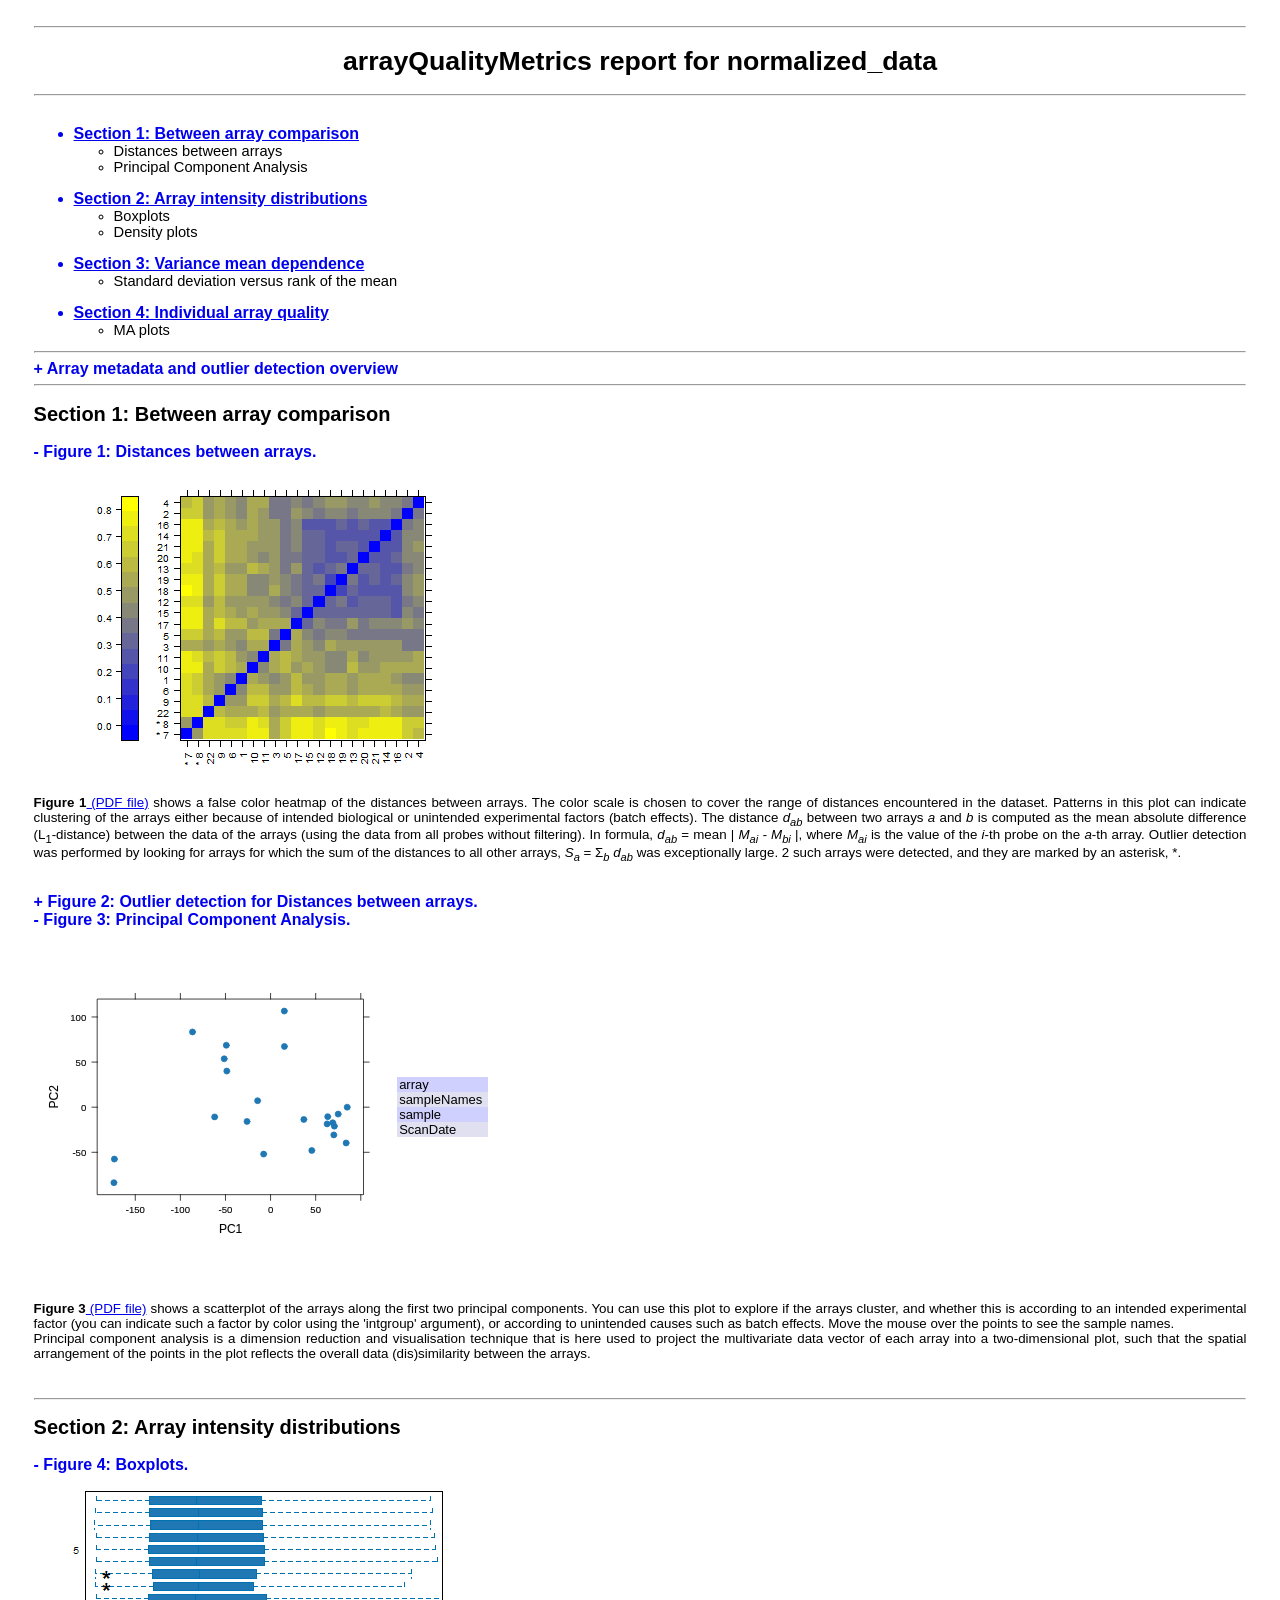
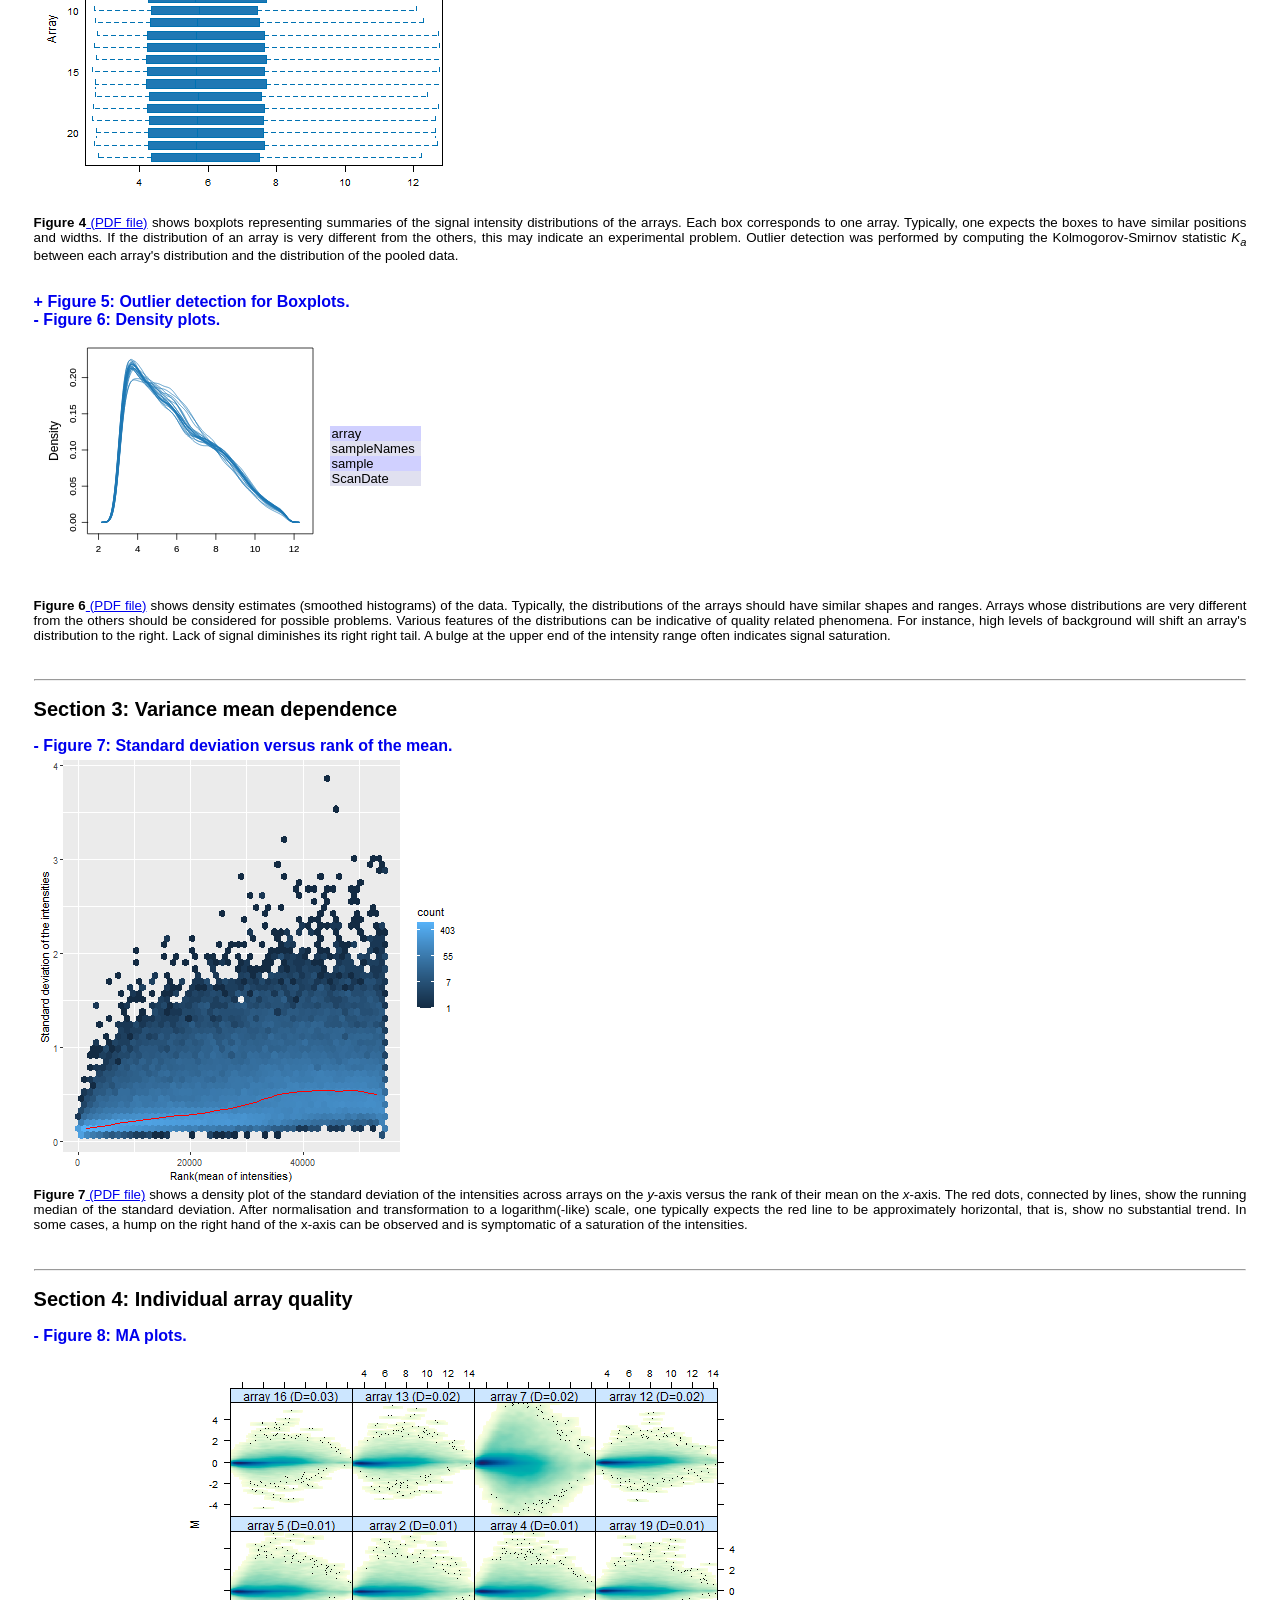
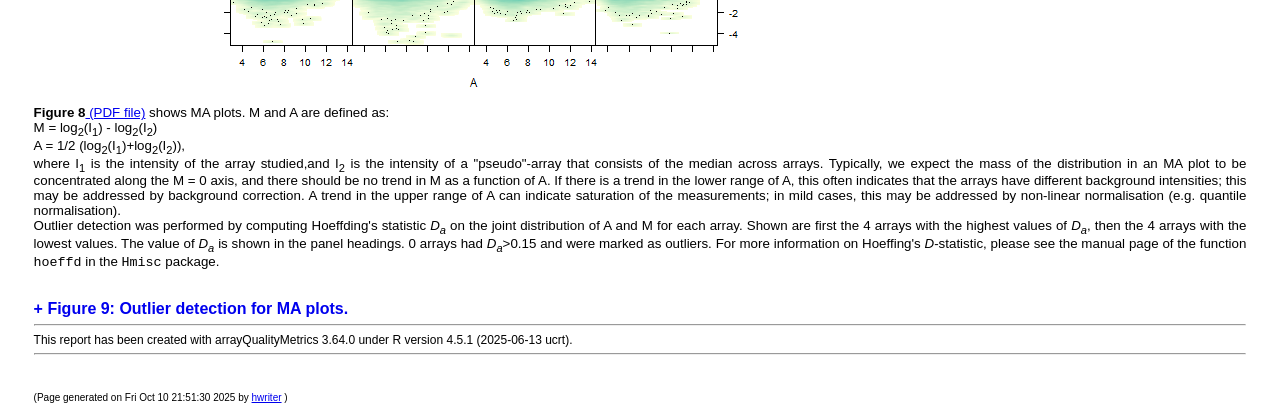
<file: Class_3B_Assignment/Results/QC_After/index.html>
<!DOCTYPE html PUBLIC "-//W3C//DTD XHTML 1.0 Transitional//EN" "http://www.w3.org/TR/xhtml1/DTD/xhtml1-transitional.dtd">
<html xmlns='http://www.w3.org/1999/xhtml' xml:lang='en' lang='en'><head>
<meta http-equiv="Content-Type" content="text/html; charset=utf-8"></meta>
<title>arrayQualityMetrics report for normalized_data</title>

<script language="JavaScript" src="arrayQualityMetrics.js"></script>
<link rel="stylesheet" type="text/css" href="arrayQualityMetrics.css"></link>
</head>
<body onload="reportinit()"><hr><h1>arrayQualityMetrics report for normalized_data</h1><hr><UL><a href="#S1"><br><li class='tocsection'>Section 1: Between array comparison</li><UL></a><li class='tocmodule'>Distances between arrays</li><li class='tocmodule'>Principal Component Analysis</li></UL><a href="#S2"><br><li class='tocsection'>Section 2: Array intensity distributions</li><UL></a><li class='tocmodule'>Boxplots</li><li class='tocmodule'>Density plots</li></UL><a href="#S3"><br><li class='tocsection'>Section 3: Variance mean dependence</li><UL></a><li class='tocmodule'>Standard deviation versus rank of the mean</li></UL><a href="#S4"><br><li class='tocsection'>Section 4: Individual array quality</li><UL></a><li class='tocmodule'>MA plots</li></UL></UL><hr><a name="arraymetadata" id="arraymetadata-h" href="javascript: toggle('arraymetadata')" style="text-decoration:none;font-weight:bold;font-size:larger">+ Array metadata and outlier detection overview</a><br>

<div id="arraymetadata-b" style="display:none">
<table style="margin-left:auto;text-align:right;" border="1">
<tr>
<td style="font-weight:bold"> </td><td style="font-weight:bold">array</td><td style="font-weight:bold">sampleNames</td><td style="font-weight:bold"><a href="#hm">*1</a></td><td style="font-weight:bold"><a href="#box">*2</a></td><td style="font-weight:bold"><a href="#ma">*3</a></td><td style="font-weight:bold">sample</td><td style="font-weight:bold">ScanDate</td></tr>
<tr>
<td bgcolor="#ffffff"><input type='checkbox' name='ReportObjectCheckBoxes' value='' onchange='checkboxEvent(1)'></td><td bgcolor="#ffffff">1</td><td bgcolor="#ffffff">GSM494565.CEL.gz</td><td bgcolor="#ffffff"></td><td bgcolor="#ffffff"></td><td bgcolor="#ffffff"></td><td bgcolor="#ffffff">1</td><td bgcolor="#ffffff">10/25/07 13:04:39</td></tr>
<tr>
<td bgcolor="#d0d0ff"><input type='checkbox' name='ReportObjectCheckBoxes' value='' onchange='checkboxEvent(2)'></td><td bgcolor="#e0e0f0">2</td><td bgcolor="#d0d0ff">GSM494566.CEL.gz</td><td bgcolor="#e0e0f0"></td><td bgcolor="#d0d0ff"></td><td bgcolor="#e0e0f0"></td><td bgcolor="#d0d0ff">2</td><td bgcolor="#e0e0f0">11/15/07 12:56:20</td></tr>
<tr>
<td bgcolor="#ffffff"><input type='checkbox' name='ReportObjectCheckBoxes' value='' onchange='checkboxEvent(3)'></td><td bgcolor="#ffffff">3</td><td bgcolor="#ffffff">GSM494567.CEL.gz</td><td bgcolor="#ffffff"></td><td bgcolor="#ffffff"></td><td bgcolor="#ffffff"></td><td bgcolor="#ffffff">3</td><td bgcolor="#ffffff">11/22/07 12:16:37</td></tr>
<tr>
<td bgcolor="#d0d0ff"><input type='checkbox' name='ReportObjectCheckBoxes' value='' onchange='checkboxEvent(4)'></td><td bgcolor="#e0e0f0">4</td><td bgcolor="#d0d0ff">GSM494568.CEL.gz</td><td bgcolor="#e0e0f0"></td><td bgcolor="#d0d0ff"></td><td bgcolor="#e0e0f0"></td><td bgcolor="#d0d0ff">4</td><td bgcolor="#e0e0f0">11/28/07 13:00:30</td></tr>
<tr>
<td bgcolor="#ffffff"><input type='checkbox' name='ReportObjectCheckBoxes' value='' onchange='checkboxEvent(5)'></td><td bgcolor="#ffffff">5</td><td bgcolor="#ffffff">GSM494569.CEL.gz</td><td bgcolor="#ffffff"></td><td bgcolor="#ffffff"></td><td bgcolor="#ffffff"></td><td bgcolor="#ffffff">5</td><td bgcolor="#ffffff">11/22/07 12:38:57</td></tr>
<tr>
<td bgcolor="#d0d0ff"><input type='checkbox' name='ReportObjectCheckBoxes' value='' onchange='checkboxEvent(6)'></td><td bgcolor="#e0e0f0">6</td><td bgcolor="#d0d0ff">GSM494570.CEL.gz</td><td bgcolor="#e0e0f0"></td><td bgcolor="#d0d0ff"></td><td bgcolor="#e0e0f0"></td><td bgcolor="#d0d0ff">6</td><td bgcolor="#e0e0f0">03/14/08 14:02:34</td></tr>
<tr>
<td bgcolor="#ffffff"><input type='checkbox' name='ReportObjectCheckBoxes' value='' onchange='checkboxEvent(7)'></td><td bgcolor="#ffffff">7</td><td bgcolor="#ffffff">GSM494571.CEL.gz</td><td bgcolor="#ffffff">x</td><td bgcolor="#ffffff">x</td><td bgcolor="#ffffff"></td><td bgcolor="#ffffff">7</td><td bgcolor="#ffffff">03/19/08 15:01:46</td></tr>
<tr>
<td bgcolor="#d0d0ff"><input type='checkbox' name='ReportObjectCheckBoxes' value='' onchange='checkboxEvent(8)'></td><td bgcolor="#e0e0f0">8</td><td bgcolor="#d0d0ff">GSM494572.CEL.gz</td><td bgcolor="#e0e0f0">x</td><td bgcolor="#d0d0ff">x</td><td bgcolor="#e0e0f0"></td><td bgcolor="#d0d0ff">8</td><td bgcolor="#e0e0f0">04/18/08 12:24:23</td></tr>
<tr>
<td bgcolor="#ffffff"><input type='checkbox' name='ReportObjectCheckBoxes' value='' onchange='checkboxEvent(9)'></td><td bgcolor="#ffffff">9</td><td bgcolor="#ffffff">GSM494573.CEL.gz</td><td bgcolor="#ffffff"></td><td bgcolor="#ffffff"></td><td bgcolor="#ffffff"></td><td bgcolor="#ffffff">9</td><td bgcolor="#ffffff">03/14/08 14:16:26</td></tr>
<tr>
<td bgcolor="#d0d0ff"><input type='checkbox' name='ReportObjectCheckBoxes' value='' onchange='checkboxEvent(10)'></td><td bgcolor="#e0e0f0">10</td><td bgcolor="#d0d0ff">GSM494574.CEL.gz</td><td bgcolor="#e0e0f0"></td><td bgcolor="#d0d0ff"></td><td bgcolor="#e0e0f0"></td><td bgcolor="#d0d0ff">10</td><td bgcolor="#e0e0f0">06/18/09 13:49:40</td></tr>
<tr>
<td bgcolor="#ffffff"><input type='checkbox' name='ReportObjectCheckBoxes' value='' onchange='checkboxEvent(11)'></td><td bgcolor="#ffffff">11</td><td bgcolor="#ffffff">GSM494575.CEL.gz</td><td bgcolor="#ffffff"></td><td bgcolor="#ffffff"></td><td bgcolor="#ffffff"></td><td bgcolor="#ffffff">11</td><td bgcolor="#ffffff">07/10/09 13:38:26</td></tr>
<tr>
<td bgcolor="#d0d0ff"><input type='checkbox' name='ReportObjectCheckBoxes' value='' onchange='checkboxEvent(12)'></td><td bgcolor="#e0e0f0">12</td><td bgcolor="#d0d0ff">GSM494665.CEL.gz</td><td bgcolor="#e0e0f0"></td><td bgcolor="#d0d0ff"></td><td bgcolor="#e0e0f0"></td><td bgcolor="#d0d0ff">12</td><td bgcolor="#e0e0f0">02/19/09 15:02:42</td></tr>
<tr>
<td bgcolor="#ffffff"><input type='checkbox' name='ReportObjectCheckBoxes' value='' onchange='checkboxEvent(13)'></td><td bgcolor="#ffffff">13</td><td bgcolor="#ffffff">GSM494666.CEL.gz</td><td bgcolor="#ffffff"></td><td bgcolor="#ffffff"></td><td bgcolor="#ffffff"></td><td bgcolor="#ffffff">13</td><td bgcolor="#ffffff">02/06/09 13:59:01</td></tr>
<tr>
<td bgcolor="#d0d0ff"><input type='checkbox' name='ReportObjectCheckBoxes' value='' onchange='checkboxEvent(14)'></td><td bgcolor="#e0e0f0">14</td><td bgcolor="#d0d0ff">GSM494667.CEL.gz</td><td bgcolor="#e0e0f0"></td><td bgcolor="#d0d0ff"></td><td bgcolor="#e0e0f0"></td><td bgcolor="#d0d0ff">14</td><td bgcolor="#e0e0f0">02/19/09 15:24:56</td></tr>
<tr>
<td bgcolor="#ffffff"><input type='checkbox' name='ReportObjectCheckBoxes' value='' onchange='checkboxEvent(15)'></td><td bgcolor="#ffffff">15</td><td bgcolor="#ffffff">GSM494668.CEL.gz</td><td bgcolor="#ffffff"></td><td bgcolor="#ffffff"></td><td bgcolor="#ffffff"></td><td bgcolor="#ffffff">15</td><td bgcolor="#ffffff">03/18/09 12:50:25</td></tr>
<tr>
<td bgcolor="#d0d0ff"><input type='checkbox' name='ReportObjectCheckBoxes' value='' onchange='checkboxEvent(16)'></td><td bgcolor="#e0e0f0">16</td><td bgcolor="#d0d0ff">GSM494669.CEL.gz</td><td bgcolor="#e0e0f0"></td><td bgcolor="#d0d0ff"></td><td bgcolor="#e0e0f0"></td><td bgcolor="#d0d0ff">16</td><td bgcolor="#e0e0f0">03/18/09 13:12:32</td></tr>
<tr>
<td bgcolor="#ffffff"><input type='checkbox' name='ReportObjectCheckBoxes' value='' onchange='checkboxEvent(17)'></td><td bgcolor="#ffffff">17</td><td bgcolor="#ffffff">GSM494670.CEL.gz</td><td bgcolor="#ffffff"></td><td bgcolor="#ffffff"></td><td bgcolor="#ffffff"></td><td bgcolor="#ffffff">17</td><td bgcolor="#ffffff">05/01/09 13:14:07</td></tr>
<tr>
<td bgcolor="#d0d0ff"><input type='checkbox' name='ReportObjectCheckBoxes' value='' onchange='checkboxEvent(18)'></td><td bgcolor="#e0e0f0">18</td><td bgcolor="#d0d0ff">GSM494671.CEL.gz</td><td bgcolor="#e0e0f0"></td><td bgcolor="#d0d0ff"></td><td bgcolor="#e0e0f0"></td><td bgcolor="#d0d0ff">18</td><td bgcolor="#e0e0f0">06/11/09 13:21:49</td></tr>
<tr>
<td bgcolor="#ffffff"><input type='checkbox' name='ReportObjectCheckBoxes' value='' onchange='checkboxEvent(19)'></td><td bgcolor="#ffffff">19</td><td bgcolor="#ffffff">GSM494672.CEL.gz</td><td bgcolor="#ffffff"></td><td bgcolor="#ffffff"></td><td bgcolor="#ffffff"></td><td bgcolor="#ffffff">19</td><td bgcolor="#ffffff">06/11/09 13:44:03</td></tr>
<tr>
<td bgcolor="#d0d0ff"><input type='checkbox' name='ReportObjectCheckBoxes' value='' onchange='checkboxEvent(20)'></td><td bgcolor="#e0e0f0">20</td><td bgcolor="#d0d0ff">GSM494673.CEL.gz</td><td bgcolor="#e0e0f0"></td><td bgcolor="#d0d0ff"></td><td bgcolor="#e0e0f0"></td><td bgcolor="#d0d0ff">20</td><td bgcolor="#e0e0f0">06/18/09 14:00:48</td></tr>
<tr>
<td bgcolor="#ffffff"><input type='checkbox' name='ReportObjectCheckBoxes' value='' onchange='checkboxEvent(21)'></td><td bgcolor="#ffffff">21</td><td bgcolor="#ffffff">GSM494674.CEL.gz</td><td bgcolor="#ffffff"></td><td bgcolor="#ffffff"></td><td bgcolor="#ffffff"></td><td bgcolor="#ffffff">21</td><td bgcolor="#ffffff">07/03/09 12:52:16</td></tr>
<tr>
<td bgcolor="#d0d0ff"><input type='checkbox' name='ReportObjectCheckBoxes' value='' onchange='checkboxEvent(22)'></td><td bgcolor="#e0e0f0">22</td><td bgcolor="#d0d0ff">GSM494675.CEL.gz</td><td bgcolor="#e0e0f0"></td><td bgcolor="#d0d0ff"></td><td bgcolor="#e0e0f0"></td><td bgcolor="#d0d0ff">22</td><td bgcolor="#e0e0f0">07/10/09 13:49:31</td></tr>
</table>
<br>The columns named *1, *2, ... indicate the calls from the different outlier detection methods:<OL><LI> outlier detection by <a href="#hm">Distances between arrays</a></LI><LI> outlier detection by <a href="#box">Boxplots</a></LI><LI> outlier detection by <a href="#ma">MA plots</a></LI></OL>The outlier detection criteria are explained below in the respective sections. Arrays that were called outliers by at least one criterion are marked by checkbox selection in this table, and are indicated by highlighted lines or points in some of the plots below. By clicking the checkboxes in the table, or on the corresponding points/lines in the plots, you can modify the selection. To reset the selection, reload the HTML page in your browser.<br><br>At the scope covered by this software, outlier detection is a poorly defined question, and there is no 'right' or 'wrong' answer. These are hints which are intended to be followed up manually. If you want to automate outlier detection, you need to limit the scope to a particular platform and experimental design, and then choose and calibrate the metrics used.<br></div><hr><h2><a name= 'S1'>Section 1: Between array comparison</a></h2>

<a name="hm" id="hm-h" href="javascript: toggle('hm')" style="text-decoration:none;font-weight:bold;font-size:larger">- Figure 1: Distances between arrays.</a><br>

<div id="hm-b" style="display:block">
<img src="hm.png" border="0" alt="hm.png" id="Figls:hm"></img><br>
<b>Figure 1</b><a href="hm.pdf"> (PDF file)</a> shows a false color heatmap of the distances between arrays. The color scale is chosen to cover the range of distances encountered in the dataset. Patterns in this plot can indicate clustering of the arrays either because of intended biological or unintended experimental factors (batch effects). The distance <i>d<sub>ab</sub></i> between two arrays <i>a</i> and <i>b</i> is computed as the mean absolute difference (L<sub>1</sub>-distance) between the data of the arrays (using the data from all probes without filtering). In formula, <i>d<sub>ab</sub></i> = mean | <i>M<sub>ai</sub> - M<sub>bi</sub></i> |, where <i>M<sub>ai</sub></i> is the value of the <i>i</i>-th probe on the <i>a</i>-th array. Outlier detection was performed by looking for arrays for which the sum of the distances to all other arrays, <i>S<sub>a</sub></i> = &Sigma;<sub><i>b</i></sub> <i>d<sub>ab</sub></i> was exceptionally large. 2 such arrays were detected, and they are marked by an asterisk, *.<br><br><br>
</div>

<a name="out hm" id="out hm-h" href="javascript: toggle('out hm')" style="text-decoration:none;font-weight:bold;font-size:larger">+ Figure 2: Outlier detection for Distances between arrays.</a><br>

<div id="out hm-b" style="display:none">
<img src="out hm.png" border="0" alt="out hm.png" id="Figls:out hm"></img><br>
<b>Figure 2</b><a href="out hm.pdf"> (PDF file)</a> shows a bar chart of the sum of distances to other arrays <i>S<sub>a</sub></i>, the outlier detection criterion from the previous figure. The bars are shown in the original order of the arrays. Based on the distribution of the values across all arrays, a threshold of 14.3 was determined, which is indicated by the vertical line. 2 arrays exceeded the threshold and were considered outliers.<br><br><br>
</div>

<a name="pca" id="pca-h" href="javascript: toggle('pca')" style="text-decoration:none;font-weight:bold;font-size:larger">- Figure 3: Principal Component Analysis.</a><br>

<div id="pca-b" style="display:block">
<table border="1">
<tr>
<td><?xml version="1.0" encoding="UTF-8"?>
<svg xmlns="http://www.w3.org/2000/svg" xmlns:xlink="http://www.w3.org/1999/xlink" width="355.54px" height="355.54px" viewBox="0 0 355.54 355.54" version="1.1" id="Fig:pca">
  <metadata xmlns:gridsvg="http://www.stat.auckland.ac.nz/~paul/R/gridSVG/">
    <gridsvg:generator name="gridSVG" version="1.7-6" time="2025-10-10 21:51:17.913323"/>
    <gridsvg:argument name="name" value="Results/QC_After/pca.svg"/>
    <gridsvg:argument name="exportCoords" value="none"/>
    <gridsvg:argument name="exportMappings" value="none"/>
    <gridsvg:argument name="exportJS" value="none"/>
    <gridsvg:argument name="res" value="72"/>
    <gridsvg:argument name="prefix" value="Fig:pca"/>
    <gridsvg:argument name="addClasses" value="FALSE"/>
    <gridsvg:argument name="indent" value="TRUE"/>
    <gridsvg:argument name="htmlWrapper" value="FALSE"/>
    <gridsvg:argument name="usePaths" value="none"/>
    <gridsvg:argument name="uniqueNames" value="TRUE"/>
    <gridsvg:separator name="id.sep" value="."/>
    <gridsvg:separator name="gPath.sep" value="::"/>
    <gridsvg:separator name="vpPath.sep" value="::"/>
  </metadata>
  <g transform="translate(0, 355.54) scale(1, -1)">
    <g id="Fig:pcagridSVG" fill="none" stroke="rgb(0,0,0)" stroke-dasharray="none" stroke-width="0.75" font-size="12" font-family="Helvetica, Arial, FreeSans, Liberation Sans, Nimbus Sans L, sans-serif" opacity="1" stroke-linecap="round" stroke-linejoin="round" stroke-miterlimit="10" stroke-opacity="1" fill-opacity="0" font-weight="normal" font-style="normal">
      <defs>
        <symbol id="Fig:pcagridSVG.pch19" viewBox="-5 -5 10 10" overflow="visible">
          <circle cx="0" cy="0" r="3.75"/>
        </symbol>
      </defs>
      <g id="Fig:pcaplot_01.background.1">
        <rect id="Fig:pcaplot_01.background.1.1" x="0" y="0" width="355.54" height="355.54" transform="" fill="none" stroke="none" stroke-opacity="0" fill-opacity="0"/>
      </g>
      <g id="Fig:pcaplot_01.toplevel.vp.1" font-size="12">
        <g id="Fig:pcaplot_01.xlab.vp.1">
          <g id="Fig:pcaplot_01.xlab.1">
            <g id="Fig:pcaplot_01.xlab.1.1" transform="translate(193.56, 56.36)" stroke-width="0.1">
              <g id="Fig:pcaplot_01.xlab.1.1.scale" transform="scale(1, -1)">
                <text x="0" y="0" id="Fig:pcaplot_01.xlab.1.1.text" text-anchor="middle" opacity="1" stroke="rgb(0,0,0)" fill="rgb(0,0,0)" stroke-opacity="1" fill-opacity="1" font-size="12" font-weight="normal" font-style="normal">
                  <tspan id="Fig:pcaplot_01.xlab.1.1.tspan.1" dy="4.31" x="0">PC1</tspan>
                </text>
              </g>
            </g>
          </g>
        </g>
        <g id="Fig:pcaplot_01.ylab.vp.1">
          <g id="Fig:pcaplot_01.ylab.1">
            <g id="Fig:pcaplot_01.ylab.1.1" transform="translate(16.31, 188.67)" stroke-width="0.1">
              <g id="Fig:pcaplot_01.ylab.1.1.scale" transform="scale(1, -1)">
                <text x="0" y="0" id="Fig:pcaplot_01.ylab.1.1.text" transform="rotate(-90)" text-anchor="middle" opacity="1" stroke="rgb(0,0,0)" fill="rgb(0,0,0)" stroke-opacity="1" fill-opacity="1" font-size="12" font-weight="normal" font-style="normal">
                  <tspan id="Fig:pcaplot_01.ylab.1.1.tspan.1" dy="4.31" x="0">PC2</tspan>
                </text>
              </g>
            </g>
          </g>
        </g>
        <g id="Fig:pcaplot_01.figure.vp.1"/>
        <defs>
          <clipPath id="Fig:pcaplot_01.panel.1.1.vp.1.clipPath">
            <rect x="60.58" y="90.86" width="265.95" height="195.62" fill="none" stroke="none"/>
          </clipPath>
        </defs>
        <g id="Fig:pcaplot_01.panel.1.1.vp.1" clip-path="url(#Fig:pcaplot_01.panel.1.1.vp.1.clipPath)"/>
        <g id="Fig:pcaplot_01.strip.1.1.off.vp.1">
          <g id="Fig:pcaplot_01.ticks.top.panel.1.1.1">
            <polyline id="Fig:pcaplot_01.ticks.top.panel.1.1.1.1" points="98.27,286.48 98.27,292.15" stroke="rgb(0,0,0)" opacity="1" stroke-dasharray="none" stroke-width="0.75" stroke-opacity="1" fill="none"/>
            <polyline id="Fig:pcaplot_01.ticks.top.panel.1.1.1.2" points="143.38,286.48 143.38,292.15" stroke="rgb(0,0,0)" opacity="1" stroke-dasharray="none" stroke-width="0.75" stroke-opacity="1" fill="none"/>
            <polyline id="Fig:pcaplot_01.ticks.top.panel.1.1.1.3" points="188.48,286.48 188.48,292.15" stroke="rgb(0,0,0)" opacity="1" stroke-dasharray="none" stroke-width="0.75" stroke-opacity="1" fill="none"/>
            <polyline id="Fig:pcaplot_01.ticks.top.panel.1.1.1.4" points="233.58,286.48 233.58,292.15" stroke="rgb(0,0,0)" opacity="1" stroke-dasharray="none" stroke-width="0.75" stroke-opacity="1" fill="none"/>
            <polyline id="Fig:pcaplot_01.ticks.top.panel.1.1.1.5" points="278.69,286.48 278.69,292.15" stroke="rgb(0,0,0)" opacity="1" stroke-dasharray="none" stroke-width="0.75" stroke-opacity="1" fill="none"/>
            <polyline id="Fig:pcaplot_01.ticks.top.panel.1.1.1.6" points="323.79,286.48 323.79,292.15" stroke="rgb(0,0,0)" opacity="1" stroke-dasharray="none" stroke-width="0.75" stroke-opacity="1" fill="none"/>
          </g>
        </g>
        <g id="Fig:pcaplot_01.strip.left.1.1.off.vp.1">
          <g id="Fig:pcaplot_01.ticks.left.panel.1.1.1">
            <polyline id="Fig:pcaplot_01.ticks.left.panel.1.1.1.1" points="60.58,133.25 54.91,133.25" stroke="rgb(0,0,0)" opacity="1" stroke-dasharray="none" stroke-width="0.75" stroke-opacity="1" fill="none"/>
            <polyline id="Fig:pcaplot_01.ticks.left.panel.1.1.1.2" points="60.58,178.35 54.91,178.35" stroke="rgb(0,0,0)" opacity="1" stroke-dasharray="none" stroke-width="0.75" stroke-opacity="1" fill="none"/>
            <polyline id="Fig:pcaplot_01.ticks.left.panel.1.1.1.3" points="60.58,223.45 54.91,223.45" stroke="rgb(0,0,0)" opacity="1" stroke-dasharray="none" stroke-width="0.75" stroke-opacity="1" fill="none"/>
            <polyline id="Fig:pcaplot_01.ticks.left.panel.1.1.1.4" points="60.58,268.56 54.91,268.56" stroke="rgb(0,0,0)" opacity="1" stroke-dasharray="none" stroke-width="0.75" stroke-opacity="1" fill="none"/>
          </g>
          <g id="Fig:pcaplot_01.ticklabels.left.panel.1.1.1">
            <g id="Fig:pcaplot_01.ticklabels.left.panel.1.1.1.1" transform="translate(49.25, 133.25)" stroke-width="0.1">
              <g id="Fig:pcaplot_01.ticklabels.left.panel.1.1.1.1.scale" transform="scale(1, -1)">
                <text x="0" y="0" id="Fig:pcaplot_01.ticklabels.left.panel.1.1.1.1.text" text-anchor="end" stroke="rgb(0,0,0)" opacity="1" fill="rgb(0,0,0)" stroke-opacity="1" fill-opacity="1" font-size="9.6" font-weight="normal" font-style="normal">
                  <tspan id="Fig:pcaplot_01.ticklabels.left.panel.1.1.1.1.tspan.1" dy="3.59" x="0">-50</tspan>
                </text>
              </g>
            </g>
            <g id="Fig:pcaplot_01.ticklabels.left.panel.1.1.1.2" transform="translate(49.25, 178.35)" stroke-width="0.1">
              <g id="Fig:pcaplot_01.ticklabels.left.panel.1.1.1.2.scale" transform="scale(1, -1)">
                <text x="0" y="0" id="Fig:pcaplot_01.ticklabels.left.panel.1.1.1.2.text" text-anchor="end" stroke="rgb(0,0,0)" opacity="1" fill="rgb(0,0,0)" stroke-opacity="1" fill-opacity="1" font-size="9.6" font-weight="normal" font-style="normal">
                  <tspan id="Fig:pcaplot_01.ticklabels.left.panel.1.1.1.2.tspan.1" dy="3.59" x="0">0</tspan>
                </text>
              </g>
            </g>
            <g id="Fig:pcaplot_01.ticklabels.left.panel.1.1.1.3" transform="translate(49.25, 223.45)" stroke-width="0.1">
              <g id="Fig:pcaplot_01.ticklabels.left.panel.1.1.1.3.scale" transform="scale(1, -1)">
                <text x="0" y="0" id="Fig:pcaplot_01.ticklabels.left.panel.1.1.1.3.text" text-anchor="end" stroke="rgb(0,0,0)" opacity="1" fill="rgb(0,0,0)" stroke-opacity="1" fill-opacity="1" font-size="9.6" font-weight="normal" font-style="normal">
                  <tspan id="Fig:pcaplot_01.ticklabels.left.panel.1.1.1.3.tspan.1" dy="3.59" x="0">50</tspan>
                </text>
              </g>
            </g>
            <g id="Fig:pcaplot_01.ticklabels.left.panel.1.1.1.4" transform="translate(49.25, 268.56)" stroke-width="0.1">
              <g id="Fig:pcaplot_01.ticklabels.left.panel.1.1.1.4.scale" transform="scale(1, -1)">
                <text x="0" y="0" id="Fig:pcaplot_01.ticklabels.left.panel.1.1.1.4.text" text-anchor="end" stroke="rgb(0,0,0)" opacity="1" fill="rgb(0,0,0)" stroke-opacity="1" fill-opacity="1" font-size="9.6" font-weight="normal" font-style="normal">
                  <tspan id="Fig:pcaplot_01.ticklabels.left.panel.1.1.1.4.tspan.1" dy="3.59" x="0">100</tspan>
                </text>
              </g>
            </g>
          </g>
        </g>
        <g id="Fig:pcaplot_01.panel.1.1.off.vp.1">
          <g id="Fig:pcaplot_01.ticks.bottom.panel.1.1.1">
            <polyline id="Fig:pcaplot_01.ticks.bottom.panel.1.1.1.1" points="98.27,90.86 98.27,85.19" stroke="rgb(0,0,0)" opacity="1" stroke-dasharray="none" stroke-width="0.75" stroke-opacity="1" fill="none"/>
            <polyline id="Fig:pcaplot_01.ticks.bottom.panel.1.1.1.2" points="143.38,90.86 143.38,85.19" stroke="rgb(0,0,0)" opacity="1" stroke-dasharray="none" stroke-width="0.75" stroke-opacity="1" fill="none"/>
            <polyline id="Fig:pcaplot_01.ticks.bottom.panel.1.1.1.3" points="188.48,90.86 188.48,85.19" stroke="rgb(0,0,0)" opacity="1" stroke-dasharray="none" stroke-width="0.75" stroke-opacity="1" fill="none"/>
            <polyline id="Fig:pcaplot_01.ticks.bottom.panel.1.1.1.4" points="233.58,90.86 233.58,85.19" stroke="rgb(0,0,0)" opacity="1" stroke-dasharray="none" stroke-width="0.75" stroke-opacity="1" fill="none"/>
            <polyline id="Fig:pcaplot_01.ticks.bottom.panel.1.1.1.5" points="278.69,90.86 278.69,85.19" stroke="rgb(0,0,0)" opacity="1" stroke-dasharray="none" stroke-width="0.75" stroke-opacity="1" fill="none"/>
            <polyline id="Fig:pcaplot_01.ticks.bottom.panel.1.1.1.6" points="323.79,90.86 323.79,85.19" stroke="rgb(0,0,0)" opacity="1" stroke-dasharray="none" stroke-width="0.75" stroke-opacity="1" fill="none"/>
          </g>
          <g id="Fig:pcaplot_01.ticklabels.bottom.panel.1.1.1">
            <g id="Fig:pcaplot_01.ticklabels.bottom.panel.1.1.1.1" transform="translate(98.27, 79.52)" stroke-width="0.1">
              <g id="Fig:pcaplot_01.ticklabels.bottom.panel.1.1.1.1.scale" transform="scale(1, -1)">
                <text x="0" y="0" id="Fig:pcaplot_01.ticklabels.bottom.panel.1.1.1.1.text" text-anchor="middle" stroke="rgb(0,0,0)" opacity="1" fill="rgb(0,0,0)" stroke-opacity="1" fill-opacity="1" font-size="9.6" font-weight="normal" font-style="normal">
                  <tspan id="Fig:pcaplot_01.ticklabels.bottom.panel.1.1.1.1.tspan.1" dy="7.18" x="0">-150</tspan>
                </text>
              </g>
            </g>
            <g id="Fig:pcaplot_01.ticklabels.bottom.panel.1.1.1.2" transform="translate(143.38, 79.52)" stroke-width="0.1">
              <g id="Fig:pcaplot_01.ticklabels.bottom.panel.1.1.1.2.scale" transform="scale(1, -1)">
                <text x="0" y="0" id="Fig:pcaplot_01.ticklabels.bottom.panel.1.1.1.2.text" text-anchor="middle" stroke="rgb(0,0,0)" opacity="1" fill="rgb(0,0,0)" stroke-opacity="1" fill-opacity="1" font-size="9.6" font-weight="normal" font-style="normal">
                  <tspan id="Fig:pcaplot_01.ticklabels.bottom.panel.1.1.1.2.tspan.1" dy="7.18" x="0">-100</tspan>
                </text>
              </g>
            </g>
            <g id="Fig:pcaplot_01.ticklabels.bottom.panel.1.1.1.3" transform="translate(188.48, 79.52)" stroke-width="0.1">
              <g id="Fig:pcaplot_01.ticklabels.bottom.panel.1.1.1.3.scale" transform="scale(1, -1)">
                <text x="0" y="0" id="Fig:pcaplot_01.ticklabels.bottom.panel.1.1.1.3.text" text-anchor="middle" stroke="rgb(0,0,0)" opacity="1" fill="rgb(0,0,0)" stroke-opacity="1" fill-opacity="1" font-size="9.6" font-weight="normal" font-style="normal">
                  <tspan id="Fig:pcaplot_01.ticklabels.bottom.panel.1.1.1.3.tspan.1" dy="7.18" x="0">-50</tspan>
                </text>
              </g>
            </g>
            <g id="Fig:pcaplot_01.ticklabels.bottom.panel.1.1.1.4" transform="translate(233.58, 79.52)" stroke-width="0.1">
              <g id="Fig:pcaplot_01.ticklabels.bottom.panel.1.1.1.4.scale" transform="scale(1, -1)">
                <text x="0" y="0" id="Fig:pcaplot_01.ticklabels.bottom.panel.1.1.1.4.text" text-anchor="middle" stroke="rgb(0,0,0)" opacity="1" fill="rgb(0,0,0)" stroke-opacity="1" fill-opacity="1" font-size="9.6" font-weight="normal" font-style="normal">
                  <tspan id="Fig:pcaplot_01.ticklabels.bottom.panel.1.1.1.4.tspan.1" dy="7.18" x="0">0</tspan>
                </text>
              </g>
            </g>
            <g id="Fig:pcaplot_01.ticklabels.bottom.panel.1.1.1.5" transform="translate(278.69, 79.52)" stroke-width="0.1">
              <g id="Fig:pcaplot_01.ticklabels.bottom.panel.1.1.1.5.scale" transform="scale(1, -1)">
                <text x="0" y="0" id="Fig:pcaplot_01.ticklabels.bottom.panel.1.1.1.5.text" text-anchor="middle" stroke="rgb(0,0,0)" opacity="1" fill="rgb(0,0,0)" stroke-opacity="1" fill-opacity="1" font-size="9.6" font-weight="normal" font-style="normal">
                  <tspan id="Fig:pcaplot_01.ticklabels.bottom.panel.1.1.1.5.tspan.1" dy="7.18" x="0">50</tspan>
                </text>
              </g>
            </g>
          </g>
          <g id="Fig:pcaplot_01.ticks.right.panel.1.1.1">
            <polyline id="Fig:pcaplot_01.ticks.right.panel.1.1.1.1" points="326.53,133.25 332.2,133.25" stroke="rgb(0,0,0)" opacity="1" stroke-dasharray="none" stroke-width="0.75" stroke-opacity="1" fill="none"/>
            <polyline id="Fig:pcaplot_01.ticks.right.panel.1.1.1.2" points="326.53,178.35 332.2,178.35" stroke="rgb(0,0,0)" opacity="1" stroke-dasharray="none" stroke-width="0.75" stroke-opacity="1" fill="none"/>
            <polyline id="Fig:pcaplot_01.ticks.right.panel.1.1.1.3" points="326.53,223.45 332.2,223.45" stroke="rgb(0,0,0)" opacity="1" stroke-dasharray="none" stroke-width="0.75" stroke-opacity="1" fill="none"/>
            <polyline id="Fig:pcaplot_01.ticks.right.panel.1.1.1.4" points="326.53,268.56 332.2,268.56" stroke="rgb(0,0,0)" opacity="1" stroke-dasharray="none" stroke-width="0.75" stroke-opacity="1" fill="none"/>
          </g>
        </g>
        <defs>
          <clipPath id="Fig:pcaplot_01.panel.1.1.vp.2.clipPath">
            <rect x="60.58" y="90.86" width="265.95" height="195.62" fill="none" stroke="none"/>
          </clipPath>
        </defs>
        <g id="Fig:pcaplot_01.panel.1.1.vp.2" clip-path="url(#Fig:pcaplot_01.panel.1.1.vp.2.clipPath)">
          <g id="Fig:pcaplot_01.xyplot.points.panel.1.1.1">
            <use id="Fig:pcaplot_01.xyplot.points.panel.1.1.1.1" href="#Fig:pcagridSVG.pch19" x="189.31" y="240.25" width="8" height="8" transform=" translate(-4,-4)" stroke="rgb(31,120,180)" stroke-width="0.94" opacity="1" fill="rgb(31,120,180)" font-size="8" stroke-opacity="1" fill-opacity="1" font-weight="normal" font-style="normal"/>
            <use id="Fig:pcaplot_01.xyplot.points.panel.1.1.1.2" href="#Fig:pcagridSVG.pch19" x="220.62" y="184.84" width="8" height="8" transform=" translate(-4,-4)" stroke="rgb(31,120,180)" stroke-width="0.94" opacity="1" fill="rgb(31,120,180)" font-size="8" stroke-opacity="1" fill-opacity="1" font-weight="normal" font-style="normal"/>
            <use id="Fig:pcaplot_01.xyplot.points.panel.1.1.1.3" href="#Fig:pcagridSVG.pch19" x="177.65" y="168.63" width="8" height="8" transform=" translate(-4,-4)" stroke="rgb(31,120,180)" stroke-width="0.94" opacity="1" fill="rgb(31,120,180)" font-size="8" stroke-opacity="1" fill-opacity="1" font-weight="normal" font-style="normal"/>
            <use id="Fig:pcaplot_01.xyplot.points.panel.1.1.1.4" href="#Fig:pcagridSVG.pch19" x="210.04" y="164.08" width="8" height="8" transform=" translate(-4,-4)" stroke="rgb(31,120,180)" stroke-width="0.94" opacity="1" fill="rgb(31,120,180)" font-size="8" stroke-opacity="1" fill-opacity="1" font-weight="normal" font-style="normal"/>
            <use id="Fig:pcaplot_01.xyplot.points.panel.1.1.1.5" href="#Fig:pcagridSVG.pch19" x="226.66" y="131.42" width="8" height="8" transform=" translate(-4,-4)" stroke="rgb(31,120,180)" stroke-width="0.94" opacity="1" fill="rgb(31,120,180)" font-size="8" stroke-opacity="1" fill-opacity="1" font-weight="normal" font-style="normal"/>
            <use id="Fig:pcaplot_01.xyplot.points.panel.1.1.1.6" href="#Fig:pcagridSVG.pch19" x="189.81" y="214.47" width="8" height="8" transform=" translate(-4,-4)" stroke="rgb(31,120,180)" stroke-width="0.94" opacity="1" fill="rgb(31,120,180)" font-size="8" stroke-opacity="1" fill-opacity="1" font-weight="normal" font-style="normal"/>
            <use id="Fig:pcaplot_01.xyplot.points.panel.1.1.1.7" href="#Fig:pcagridSVG.pch19" x="76.91" y="102.87" width="8" height="8" transform=" translate(-4,-4)" stroke="rgb(31,120,180)" stroke-width="0.94" opacity="1" fill="rgb(31,120,180)" font-size="8" stroke-opacity="1" fill-opacity="1" font-weight="normal" font-style="normal"/>
            <use id="Fig:pcaplot_01.xyplot.points.panel.1.1.1.8" href="#Fig:pcagridSVG.pch19" x="77.38" y="126.43" width="8" height="8" transform=" translate(-4,-4)" stroke="rgb(31,120,180)" stroke-width="0.94" opacity="1" fill="rgb(31,120,180)" font-size="8" stroke-opacity="1" fill-opacity="1" font-weight="normal" font-style="normal"/>
            <use id="Fig:pcaplot_01.xyplot.points.panel.1.1.1.9" href="#Fig:pcagridSVG.pch19" x="155.51" y="253.59" width="8" height="8" transform=" translate(-4,-4)" stroke="rgb(31,120,180)" stroke-width="0.94" opacity="1" fill="rgb(31,120,180)" font-size="8" stroke-opacity="1" fill-opacity="1" font-weight="normal" font-style="normal"/>
            <use id="Fig:pcaplot_01.xyplot.points.panel.1.1.1.10" href="#Fig:pcagridSVG.pch19" x="247.33" y="274.47" width="8" height="8" transform=" translate(-4,-4)" stroke="rgb(31,120,180)" stroke-width="0.94" opacity="1" fill="rgb(31,120,180)" font-size="8" stroke-opacity="1" fill-opacity="1" font-weight="normal" font-style="normal"/>
            <use id="Fig:pcaplot_01.xyplot.points.panel.1.1.1.11" href="#Fig:pcagridSVG.pch19" x="247.42" y="239.08" width="8" height="8" transform=" translate(-4,-4)" stroke="rgb(31,120,180)" stroke-width="0.94" opacity="1" fill="rgb(31,120,180)" font-size="8" stroke-opacity="1" fill-opacity="1" font-weight="normal" font-style="normal"/>
            <use id="Fig:pcaplot_01.xyplot.points.panel.1.1.1.12" href="#Fig:pcagridSVG.pch19" x="266.85" y="166.08" width="8" height="8" transform=" translate(-4,-4)" stroke="rgb(31,120,180)" stroke-width="0.94" opacity="1" fill="rgb(31,120,180)" font-size="8" stroke-opacity="1" fill-opacity="1" font-weight="normal" font-style="normal"/>
            <use id="Fig:pcaplot_01.xyplot.points.panel.1.1.1.13" href="#Fig:pcagridSVG.pch19" x="274.81" y="135.04" width="8" height="8" transform=" translate(-4,-4)" stroke="rgb(31,120,180)" stroke-width="0.94" opacity="1" fill="rgb(31,120,180)" font-size="8" stroke-opacity="1" fill-opacity="1" font-weight="normal" font-style="normal"/>
            <use id="Fig:pcaplot_01.xyplot.points.panel.1.1.1.14" href="#Fig:pcagridSVG.pch19" x="309.12" y="142.55" width="8" height="8" transform=" translate(-4,-4)" stroke="rgb(31,120,180)" stroke-width="0.94" opacity="1" fill="rgb(31,120,180)" font-size="8" stroke-opacity="1" fill-opacity="1" font-weight="normal" font-style="normal"/>
            <use id="Fig:pcaplot_01.xyplot.points.panel.1.1.1.15" href="#Fig:pcagridSVG.pch19" x="290.14" y="161.65" width="8" height="8" transform=" translate(-4,-4)" stroke="rgb(31,120,180)" stroke-width="0.94" opacity="1" fill="rgb(31,120,180)" font-size="8" stroke-opacity="1" fill-opacity="1" font-weight="normal" font-style="normal"/>
            <use id="Fig:pcaplot_01.xyplot.points.panel.1.1.1.16" href="#Fig:pcagridSVG.pch19" x="297.37" y="159.38" width="8" height="8" transform=" translate(-4,-4)" stroke="rgb(31,120,180)" stroke-width="0.94" opacity="1" fill="rgb(31,120,180)" font-size="8" stroke-opacity="1" fill-opacity="1" font-weight="normal" font-style="normal"/>
            <use id="Fig:pcaplot_01.xyplot.points.panel.1.1.1.17" href="#Fig:pcagridSVG.pch19" x="290.73" y="168.91" width="8" height="8" transform=" translate(-4,-4)" stroke="rgb(31,120,180)" stroke-width="0.94" opacity="1" fill="rgb(31,120,180)" font-size="8" stroke-opacity="1" fill-opacity="1" font-weight="normal" font-style="normal"/>
            <use id="Fig:pcaplot_01.xyplot.points.panel.1.1.1.18" href="#Fig:pcagridSVG.pch19" x="310.2" y="178.35" width="8" height="8" transform=" translate(-4,-4)" stroke="rgb(31,120,180)" stroke-width="0.94" opacity="1" fill="rgb(31,120,180)" font-size="8" stroke-opacity="1" fill-opacity="1" font-weight="normal" font-style="normal"/>
            <use id="Fig:pcaplot_01.xyplot.points.panel.1.1.1.19" href="#Fig:pcagridSVG.pch19" x="301.17" y="171.42" width="8" height="8" transform=" translate(-4,-4)" stroke="rgb(31,120,180)" stroke-width="0.94" opacity="1" fill="rgb(31,120,180)" font-size="8" stroke-opacity="1" fill-opacity="1" font-weight="normal" font-style="normal"/>
            <use id="Fig:pcaplot_01.xyplot.points.panel.1.1.1.20" href="#Fig:pcagridSVG.pch19" x="295.78" y="162.82" width="8" height="8" transform=" translate(-4,-4)" stroke="rgb(31,120,180)" stroke-width="0.94" opacity="1" fill="rgb(31,120,180)" font-size="8" stroke-opacity="1" fill-opacity="1" font-weight="normal" font-style="normal"/>
            <use id="Fig:pcaplot_01.xyplot.points.panel.1.1.1.21" href="#Fig:pcagridSVG.pch19" x="296.81" y="150.65" width="8" height="8" transform=" translate(-4,-4)" stroke="rgb(31,120,180)" stroke-width="0.94" opacity="1" fill="rgb(31,120,180)" font-size="8" stroke-opacity="1" fill-opacity="1" font-weight="normal" font-style="normal"/>
            <use id="Fig:pcaplot_01.xyplot.points.panel.1.1.1.22" href="#Fig:pcagridSVG.pch19" x="187.21" y="226.74" width="8" height="8" transform=" translate(-4,-4)" stroke="rgb(31,120,180)" stroke-width="0.94" opacity="1" fill="rgb(31,120,180)" font-size="8" stroke-opacity="1" fill-opacity="1" font-weight="normal" font-style="normal"/>
          </g>
        </g>
        <g id="Fig:pcaplot_01.panel.1.1.off.vp.2">
          <g id="Fig:pcaplot_01.border.panel.1.1.1">
            <rect id="Fig:pcaplot_01.border.panel.1.1.1.1" x="60.58" y="90.86" width="265.95" height="195.62" transform="" stroke="rgb(0,0,0)" stroke-dasharray="none" stroke-width="0.75" opacity="1" fill="none" stroke-opacity="1" fill-opacity="0"/>
          </g>
        </g>
        <g id="Fig:pcaplot_01..1"/>
      </g>
    </g>
  </g>
</svg></td><td><table id='Tab:pca'><tr bgcolor='#d0d0ff'><td>array</td><td style='font-weight:bold'></td></tr>

<tr bgcolor='#e0e0f0'><td>sampleNames</td><td style='font-weight:bold'></td></tr>

<tr bgcolor='#d0d0ff'><td>sample</td><td style='font-weight:bold'></td></tr>

<tr bgcolor='#e0e0f0'><td>ScanDate</td><td style='font-weight:bold'></td></tr>
</table></td></tr>
</table>
<br>
<b>Figure 3</b><a href="pca.pdf"> (PDF file)</a> shows a scatterplot of the arrays along the first two principal components. You can use this plot to explore if the arrays cluster, and whether this is according to an intended experimental factor (you can indicate such a factor by color using the 'intgroup' argument), or according to unintended causes such as batch effects. Move the mouse over the points to see the sample names.<BR>Principal component analysis is a dimension reduction and visualisation technique that is here used to project the multivariate data vector of each array into a two-dimensional plot, such that the spatial arrangement of the points in the plot reflects the overall data (dis)similarity between the arrays.<br><br><br>
</div><hr><h2><a name= 'S2'>Section 2: Array intensity distributions</a></h2>

<a name="box" id="box-h" href="javascript: toggle('box')" style="text-decoration:none;font-weight:bold;font-size:larger">- Figure 4: Boxplots.</a><br>

<div id="box-b" style="display:block">
<img src="box.png" border="0" alt="box.png" id="Figls:box"></img><br>
<b>Figure 4</b><a href="box.pdf"> (PDF file)</a> shows boxplots representing summaries of the signal intensity distributions of the arrays. Each box corresponds to one array. Typically, one expects the boxes to have similar positions and widths. If the distribution of an array is very different from the others, this may indicate an experimental problem. Outlier detection was performed by computing the Kolmogorov-Smirnov statistic <i>K<sub>a</sub></i> between each array's distribution and the distribution of the pooled data.<br><br><br>
</div>

<a name="out box" id="out box-h" href="javascript: toggle('out box')" style="text-decoration:none;font-weight:bold;font-size:larger">+ Figure 5: Outlier detection for Boxplots.</a><br>

<div id="out box-b" style="display:none">
<img src="out box.png" border="0" alt="out box.png" id="Figls:out box"></img><br>
<b>Figure 5</b><a href="out box.pdf"> (PDF file)</a> shows a bar chart of the Kolmogorov-Smirnov statistic <i>K<sub>a</sub></i>, the outlier detection criterion from the previous figure. The bars are shown in the original order of the arrays. Based on the distribution of the values across all arrays, a threshold of 0.023 was determined, which is indicated by the vertical line. 2 arrays exceeded the threshold and were considered outliers.<br><br><br>
</div>

<a name="dens" id="dens-h" href="javascript: toggle('dens')" style="text-decoration:none;font-weight:bold;font-size:larger">- Figure 6: Density plots.</a><br>

<div id="dens-b" style="display:block">
<table border="1">
<tr>
<td><?xml version="1.0" encoding="UTF-8"?>
<svg xmlns="http://www.w3.org/2000/svg" xmlns:xlink="http://www.w3.org/1999/xlink" width="288px" height="252px" viewBox="0 0 288 252" version="1.1" id="Fig:dens">
  <metadata xmlns:gridsvg="http://www.stat.auckland.ac.nz/~paul/R/gridSVG/">
    <gridsvg:generator name="gridSVG" version="1.7-6" time="2025-10-10 21:51:21.941584"/>
    <gridsvg:argument name="name" value="Results/QC_After/dens.svg"/>
    <gridsvg:argument name="exportCoords" value="none"/>
    <gridsvg:argument name="exportMappings" value="none"/>
    <gridsvg:argument name="exportJS" value="none"/>
    <gridsvg:argument name="res" value="72"/>
    <gridsvg:argument name="prefix" value="Fig:dens"/>
    <gridsvg:argument name="addClasses" value="FALSE"/>
    <gridsvg:argument name="indent" value="TRUE"/>
    <gridsvg:argument name="htmlWrapper" value="FALSE"/>
    <gridsvg:argument name="usePaths" value="none"/>
    <gridsvg:argument name="uniqueNames" value="TRUE"/>
    <gridsvg:separator name="id.sep" value="."/>
    <gridsvg:separator name="gPath.sep" value="::"/>
    <gridsvg:separator name="vpPath.sep" value="::"/>
  </metadata>
  <g transform="translate(0, 252) scale(1, -1)">
    <g id="Fig:densgridSVG" fill="none" stroke="rgb(0,0,0)" stroke-dasharray="none" stroke-width="0.75" font-size="12" font-family="Helvetica, Arial, FreeSans, Liberation Sans, Nimbus Sans L, sans-serif" opacity="1" stroke-linecap="round" stroke-linejoin="round" stroke-miterlimit="10" stroke-opacity="1" fill-opacity="0" font-weight="normal" font-style="normal">
      <g id="Fig:densplot_01.background.1">
        <rect id="Fig:densplot_01.background.1.1" x="0" y="0" width="288" height="252" transform="" fill="none" stroke="none" stroke-opacity="0" fill-opacity="0"/>
      </g>
      <g id="Fig:densplot_01.toplevel.vp.1" font-size="12">
        <g id="Fig:densplot_01.ylab.vp.1">
          <g id="Fig:densplot_01.ylab.1">
            <g id="Fig:densplot_01.ylab.1.1" transform="translate(16.31, 141.09)" stroke-width="0.1">
              <g id="Fig:densplot_01.ylab.1.1.scale" transform="scale(1, -1)">
                <text x="0" y="0" id="Fig:densplot_01.ylab.1.1.text" transform="rotate(-90)" text-anchor="middle" opacity="1" stroke="rgb(0,0,0)" fill="rgb(0,0,0)" stroke-opacity="1" fill-opacity="1" font-size="12" font-weight="normal" font-style="normal">
                  <tspan id="Fig:densplot_01.ylab.1.1.tspan.1" dy="4.31" x="0">Density</tspan>
                </text>
              </g>
            </g>
          </g>
        </g>
        <g id="Fig:densplot_01.figure.vp.1"/>
        <defs>
          <clipPath id="Fig:densplot_01.panel.1.1.vp.1.clipPath">
            <rect x="50.8" y="48.19" width="225.2" height="185.81" fill="none" stroke="none"/>
          </clipPath>
        </defs>
        <g id="Fig:densplot_01.panel.1.1.vp.1" clip-path="url(#Fig:densplot_01.panel.1.1.vp.1.clipPath)"/>
        <g id="Fig:densplot_01.strip.1.1.off.vp.1"/>
        <g id="Fig:densplot_01.strip.left.1.1.off.vp.1">
          <g id="Fig:densplot_01.ticks.left.panel.1.1.1">
            <polyline id="Fig:densplot_01.ticks.left.panel.1.1.1.1" points="50.8,59.59 45.13,59.59" stroke="rgb(0,0,0)" opacity="1" stroke-dasharray="none" stroke-width="0.75" stroke-opacity="1" fill="none"/>
            <polyline id="Fig:densplot_01.ticks.left.panel.1.1.1.2" points="50.8,95.8 45.13,95.8" stroke="rgb(0,0,0)" opacity="1" stroke-dasharray="none" stroke-width="0.75" stroke-opacity="1" fill="none"/>
            <polyline id="Fig:densplot_01.ticks.left.panel.1.1.1.3" points="50.8,132.01 45.13,132.01" stroke="rgb(0,0,0)" opacity="1" stroke-dasharray="none" stroke-width="0.75" stroke-opacity="1" fill="none"/>
            <polyline id="Fig:densplot_01.ticks.left.panel.1.1.1.4" points="50.8,168.22 45.13,168.22" stroke="rgb(0,0,0)" opacity="1" stroke-dasharray="none" stroke-width="0.75" stroke-opacity="1" fill="none"/>
            <polyline id="Fig:densplot_01.ticks.left.panel.1.1.1.5" points="50.8,204.43 45.13,204.43" stroke="rgb(0,0,0)" opacity="1" stroke-dasharray="none" stroke-width="0.75" stroke-opacity="1" fill="none"/>
          </g>
          <g id="Fig:densplot_01.ticklabels.left.panel.1.1.1">
            <g id="Fig:densplot_01.ticklabels.left.panel.1.1.1.1" transform="translate(39.47, 59.59)" stroke-width="0.1">
              <g id="Fig:densplot_01.ticklabels.left.panel.1.1.1.1.scale" transform="scale(1, -1)">
                <text x="0" y="0" id="Fig:densplot_01.ticklabels.left.panel.1.1.1.1.text" transform="rotate(-90)" text-anchor="middle" stroke="rgb(0,0,0)" opacity="1" fill="rgb(0,0,0)" stroke-opacity="1" fill-opacity="1" font-size="9.6" font-weight="normal" font-style="normal">
                  <tspan id="Fig:densplot_01.ticklabels.left.panel.1.1.1.1.tspan.1" dy="0" x="0">0.00</tspan>
                </text>
              </g>
            </g>
            <g id="Fig:densplot_01.ticklabels.left.panel.1.1.1.2" transform="translate(39.47, 95.8)" stroke-width="0.1">
              <g id="Fig:densplot_01.ticklabels.left.panel.1.1.1.2.scale" transform="scale(1, -1)">
                <text x="0" y="0" id="Fig:densplot_01.ticklabels.left.panel.1.1.1.2.text" transform="rotate(-90)" text-anchor="middle" stroke="rgb(0,0,0)" opacity="1" fill="rgb(0,0,0)" stroke-opacity="1" fill-opacity="1" font-size="9.6" font-weight="normal" font-style="normal">
                  <tspan id="Fig:densplot_01.ticklabels.left.panel.1.1.1.2.tspan.1" dy="0" x="0">0.05</tspan>
                </text>
              </g>
            </g>
            <g id="Fig:densplot_01.ticklabels.left.panel.1.1.1.3" transform="translate(39.47, 132.01)" stroke-width="0.1">
              <g id="Fig:densplot_01.ticklabels.left.panel.1.1.1.3.scale" transform="scale(1, -1)">
                <text x="0" y="0" id="Fig:densplot_01.ticklabels.left.panel.1.1.1.3.text" transform="rotate(-90)" text-anchor="middle" stroke="rgb(0,0,0)" opacity="1" fill="rgb(0,0,0)" stroke-opacity="1" fill-opacity="1" font-size="9.6" font-weight="normal" font-style="normal">
                  <tspan id="Fig:densplot_01.ticklabels.left.panel.1.1.1.3.tspan.1" dy="0" x="0">0.10</tspan>
                </text>
              </g>
            </g>
            <g id="Fig:densplot_01.ticklabels.left.panel.1.1.1.4" transform="translate(39.47, 168.22)" stroke-width="0.1">
              <g id="Fig:densplot_01.ticklabels.left.panel.1.1.1.4.scale" transform="scale(1, -1)">
                <text x="0" y="0" id="Fig:densplot_01.ticklabels.left.panel.1.1.1.4.text" transform="rotate(-90)" text-anchor="middle" stroke="rgb(0,0,0)" opacity="1" fill="rgb(0,0,0)" stroke-opacity="1" fill-opacity="1" font-size="9.6" font-weight="normal" font-style="normal">
                  <tspan id="Fig:densplot_01.ticklabels.left.panel.1.1.1.4.tspan.1" dy="0" x="0">0.15</tspan>
                </text>
              </g>
            </g>
            <g id="Fig:densplot_01.ticklabels.left.panel.1.1.1.5" transform="translate(39.47, 204.43)" stroke-width="0.1">
              <g id="Fig:densplot_01.ticklabels.left.panel.1.1.1.5.scale" transform="scale(1, -1)">
                <text x="0" y="0" id="Fig:densplot_01.ticklabels.left.panel.1.1.1.5.text" transform="rotate(-90)" text-anchor="middle" stroke="rgb(0,0,0)" opacity="1" fill="rgb(0,0,0)" stroke-opacity="1" fill-opacity="1" font-size="9.6" font-weight="normal" font-style="normal">
                  <tspan id="Fig:densplot_01.ticklabels.left.panel.1.1.1.5.tspan.1" dy="0" x="0">0.20</tspan>
                </text>
              </g>
            </g>
          </g>
        </g>
        <g id="Fig:densplot_01.panel.1.1.off.vp.1">
          <g id="Fig:densplot_01.ticks.bottom.panel.1.1.1">
            <polyline id="Fig:densplot_01.ticks.bottom.panel.1.1.1.1" points="61.52,48.19 61.52,42.52" stroke="rgb(0,0,0)" opacity="1" stroke-dasharray="none" stroke-width="0.75" stroke-opacity="1" fill="none"/>
            <polyline id="Fig:densplot_01.ticks.bottom.panel.1.1.1.2" points="100.64,48.19 100.64,42.52" stroke="rgb(0,0,0)" opacity="1" stroke-dasharray="none" stroke-width="0.75" stroke-opacity="1" fill="none"/>
            <polyline id="Fig:densplot_01.ticks.bottom.panel.1.1.1.3" points="139.76,48.19 139.76,42.52" stroke="rgb(0,0,0)" opacity="1" stroke-dasharray="none" stroke-width="0.75" stroke-opacity="1" fill="none"/>
            <polyline id="Fig:densplot_01.ticks.bottom.panel.1.1.1.4" points="178.87,48.19 178.87,42.52" stroke="rgb(0,0,0)" opacity="1" stroke-dasharray="none" stroke-width="0.75" stroke-opacity="1" fill="none"/>
            <polyline id="Fig:densplot_01.ticks.bottom.panel.1.1.1.5" points="217.99,48.19 217.99,42.52" stroke="rgb(0,0,0)" opacity="1" stroke-dasharray="none" stroke-width="0.75" stroke-opacity="1" fill="none"/>
            <polyline id="Fig:densplot_01.ticks.bottom.panel.1.1.1.6" points="257.1,48.19 257.1,42.52" stroke="rgb(0,0,0)" opacity="1" stroke-dasharray="none" stroke-width="0.75" stroke-opacity="1" fill="none"/>
          </g>
          <g id="Fig:densplot_01.ticklabels.bottom.panel.1.1.1">
            <g id="Fig:densplot_01.ticklabels.bottom.panel.1.1.1.1" transform="translate(61.52, 36.85)" stroke-width="0.1">
              <g id="Fig:densplot_01.ticklabels.bottom.panel.1.1.1.1.scale" transform="scale(1, -1)">
                <text x="0" y="0" id="Fig:densplot_01.ticklabels.bottom.panel.1.1.1.1.text" text-anchor="middle" stroke="rgb(0,0,0)" opacity="1" fill="rgb(0,0,0)" stroke-opacity="1" fill-opacity="1" font-size="9.6" font-weight="normal" font-style="normal">
                  <tspan id="Fig:densplot_01.ticklabels.bottom.panel.1.1.1.1.tspan.1" dy="7.18" x="0">2</tspan>
                </text>
              </g>
            </g>
            <g id="Fig:densplot_01.ticklabels.bottom.panel.1.1.1.2" transform="translate(100.64, 36.85)" stroke-width="0.1">
              <g id="Fig:densplot_01.ticklabels.bottom.panel.1.1.1.2.scale" transform="scale(1, -1)">
                <text x="0" y="0" id="Fig:densplot_01.ticklabels.bottom.panel.1.1.1.2.text" text-anchor="middle" stroke="rgb(0,0,0)" opacity="1" fill="rgb(0,0,0)" stroke-opacity="1" fill-opacity="1" font-size="9.6" font-weight="normal" font-style="normal">
                  <tspan id="Fig:densplot_01.ticklabels.bottom.panel.1.1.1.2.tspan.1" dy="7.18" x="0">4</tspan>
                </text>
              </g>
            </g>
            <g id="Fig:densplot_01.ticklabels.bottom.panel.1.1.1.3" transform="translate(139.76, 36.85)" stroke-width="0.1">
              <g id="Fig:densplot_01.ticklabels.bottom.panel.1.1.1.3.scale" transform="scale(1, -1)">
                <text x="0" y="0" id="Fig:densplot_01.ticklabels.bottom.panel.1.1.1.3.text" text-anchor="middle" stroke="rgb(0,0,0)" opacity="1" fill="rgb(0,0,0)" stroke-opacity="1" fill-opacity="1" font-size="9.6" font-weight="normal" font-style="normal">
                  <tspan id="Fig:densplot_01.ticklabels.bottom.panel.1.1.1.3.tspan.1" dy="7.18" x="0">6</tspan>
                </text>
              </g>
            </g>
            <g id="Fig:densplot_01.ticklabels.bottom.panel.1.1.1.4" transform="translate(178.87, 36.85)" stroke-width="0.1">
              <g id="Fig:densplot_01.ticklabels.bottom.panel.1.1.1.4.scale" transform="scale(1, -1)">
                <text x="0" y="0" id="Fig:densplot_01.ticklabels.bottom.panel.1.1.1.4.text" text-anchor="middle" stroke="rgb(0,0,0)" opacity="1" fill="rgb(0,0,0)" stroke-opacity="1" fill-opacity="1" font-size="9.6" font-weight="normal" font-style="normal">
                  <tspan id="Fig:densplot_01.ticklabels.bottom.panel.1.1.1.4.tspan.1" dy="7.18" x="0">8</tspan>
                </text>
              </g>
            </g>
            <g id="Fig:densplot_01.ticklabels.bottom.panel.1.1.1.5" transform="translate(217.99, 36.85)" stroke-width="0.1">
              <g id="Fig:densplot_01.ticklabels.bottom.panel.1.1.1.5.scale" transform="scale(1, -1)">
                <text x="0" y="0" id="Fig:densplot_01.ticklabels.bottom.panel.1.1.1.5.text" text-anchor="middle" stroke="rgb(0,0,0)" opacity="1" fill="rgb(0,0,0)" stroke-opacity="1" fill-opacity="1" font-size="9.6" font-weight="normal" font-style="normal">
                  <tspan id="Fig:densplot_01.ticklabels.bottom.panel.1.1.1.5.tspan.1" dy="7.18" x="0">10</tspan>
                </text>
              </g>
            </g>
            <g id="Fig:densplot_01.ticklabels.bottom.panel.1.1.1.6" transform="translate(257.1, 36.85)" stroke-width="0.1">
              <g id="Fig:densplot_01.ticklabels.bottom.panel.1.1.1.6.scale" transform="scale(1, -1)">
                <text x="0" y="0" id="Fig:densplot_01.ticklabels.bottom.panel.1.1.1.6.text" text-anchor="middle" stroke="rgb(0,0,0)" opacity="1" fill="rgb(0,0,0)" stroke-opacity="1" fill-opacity="1" font-size="9.6" font-weight="normal" font-style="normal">
                  <tspan id="Fig:densplot_01.ticklabels.bottom.panel.1.1.1.6.tspan.1" dy="7.18" x="0">12</tspan>
                </text>
              </g>
            </g>
          </g>
        </g>
        <defs>
          <clipPath id="Fig:densplot_01.panel.1.1.vp.2.clipPath">
            <rect x="50.8" y="48.19" width="225.2" height="185.81" fill="none" stroke="none"/>
          </clipPath>
        </defs>
        <g id="Fig:densplot_01.panel.1.1.vp.2" clip-path="url(#Fig:densplot_01.panel.1.1.vp.2.clipPath)">
          <g id="Fig:densplot_01.xyplot.lines.group.1.panel.1.1.1">
            <polyline id="Fig:densplot_01.xyplot.lines.group.1.panel.1.1.1.1" points="65,59.6 65.38,59.61 65.77,59.61 66.15,59.62 66.54,59.63 66.92,59.65 67.31,59.67 67.69,59.7 68.08,59.74 68.46,59.79 68.85,59.85 69.23,59.93 69.62,60.03 70,60.15 70.39,60.31 70.77,60.49 71.16,60.72 71.54,61 71.93,61.35 72.31,61.76 72.7,62.24 73.08,62.82 73.47,63.49 73.85,64.26 74.24,65.16 74.62,66.22 75.01,67.41 75.39,68.77 75.78,70.29 76.16,71.99 76.55,73.87 76.93,75.97 77.32,78.29 77.7,80.82 78.09,83.56 78.47,86.52 78.86,89.68 79.24,93.05 79.63,96.63 80.01,100.43 80.4,104.41 80.78,108.55 81.17,112.84 81.55,117.27 81.94,121.81 82.32,126.45 82.71,131.16 83.09,135.92 83.48,140.69 83.86,145.46 84.25,150.21 84.63,154.91 85.02,159.52 85.4,164.03 85.79,168.42 86.17,172.67 86.56,176.77 86.94,180.71 87.33,184.46 87.71,188.02 88.1,191.34 88.48,194.47 88.87,197.38 89.25,200.08 89.64,202.58 90.02,204.87 90.41,206.94 90.79,208.79 91.18,210.44 91.56,211.91 91.95,213.2 92.33,214.32 92.72,215.28 93.1,216.07 93.49,216.71 93.87,217.21 94.26,217.59 94.64,217.86 95.03,218.02 95.42,218.08 95.8,218.05 96.19,217.94 96.57,217.75 96.96,217.51 97.34,217.22 97.73,216.89 98.11,216.51 98.5,216.11 98.88,215.69 99.27,215.25 99.65,214.81 100.04,214.37 100.42,213.92 100.81,213.48 101.19,213.06 101.58,212.64 101.96,212.25 102.35,211.86 102.73,211.5 103.12,211.14 103.5,210.8 103.89,210.48 104.27,210.17 104.66,209.86 105.04,209.57 105.43,209.27 105.81,208.98 106.2,208.69 106.58,208.4 106.97,208.09 107.35,207.78 107.74,207.46 108.12,207.13 108.51,206.78 108.89,206.41 109.28,206.04 109.66,205.64 110.05,205.22 110.43,204.79 110.82,204.34 111.2,203.87 111.59,203.38 111.97,202.89 112.36,202.37 112.74,201.85 113.13,201.32 113.51,200.78 113.9,200.24 114.28,199.69 114.67,199.15 115.05,198.62 115.44,198.09 115.82,197.58 116.21,197.07 116.59,196.58 116.98,196.1 117.36,195.63 117.75,195.18 118.13,194.74 118.52,194.32 118.9,193.91 119.29,193.5 119.67,193.1 120.06,192.71 120.44,192.33 120.83,191.95 121.21,191.57 121.6,191.19 121.98,190.82 122.37,190.45 122.75,190.08 123.14,189.72 123.52,189.36 123.91,189 124.29,188.66 124.68,188.32 125.06,187.99 125.45,187.67 125.84,187.35 126.22,187.05 126.61,186.75 126.99,186.46 127.38,186.17 127.76,185.89 128.15,185.6 128.53,185.31 128.92,185.02 129.3,184.72 129.69,184.41 130.07,184.08 130.46,183.74 130.84,183.39 131.23,183.01 131.61,182.62 132,182.22 132.38,181.79 132.77,181.35 133.15,180.9 133.54,180.43 133.92,179.95 134.31,179.46 134.69,178.96 135.08,178.46 135.46,177.95 135.85,177.44 136.23,176.93 136.62,176.41 137,175.9 137.39,175.38 137.77,174.87 138.16,174.35 138.54,173.83 138.93,173.31 139.31,172.79 139.7,172.27 140.08,171.74 140.47,171.21 140.85,170.67 141.24,170.13 141.62,169.58 142.01,169.02 142.39,168.45 142.78,167.88 143.16,167.29 143.55,166.7 143.93,166.1 144.32,165.48 144.7,164.86 145.09,164.23 145.47,163.58 145.86,162.93 146.24,162.26 146.63,161.59 147.01,160.91 147.4,160.21 147.78,159.52 148.17,158.82 148.55,158.11 148.94,157.41 149.32,156.7 149.71,156.01 150.09,155.32 150.48,154.64 150.86,153.98 151.25,153.34 151.63,152.71 152.02,152.11 152.4,151.53 152.79,150.98 153.17,150.46 153.56,149.96 153.94,149.48 154.33,149.04 154.71,148.62 155.1,148.22 155.48,147.84 155.87,147.49 156.25,147.15 156.64,146.83 157.03,146.52 157.41,146.23 157.8,145.94 158.18,145.67 158.57,145.41 158.95,145.15 159.34,144.9 159.72,144.66 160.11,144.42 160.49,144.2 160.88,143.99 161.26,143.78 161.65,143.59 162.03,143.42 162.42,143.25 162.8,143.1 163.19,142.95 163.57,142.82 163.96,142.7 164.34,142.59 164.73,142.48 165.11,142.37 165.5,142.26 165.88,142.15 166.27,142.03 166.65,141.9 167.04,141.76 167.42,141.6 167.81,141.43 168.19,141.23 168.58,141.02 168.96,140.78 169.35,140.51 169.73,140.22 170.12,139.91 170.5,139.59 170.89,139.24 171.27,138.88 171.66,138.5 172.04,138.1 172.43,137.7 172.81,137.3 173.2,136.88 173.58,136.47 173.97,136.05 174.35,135.64 174.74,135.22 175.12,134.82 175.51,134.41 175.89,134.02 176.28,133.63 176.66,133.25 177.05,132.88 177.43,132.52 177.82,132.16 178.2,131.82 178.59,131.49 178.97,131.17 179.36,130.86 179.74,130.56 180.13,130.27 180.51,129.99 180.9,129.73 181.28,129.47 181.67,129.23 182.05,129 182.44,128.77 182.82,128.56 183.21,128.35 183.59,128.15 183.98,127.95 184.36,127.76 184.75,127.57 185.13,127.38 185.52,127.2 185.9,127 186.29,126.81 186.67,126.61 187.06,126.4 187.45,126.18 187.83,125.95 188.22,125.71 188.6,125.46 188.99,125.19 189.37,124.91 189.76,124.61 190.14,124.3 190.53,123.97 190.91,123.62 191.3,123.25 191.68,122.87 192.07,122.47 192.45,122.06 192.84,121.64 193.22,121.2 193.61,120.75 193.99,120.29 194.38,119.83 194.76,119.35 195.15,118.87 195.53,118.38 195.92,117.89 196.3,117.39 196.69,116.89 197.07,116.38 197.46,115.88 197.84,115.37 198.23,114.86 198.61,114.35 199,113.85 199.38,113.35 199.77,112.85 200.15,112.35 200.54,111.86 200.92,111.38 201.31,110.9 201.69,110.43 202.08,109.97 202.46,109.51 202.85,109.06 203.23,108.62 203.62,108.18 204,107.74 204.39,107.31 204.77,106.88 205.16,106.44 205.54,106.01 205.93,105.57 206.31,105.13 206.7,104.67 207.08,104.21 207.47,103.74 207.85,103.27 208.24,102.78 208.62,102.28 209.01,101.78 209.39,101.27 209.78,100.75 210.16,100.22 210.55,99.7 210.93,99.17 211.32,98.64 211.7,98.11 212.09,97.58 212.47,97.06 212.86,96.54 213.24,96.03 213.63,95.52 214.01,95.01 214.4,94.52 214.78,94.02 215.17,93.54 215.55,93.06 215.94,92.58 216.32,92.11 216.71,91.65 217.09,91.18 217.48,90.73 217.86,90.28 218.25,89.84 218.64,89.4 219.02,88.97 219.41,88.55 219.79,88.14 220.18,87.74 220.56,87.35 220.95,86.97 221.33,86.6 221.72,86.24 222.1,85.9 222.49,85.57 222.87,85.25 223.26,84.95 223.64,84.65 224.03,84.37 224.41,84.1 224.8,83.83 225.18,83.58 225.57,83.33 225.95,83.08 226.34,82.85 226.72,82.61 227.11,82.38 227.49,82.14 227.88,81.91 228.26,81.68 228.65,81.44 229.03,81.2 229.42,80.96 229.8,80.72 230.19,80.48 230.57,80.23 230.96,79.98 231.34,79.73 231.73,79.48 232.11,79.23 232.5,78.98 232.88,78.72 233.27,78.48 233.65,78.23 234.04,77.99 234.42,77.75 234.81,77.51 235.19,77.27 235.58,77.04 235.96,76.81 236.35,76.59 236.73,76.37 237.12,76.15 237.5,75.93 237.89,75.71 238.27,75.49 238.66,75.27 239.04,75.05 239.43,74.82 239.81,74.59 240.2,74.35 240.58,74.1 240.97,73.85 241.35,73.58 241.74,73.31 242.12,73.02 242.51,72.72 242.89,72.4 243.28,72.06 243.66,71.71 244.05,71.35 244.43,70.96 244.82,70.56 245.2,70.14 245.59,69.71 245.97,69.27 246.36,68.81 246.74,68.34 247.13,67.87 247.51,67.38 247.9,66.9 248.28,66.41 248.67,65.93 249.06,65.46 249.44,64.99 249.83,64.53 250.21,64.09 250.6,63.67 250.98,63.26 251.37,62.88 251.75,62.52 252.14,62.18 252.52,61.86 252.91,61.58 253.29,61.32 253.68,61.08 254.06,60.87 254.45,60.67 254.83,60.51 255.22,60.36 255.6,60.23 255.99,60.12 256.37,60.02 256.76,59.94 257.14,59.87 257.53,59.82 257.91,59.77 258.3,59.73 258.68,59.7 259.07,59.68 259.45,59.66 259.84,59.64 260.22,59.63 260.61,59.62 260.99,59.61 261.38,59.6 261.76,59.6" stroke-dasharray="none" stroke="rgb(31,120,180)" stroke-width="0.75" opacity="1" stroke-opacity="1" fill="none"/>
          </g>
          <g id="Fig:densplot_01.xyplot.lines.group.2.panel.1.1.1">
            <polyline id="Fig:densplot_01.xyplot.lines.group.2.panel.1.1.1.1" points="64.98,59.61 65.36,59.62 65.75,59.63 66.13,59.65 66.52,59.67 66.9,59.7 67.29,59.73 67.67,59.78 68.06,59.84 68.44,59.92 68.83,60.02 69.21,60.14 69.6,60.3 69.98,60.5 70.37,60.74 70.75,61.03 71.14,61.38 71.53,61.8 71.91,62.31 72.3,62.92 72.68,63.63 73.07,64.46 73.45,65.42 73.84,66.52 74.22,67.78 74.61,69.23 74.99,70.87 75.38,72.71 75.76,74.75 76.15,77 76.53,79.47 76.92,82.16 77.3,85.1 77.69,88.27 78.07,91.66 78.46,95.26 78.85,99.06 79.23,103.05 79.62,107.2 80,111.53 80.39,115.99 80.77,120.56 81.16,125.21 81.54,129.91 81.93,134.65 82.31,139.39 82.7,144.11 83.08,148.77 83.47,153.36 83.85,157.86 84.24,162.24 84.62,166.49 85.01,170.59 85.39,174.51 85.78,178.25 86.16,181.8 86.55,185.16 86.94,188.33 87.32,191.3 87.71,194.07 88.09,196.63 88.48,198.97 88.86,201.12 89.25,203.08 89.63,204.85 90.02,206.45 90.4,207.86 90.79,209.09 91.17,210.14 91.56,211.03 91.94,211.78 92.33,212.38 92.71,212.85 93.1,213.2 93.48,213.41 93.87,213.51 94.25,213.52 94.64,213.44 95.03,213.29 95.41,213.06 95.8,212.78 96.18,212.44 96.57,212.06 96.95,211.65 97.34,211.22 97.72,210.76 98.11,210.29 98.49,209.8 98.88,209.31 99.26,208.82 99.65,208.32 100.03,207.81 100.42,207.31 100.8,206.81 101.19,206.3 101.57,205.79 101.96,205.27 102.35,204.76 102.73,204.24 103.12,203.71 103.5,203.19 103.89,202.66 104.27,202.14 104.66,201.62 105.04,201.1 105.43,200.59 105.81,200.09 106.2,199.61 106.58,199.14 106.97,198.69 107.35,198.26 107.74,197.86 108.12,197.48 108.51,197.13 108.89,196.81 109.28,196.51 109.66,196.24 110.05,195.99 110.44,195.77 110.82,195.56 111.21,195.37 111.59,195.18 111.98,195 112.36,194.83 112.75,194.64 113.13,194.45 113.52,194.24 113.9,194.01 114.29,193.76 114.67,193.49 115.06,193.19 115.44,192.85 115.83,192.49 116.21,192.09 116.6,191.67 116.98,191.23 117.37,190.76 117.76,190.26 118.14,189.76 118.53,189.24 118.91,188.73 119.3,188.21 119.68,187.7 120.07,187.19 120.45,186.71 120.84,186.25 121.22,185.81 121.61,185.4 121.99,185.02 122.38,184.67 122.76,184.35 123.15,184.06 123.53,183.8 123.92,183.57 124.3,183.36 124.69,183.17 125.07,183 125.46,182.84 125.85,182.68 126.23,182.53 126.62,182.38 127,182.23 127.39,182.06 127.77,181.88 128.16,181.69 128.54,181.47 128.93,181.24 129.31,180.98 129.7,180.71 130.08,180.41 130.47,180.09 130.85,179.76 131.24,179.4 131.62,179.02 132.01,178.63 132.39,178.22 132.78,177.81 133.17,177.38 133.55,176.94 133.94,176.49 134.32,176.04 134.71,175.58 135.09,175.12 135.48,174.65 135.86,174.19 136.25,173.72 136.63,173.25 137.02,172.78 137.4,172.32 137.79,171.85 138.17,171.38 138.56,170.92 138.94,170.45 139.33,169.98 139.71,169.52 140.1,169.05 140.48,168.58 140.87,168.1 141.26,167.63 141.64,167.15 142.03,166.66 142.41,166.17 142.8,165.67 143.18,165.17 143.57,164.66 143.95,164.15 144.34,163.64 144.72,163.12 145.11,162.59 145.49,162.07 145.88,161.55 146.26,161.03 146.65,160.52 147.03,160.01 147.42,159.52 147.8,159.03 148.19,158.55 148.58,158.08 148.96,157.63 149.35,157.19 149.73,156.77 150.12,156.36 150.5,155.96 150.89,155.58 151.27,155.22 151.66,154.87 152.04,154.54 152.43,154.22 152.81,153.91 153.2,153.62 153.58,153.35 153.97,153.08 154.35,152.83 154.74,152.6 155.12,152.37 155.51,152.16 155.89,151.96 156.28,151.77 156.67,151.59 157.05,151.41 157.44,151.24 157.82,151.07 158.21,150.9 158.59,150.73 158.98,150.55 159.36,150.37 159.75,150.19 160.13,149.99 160.52,149.79 160.9,149.57 161.29,149.33 161.67,149.08 162.06,148.82 162.44,148.55 162.83,148.26 163.21,147.96 163.6,147.64 163.99,147.31 164.37,146.98 164.76,146.63 165.14,146.28 165.53,145.92 165.91,145.57 166.3,145.21 166.68,144.85 167.07,144.5 167.45,144.15 167.84,143.81 168.22,143.47 168.61,143.15 168.99,142.84 169.38,142.54 169.76,142.26 170.15,141.99 170.53,141.74 170.92,141.5 171.3,141.27 171.69,141.06 172.08,140.86 172.46,140.67 172.85,140.49 173.23,140.31 173.62,140.14 174,139.97 174.39,139.79 174.77,139.62 175.16,139.44 175.54,139.25 175.93,139.05 176.31,138.84 176.7,138.61 177.08,138.37 177.47,138.12 177.85,137.85 178.24,137.57 178.62,137.28 179.01,136.97 179.4,136.65 179.78,136.32 180.17,135.98 180.55,135.63 180.94,135.27 181.32,134.91 181.71,134.54 182.09,134.17 182.48,133.8 182.86,133.42 183.25,133.05 183.63,132.67 184.02,132.29 184.4,131.91 184.79,131.53 185.17,131.14 185.56,130.75 185.94,130.36 186.33,129.96 186.71,129.56 187.1,129.16 187.49,128.74 187.87,128.32 188.26,127.9 188.64,127.46 189.03,127.02 189.41,126.58 189.8,126.13 190.18,125.67 190.57,125.21 190.95,124.74 191.34,124.28 191.72,123.81 192.11,123.33 192.49,122.86 192.88,122.38 193.26,121.91 193.65,121.44 194.03,120.97 194.42,120.5 194.81,120.03 195.19,119.57 195.58,119.11 195.96,118.66 196.35,118.2 196.73,117.76 197.12,117.31 197.5,116.87 197.89,116.44 198.27,116 198.66,115.57 199.04,115.13 199.43,114.7 199.81,114.26 200.2,113.81 200.58,113.37 200.97,112.91 201.35,112.44 201.74,111.97 202.12,111.48 202.51,110.98 202.9,110.46 203.28,109.93 203.67,109.39 204.05,108.84 204.44,108.27 204.82,107.68 205.21,107.09 205.59,106.49 205.98,105.89 206.36,105.27 206.75,104.65 207.13,104.04 207.52,103.42 207.9,102.8 208.29,102.19 208.67,101.59 209.06,100.99 209.44,100.4 209.83,99.82 210.22,99.25 210.6,98.69 210.99,98.14 211.37,97.59 211.76,97.06 212.14,96.54 212.53,96.02 212.91,95.51 213.3,95.01 213.68,94.51 214.07,94.02 214.45,93.54 214.84,93.06 215.22,92.58 215.61,92.11 215.99,91.65 216.38,91.19 216.76,90.73 217.15,90.28 217.53,89.84 217.92,89.41 218.31,88.99 218.69,88.58 219.08,88.18 219.46,87.79 219.85,87.4 220.23,87.04 220.62,86.68 221,86.34 221.39,86.01 221.77,85.69 222.16,85.38 222.54,85.08 222.93,84.79 223.31,84.51 223.7,84.23 224.08,83.96 224.47,83.7 224.85,83.43 225.24,83.17 225.63,82.91 226.01,82.65 226.4,82.38 226.78,82.12 227.17,81.85 227.55,81.58 227.94,81.3 228.32,81.02 228.71,80.73 229.09,80.45 229.48,80.16 229.86,79.86 230.25,79.57 230.63,79.27 231.02,78.97 231.4,78.66 231.79,78.36 232.17,78.06 232.56,77.75 232.94,77.45 233.33,77.15 233.72,76.85 234.1,76.56 234.49,76.26 234.87,75.97 235.26,75.69 235.64,75.41 236.03,75.14 236.41,74.88 236.8,74.62 237.18,74.37 237.57,74.12 237.95,73.89 238.34,73.66 238.72,73.43 239.11,73.21 239.49,73 239.88,72.79 240.26,72.58 240.65,72.37 241.04,72.17 241.42,71.96 241.81,71.75 242.19,71.53 242.58,71.31 242.96,71.08 243.35,70.84 243.73,70.58 244.12,70.32 244.5,70.04 244.89,69.74 245.27,69.43 245.66,69.1 246.04,68.76 246.43,68.4 246.81,68.02 247.2,67.64 247.58,67.23 247.97,66.82 248.35,66.4 248.74,65.98 249.13,65.55 249.51,65.12 249.9,64.7 250.28,64.28 250.67,63.87 251.05,63.48 251.44,63.1 251.82,62.74 252.21,62.39 252.59,62.07 252.98,61.77 253.36,61.5 253.75,61.25 254.13,61.02 254.52,60.81 254.9,60.63 255.29,60.46 255.67,60.32 256.06,60.2 256.45,60.09 256.83,60 257.22,59.92 257.6,59.86 257.99,59.8 258.37,59.76 258.76,59.72 259.14,59.69 259.53,59.67 259.91,59.65 260.3,59.64 260.68,59.62 261.07,59.61 261.45,59.61 261.84,59.6" stroke-dasharray="none" stroke="rgb(31,120,180)" stroke-width="0.75" opacity="1" stroke-opacity="1" fill="none"/>
          </g>
          <g id="Fig:densplot_01.xyplot.lines.group.3.panel.1.1.1">
            <polyline id="Fig:densplot_01.xyplot.lines.group.3.panel.1.1.1.1" points="65.13,59.6 65.51,59.61 65.9,59.62 66.28,59.63 66.66,59.65 67.05,59.67 67.43,59.7 67.82,59.74 68.2,59.78 68.59,59.85 68.97,59.93 69.36,60.03 69.74,60.16 70.13,60.31 70.51,60.51 70.9,60.74 71.28,61.04 71.66,61.4 72.05,61.83 72.43,62.34 72.82,62.94 73.2,63.65 73.59,64.47 73.97,65.43 74.36,66.55 74.74,67.83 75.13,69.27 75.51,70.9 75.9,72.71 76.28,74.73 76.66,76.97 77.05,79.45 77.43,82.15 77.82,85.07 78.2,88.21 78.59,91.57 78.97,95.13 79.36,98.91 79.74,102.9 80.13,107.05 80.51,111.35 80.9,115.79 81.28,120.33 81.66,124.96 82.05,129.65 82.43,134.37 82.82,139.1 83.2,143.8 83.59,148.45 83.97,153.03 84.36,157.52 84.74,161.88 85.13,166.09 85.51,170.14 85.9,174.01 86.28,177.71 86.67,181.22 87.05,184.53 87.43,187.63 87.82,190.5 88.2,193.17 88.59,195.64 88.97,197.92 89.36,200.01 89.74,201.92 90.13,203.64 90.51,205.17 90.9,206.54 91.28,207.76 91.67,208.84 92.05,209.78 92.43,210.59 92.82,211.28 93.2,211.82 93.59,212.26 93.97,212.59 94.36,212.81 94.74,212.94 95.13,212.98 95.51,212.94 95.9,212.79 96.28,212.58 96.67,212.29 97.05,211.94 97.43,211.54 97.82,211.09 98.2,210.61 98.59,210.08 98.97,209.54 99.36,208.98 99.74,208.42 100.13,207.85 100.51,207.3 100.9,206.76 101.28,206.24 101.67,205.75 102.05,205.28 102.43,204.84 102.82,204.43 103.2,204.05 103.59,203.7 103.97,203.37 104.36,203.07 104.74,202.78 105.13,202.51 105.51,202.25 105.9,202 106.28,201.75 106.67,201.51 107.05,201.26 107.43,201 107.82,200.74 108.2,200.47 108.59,200.19 108.97,199.9 109.36,199.6 109.74,199.3 110.13,198.98 110.51,198.65 110.9,198.32 111.28,197.97 111.67,197.63 112.05,197.28 112.43,196.93 112.82,196.58 113.2,196.23 113.59,195.88 113.97,195.53 114.36,195.19 114.74,194.85 115.13,194.52 115.51,194.19 115.9,193.86 116.28,193.54 116.67,193.21 117.05,192.9 117.43,192.58 117.82,192.26 118.2,191.95 118.59,191.63 118.97,191.31 119.36,190.98 119.74,190.65 120.13,190.32 120.51,189.98 120.9,189.64 121.28,189.29 121.67,188.94 122.05,188.59 122.44,188.23 122.82,187.88 123.2,187.53 123.59,187.18 123.97,186.83 124.36,186.49 124.74,186.16 125.13,185.84 125.51,185.52 125.9,185.22 126.28,184.92 126.67,184.64 127.05,184.36 127.44,184.09 127.82,183.83 128.2,183.57 128.59,183.32 128.97,183.07 129.36,182.82 129.74,182.58 130.13,182.33 130.51,182.07 130.9,181.81 131.28,181.54 131.67,181.26 132.05,180.97 132.44,180.67 132.82,180.36 133.2,180.03 133.59,179.68 133.97,179.32 134.36,178.93 134.74,178.53 135.13,178.11 135.51,177.68 135.9,177.22 136.28,176.75 136.67,176.26 137.05,175.76 137.44,175.24 137.82,174.71 138.2,174.17 138.59,173.63 138.97,173.07 139.36,172.52 139.74,171.96 140.13,171.41 140.51,170.85 140.9,170.31 141.28,169.76 141.67,169.23 142.05,168.7 142.44,168.17 142.82,167.65 143.2,167.14 143.59,166.63 143.97,166.12 144.36,165.62 144.74,165.11 145.13,164.59 145.51,164.08 145.9,163.56 146.28,163.03 146.67,162.49 147.05,161.95 147.44,161.4 147.82,160.85 148.2,160.28 148.59,159.72 148.97,159.15 149.36,158.58 149.74,158.01 150.13,157.45 150.51,156.9 150.9,156.35 151.28,155.82 151.67,155.3 152.05,154.79 152.44,154.31 152.82,153.84 153.2,153.4 153.59,152.98 153.97,152.58 154.36,152.21 154.74,151.86 155.13,151.53 155.51,151.23 155.9,150.95 156.28,150.69 156.67,150.44 157.05,150.22 157.44,150 157.82,149.8 158.2,149.61 158.59,149.43 158.97,149.25 159.36,149.08 159.74,148.91 160.13,148.74 160.51,148.57 160.9,148.4 161.28,148.23 161.67,148.05 162.05,147.87 162.44,147.69 162.82,147.5 163.21,147.3 163.59,147.1 163.97,146.89 164.36,146.68 164.74,146.45 165.13,146.22 165.51,145.99 165.9,145.74 166.28,145.49 166.67,145.23 167.05,144.96 167.44,144.69 167.82,144.41 168.21,144.12 168.59,143.83 168.97,143.53 169.36,143.22 169.74,142.91 170.13,142.59 170.51,142.26 170.9,141.94 171.28,141.61 171.67,141.27 172.05,140.93 172.44,140.59 172.82,140.25 173.21,139.91 173.59,139.58 173.97,139.24 174.36,138.91 174.74,138.59 175.13,138.28 175.51,137.98 175.9,137.68 176.28,137.41 176.67,137.14 177.05,136.89 177.44,136.65 177.82,136.43 178.21,136.22 178.59,136.02 178.97,135.83 179.36,135.65 179.74,135.48 180.13,135.32 180.51,135.15 180.9,134.99 181.28,134.82 181.67,134.65 182.05,134.48 182.44,134.29 182.82,134.09 183.21,133.88 183.59,133.66 183.97,133.43 184.36,133.18 184.74,132.91 185.13,132.63 185.51,132.33 185.9,132.02 186.28,131.7 186.67,131.36 187.05,131.01 187.44,130.64 187.82,130.26 188.21,129.87 188.59,129.46 188.97,129.04 189.36,128.61 189.74,128.17 190.13,127.71 190.51,127.25 190.9,126.77 191.28,126.27 191.67,125.77 192.05,125.26 192.44,124.73 192.82,124.2 193.21,123.66 193.59,123.11 193.97,122.55 194.36,121.99 194.74,121.43 195.13,120.86 195.51,120.29 195.9,119.73 196.28,119.16 196.67,118.6 197.05,118.05 197.44,117.49 197.82,116.94 198.21,116.4 198.59,115.86 198.98,115.33 199.36,114.8 199.74,114.27 200.13,113.76 200.51,113.24 200.9,112.73 201.28,112.22 201.67,111.71 202.05,111.2 202.44,110.7 202.82,110.19 203.21,109.68 203.59,109.16 203.98,108.65 204.36,108.12 204.74,107.59 205.13,107.06 205.51,106.52 205.9,105.97 206.28,105.41 206.67,104.84 207.05,104.27 207.44,103.69 207.82,103.1 208.21,102.51 208.59,101.91 208.98,101.31 209.36,100.71 209.74,100.11 210.13,99.5 210.51,98.91 210.9,98.31 211.28,97.73 211.67,97.15 212.05,96.58 212.44,96.02 212.82,95.47 213.21,94.94 213.59,94.42 213.98,93.91 214.36,93.41 214.74,92.93 215.13,92.46 215.51,92 215.9,91.56 216.28,91.12 216.67,90.69 217.05,90.27 217.44,89.86 217.82,89.45 218.21,89.05 218.59,88.65 218.98,88.25 219.36,87.86 219.74,87.46 220.13,87.07 220.51,86.68 220.9,86.29 221.28,85.91 221.67,85.52 222.05,85.14 222.44,84.76 222.82,84.38 223.21,84.01 223.59,83.64 223.98,83.28 224.36,82.92 224.74,82.57 225.13,82.22 225.51,81.88 225.9,81.55 226.28,81.23 226.67,80.91 227.05,80.6 227.44,80.3 227.82,80 228.21,79.72 228.59,79.43 228.98,79.16 229.36,78.89 229.74,78.62 230.13,78.36 230.51,78.11 230.9,77.85 231.28,77.6 231.67,77.35 232.05,77.1 232.44,76.86 232.82,76.61 233.21,76.36 233.59,76.11 233.98,75.87 234.36,75.62 234.75,75.37 235.13,75.11 235.51,74.86 235.9,74.61 236.28,74.36 236.67,74.1 237.05,73.85 237.44,73.59 237.82,73.34 238.21,73.08 238.59,72.83 238.98,72.58 239.36,72.33 239.75,72.08 240.13,71.83 240.51,71.58 240.9,71.33 241.28,71.09 241.67,70.84 242.05,70.59 242.44,70.34 242.82,70.08 243.21,69.82 243.59,69.55 243.98,69.28 244.36,69 244.75,68.71 245.13,68.42 245.51,68.11 245.9,67.79 246.28,67.45 246.67,67.11 247.05,66.76 247.44,66.4 247.82,66.04 248.21,65.66 248.59,65.28 248.98,64.9 249.36,64.52 249.75,64.15 250.13,63.78 250.51,63.41 250.9,63.06 251.28,62.72 251.67,62.4 252.05,62.1 252.44,61.81 252.82,61.54 253.21,61.29 253.59,61.07 253.98,60.86 254.36,60.68 254.75,60.52 255.13,60.37 255.51,60.24 255.9,60.13 256.28,60.03 256.67,59.95 257.05,59.88 257.44,59.83 257.82,59.78 258.21,59.74 258.59,59.71 258.98,59.68 259.36,59.66 259.75,59.64 260.13,59.63 260.51,59.62 260.9,59.61 261.28,59.6 261.67,59.6" stroke-dasharray="none" stroke="rgb(31,120,180)" stroke-width="0.75" opacity="1" stroke-opacity="1" fill="none"/>
          </g>
          <g id="Fig:densplot_01.xyplot.lines.group.4.panel.1.1.1">
            <polyline id="Fig:densplot_01.xyplot.lines.group.4.panel.1.1.1.1" points="64.9,59.61 65.29,59.62 65.67,59.63 66.06,59.64 66.44,59.66 66.83,59.69 67.21,59.72 67.6,59.77 67.98,59.82 68.37,59.9 68.75,59.99 69.14,60.1 69.53,60.25 69.91,60.43 70.3,60.65 70.68,60.91 71.07,61.24 71.45,61.62 71.84,62.08 72.22,62.64 72.61,63.3 72.99,64.07 73.38,64.95 73.77,65.97 74.15,67.14 74.54,68.46 74.92,69.98 75.31,71.68 75.69,73.58 76.08,75.68 76.46,77.99 76.85,80.5 77.23,83.24 77.62,86.24 78.01,89.46 78.39,92.88 78.78,96.52 79.16,100.35 79.55,104.37 79.93,108.56 80.32,112.93 80.7,117.43 81.09,122.04 81.47,126.73 81.86,131.49 82.25,136.29 82.63,141.1 83.02,145.9 83.4,150.65 83.79,155.34 84.17,159.93 84.56,164.41 84.94,168.76 85.33,172.96 85.71,176.96 86.1,180.77 86.49,184.39 86.87,187.81 87.26,191.01 87.64,194.01 88.03,196.78 88.41,199.29 88.8,201.59 89.18,203.68 89.57,205.57 89.95,207.26 90.34,208.75 90.72,210.06 91.11,211.16 91.5,212.1 91.88,212.89 92.27,213.54 92.65,214.06 93.04,214.46 93.42,214.75 93.81,214.92 94.19,215 94.58,215 94.96,214.93 95.35,214.79 95.74,214.6 96.12,214.35 96.51,214.05 96.89,213.71 97.28,213.33 97.66,212.93 98.05,212.5 98.43,212.04 98.82,211.57 99.2,211.07 99.59,210.57 99.98,210.06 100.36,209.54 100.75,209.02 101.13,208.5 101.52,207.98 101.9,207.48 102.29,206.98 102.67,206.49 103.06,206.02 103.44,205.56 103.83,205.12 104.22,204.7 104.6,204.29 104.99,203.91 105.37,203.53 105.76,203.17 106.14,202.83 106.53,202.49 106.91,202.16 107.3,201.84 107.68,201.52 108.07,201.2 108.46,200.87 108.84,200.55 109.23,200.21 109.61,199.87 110,199.52 110.38,199.16 110.77,198.79 111.15,198.41 111.54,198.03 111.92,197.63 112.31,197.22 112.7,196.81 113.08,196.39 113.47,195.97 113.85,195.54 114.24,195.11 114.62,194.68 115.01,194.25 115.39,193.82 115.78,193.39 116.16,192.96 116.55,192.54 116.93,192.12 117.32,191.71 117.71,191.3 118.09,190.9 118.48,190.51 118.86,190.12 119.25,189.75 119.63,189.38 120.02,189.02 120.4,188.68 120.79,188.34 121.17,188.01 121.56,187.69 121.95,187.38 122.33,187.08 122.72,186.78 123.1,186.49 123.49,186.21 123.87,185.93 124.26,185.65 124.64,185.38 125.03,185.11 125.41,184.84 125.8,184.57 126.19,184.29 126.57,184.02 126.96,183.73 127.34,183.45 127.73,183.15 128.11,182.85 128.5,182.53 128.88,182.2 129.27,181.86 129.65,181.5 130.04,181.13 130.43,180.74 130.81,180.34 131.2,179.92 131.58,179.48 131.97,179.03 132.35,178.57 132.74,178.09 133.12,177.6 133.51,177.1 133.89,176.6 134.28,176.09 134.67,175.59 135.05,175.08 135.44,174.58 135.82,174.08 136.21,173.59 136.59,173.12 136.98,172.65 137.36,172.19 137.75,171.74 138.13,171.3 138.52,170.87 138.9,170.45 139.29,170.03 139.68,169.62 140.06,169.2 140.45,168.78 140.83,168.36 141.22,167.93 141.6,167.49 141.99,167.04 142.37,166.58 142.76,166.1 143.14,165.62 143.53,165.11 143.92,164.6 144.3,164.08 144.69,163.55 145.07,163.01 145.46,162.46 145.84,161.92 146.23,161.37 146.61,160.82 147,160.28 147.38,159.74 147.77,159.21 148.16,158.69 148.54,158.18 148.93,157.67 149.31,157.18 149.7,156.69 150.08,156.22 150.47,155.75 150.85,155.3 151.24,154.85 151.62,154.41 152.01,153.97 152.4,153.54 152.78,153.12 153.17,152.71 153.55,152.3 153.94,151.89 154.32,151.49 154.71,151.09 155.09,150.7 155.48,150.31 155.86,149.92 156.25,149.54 156.64,149.16 157.02,148.78 157.41,148.4 157.79,148.03 158.18,147.66 158.56,147.28 158.95,146.91 159.33,146.54 159.72,146.18 160.1,145.81 160.49,145.45 160.87,145.1 161.26,144.75 161.65,144.41 162.03,144.08 162.42,143.75 162.8,143.44 163.19,143.14 163.57,142.86 163.96,142.59 164.34,142.34 164.73,142.11 165.11,141.89 165.5,141.68 165.89,141.5 166.27,141.33 166.66,141.17 167.04,141.03 167.43,140.9 167.81,140.77 168.2,140.65 168.58,140.54 168.97,140.43 169.35,140.31 169.74,140.2 170.13,140.07 170.51,139.94 170.9,139.81 171.28,139.66 171.67,139.49 172.05,139.32 172.44,139.13 172.82,138.92 173.21,138.7 173.59,138.47 173.98,138.23 174.37,137.98 174.75,137.71 175.14,137.44 175.52,137.16 175.91,136.87 176.29,136.58 176.68,136.29 177.06,136 177.45,135.7 177.83,135.41 178.22,135.12 178.61,134.83 178.99,134.55 179.38,134.27 179.76,133.98 180.15,133.7 180.53,133.42 180.92,133.15 181.3,132.87 181.69,132.59 182.07,132.31 182.46,132.03 182.84,131.74 183.23,131.46 183.62,131.17 184,130.88 184.39,130.59 184.77,130.29 185.16,129.99 185.54,129.69 185.93,129.39 186.31,129.08 186.7,128.76 187.08,128.44 187.47,128.11 187.86,127.77 188.24,127.42 188.63,127.05 189.01,126.68 189.4,126.29 189.78,125.89 190.17,125.48 190.55,125.04 190.94,124.6 191.32,124.14 191.71,123.66 192.1,123.18 192.48,122.68 192.87,122.17 193.25,121.65 193.64,121.12 194.02,120.59 194.41,120.06 194.79,119.53 195.18,118.99 195.56,118.46 195.95,117.93 196.34,117.4 196.72,116.88 197.11,116.37 197.49,115.86 197.88,115.36 198.26,114.87 198.65,114.38 199.03,113.9 199.42,113.43 199.8,112.96 200.19,112.49 200.58,112.03 200.96,111.58 201.35,111.12 201.73,110.67 202.12,110.21 202.5,109.76 202.89,109.3 203.27,108.84 203.66,108.38 204.04,107.91 204.43,107.44 204.81,106.97 205.2,106.49 205.59,106 205.97,105.51 206.36,105.01 206.74,104.51 207.13,104 207.51,103.49 207.9,102.97 208.28,102.45 208.67,101.92 209.05,101.4 209.44,100.87 209.83,100.34 210.21,99.81 210.6,99.29 210.98,98.77 211.37,98.26 211.75,97.75 212.14,97.26 212.52,96.77 212.91,96.29 213.29,95.82 213.68,95.36 214.07,94.91 214.45,94.47 214.84,94.05 215.22,93.63 215.61,93.23 215.99,92.84 216.38,92.45 216.76,92.07 217.15,91.7 217.53,91.34 217.92,90.98 218.31,90.63 218.69,90.28 219.08,89.93 219.46,89.58 219.85,89.23 220.23,88.89 220.62,88.54 221,88.19 221.39,87.84 221.77,87.49 222.16,87.14 222.55,86.79 222.93,86.44 223.32,86.08 223.7,85.73 224.09,85.38 224.47,85.03 224.86,84.68 225.24,84.34 225.63,84 226.01,83.67 226.4,83.34 226.79,83.01 227.17,82.69 227.56,82.38 227.94,82.07 228.33,81.77 228.71,81.47 229.1,81.18 229.48,80.89 229.87,80.61 230.25,80.33 230.64,80.05 231.02,79.77 231.41,79.49 231.8,79.22 232.18,78.94 232.57,78.66 232.95,78.38 233.34,78.1 233.72,77.82 234.11,77.54 234.49,77.26 234.88,76.98 235.26,76.69 235.65,76.41 236.04,76.13 236.42,75.85 236.81,75.58 237.19,75.31 237.58,75.05 237.96,74.78 238.35,74.53 238.73,74.28 239.12,74.03 239.5,73.79 239.89,73.55 240.28,73.32 240.66,73.08 241.05,72.85 241.43,72.62 241.82,72.38 242.2,72.14 242.59,71.89 242.97,71.63 243.36,71.36 243.74,71.08 244.13,70.79 244.52,70.48 244.9,70.15 245.29,69.81 245.67,69.45 246.06,69.07 246.44,68.68 246.83,68.27 247.21,67.85 247.6,67.41 247.98,66.97 248.37,66.52 248.76,66.07 249.14,65.62 249.53,65.17 249.91,64.73 250.3,64.29 250.68,63.87 251.07,63.47 251.45,63.08 251.84,62.71 252.22,62.36 252.61,62.04 252.99,61.74 253.38,61.46 253.77,61.21 254.15,60.98 254.54,60.78 254.92,60.59 255.31,60.44 255.69,60.3 256.08,60.18 256.46,60.07 256.85,59.98 257.23,59.91 257.62,59.85 258.01,59.79 258.39,59.75 258.78,59.72 259.16,59.69 259.55,59.67 259.93,59.65 260.32,59.63 260.7,59.62 261.09,59.61 261.47,59.61 261.86,59.6" stroke-dasharray="none" stroke="rgb(31,120,180)" stroke-width="0.75" opacity="1" stroke-opacity="1" fill="none"/>
          </g>
          <g id="Fig:densplot_01.xyplot.lines.group.5.panel.1.1.1">
            <polyline id="Fig:densplot_01.xyplot.lines.group.5.panel.1.1.1.1" points="64.95,59.61 65.34,59.62 65.72,59.63 66.11,59.65 66.49,59.67 66.88,59.7 67.26,59.74 67.65,59.79 68.03,59.85 68.42,59.93 68.8,60.03 69.19,60.16 69.58,60.31 69.96,60.51 70.35,60.76 70.73,61.06 71.12,61.41 71.5,61.84 71.89,62.35 72.27,62.96 72.66,63.68 73.04,64.53 73.43,65.51 73.81,66.64 74.2,67.92 74.59,69.38 74.97,71.03 75.36,72.91 75.74,75 76.13,77.3 76.51,79.83 76.9,82.59 77.28,85.58 77.67,88.82 78.05,92.32 78.44,96.03 78.83,99.96 79.21,104.07 79.6,108.38 79.98,112.84 80.37,117.46 80.75,122.2 81.14,127.03 81.52,131.92 81.91,136.84 82.29,141.76 82.68,146.65 83.06,151.49 83.45,156.24 83.84,160.87 84.22,165.37 84.61,169.71 84.99,173.88 85.38,177.87 85.76,181.62 86.15,185.15 86.53,188.46 86.92,191.54 87.3,194.39 87.69,197.03 88.08,199.43 88.46,201.59 88.85,203.53 89.23,205.26 89.62,206.8 90,208.16 90.39,209.34 90.77,210.35 91.16,211.19 91.54,211.88 91.93,212.44 92.31,212.88 92.7,213.2 93.09,213.43 93.47,213.56 93.86,213.59 94.24,213.55 94.63,213.43 95.01,213.26 95.4,213.03 95.78,212.76 96.17,212.44 96.55,212.07 96.94,211.68 97.33,211.26 97.71,210.82 98.1,210.37 98.48,209.89 98.87,209.41 99.25,208.93 99.64,208.44 100.02,207.95 100.41,207.46 100.79,206.98 101.18,206.5 101.56,206.03 101.95,205.56 102.34,205.1 102.72,204.64 103.11,204.19 103.49,203.74 103.88,203.29 104.26,202.85 104.65,202.4 105.03,201.95 105.42,201.5 105.8,201.04 106.19,200.58 106.58,200.11 106.96,199.64 107.35,199.17 107.73,198.69 108.12,198.21 108.5,197.73 108.89,197.25 109.27,196.77 109.66,196.3 110.04,195.82 110.43,195.35 110.81,194.89 111.2,194.42 111.59,193.96 111.97,193.51 112.36,193.05 112.74,192.6 113.13,192.14 113.51,191.69 113.9,191.24 114.28,190.78 114.67,190.33 115.05,189.88 115.44,189.43 115.83,188.98 116.21,188.54 116.6,188.1 116.98,187.67 117.37,187.24 117.75,186.83 118.14,186.43 118.52,186.05 118.91,185.68 119.29,185.33 119.68,184.99 120.06,184.67 120.45,184.36 120.84,184.08 121.22,183.81 121.61,183.55 121.99,183.3 122.38,183.07 122.76,182.84 123.15,182.62 123.53,182.41 123.92,182.19 124.3,181.98 124.69,181.77 125.08,181.56 125.46,181.35 125.85,181.13 126.23,180.91 126.62,180.69 127,180.47 127.39,180.24 127.77,180 128.16,179.77 128.54,179.53 128.93,179.28 129.32,179.04 129.7,178.78 130.09,178.52 130.47,178.26 130.86,177.99 131.24,177.71 131.63,177.43 132.01,177.13 132.4,176.83 132.78,176.52 133.17,176.2 133.55,175.87 133.94,175.53 134.33,175.18 134.71,174.82 135.1,174.45 135.48,174.07 135.87,173.69 136.25,173.3 136.64,172.9 137.02,172.5 137.41,172.08 137.79,171.66 138.18,171.23 138.57,170.79 138.95,170.35 139.34,169.89 139.72,169.43 140.11,168.95 140.49,168.47 140.88,167.97 141.26,167.47 141.65,166.95 142.03,166.43 142.42,165.89 142.8,165.35 143.19,164.8 143.58,164.25 143.96,163.69 144.35,163.13 144.73,162.57 145.12,162.01 145.5,161.46 145.89,160.91 146.27,160.37 146.66,159.83 147.04,159.31 147.43,158.8 147.82,158.3 148.2,157.81 148.59,157.34 148.97,156.88 149.36,156.44 149.74,156.01 150.13,155.59 150.51,155.19 150.9,154.81 151.28,154.43 151.67,154.06 152.05,153.7 152.44,153.35 152.83,153.01 153.21,152.67 153.6,152.34 153.98,152 154.37,151.67 154.75,151.34 155.14,151 155.52,150.67 155.91,150.33 156.29,150 156.68,149.67 157.07,149.33 157.45,149 157.84,148.68 158.22,148.36 158.61,148.04 158.99,147.74 159.38,147.44 159.76,147.15 160.15,146.88 160.53,146.61 160.92,146.36 161.3,146.12 161.69,145.89 162.08,145.67 162.46,145.47 162.85,145.27 163.23,145.08 163.62,144.91 164,144.74 164.39,144.57 164.77,144.41 165.16,144.26 165.54,144.1 165.93,143.95 166.32,143.8 166.7,143.65 167.09,143.5 167.47,143.35 167.86,143.2 168.24,143.04 168.63,142.89 169.01,142.73 169.4,142.57 169.78,142.41 170.17,142.24 170.55,142.07 170.94,141.9 171.33,141.72 171.71,141.54 172.1,141.35 172.48,141.16 172.87,140.96 173.25,140.75 173.64,140.54 174.02,140.31 174.41,140.08 174.79,139.84 175.18,139.58 175.57,139.32 175.95,139.05 176.34,138.77 176.72,138.48 177.11,138.18 177.49,137.88 177.88,137.57 178.26,137.26 178.65,136.94 179.03,136.63 179.42,136.32 179.8,136.01 180.19,135.7 180.58,135.41 180.96,135.12 181.35,134.84 181.73,134.57 182.12,134.31 182.5,134.06 182.89,133.82 183.27,133.58 183.66,133.36 184.04,133.13 184.43,132.91 184.82,132.69 185.2,132.47 185.59,132.24 185.97,132.01 186.36,131.77 186.74,131.51 187.13,131.25 187.51,130.97 187.9,130.67 188.28,130.35 188.67,130.02 189.06,129.66 189.44,129.29 189.83,128.9 190.21,128.49 190.6,128.06 190.98,127.61 191.37,127.15 191.75,126.67 192.14,126.18 192.52,125.68 192.91,125.16 193.29,124.63 193.68,124.1 194.07,123.56 194.45,123.01 194.84,122.46 195.22,121.9 195.61,121.34 195.99,120.77 196.38,120.21 196.76,119.63 197.15,119.06 197.53,118.48 197.92,117.9 198.31,117.31 198.69,116.72 199.08,116.12 199.46,115.51 199.85,114.9 200.23,114.29 200.62,113.66 201,113.03 201.39,112.4 201.77,111.76 202.16,111.12 202.54,110.47 202.93,109.83 203.32,109.18 203.7,108.54 204.09,107.9 204.47,107.27 204.86,106.65 205.24,106.03 205.63,105.43 206.01,104.83 206.4,104.25 206.78,103.67 207.17,103.11 207.56,102.56 207.94,102.01 208.33,101.48 208.71,100.95 209.1,100.43 209.48,99.91 209.87,99.4 210.25,98.9 210.64,98.39 211.02,97.89 211.41,97.39 211.79,96.9 212.18,96.41 212.57,95.92 212.95,95.44 213.34,94.96 213.72,94.5 214.11,94.04 214.49,93.59 214.88,93.15 215.26,92.73 215.65,92.32 216.03,91.93 216.42,91.55 216.81,91.18 217.19,90.82 217.58,90.49 217.96,90.16 218.35,89.84 218.73,89.54 219.12,89.24 219.5,88.95 219.89,88.66 220.27,88.38 220.66,88.09 221.04,87.81 221.43,87.52 221.82,87.23 222.2,86.94 222.59,86.64 222.97,86.33 223.36,86.02 223.74,85.7 224.13,85.37 224.51,85.04 224.9,84.7 225.28,84.35 225.67,83.99 226.06,83.63 226.44,83.27 226.83,82.9 227.21,82.52 227.6,82.15 227.98,81.77 228.37,81.4 228.75,81.02 229.14,80.65 229.52,80.28 229.91,79.92 230.29,79.56 230.68,79.21 231.07,78.87 231.45,78.54 231.84,78.22 232.22,77.9 232.61,77.6 232.99,77.3 233.38,77.02 233.76,76.75 234.15,76.49 234.53,76.24 234.92,75.99 235.31,75.76 235.69,75.54 236.08,75.32 236.46,75.11 236.85,74.9 237.23,74.7 237.62,74.51 238,74.31 238.39,74.12 238.77,73.93 239.16,73.74 239.55,73.54 239.93,73.35 240.32,73.15 240.7,72.94 241.09,72.73 241.47,72.51 241.86,72.28 242.24,72.04 242.63,71.79 243.01,71.52 243.4,71.25 243.78,70.97 244.17,70.66 244.56,70.35 244.94,70.02 245.33,69.67 245.71,69.31 246.1,68.94 246.48,68.55 246.87,68.15 247.25,67.74 247.64,67.32 248.02,66.89 248.41,66.45 248.8,66.01 249.18,65.58 249.57,65.14 249.95,64.71 250.34,64.29 250.72,63.88 251.11,63.48 251.49,63.1 251.88,62.73 252.26,62.39 252.65,62.07 253.03,61.77 253.42,61.5 253.81,61.24 254.19,61.01 254.58,60.81 254.96,60.62 255.35,60.46 255.73,60.32 256.12,60.2 256.5,60.09 256.89,60 257.27,59.92 257.66,59.86 258.05,59.81 258.43,59.76 258.82,59.72 259.2,59.69 259.59,59.67 259.97,59.65 260.36,59.64 260.74,59.62 261.13,59.62 261.51,59.61 261.9,59.6" stroke-dasharray="none" stroke="rgb(31,120,180)" stroke-width="0.75" opacity="1" stroke-opacity="1" fill="none"/>
          </g>
          <g id="Fig:densplot_01.xyplot.lines.group.6.panel.1.1.1">
            <polyline id="Fig:densplot_01.xyplot.lines.group.6.panel.1.1.1.1" points="65,59.6 65.39,59.61 65.77,59.61 66.16,59.62 66.54,59.63 66.93,59.65 67.31,59.67 67.7,59.7 68.09,59.74 68.47,59.79 68.86,59.84 69.24,59.92 69.63,60.02 70.01,60.14 70.4,60.29 70.78,60.47 71.17,60.7 71.55,60.97 71.94,61.3 72.32,61.69 72.71,62.17 73.09,62.73 73.48,63.39 73.86,64.15 74.25,65.03 74.64,66.04 75.02,67.21 75.41,68.54 75.79,70.04 76.18,71.72 76.56,73.58 76.95,75.64 77.33,77.9 77.72,80.39 78.1,83.1 78.49,86.03 78.87,89.16 79.26,92.5 79.64,96.03 80.03,99.76 80.41,103.69 80.8,107.79 81.19,112.03 81.57,116.4 81.96,120.88 82.34,125.44 82.73,130.08 83.11,134.76 83.5,139.45 83.88,144.14 84.27,148.81 84.65,153.42 85.04,157.96 85.42,162.42 85.81,166.76 86.19,170.96 86.58,175.03 86.97,178.94 87.35,182.7 87.74,186.29 88.12,189.7 88.51,192.9 88.89,195.91 89.28,198.74 89.66,201.37 90.05,203.83 90.43,206.09 90.82,208.18 91.2,210.06 91.59,211.76 91.97,213.29 92.36,214.67 92.74,215.89 93.13,216.97 93.52,217.9 93.9,218.68 94.29,219.33 94.67,219.87 95.06,220.29 95.44,220.61 95.83,220.84 96.21,220.97 96.6,221.01 96.98,220.98 97.37,220.87 97.75,220.7 98.14,220.48 98.52,220.21 98.91,219.89 99.29,219.52 99.68,219.12 100.07,218.7 100.45,218.25 100.84,217.78 101.22,217.3 101.61,216.8 101.99,216.29 102.38,215.77 102.76,215.24 103.15,214.7 103.53,214.15 103.92,213.6 104.3,213.03 104.69,212.45 105.07,211.86 105.46,211.25 105.84,210.63 106.23,209.99 106.62,209.33 107,208.65 107.39,207.96 107.77,207.25 108.16,206.52 108.54,205.79 108.93,205.04 109.31,204.29 109.7,203.55 110.08,202.81 110.47,202.08 110.85,201.38 111.24,200.69 111.62,200.04 112.01,199.42 112.39,198.83 112.78,198.29 113.17,197.8 113.55,197.35 113.94,196.94 114.32,196.57 114.71,196.25 115.09,195.96 115.48,195.71 115.86,195.48 116.25,195.27 116.63,195.08 117.02,194.89 117.4,194.71 117.79,194.52 118.17,194.31 118.56,194.08 118.94,193.83 119.33,193.55 119.72,193.24 120.1,192.9 120.49,192.52 120.87,192.11 121.26,191.66 121.64,191.17 122.03,190.66 122.41,190.12 122.8,189.56 123.18,188.97 123.57,188.37 123.95,187.75 124.34,187.12 124.72,186.48 125.11,185.84 125.5,185.2 125.88,184.56 126.27,183.91 126.65,183.27 127.04,182.64 127.42,182 127.81,181.38 128.19,180.76 128.58,180.14 128.96,179.54 129.35,178.94 129.73,178.36 130.12,177.78 130.5,177.22 130.89,176.68 131.27,176.15 131.66,175.64 132.05,175.16 132.43,174.69 132.82,174.24 133.2,173.81 133.59,173.4 133.97,173.01 134.36,172.64 134.74,172.29 135.13,171.95 135.51,171.62 135.9,171.29 136.28,170.97 136.67,170.65 137.05,170.33 137.44,170 137.82,169.65 138.21,169.29 138.6,168.92 138.98,168.53 139.37,168.11 139.75,167.67 140.14,167.2 140.52,166.71 140.91,166.2 141.29,165.66 141.68,165.1 142.06,164.51 142.45,163.91 142.83,163.28 143.22,162.65 143.6,162 143.99,161.35 144.37,160.69 144.76,160.03 145.15,159.37 145.53,158.71 145.92,158.07 146.3,157.43 146.69,156.81 147.07,156.21 147.46,155.62 147.84,155.05 148.23,154.5 148.61,153.97 149,153.46 149.38,152.97 149.77,152.5 150.15,152.05 150.54,151.63 150.92,151.22 151.31,150.83 151.7,150.46 152.08,150.1 152.47,149.76 152.85,149.43 153.24,149.12 153.62,148.83 154.01,148.54 154.39,148.27 154.78,148.01 155.16,147.75 155.55,147.51 155.93,147.27 156.32,147.05 156.7,146.82 157.09,146.61 157.48,146.39 157.86,146.18 158.25,145.98 158.63,145.77 159.02,145.57 159.4,145.37 159.79,145.17 160.17,144.97 160.56,144.76 160.94,144.56 161.33,144.35 161.71,144.14 162.1,143.93 162.48,143.71 162.87,143.49 163.25,143.27 163.64,143.03 164.03,142.79 164.41,142.55 164.8,142.3 165.18,142.04 165.57,141.78 165.95,141.51 166.34,141.24 166.72,140.97 167.11,140.69 167.49,140.41 167.88,140.14 168.26,139.87 168.65,139.61 169.03,139.35 169.42,139.11 169.8,138.87 170.19,138.65 170.58,138.43 170.96,138.23 171.35,138.04 171.73,137.86 172.12,137.69 172.5,137.53 172.89,137.38 173.27,137.23 173.66,137.08 174.04,136.93 174.43,136.78 174.81,136.63 175.2,136.46 175.58,136.29 175.97,136.11 176.35,135.91 176.74,135.71 177.13,135.49 177.51,135.25 177.9,135.01 178.28,134.76 178.67,134.5 179.05,134.23 179.44,133.95 179.82,133.68 180.21,133.4 180.59,133.13 180.98,132.86 181.36,132.59 181.75,132.33 182.13,132.08 182.52,131.84 182.9,131.61 183.29,131.38 183.68,131.17 184.06,130.96 184.45,130.75 184.83,130.55 185.22,130.35 185.6,130.14 185.99,129.93 186.37,129.72 186.76,129.5 187.14,129.28 187.53,129.04 187.91,128.79 188.3,128.53 188.68,128.25 189.07,127.97 189.45,127.67 189.84,127.36 190.23,127.04 190.61,126.7 191,126.36 191.38,126 191.77,125.64 192.15,125.27 192.54,124.89 192.92,124.5 193.31,124.09 193.69,123.68 194.08,123.26 194.46,122.82 194.85,122.38 195.23,121.92 195.62,121.45 196.01,120.97 196.39,120.47 196.78,119.97 197.16,119.45 197.55,118.92 197.93,118.39 198.32,117.85 198.7,117.3 199.09,116.75 199.47,116.21 199.86,115.67 200.24,115.13 200.63,114.6 201.01,114.07 201.4,113.56 201.78,113.06 202.17,112.58 202.56,112.1 202.94,111.64 203.33,111.19 203.71,110.75 204.1,110.32 204.48,109.9 204.87,109.49 205.25,109.08 205.64,108.68 206.02,108.28 206.41,107.87 206.79,107.47 207.18,107.06 207.56,106.64 207.95,106.22 208.33,105.78 208.72,105.34 209.11,104.89 209.49,104.43 209.88,103.96 210.26,103.48 210.65,102.98 211.03,102.48 211.42,101.97 211.8,101.45 212.19,100.92 212.57,100.39 212.96,99.85 213.34,99.31 213.73,98.77 214.11,98.23 214.5,97.69 214.88,97.15 215.27,96.62 215.66,96.1 216.04,95.58 216.43,95.07 216.81,94.56 217.2,94.07 217.58,93.59 217.97,93.12 218.35,92.67 218.74,92.22 219.12,91.78 219.51,91.36 219.89,90.94 220.28,90.54 220.66,90.15 221.05,89.76 221.43,89.38 221.82,89.01 222.21,88.64 222.59,88.28 222.98,87.92 223.36,87.57 223.75,87.22 224.13,86.87 224.52,86.51 224.9,86.16 225.29,85.81 225.67,85.46 226.06,85.11 226.44,84.76 226.83,84.41 227.21,84.06 227.6,83.7 227.99,83.35 228.37,83 228.76,82.65 229.14,82.3 229.53,81.95 229.91,81.6 230.3,81.26 230.68,80.91 231.07,80.56 231.45,80.22 231.84,79.87 232.22,79.53 232.61,79.19 232.99,78.84 233.38,78.5 233.76,78.16 234.15,77.82 234.54,77.49 234.92,77.15 235.31,76.82 235.69,76.49 236.08,76.17 236.46,75.84 236.85,75.52 237.23,75.21 237.62,74.89 238,74.58 238.39,74.28 238.77,73.97 239.16,73.67 239.54,73.37 239.93,73.07 240.31,72.77 240.7,72.47 241.09,72.17 241.47,71.87 241.86,71.56 242.24,71.25 242.63,70.93 243.01,70.61 243.4,70.29 243.78,69.95 244.17,69.62 244.55,69.27 244.94,68.91 245.32,68.55 245.71,68.18 246.09,67.8 246.48,67.42 246.86,67.02 247.25,66.63 247.64,66.23 248.02,65.83 248.41,65.43 248.79,65.03 249.18,64.63 249.56,64.24 249.95,63.86 250.33,63.5 250.72,63.14 251.1,62.8 251.49,62.47 251.87,62.16 252.26,61.87 252.64,61.6 253.03,61.36 253.41,61.13 253.8,60.92 254.19,60.73 254.57,60.56 254.96,60.41 255.34,60.28 255.73,60.17 256.11,60.07 256.5,59.99 256.88,59.91 257.27,59.85 257.65,59.8 258.04,59.76 258.42,59.72 258.81,59.69 259.19,59.67 259.58,59.65 259.97,59.64 260.35,59.62 260.74,59.62 261.12,59.61 261.51,59.6 261.89,59.6" stroke-dasharray="none" stroke="rgb(31,120,180)" stroke-width="0.75" opacity="1" stroke-opacity="1" fill="none"/>
          </g>
          <g id="Fig:densplot_01.xyplot.lines.group.7.panel.1.1.1">
            <polyline id="Fig:densplot_01.xyplot.lines.group.7.panel.1.1.1.1" points="65.7,59.6 66.08,59.61 66.46,59.62 66.84,59.63 67.23,59.65 67.61,59.67 67.99,59.7 68.37,59.73 68.76,59.78 69.14,59.85 69.52,59.93 69.9,60.03 70.28,60.15 70.67,60.31 71.05,60.5 71.43,60.75 71.81,61.04 72.2,61.4 72.58,61.82 72.96,62.32 73.34,62.92 73.72,63.61 74.11,64.43 74.49,65.38 74.87,66.46 75.25,67.7 75.64,69.09 76.02,70.64 76.4,72.38 76.78,74.32 77.16,76.46 77.55,78.8 77.93,81.34 78.31,84.07 78.69,86.99 79.08,90.1 79.46,93.41 79.84,96.91 80.22,100.56 80.6,104.35 80.99,108.26 81.37,112.29 81.75,116.4 82.13,120.58 82.51,124.81 82.9,129.07 83.28,133.31 83.66,137.54 84.04,141.72 84.43,145.83 84.81,149.87 85.19,153.78 85.57,157.57 85.95,161.23 86.34,164.74 86.72,168.09 87.1,171.27 87.48,174.29 87.87,177.12 88.25,179.74 88.63,182.19 89.01,184.47 89.39,186.56 89.78,188.49 90.16,190.26 90.54,191.87 90.92,193.3 91.31,194.59 91.69,195.76 92.07,196.8 92.45,197.73 92.83,198.56 93.22,199.29 93.6,199.93 93.98,200.48 94.36,200.96 94.75,201.39 95.13,201.75 95.51,202.06 95.89,202.33 96.27,202.56 96.66,202.74 97.04,202.89 97.42,203.02 97.8,203.12 98.18,203.2 98.57,203.26 98.95,203.31 99.33,203.33 99.71,203.35 100.1,203.36 100.48,203.35 100.86,203.34 101.24,203.32 101.62,203.29 102.01,203.24 102.39,203.19 102.77,203.13 103.15,203.05 103.54,202.97 103.92,202.87 104.3,202.75 104.68,202.62 105.06,202.46 105.45,202.3 105.83,202.11 106.21,201.91 106.59,201.7 106.98,201.47 107.36,201.23 107.74,200.97 108.12,200.71 108.5,200.44 108.89,200.17 109.27,199.9 109.65,199.62 110.03,199.35 110.42,199.09 110.8,198.83 111.18,198.58 111.56,198.33 111.94,198.09 112.33,197.86 112.71,197.64 113.09,197.43 113.47,197.23 113.85,197.03 114.24,196.83 114.62,196.65 115,196.46 115.38,196.28 115.77,196.11 116.15,195.93 116.53,195.76 116.91,195.6 117.29,195.43 117.68,195.27 118.06,195.11 118.44,194.96 118.82,194.82 119.21,194.68 119.59,194.55 119.97,194.43 120.35,194.32 120.73,194.21 121.12,194.12 121.5,194.03 121.88,193.95 122.26,193.87 122.65,193.8 123.03,193.74 123.41,193.67 123.79,193.6 124.17,193.53 124.56,193.46 124.94,193.38 125.32,193.29 125.7,193.2 126.09,193.1 126.47,192.98 126.85,192.86 127.23,192.72 127.61,192.57 128,192.41 128.38,192.24 128.76,192.06 129.14,191.86 129.52,191.65 129.91,191.43 130.29,191.2 130.67,190.96 131.05,190.7 131.44,190.44 131.82,190.18 132.2,189.9 132.58,189.62 132.96,189.34 133.35,189.06 133.73,188.78 134.11,188.49 134.49,188.21 134.88,187.93 135.26,187.65 135.64,187.38 136.02,187.1 136.4,186.83 136.79,186.55 137.17,186.27 137.55,185.99 137.93,185.71 138.32,185.42 138.7,185.11 139.08,184.8 139.46,184.48 139.84,184.15 140.23,183.81 140.61,183.45 140.99,183.08 141.37,182.69 141.76,182.3 142.14,181.89 142.52,181.47 142.9,181.03 143.28,180.59 143.67,180.14 144.05,179.67 144.43,179.2 144.81,178.72 145.19,178.24 145.58,177.75 145.96,177.25 146.34,176.75 146.72,176.25 147.11,175.74 147.49,175.23 147.87,174.73 148.25,174.23 148.63,173.72 149.02,173.22 149.4,172.72 149.78,172.23 150.16,171.73 150.55,171.24 150.93,170.74 151.31,170.25 151.69,169.75 152.07,169.26 152.46,168.76 152.84,168.26 153.22,167.75 153.6,167.25 153.99,166.74 154.37,166.22 154.75,165.7 155.13,165.18 155.51,164.65 155.9,164.13 156.28,163.6 156.66,163.06 157.04,162.53 157.43,162 157.81,161.46 158.19,160.93 158.57,160.4 158.95,159.87 159.34,159.34 159.72,158.82 160.1,158.3 160.48,157.77 160.86,157.26 161.25,156.74 161.63,156.23 162.01,155.73 162.39,155.22 162.78,154.72 163.16,154.22 163.54,153.72 163.92,153.23 164.3,152.75 164.69,152.27 165.07,151.8 165.45,151.33 165.83,150.88 166.22,150.44 166.6,150.01 166.98,149.59 167.36,149.19 167.74,148.81 168.13,148.44 168.51,148.09 168.89,147.75 169.27,147.43 169.66,147.13 170.04,146.83 170.42,146.54 170.8,146.25 171.18,145.97 171.57,145.69 171.95,145.4 172.33,145.1 172.71,144.79 173.1,144.47 173.48,144.14 173.86,143.79 174.24,143.42 174.62,143.04 175.01,142.63 175.39,142.21 175.77,141.78 176.15,141.33 176.53,140.86 176.92,140.39 177.3,139.91 177.68,139.42 178.06,138.92 178.45,138.42 178.83,137.91 179.21,137.41 179.59,136.9 179.97,136.39 180.36,135.88 180.74,135.37 181.12,134.85 181.5,134.33 181.89,133.81 182.27,133.28 182.65,132.75 183.03,132.21 183.41,131.66 183.8,131.1 184.18,130.54 184.56,129.98 184.94,129.41 185.33,128.84 185.71,128.26 186.09,127.69 186.47,127.12 186.85,126.55 187.24,125.99 187.62,125.44 188,124.89 188.38,124.35 188.77,123.83 189.15,123.31 189.53,122.8 189.91,122.29 190.29,121.78 190.68,121.28 191.06,120.78 191.44,120.27 191.82,119.76 192.2,119.24 192.59,118.71 192.97,118.17 193.35,117.61 193.73,117.05 194.12,116.47 194.5,115.88 194.88,115.28 195.26,114.66 195.64,114.04 196.03,113.41 196.41,112.78 196.79,112.13 197.17,111.49 197.56,110.85 197.94,110.21 198.32,109.57 198.7,108.93 199.08,108.3 199.47,107.68 199.85,107.06 200.23,106.45 200.61,105.85 201,105.26 201.38,104.68 201.76,104.11 202.14,103.54 202.52,102.99 202.91,102.44 203.29,101.91 203.67,101.38 204.05,100.86 204.44,100.35 204.82,99.84 205.2,99.35 205.58,98.86 205.96,98.38 206.35,97.91 206.73,97.45 207.11,97 207.49,96.55 207.87,96.12 208.26,95.69 208.64,95.27 209.02,94.85 209.4,94.45 209.79,94.05 210.17,93.65 210.55,93.26 210.93,92.88 211.31,92.49 211.7,92.11 212.08,91.73 212.46,91.34 212.84,90.96 213.23,90.57 213.61,90.18 213.99,89.79 214.37,89.39 214.75,88.99 215.14,88.58 215.52,88.17 215.9,87.77 216.28,87.36 216.67,86.95 217.05,86.54 217.43,86.13 217.81,85.73 218.19,85.33 218.58,84.93 218.96,84.54 219.34,84.15 219.72,83.77 220.11,83.39 220.49,83.01 220.87,82.64 221.25,82.28 221.63,81.91 222.02,81.55 222.4,81.19 222.78,80.83 223.16,80.48 223.54,80.13 223.93,79.78 224.31,79.43 224.69,79.09 225.07,78.75 225.46,78.41 225.84,78.08 226.22,77.76 226.6,77.44 226.98,77.12 227.37,76.82 227.75,76.52 228.13,76.23 228.51,75.94 228.9,75.67 229.28,75.4 229.66,75.14 230.04,74.88 230.42,74.63 230.81,74.39 231.19,74.16 231.57,73.93 231.95,73.7 232.34,73.48 232.72,73.26 233.1,73.05 233.48,72.84 233.86,72.63 234.25,72.42 234.63,72.22 235.01,72.02 235.39,71.82 235.78,71.63 236.16,71.43 236.54,71.24 236.92,71.05 237.3,70.86 237.69,70.68 238.07,70.49 238.45,70.31 238.83,70.12 239.21,69.94 239.6,69.76 239.98,69.57 240.36,69.39 240.74,69.2 241.13,69.01 241.51,68.82 241.89,68.62 242.27,68.42 242.65,68.22 243.04,68 243.42,67.78 243.8,67.56 244.18,67.32 244.57,67.08 244.95,66.82 245.33,66.56 245.71,66.29 246.09,66.01 246.48,65.72 246.86,65.42 247.24,65.12 247.62,64.8 248.01,64.49 248.39,64.17 248.77,63.85 249.15,63.54 249.53,63.22 249.92,62.91 250.3,62.61 250.68,62.32 251.06,62.05 251.45,61.78 251.83,61.53 252.21,61.3 252.59,61.08 252.97,60.88 253.36,60.7 253.74,60.54 254.12,60.4 254.5,60.27 254.88,60.16 255.27,60.06 255.65,59.97 256.03,59.9 256.41,59.84 256.8,59.79 257.18,59.75 257.56,59.72 257.94,59.69 258.32,59.66 258.71,59.65 259.09,59.63 259.47,59.62 259.85,59.61 260.24,59.61 260.62,59.6 261,59.6" stroke-dasharray="none" stroke="rgb(31,120,180)" stroke-width="0.75" opacity="1" stroke-opacity="1" fill="none"/>
          </g>
          <g id="Fig:densplot_01.xyplot.lines.group.8.panel.1.1.1">
            <polyline id="Fig:densplot_01.xyplot.lines.group.8.panel.1.1.1.1" points="65.63,59.61 66.02,59.61 66.4,59.62 66.78,59.64 67.17,59.65 67.55,59.68 67.93,59.71 68.31,59.75 68.7,59.8 69.08,59.87 69.46,59.96 69.84,60.07 70.23,60.21 70.61,60.39 70.99,60.6 71.37,60.86 71.76,61.19 72.14,61.58 72.52,62.05 72.9,62.61 73.29,63.26 73.67,64.02 74.05,64.91 74.43,65.95 74.82,67.13 75.2,68.48 75.58,69.99 75.96,71.68 76.35,73.55 76.73,75.62 77.11,77.91 77.49,80.41 77.88,83.1 78.26,85.98 78.64,89.06 79.02,92.31 79.41,95.74 79.79,99.34 80.17,103.09 80.56,106.95 80.94,110.92 81.32,114.97 81.7,119.08 82.09,123.22 82.47,127.39 82.85,131.54 83.23,135.66 83.62,139.73 84,143.73 84.38,147.64 84.76,151.46 85.15,155.15 85.53,158.7 85.91,162.1 86.29,165.36 86.68,168.47 87.06,171.42 87.44,174.23 87.82,176.87 88.21,179.34 88.59,181.65 88.97,183.81 89.35,185.82 89.74,187.7 90.12,189.43 90.5,191.04 90.88,192.5 91.27,193.83 91.65,195.05 92.03,196.14 92.41,197.13 92.8,198.01 93.18,198.8 93.56,199.48 93.95,200.05 94.33,200.54 94.71,200.96 95.09,201.29 95.48,201.56 95.86,201.77 96.24,201.91 96.62,202.01 97.01,202.05 97.39,202.07 97.77,202.05 98.15,202 98.54,201.93 98.92,201.85 99.3,201.75 99.68,201.64 100.07,201.52 100.45,201.4 100.83,201.28 101.21,201.15 101.6,201.02 101.98,200.9 102.36,200.77 102.74,200.65 103.13,200.54 103.51,200.42 103.89,200.32 104.27,200.22 104.66,200.12 105.04,200.04 105.42,199.97 105.8,199.9 106.19,199.84 106.57,199.79 106.95,199.75 107.34,199.72 107.72,199.69 108.1,199.67 108.48,199.66 108.87,199.64 109.25,199.63 109.63,199.62 110.01,199.61 110.4,199.59 110.78,199.58 111.16,199.56 111.54,199.53 111.93,199.5 112.31,199.47 112.69,199.44 113.07,199.4 113.46,199.37 113.84,199.33 114.22,199.29 114.6,199.25 114.99,199.21 115.37,199.17 115.75,199.13 116.13,199.1 116.52,199.06 116.9,199.03 117.28,198.99 117.66,198.96 118.05,198.92 118.43,198.88 118.81,198.83 119.19,198.78 119.58,198.72 119.96,198.65 120.34,198.57 120.73,198.48 121.11,198.37 121.49,198.26 121.87,198.12 122.26,197.98 122.64,197.83 123.02,197.66 123.4,197.48 123.79,197.3 124.17,197.11 124.55,196.92 124.93,196.73 125.32,196.55 125.7,196.36 126.08,196.19 126.46,196.02 126.85,195.86 127.23,195.72 127.61,195.59 127.99,195.46 128.38,195.35 128.76,195.24 129.14,195.14 129.52,195.03 129.91,194.93 130.29,194.82 130.67,194.7 131.05,194.57 131.44,194.42 131.82,194.25 132.2,194.06 132.58,193.85 132.97,193.61 133.35,193.34 133.73,193.05 134.12,192.74 134.5,192.39 134.88,192.03 135.26,191.64 135.65,191.23 136.03,190.8 136.41,190.35 136.79,189.89 137.18,189.41 137.56,188.92 137.94,188.43 138.32,187.93 138.71,187.42 139.09,186.91 139.47,186.4 139.85,185.9 140.24,185.4 140.62,184.9 141,184.41 141.38,183.93 141.77,183.46 142.15,183.01 142.53,182.56 142.91,182.12 143.3,181.7 143.68,181.28 144.06,180.87 144.44,180.47 144.83,180.08 145.21,179.69 145.59,179.3 145.97,178.9 146.36,178.5 146.74,178.1 147.12,177.68 147.51,177.25 147.89,176.81 148.27,176.36 148.65,175.9 149.04,175.41 149.42,174.92 149.8,174.4 150.18,173.87 150.57,173.33 150.95,172.78 151.33,172.22 151.71,171.64 152.1,171.06 152.48,170.47 152.86,169.87 153.24,169.27 153.63,168.66 154.01,168.05 154.39,167.43 154.77,166.81 155.16,166.19 155.54,165.56 155.92,164.93 156.3,164.29 156.69,163.65 157.07,163 157.45,162.35 157.83,161.69 158.22,161.02 158.6,160.35 158.98,159.66 159.36,158.98 159.75,158.28 160.13,157.58 160.51,156.88 160.9,156.17 161.28,155.47 161.66,154.76 162.04,154.05 162.43,153.35 162.81,152.66 163.19,151.97 163.57,151.29 163.96,150.63 164.34,149.97 164.72,149.33 165.1,148.7 165.49,148.09 165.87,147.48 166.25,146.89 166.63,146.32 167.02,145.75 167.4,145.2 167.78,144.66 168.16,144.14 168.55,143.63 168.93,143.13 169.31,142.65 169.69,142.19 170.08,141.75 170.46,141.32 170.84,140.91 171.22,140.52 171.61,140.15 171.99,139.79 172.37,139.45 172.75,139.13 173.14,138.81 173.52,138.5 173.9,138.19 174.29,137.88 174.67,137.56 175.05,137.23 175.43,136.89 175.82,136.53 176.2,136.14 176.58,135.73 176.96,135.3 177.35,134.84 177.73,134.35 178.11,133.84 178.49,133.3 178.88,132.74 179.26,132.16 179.64,131.56 180.02,130.94 180.41,130.32 180.79,129.69 181.17,129.05 181.55,128.41 181.94,127.77 182.32,127.13 182.7,126.5 183.08,125.87 183.47,125.26 183.85,124.66 184.23,124.07 184.61,123.49 185,122.92 185.38,122.37 185.76,121.84 186.14,121.32 186.53,120.82 186.91,120.34 187.29,119.87 187.68,119.41 188.06,118.97 188.44,118.54 188.82,118.12 189.21,117.72 189.59,117.32 189.97,116.94 190.35,116.56 190.74,116.18 191.12,115.81 191.5,115.44 191.88,115.07 192.27,114.71 192.65,114.34 193.03,113.97 193.41,113.6 193.8,113.22 194.18,112.84 194.56,112.45 194.94,112.06 195.33,111.66 195.71,111.26 196.09,110.85 196.47,110.43 196.86,110.01 197.24,109.58 197.62,109.14 198,108.7 198.39,108.25 198.77,107.79 199.15,107.33 199.53,106.86 199.92,106.38 200.3,105.9 200.68,105.41 201.07,104.92 201.45,104.43 201.83,103.93 202.21,103.44 202.6,102.94 202.98,102.45 203.36,101.95 203.74,101.47 204.13,100.98 204.51,100.5 204.89,100.02 205.27,99.55 205.66,99.09 206.04,98.63 206.42,98.18 206.8,97.74 207.19,97.3 207.57,96.87 207.95,96.44 208.33,96.02 208.72,95.61 209.1,95.2 209.48,94.8 209.86,94.4 210.25,94.01 210.63,93.62 211.01,93.24 211.39,92.87 211.78,92.49 212.16,92.12 212.54,91.76 212.92,91.39 213.31,91.03 213.69,90.67 214.07,90.3 214.46,89.94 214.84,89.57 215.22,89.2 215.6,88.82 215.99,88.44 216.37,88.06 216.75,87.67 217.13,87.27 217.52,86.86 217.9,86.45 218.28,86.03 218.66,85.61 219.05,85.19 219.43,84.77 219.81,84.34 220.19,83.92 220.58,83.5 220.96,83.09 221.34,82.69 221.72,82.3 222.11,81.92 222.49,81.55 222.87,81.2 223.25,80.85 223.64,80.53 224.02,80.21 224.4,79.91 224.78,79.63 225.17,79.35 225.55,79.08 225.93,78.82 226.32,78.57 226.7,78.32 227.08,78.07 227.46,77.83 227.85,77.59 228.23,77.35 228.61,77.1 228.99,76.86 229.38,76.62 229.76,76.38 230.14,76.14 230.52,75.9 230.91,75.67 231.29,75.44 231.67,75.22 232.05,75 232.44,74.78 232.82,74.57 233.2,74.37 233.58,74.18 233.97,73.99 234.35,73.81 234.73,73.64 235.11,73.47 235.5,73.3 235.88,73.14 236.26,72.98 236.64,72.83 237.03,72.67 237.41,72.52 237.79,72.36 238.17,72.2 238.56,72.04 238.94,71.88 239.32,71.71 239.71,71.54 240.09,71.37 240.47,71.19 240.85,71 241.24,70.81 241.62,70.61 242,70.4 242.38,70.19 242.77,69.96 243.15,69.72 243.53,69.47 243.91,69.2 244.3,68.93 244.68,68.63 245.06,68.32 245.44,68 245.83,67.66 246.21,67.31 246.59,66.94 246.97,66.57 247.36,66.18 247.74,65.79 248.12,65.39 248.5,64.99 248.89,64.59 249.27,64.2 249.65,63.81 250.03,63.43 250.42,63.06 250.8,62.71 251.18,62.38 251.56,62.07 251.95,61.77 252.33,61.5 252.71,61.25 253.1,61.02 253.48,60.82 253.86,60.63 254.24,60.47 254.63,60.33 255.01,60.2 255.39,60.09 255.77,60 256.16,59.92 256.54,59.86 256.92,59.8 257.3,59.76 257.69,59.72 258.07,59.69 258.45,59.67 258.83,59.65 259.22,59.63 259.6,59.62 259.98,59.61 260.36,59.61 260.75,59.6 261.13,59.6" stroke-dasharray="none" stroke="rgb(31,120,180)" stroke-width="0.75" opacity="1" stroke-opacity="1" fill="none"/>
          </g>
          <g id="Fig:densplot_01.xyplot.lines.group.9.panel.1.1.1">
            <polyline id="Fig:densplot_01.xyplot.lines.group.9.panel.1.1.1.1" points="64.69,59.61 65.08,59.62 65.46,59.63 65.85,59.65 66.23,59.67 66.62,59.7 67.01,59.74 67.39,59.78 67.78,59.84 68.16,59.92 68.55,60.02 68.94,60.14 69.32,60.29 69.71,60.48 70.1,60.7 70.48,60.98 70.87,61.32 71.25,61.72 71.64,62.2 72.03,62.77 72.41,63.42 72.8,64.19 73.19,65.09 73.57,66.13 73.96,67.31 74.34,68.65 74.73,70.15 75.12,71.83 75.5,73.7 75.89,75.79 76.28,78.09 76.66,80.6 77.05,83.31 77.43,86.24 77.82,89.37 78.21,92.7 78.59,96.27 78.98,100.02 79.36,103.94 79.75,108.02 80.14,112.23 80.52,116.57 80.91,121.02 81.3,125.55 81.68,130.13 82.07,134.75 82.45,139.36 82.84,143.95 83.23,148.51 83.61,153 84,157.38 84.39,161.66 84.77,165.8 85.16,169.8 85.54,173.65 85.93,177.33 86.32,180.83 86.7,184.11 87.09,187.21 87.48,190.11 87.86,192.83 88.25,195.35 88.63,197.69 89.02,199.83 89.41,201.79 89.79,203.57 90.18,205.2 90.56,206.67 90.95,208.01 91.34,209.21 91.72,210.28 92.11,211.22 92.5,212.06 92.88,212.8 93.27,213.44 93.65,214.01 94.04,214.49 94.43,214.89 94.81,215.22 95.2,215.48 95.59,215.68 95.97,215.82 96.36,215.9 96.74,215.93 97.13,215.9 97.52,215.81 97.9,215.68 98.29,215.49 98.68,215.27 99.06,215 99.45,214.69 99.83,214.34 100.22,213.96 100.61,213.54 100.99,213.11 101.38,212.65 101.76,212.17 102.15,211.68 102.54,211.17 102.92,210.65 103.31,210.13 103.7,209.61 104.08,209.09 104.47,208.56 104.85,208.04 105.24,207.52 105.63,207.01 106.01,206.5 106.4,206 106.79,205.5 107.17,205 107.56,204.51 107.94,204.02 108.33,203.53 108.72,203.05 109.1,202.57 109.49,202.1 109.88,201.62 110.26,201.16 110.65,200.69 111.03,200.23 111.42,199.77 111.81,199.31 112.19,198.86 112.58,198.42 112.96,197.98 113.35,197.55 113.74,197.12 114.12,196.7 114.51,196.28 114.9,195.86 115.28,195.45 115.67,195.04 116.05,194.63 116.44,194.22 116.83,193.81 117.21,193.4 117.6,192.98 117.99,192.56 118.37,192.13 118.76,191.69 119.14,191.25 119.53,190.8 119.92,190.34 120.3,189.88 120.69,189.42 121.08,188.96 121.46,188.49 121.85,188.03 122.23,187.58 122.62,187.13 123.01,186.7 123.39,186.27 123.78,185.87 124.16,185.48 124.55,185.1 124.94,184.74 125.32,184.4 125.71,184.07 126.1,183.76 126.48,183.46 126.87,183.16 127.25,182.88 127.64,182.59 128.03,182.3 128.41,182.01 128.8,181.71 129.19,181.4 129.57,181.07 129.96,180.73 130.34,180.36 130.73,179.98 131.12,179.57 131.5,179.15 131.89,178.69 132.28,178.22 132.66,177.72 133.05,177.2 133.43,176.67 133.82,176.12 134.21,175.56 134.59,174.98 134.98,174.4 135.36,173.8 135.75,173.21 136.14,172.61 136.52,172 136.91,171.4 137.3,170.8 137.68,170.2 138.07,169.59 138.45,168.99 138.84,168.4 139.23,167.8 139.61,167.19 140,166.59 140.39,165.98 140.77,165.37 141.16,164.76 141.54,164.14 141.93,163.51 142.32,162.88 142.7,162.24 143.09,161.59 143.48,160.93 143.86,160.28 144.25,159.61 144.63,158.94 145.02,158.27 145.41,157.59 145.79,156.91 146.18,156.23 146.56,155.55 146.95,154.87 147.34,154.19 147.72,153.52 148.11,152.84 148.5,152.17 148.88,151.5 149.27,150.83 149.65,150.17 150.04,149.52 150.43,148.88 150.81,148.25 151.2,147.63 151.59,147.02 151.97,146.43 152.36,145.86 152.74,145.31 153.13,144.77 153.52,144.26 153.9,143.78 154.29,143.31 154.67,142.87 155.06,142.44 155.45,142.05 155.83,141.67 156.22,141.32 156.61,140.99 156.99,140.67 157.38,140.37 157.76,140.09 158.15,139.82 158.54,139.56 158.92,139.31 159.31,139.08 159.7,138.85 160.08,138.63 160.47,138.42 160.85,138.21 161.24,138.01 161.63,137.82 162.01,137.64 162.4,137.47 162.79,137.3 163.17,137.15 163.56,137 163.94,136.87 164.33,136.75 164.72,136.65 165.1,136.56 165.49,136.48 165.87,136.42 166.26,136.37 166.65,136.33 167.03,136.3 167.42,136.29 167.81,136.28 168.19,136.27 168.58,136.27 168.96,136.27 169.35,136.27 169.74,136.26 170.12,136.25 170.51,136.23 170.9,136.2 171.28,136.15 171.67,136.09 172.05,136.02 172.44,135.93 172.83,135.83 173.21,135.71 173.6,135.58 173.99,135.43 174.37,135.28 174.76,135.12 175.14,134.95 175.53,134.78 175.92,134.6 176.3,134.42 176.69,134.24 177.07,134.06 177.46,133.88 177.85,133.71 178.23,133.54 178.62,133.36 179.01,133.19 179.39,133.02 179.78,132.85 180.16,132.68 180.55,132.5 180.94,132.32 181.32,132.14 181.71,131.95 182.1,131.76 182.48,131.55 182.87,131.35 183.25,131.13 183.64,130.92 184.03,130.69 184.41,130.47 184.8,130.24 185.19,130 185.57,129.77 185.96,129.53 186.34,129.29 186.73,129.05 187.12,128.81 187.5,128.57 187.89,128.33 188.27,128.08 188.66,127.83 189.05,127.57 189.43,127.31 189.82,127.03 190.21,126.76 190.59,126.47 190.98,126.17 191.36,125.86 191.75,125.54 192.14,125.21 192.52,124.87 192.91,124.52 193.3,124.16 193.68,123.8 194.07,123.43 194.45,123.05 194.84,122.67 195.23,122.29 195.61,121.91 196,121.52 196.39,121.14 196.77,120.76 197.16,120.39 197.54,120.01 197.93,119.64 198.32,119.27 198.7,118.9 199.09,118.54 199.47,118.17 199.86,117.81 200.25,117.44 200.63,117.07 201.02,116.7 201.41,116.32 201.79,115.94 202.18,115.55 202.56,115.14 202.95,114.73 203.34,114.31 203.72,113.88 204.11,113.43 204.5,112.98 204.88,112.51 205.27,112.03 205.65,111.53 206.04,111.03 206.43,110.51 206.81,109.99 207.2,109.45 207.59,108.91 207.97,108.36 208.36,107.81 208.74,107.26 209.13,106.7 209.52,106.14 209.9,105.58 210.29,105.02 210.67,104.46 211.06,103.9 211.45,103.35 211.83,102.8 212.22,102.25 212.61,101.7 212.99,101.15 213.38,100.6 213.76,100.06 214.15,99.51 214.54,98.96 214.92,98.42 215.31,97.87 215.7,97.32 216.08,96.77 216.47,96.22 216.85,95.68 217.24,95.13 217.63,94.59 218.01,94.05 218.4,93.52 218.79,93 219.17,92.48 219.56,91.97 219.94,91.47 220.33,90.99 220.72,90.51 221.1,90.05 221.49,89.6 221.87,89.16 222.26,88.74 222.65,88.33 223.03,87.93 223.42,87.54 223.81,87.16 224.19,86.79 224.58,86.43 224.96,86.07 225.35,85.72 225.74,85.37 226.12,85.02 226.51,84.68 226.9,84.34 227.28,84 227.67,83.66 228.05,83.32 228.44,82.98 228.83,82.64 229.21,82.31 229.6,81.97 229.99,81.65 230.37,81.32 230.76,81 231.14,80.69 231.53,80.38 231.92,80.08 232.3,79.79 232.69,79.5 233.07,79.21 233.46,78.93 233.85,78.66 234.23,78.39 234.62,78.12 235.01,77.85 235.39,77.59 235.78,77.33 236.16,77.06 236.55,76.8 236.94,76.53 237.32,76.26 237.71,75.99 238.1,75.72 238.48,75.45 238.87,75.18 239.25,74.9 239.64,74.63 240.03,74.35 240.41,74.07 240.8,73.79 241.19,73.51 241.57,73.23 241.96,72.95 242.34,72.66 242.73,72.37 243.12,72.07 243.5,71.77 243.89,71.45 244.27,71.13 244.66,70.8 245.05,70.45 245.43,70.09 245.82,69.72 246.21,69.34 246.59,68.93 246.98,68.52 247.36,68.1 247.75,67.66 248.14,67.22 248.52,66.76 248.91,66.31 249.3,65.85 249.68,65.4 250.07,64.95 250.45,64.51 250.84,64.08 251.23,63.66 251.61,63.26 252,62.88 252.39,62.52 252.77,62.19 253.16,61.88 253.54,61.59 253.93,61.32 254.32,61.08 254.7,60.87 255.09,60.68 255.47,60.51 255.86,60.36 256.25,60.23 256.63,60.12 257.02,60.02 257.41,59.94 257.79,59.88 258.18,59.82 258.56,59.77 258.95,59.73 259.34,59.7 259.72,59.68 260.11,59.66 260.5,59.64 260.88,59.63 261.27,59.62 261.65,59.61 262.04,59.6" stroke-dasharray="none" stroke="rgb(31,120,180)" stroke-width="0.75" opacity="1" stroke-opacity="1" fill="none"/>
          </g>
          <g id="Fig:densplot_01.xyplot.lines.group.10.panel.1.1.1">
            <polyline id="Fig:densplot_01.xyplot.lines.group.10.panel.1.1.1.1" points="65.5,59.6 65.88,59.61 66.26,59.61 66.65,59.62 67.03,59.64 67.41,59.66 67.8,59.68 68.18,59.71 68.56,59.76 68.95,59.81 69.33,59.88 69.71,59.96 70.1,60.07 70.48,60.21 70.86,60.38 71.25,60.59 71.63,60.85 72.01,61.16 72.4,61.53 72.78,61.99 73.16,62.53 73.55,63.16 73.93,63.9 74.31,64.76 74.7,65.74 75.08,66.87 75.46,68.17 75.85,69.65 76.23,71.3 76.61,73.13 77,75.16 77.38,77.39 77.76,79.82 78.15,82.49 78.53,85.37 78.91,88.45 79.3,91.73 79.68,95.19 80.06,98.84 80.45,102.65 80.83,106.63 81.21,110.75 81.6,114.98 81.98,119.3 82.36,123.68 82.75,128.11 83.13,132.57 83.51,137.02 83.9,141.45 84.28,145.83 84.66,150.13 85.05,154.35 85.43,158.47 85.81,162.46 86.2,166.31 86.58,169.98 86.96,173.5 87.35,176.85 87.73,180.03 88.11,183.04 88.5,185.87 88.88,188.51 89.26,190.96 89.65,193.24 90.03,195.35 90.41,197.3 90.8,199.11 91.18,200.77 91.56,202.29 91.95,203.67 92.33,204.92 92.71,206.06 93.1,207.1 93.48,208.04 93.86,208.88 94.25,209.64 94.63,210.31 95.01,210.9 95.4,211.41 95.78,211.86 96.16,212.24 96.55,212.55 96.93,212.8 97.31,212.99 97.7,213.11 98.08,213.17 98.46,213.18 98.85,213.13 99.23,213.03 99.61,212.87 100,212.65 100.38,212.38 100.76,212.06 101.15,211.69 101.53,211.28 101.91,210.82 102.3,210.33 102.68,209.8 103.06,209.23 103.45,208.65 103.83,208.04 104.21,207.42 104.6,206.79 104.98,206.16 105.36,205.53 105.75,204.92 106.13,204.32 106.51,203.74 106.9,203.19 107.28,202.67 107.66,202.19 108.05,201.74 108.43,201.33 108.81,200.97 109.2,200.64 109.58,200.35 109.96,200.1 110.35,199.88 110.73,199.69 111.11,199.53 111.5,199.39 111.88,199.26 112.26,199.14 112.65,199.03 113.03,198.91 113.41,198.79 113.8,198.66 114.18,198.51 114.56,198.34 114.95,198.15 115.33,197.94 115.71,197.7 116.1,197.45 116.48,197.16 116.86,196.86 117.24,196.53 117.63,196.18 118.01,195.82 118.39,195.45 118.78,195.06 119.16,194.67 119.54,194.27 119.93,193.86 120.31,193.46 120.69,193.07 121.08,192.68 121.46,192.3 121.84,191.93 122.23,191.57 122.61,191.23 122.99,190.91 123.38,190.61 123.76,190.33 124.14,190.07 124.53,189.83 124.91,189.61 125.29,189.42 125.68,189.24 126.06,189.08 126.44,188.94 126.83,188.81 127.21,188.7 127.59,188.59 127.98,188.49 128.36,188.4 128.74,188.3 129.13,188.21 129.51,188.11 129.89,188 130.28,187.89 130.66,187.76 131.04,187.63 131.43,187.49 131.81,187.33 132.19,187.16 132.58,186.98 132.96,186.79 133.34,186.59 133.73,186.37 134.11,186.13 134.49,185.88 134.88,185.62 135.26,185.34 135.64,185.05 136.03,184.73 136.41,184.4 136.79,184.05 137.18,183.68 137.56,183.3 137.94,182.9 138.33,182.49 138.71,182.06 139.09,181.61 139.48,181.16 139.86,180.7 140.24,180.24 140.63,179.78 141.01,179.32 141.39,178.86 141.78,178.41 142.16,177.97 142.54,177.54 142.93,177.12 143.31,176.71 143.69,176.31 144.08,175.92 144.46,175.54 144.84,175.17 145.23,174.8 145.61,174.43 145.99,174.06 146.38,173.69 146.76,173.3 147.14,172.91 147.53,172.5 147.91,172.07 148.29,171.62 148.68,171.15 149.06,170.66 149.44,170.14 149.83,169.6 150.21,169.04 150.59,168.46 150.98,167.86 151.36,167.24 151.74,166.61 152.13,165.97 152.51,165.32 152.89,164.67 153.28,164.01 153.66,163.35 154.04,162.7 154.43,162.06 154.81,161.43 155.19,160.81 155.58,160.2 155.96,159.61 156.34,159.04 156.73,158.49 157.11,157.95 157.49,157.44 157.88,156.94 158.26,156.47 158.64,156.02 159.03,155.58 159.41,155.16 159.79,154.75 160.18,154.35 160.56,153.97 160.94,153.6 161.33,153.23 161.71,152.87 162.09,152.52 162.48,152.16 162.86,151.81 163.24,151.45 163.63,151.09 164.01,150.73 164.39,150.36 164.78,149.99 165.16,149.61 165.54,149.22 165.93,148.82 166.31,148.42 166.69,148 167.08,147.58 167.46,147.16 167.84,146.73 168.23,146.29 168.61,145.85 168.99,145.4 169.38,144.95 169.76,144.49 170.14,144.03 170.53,143.57 170.91,143.11 171.29,142.64 171.68,142.16 172.06,141.69 172.44,141.2 172.82,140.71 173.21,140.21 173.59,139.7 173.97,139.19 174.36,138.66 174.74,138.13 175.12,137.58 175.51,137.03 175.89,136.47 176.27,135.9 176.66,135.33 177.04,134.76 177.42,134.18 177.81,133.61 178.19,133.05 178.57,132.49 178.96,131.95 179.34,131.42 179.72,130.9 180.11,130.4 180.49,129.91 180.87,129.45 181.26,129 181.64,128.56 182.02,128.14 182.41,127.72 182.79,127.32 183.17,126.91 183.56,126.51 183.94,126.11 184.32,125.71 184.71,125.3 185.09,124.88 185.47,124.45 185.86,124 186.24,123.55 186.62,123.08 187.01,122.6 187.39,122.12 187.77,121.62 188.16,121.12 188.54,120.61 188.92,120.1 189.31,119.6 189.69,119.09 190.07,118.59 190.46,118.1 190.84,117.61 191.22,117.13 191.61,116.67 191.99,116.21 192.37,115.77 192.76,115.33 193.14,114.91 193.52,114.49 193.91,114.08 194.29,113.68 194.67,113.28 195.06,112.89 195.44,112.5 195.82,112.1 196.21,111.71 196.59,111.31 196.97,110.9 197.36,110.49 197.74,110.07 198.12,109.65 198.51,109.22 198.89,108.78 199.27,108.33 199.66,107.87 200.04,107.41 200.42,106.94 200.81,106.46 201.19,105.98 201.57,105.5 201.96,105.01 202.34,104.52 202.72,104.03 203.11,103.54 203.49,103.06 203.87,102.57 204.26,102.09 204.64,101.61 205.02,101.13 205.41,100.66 205.79,100.19 206.17,99.73 206.56,99.27 206.94,98.82 207.32,98.38 207.71,97.94 208.09,97.5 208.47,97.07 208.86,96.64 209.24,96.21 209.62,95.79 210.01,95.37 210.39,94.95 210.77,94.54 211.16,94.12 211.54,93.71 211.92,93.29 212.31,92.88 212.69,92.47 213.07,92.05 213.46,91.64 213.84,91.24 214.22,90.83 214.61,90.43 214.99,90.03 215.37,89.64 215.76,89.26 216.14,88.89 216.52,88.52 216.91,88.17 217.29,87.82 217.67,87.48 218.06,87.16 218.44,86.84 218.82,86.53 219.21,86.23 219.59,85.94 219.97,85.65 220.36,85.36 220.74,85.07 221.12,84.79 221.51,84.5 221.89,84.2 222.27,83.91 222.66,83.6 223.04,83.3 223.42,82.98 223.81,82.66 224.19,82.34 224.57,82.01 224.96,81.67 225.34,81.34 225.72,81 226.11,80.66 226.49,80.33 226.87,79.99 227.26,79.66 227.64,79.33 228.02,79.01 228.41,78.7 228.79,78.39 229.17,78.09 229.55,77.8 229.94,77.52 230.32,77.24 230.7,76.97 231.09,76.72 231.47,76.46 231.85,76.22 232.24,75.98 232.62,75.76 233,75.53 233.39,75.32 233.77,75.11 234.15,74.91 234.54,74.72 234.92,74.53 235.3,74.34 235.69,74.16 236.07,73.99 236.45,73.82 236.84,73.65 237.22,73.48 237.6,73.32 237.99,73.16 238.37,73 238.75,72.83 239.14,72.67 239.52,72.51 239.9,72.34 240.29,72.17 240.67,71.99 241.05,71.81 241.44,71.62 241.82,71.42 242.2,71.21 242.59,70.99 242.97,70.75 243.35,70.51 243.74,70.24 244.12,69.96 244.5,69.66 244.89,69.34 245.27,69.01 245.65,68.66 246.04,68.29 246.42,67.91 246.8,67.51 247.19,67.09 247.57,66.67 247.95,66.24 248.34,65.81 248.72,65.37 249.1,64.94 249.49,64.51 249.87,64.09 250.25,63.68 250.64,63.28 251.02,62.91 251.4,62.55 251.79,62.21 252.17,61.89 252.55,61.6 252.94,61.34 253.32,61.1 253.7,60.88 254.09,60.68 254.47,60.51 254.85,60.36 255.24,60.23 255.62,60.12 256,60.02 256.39,59.94 256.77,59.87 257.15,59.81 257.54,59.76 257.92,59.73 258.3,59.7 258.69,59.67 259.07,59.65 259.45,59.64 259.84,59.62 260.22,59.61 260.6,59.61 260.99,59.6 261.37,59.6" stroke-dasharray="none" stroke="rgb(31,120,180)" stroke-width="0.75" opacity="1" stroke-opacity="1" fill="none"/>
          </g>
          <g id="Fig:densplot_01.xyplot.lines.group.11.panel.1.1.1">
            <polyline id="Fig:densplot_01.xyplot.lines.group.11.panel.1.1.1.1" points="65.19,59.61 65.57,59.61 65.96,59.62 66.34,59.64 66.73,59.65 67.11,59.68 67.5,59.71 67.88,59.75 68.26,59.8 68.65,59.86 69.03,59.95 69.42,60.05 69.8,60.19 70.19,60.35 70.57,60.55 70.96,60.8 71.34,61.11 71.72,61.48 72.11,61.91 72.49,62.43 72.88,63.05 73.26,63.76 73.65,64.6 74.03,65.58 74.41,66.69 74.8,67.96 75.18,69.39 75.57,70.99 75.95,72.78 76.34,74.77 76.72,76.98 77.11,79.39 77.49,82 77.87,84.81 78.26,87.83 78.64,91.05 79.03,94.47 79.41,98.09 79.8,101.88 80.18,105.81 80.57,109.89 80.95,114.08 81.33,118.38 81.72,122.76 82.1,127.21 82.49,131.68 82.87,136.16 83.26,140.64 83.64,145.08 84.03,149.48 84.41,153.8 84.79,158.01 85.18,162.12 85.56,166.11 85.95,169.96 86.33,173.66 86.72,177.22 87.1,180.6 87.48,183.79 87.87,186.81 88.25,189.65 88.64,192.31 89.02,194.8 89.41,197.12 89.79,199.26 90.18,201.2 90.56,202.97 90.94,204.59 91.33,206.04 91.71,207.35 92.1,208.51 92.48,209.54 92.87,210.41 93.25,211.15 93.64,211.78 94.02,212.3 94.4,212.71 94.79,213.03 95.17,213.26 95.56,213.39 95.94,213.45 96.33,213.44 96.71,213.37 97.1,213.25 97.48,213.07 97.86,212.86 98.25,212.59 98.63,212.3 99.02,211.97 99.4,211.63 99.79,211.26 100.17,210.87 100.55,210.47 100.94,210.05 101.32,209.63 101.71,209.19 102.09,208.75 102.48,208.31 102.86,207.86 103.25,207.41 103.63,206.95 104.01,206.5 104.4,206.04 104.78,205.59 105.17,205.13 105.55,204.68 105.94,204.23 106.32,203.79 106.71,203.35 107.09,202.92 107.47,202.5 107.86,202.09 108.24,201.69 108.63,201.31 109.01,200.95 109.4,200.61 109.78,200.29 110.16,200 110.55,199.72 110.93,199.48 111.32,199.25 111.7,199.06 112.09,198.88 112.47,198.73 112.86,198.6 113.24,198.48 113.62,198.37 114.01,198.27 114.39,198.18 114.78,198.09 115.16,198 115.55,197.9 115.93,197.79 116.32,197.67 116.7,197.53 117.08,197.38 117.47,197.2 117.85,197 118.24,196.78 118.62,196.53 119.01,196.27 119.39,195.97 119.78,195.66 120.16,195.32 120.54,194.95 120.93,194.57 121.31,194.18 121.7,193.76 122.08,193.34 122.47,192.91 122.85,192.47 123.23,192.02 123.62,191.58 124,191.14 124.39,190.71 124.77,190.28 125.16,189.86 125.54,189.46 125.93,189.08 126.31,188.71 126.69,188.36 127.08,188.03 127.46,187.72 127.85,187.43 128.23,187.17 128.62,186.92 129,186.69 129.39,186.48 129.77,186.29 130.15,186.1 130.54,185.93 130.92,185.77 131.31,185.61 131.69,185.45 132.08,185.28 132.46,185.12 132.85,184.94 133.23,184.74 133.61,184.53 134,184.3 134.38,184.04 134.77,183.75 135.15,183.43 135.54,183.08 135.92,182.7 136.3,182.28 136.69,181.83 137.07,181.35 137.46,180.84 137.84,180.31 138.23,179.75 138.61,179.17 139,178.57 139.38,177.95 139.76,177.33 140.15,176.69 140.53,176.05 140.92,175.4 141.3,174.75 141.69,174.1 142.07,173.44 142.46,172.79 142.84,172.14 143.22,171.48 143.61,170.83 143.99,170.18 144.38,169.52 144.76,168.87 145.15,168.21 145.53,167.55 145.92,166.9 146.3,166.24 146.68,165.59 147.07,164.94 147.45,164.29 147.84,163.64 148.22,163.01 148.61,162.38 148.99,161.76 149.37,161.15 149.76,160.55 150.14,159.96 150.53,159.39 150.91,158.83 151.3,158.29 151.68,157.77 152.07,157.26 152.45,156.77 152.83,156.29 153.22,155.84 153.6,155.4 153.99,154.97 154.37,154.56 154.76,154.17 155.14,153.78 155.53,153.41 155.91,153.05 156.29,152.69 156.68,152.34 157.06,151.99 157.45,151.64 157.83,151.29 158.22,150.93 158.6,150.57 158.99,150.2 159.37,149.83 159.75,149.44 160.14,149.05 160.52,148.65 160.91,148.24 161.29,147.82 161.68,147.39 162.06,146.96 162.44,146.53 162.83,146.09 163.21,145.65 163.6,145.21 163.98,144.78 164.37,144.35 164.75,143.93 165.14,143.51 165.52,143.11 165.9,142.72 166.29,142.34 166.67,141.98 167.06,141.63 167.44,141.3 167.83,140.98 168.21,140.68 168.6,140.39 168.98,140.11 169.36,139.85 169.75,139.59 170.13,139.35 170.52,139.12 170.9,138.89 171.29,138.66 171.67,138.44 172.06,138.22 172.44,138 172.82,137.77 173.21,137.54 173.59,137.3 173.98,137.06 174.36,136.8 174.75,136.52 175.13,136.23 175.51,135.93 175.9,135.6 176.28,135.26 176.67,134.9 177.05,134.51 177.44,134.11 177.82,133.68 178.21,133.24 178.59,132.77 178.97,132.3 179.36,131.81 179.74,131.31 180.13,130.8 180.51,130.29 180.9,129.78 181.28,129.28 181.67,128.78 182.05,128.28 182.43,127.8 182.82,127.33 183.2,126.88 183.59,126.45 183.97,126.03 184.36,125.63 184.74,125.25 185.13,124.88 185.51,124.53 185.89,124.2 186.28,123.87 186.66,123.56 187.05,123.26 187.43,122.97 187.82,122.69 188.2,122.41 188.58,122.13 188.97,121.86 189.35,121.59 189.74,121.31 190.12,121.04 190.51,120.75 190.89,120.47 191.28,120.17 191.66,119.87 192.04,119.56 192.43,119.23 192.81,118.9 193.2,118.55 193.58,118.19 193.97,117.82 194.35,117.44 194.74,117.04 195.12,116.64 195.5,116.23 195.89,115.8 196.27,115.38 196.66,114.95 197.04,114.51 197.43,114.08 197.81,113.64 198.2,113.21 198.58,112.77 198.96,112.34 199.35,111.91 199.73,111.47 200.12,111.04 200.5,110.59 200.89,110.15 201.27,109.69 201.65,109.23 202.04,108.75 202.42,108.26 202.81,107.76 203.19,107.24 203.58,106.7 203.96,106.15 204.35,105.59 204.73,105.01 205.11,104.42 205.5,103.82 205.88,103.21 206.27,102.61 206.65,102 207.04,101.4 207.42,100.81 207.81,100.23 208.19,99.66 208.57,99.11 208.96,98.58 209.34,98.07 209.73,97.57 210.11,97.1 210.5,96.65 210.88,96.22 211.27,95.8 211.65,95.41 212.03,95.02 212.42,94.65 212.8,94.3 213.19,93.95 213.57,93.61 213.96,93.27 214.34,92.94 214.72,92.61 215.11,92.28 215.49,91.96 215.88,91.63 216.26,91.3 216.65,90.96 217.03,90.63 217.42,90.29 217.8,89.94 218.18,89.6 218.57,89.25 218.95,88.9 219.34,88.54 219.72,88.18 220.11,87.83 220.49,87.46 220.88,87.1 221.26,86.74 221.64,86.38 222.03,86.02 222.41,85.65 222.8,85.3 223.18,84.94 223.57,84.59 223.95,84.24 224.34,83.89 224.72,83.55 225.1,83.22 225.49,82.89 225.87,82.56 226.26,82.24 226.64,81.93 227.03,81.62 227.41,81.32 227.79,81.02 228.18,80.73 228.56,80.44 228.95,80.16 229.33,79.88 229.72,79.61 230.1,79.34 230.49,79.08 230.87,78.82 231.25,78.56 231.64,78.3 232.02,78.05 232.41,77.8 232.79,77.55 233.18,77.3 233.56,77.06 233.95,76.81 234.33,76.57 234.71,76.33 235.1,76.09 235.48,75.84 235.87,75.6 236.25,75.36 236.64,75.11 237.02,74.87 237.41,74.63 237.79,74.38 238.17,74.14 238.56,73.89 238.94,73.64 239.33,73.4 239.71,73.15 240.1,72.89 240.48,72.64 240.86,72.38 241.25,72.12 241.63,71.86 242.02,71.59 242.4,71.31 242.79,71.02 243.17,70.73 243.56,70.43 243.94,70.12 244.32,69.8 244.71,69.47 245.09,69.12 245.48,68.77 245.86,68.4 246.25,68.02 246.63,67.63 247.02,67.23 247.4,66.83 247.78,66.42 248.17,66 248.55,65.58 248.94,65.16 249.32,64.75 249.71,64.34 250.09,63.94 250.48,63.55 250.86,63.18 251.24,62.82 251.63,62.48 252.01,62.16 252.4,61.86 252.78,61.58 253.17,61.32 253.55,61.08 253.93,60.87 254.32,60.68 254.7,60.52 255.09,60.37 255.47,60.24 255.86,60.12 256.24,60.03 256.63,59.95 257.01,59.88 257.39,59.82 257.78,59.77 258.16,59.73 258.55,59.7 258.93,59.68 259.32,59.66 259.7,59.64 260.09,59.63 260.47,59.62 260.85,59.61 261.24,59.6 261.62,59.6" stroke-dasharray="none" stroke="rgb(31,120,180)" stroke-width="0.75" opacity="1" stroke-opacity="1" fill="none"/>
          </g>
          <g id="Fig:densplot_01.xyplot.lines.group.12.panel.1.1.1">
            <polyline id="Fig:densplot_01.xyplot.lines.group.12.panel.1.1.1.1" points="64.84,59.61 65.22,59.61 65.61,59.62 65.99,59.64 66.38,59.66 66.77,59.68 67.15,59.71 67.54,59.75 67.92,59.81 68.31,59.87 68.7,59.96 69.08,60.07 69.47,60.2 69.85,60.37 70.24,60.58 70.62,60.84 71.01,61.15 71.4,61.53 71.78,61.98 72.17,62.51 72.55,63.13 72.94,63.89 73.33,64.77 73.71,65.78 74.1,66.94 74.48,68.26 74.87,69.75 75.25,71.43 75.64,73.35 76.03,75.47 76.41,77.81 76.8,80.37 77.18,83.16 77.57,86.17 77.96,89.42 78.34,92.93 78.73,96.66 79.11,100.58 79.5,104.7 79.88,109 80.27,113.45 80.66,118.06 81.04,122.79 81.43,127.61 81.81,132.49 82.2,137.41 82.59,142.34 82.97,147.26 83.36,152.13 83.74,156.93 84.13,161.64 84.51,166.24 84.9,170.7 85.29,175.01 85.67,179.17 86.06,183.13 86.44,186.88 86.83,190.43 87.22,193.78 87.6,196.91 87.99,199.84 88.37,202.56 88.76,205.04 89.15,207.29 89.53,209.34 89.92,211.18 90.3,212.83 90.69,214.29 91.07,215.57 91.46,216.65 91.85,217.55 92.23,218.3 92.62,218.9 93,219.37 93.39,219.71 93.78,219.93 94.16,220.03 94.55,220.04 94.93,219.96 95.32,219.81 95.7,219.6 96.09,219.33 96.48,219.01 96.86,218.64 97.25,218.24 97.63,217.81 98.02,217.36 98.41,216.88 98.79,216.39 99.18,215.89 99.56,215.37 99.95,214.84 100.33,214.3 100.72,213.75 101.11,213.19 101.49,212.62 101.88,212.04 102.26,211.46 102.65,210.87 103.04,210.28 103.42,209.68 103.81,209.08 104.19,208.48 104.58,207.88 104.96,207.29 105.35,206.69 105.74,206.1 106.12,205.52 106.51,204.94 106.89,204.36 107.28,203.8 107.67,203.24 108.05,202.69 108.44,202.14 108.82,201.61 109.21,201.08 109.6,200.55 109.98,200.04 110.37,199.53 110.75,199.03 111.14,198.54 111.52,198.06 111.91,197.58 112.3,197.11 112.68,196.64 113.07,196.19 113.45,195.73 113.84,195.28 114.23,194.84 114.61,194.39 115,193.94 115.38,193.48 115.77,193.02 116.15,192.56 116.54,192.08 116.93,191.59 117.31,191.09 117.7,190.58 118.08,190.06 118.47,189.52 118.86,188.98 119.24,188.42 119.63,187.86 120.01,187.29 120.4,186.72 120.78,186.15 121.17,185.59 121.56,185.04 121.94,184.5 122.33,183.98 122.71,183.47 123.1,182.99 123.49,182.52 123.87,182.09 124.26,181.68 124.64,181.29 125.03,180.93 125.41,180.59 125.8,180.28 126.19,179.98 126.57,179.7 126.96,179.44 127.34,179.19 127.73,178.94 128.12,178.7 128.5,178.46 128.89,178.22 129.27,177.97 129.66,177.72 130.04,177.45 130.43,177.17 130.82,176.89 131.2,176.59 131.59,176.27 131.97,175.94 132.36,175.6 132.75,175.25 133.13,174.89 133.52,174.51 133.9,174.13 134.29,173.74 134.68,173.34 135.06,172.93 135.45,172.51 135.83,172.09 136.22,171.65 136.6,171.21 136.99,170.76 137.38,170.31 137.76,169.84 138.15,169.36 138.53,168.88 138.92,168.39 139.31,167.88 139.69,167.38 140.08,166.86 140.46,166.34 140.85,165.81 141.23,165.28 141.62,164.75 142.01,164.21 142.39,163.68 142.78,163.14 143.16,162.6 143.55,162.06 143.94,161.52 144.32,160.98 144.71,160.44 145.09,159.9 145.48,159.35 145.86,158.79 146.25,158.23 146.64,157.67 147.02,157.1 147.41,156.52 147.79,155.93 148.18,155.34 148.57,154.74 148.95,154.14 149.34,153.53 149.72,152.93 150.11,152.33 150.49,151.74 150.88,151.15 151.27,150.58 151.65,150.03 152.04,149.5 152.42,148.99 152.81,148.5 153.2,148.05 153.58,147.63 153.97,147.23 154.35,146.87 154.74,146.54 155.13,146.24 155.51,145.96 155.9,145.72 156.28,145.5 156.67,145.31 157.05,145.13 157.44,144.97 157.83,144.82 158.21,144.68 158.6,144.55 158.98,144.42 159.37,144.29 159.76,144.17 160.14,144.04 160.53,143.9 160.91,143.76 161.3,143.62 161.68,143.46 162.07,143.3 162.46,143.14 162.84,142.97 163.23,142.79 163.61,142.61 164,142.43 164.39,142.24 164.77,142.05 165.16,141.86 165.54,141.67 165.93,141.48 166.31,141.29 166.7,141.1 167.09,140.91 167.47,140.72 167.86,140.53 168.24,140.34 168.63,140.15 169.02,139.96 169.4,139.76 169.79,139.56 170.17,139.35 170.56,139.14 170.94,138.92 171.33,138.7 171.72,138.46 172.1,138.22 172.49,137.97 172.87,137.72 173.26,137.46 173.65,137.2 174.03,136.93 174.42,136.66 174.8,136.38 175.19,136.11 175.57,135.84 175.96,135.57 176.35,135.31 176.73,135.05 177.12,134.79 177.5,134.55 177.89,134.3 178.28,134.07 178.66,133.84 179.05,133.61 179.43,133.4 179.82,133.18 180.21,132.97 180.59,132.76 180.98,132.55 181.36,132.33 181.75,132.12 182.13,131.9 182.52,131.67 182.91,131.44 183.29,131.2 183.68,130.95 184.06,130.68 184.45,130.41 184.84,130.12 185.22,129.82 185.61,129.5 185.99,129.17 186.38,128.82 186.76,128.46 187.15,128.09 187.54,127.7 187.92,127.3 188.31,126.89 188.69,126.47 189.08,126.04 189.47,125.61 189.85,125.17 190.24,124.74 190.62,124.31 191.01,123.87 191.39,123.45 191.78,123.02 192.17,122.61 192.55,122.2 192.94,121.79 193.32,121.39 193.71,121 194.1,120.61 194.48,120.22 194.87,119.84 195.25,119.45 195.64,119.06 196.02,118.67 196.41,118.28 196.8,117.88 197.18,117.48 197.57,117.07 197.95,116.65 198.34,116.23 198.73,115.8 199.11,115.36 199.5,114.92 199.88,114.48 200.27,114.03 200.66,113.57 201.04,113.11 201.43,112.65 201.81,112.18 202.2,111.71 202.58,111.24 202.97,110.76 203.36,110.28 203.74,109.8 204.13,109.31 204.51,108.82 204.9,108.32 205.29,107.82 205.67,107.31 206.06,106.8 206.44,106.28 206.83,105.76 207.21,105.22 207.6,104.69 207.99,104.14 208.37,103.59 208.76,103.04 209.14,102.49 209.53,101.93 209.92,101.37 210.3,100.81 210.69,100.26 211.07,99.7 211.46,99.16 211.84,98.61 212.23,98.08 212.62,97.55 213,97.04 213.39,96.53 213.77,96.04 214.16,95.55 214.55,95.09 214.93,94.63 215.32,94.19 215.7,93.76 216.09,93.34 216.47,92.93 216.86,92.53 217.25,92.15 217.63,91.77 218.02,91.4 218.4,91.04 218.79,90.69 219.18,90.34 219.56,89.99 219.95,89.65 220.33,89.31 220.72,88.97 221.1,88.64 221.49,88.3 221.88,87.96 222.26,87.62 222.65,87.27 223.03,86.93 223.42,86.58 223.81,86.24 224.19,85.89 224.58,85.54 224.96,85.19 225.35,84.84 225.74,84.5 226.12,84.15 226.51,83.81 226.89,83.48 227.28,83.15 227.66,82.83 228.05,82.51 228.44,82.2 228.82,81.9 229.21,81.6 229.59,81.31 229.98,81.02 230.37,80.74 230.75,80.47 231.14,80.2 231.52,79.93 231.91,79.66 232.29,79.39 232.68,79.13 233.07,78.86 233.45,78.59 233.84,78.32 234.22,78.04 234.61,77.77 235,77.49 235.38,77.21 235.77,76.93 236.15,76.65 236.54,76.37 236.92,76.1 237.31,75.82 237.7,75.55 238.08,75.29 238.47,75.03 238.85,74.78 239.24,74.53 239.63,74.29 240.01,74.05 240.4,73.82 240.78,73.59 241.17,73.37 241.55,73.14 241.94,72.92 242.33,72.69 242.71,72.46 243.1,72.22 243.48,71.98 243.87,71.72 244.26,71.44 244.64,71.15 245.03,70.85 245.41,70.52 245.8,70.18 246.19,69.81 246.57,69.42 246.96,69.02 247.34,68.59 247.73,68.15 248.11,67.7 248.5,67.23 248.89,66.75 249.27,66.27 249.66,65.79 250.04,65.32 250.43,64.84 250.82,64.38 251.2,63.94 251.59,63.51 251.97,63.1 252.36,62.71 252.74,62.35 253.13,62.02 253.52,61.71 253.9,61.42 254.29,61.16 254.67,60.93 255.06,60.73 255.45,60.55 255.83,60.39 256.22,60.26 256.6,60.14 256.99,60.04 257.37,59.95 257.76,59.88 258.15,59.82 258.53,59.77 258.92,59.73 259.3,59.7 259.69,59.68 260.08,59.66 260.46,59.64 260.85,59.63 261.23,59.62 261.62,59.61 262,59.6" stroke-dasharray="none" stroke="rgb(31,120,180)" stroke-width="0.75" opacity="1" stroke-opacity="1" fill="none"/>
          </g>
          <g id="Fig:densplot_01.xyplot.lines.group.13.panel.1.1.1">
            <polyline id="Fig:densplot_01.xyplot.lines.group.13.panel.1.1.1.1" points="64.73,59.62 65.11,59.63 65.5,59.64 65.89,59.66 66.27,59.69 66.66,59.72 67.04,59.76 67.43,59.82 67.82,59.89 68.2,59.98 68.59,60.09 68.98,60.24 69.36,60.41 69.75,60.63 70.13,60.89 70.52,61.22 70.91,61.62 71.29,62.09 71.68,62.65 72.06,63.32 72.45,64.09 72.84,64.98 73.22,66.03 73.61,67.25 73.99,68.63 74.38,70.18 74.77,71.93 75.15,73.88 75.54,76.03 75.92,78.45 76.31,81.09 76.7,83.96 77.08,87.05 77.47,90.37 77.85,93.91 78.24,97.67 78.63,101.67 79.01,105.85 79.4,110.2 79.79,114.69 80.17,119.32 80.56,124.05 80.94,128.86 81.33,133.73 81.72,138.62 82.1,143.51 82.49,148.36 82.87,153.15 83.26,157.86 83.65,162.47 84.03,166.92 84.42,171.22 84.8,175.35 85.19,179.3 85.58,183.06 85.96,186.62 86.35,189.96 86.73,193.05 87.12,195.94 87.51,198.61 87.89,201.08 88.28,203.34 88.66,205.4 89.05,207.25 89.44,208.89 89.82,210.37 90.21,211.68 90.6,212.83 90.98,213.83 91.37,214.69 91.75,215.41 92.14,216.01 92.53,216.49 92.91,216.87 93.3,217.15 93.68,217.35 94.07,217.48 94.46,217.52 94.84,217.49 95.23,217.4 95.61,217.27 96,217.08 96.39,216.85 96.77,216.58 97.16,216.27 97.54,215.92 97.93,215.54 98.32,215.12 98.7,214.68 99.09,214.21 99.47,213.71 99.86,213.18 100.25,212.63 100.63,212.05 101.02,211.45 101.41,210.84 101.79,210.21 102.18,209.56 102.56,208.91 102.95,208.26 103.34,207.6 103.72,206.95 104.11,206.31 104.49,205.68 104.88,205.07 105.27,204.48 105.65,203.91 106.04,203.37 106.42,202.85 106.81,202.36 107.2,201.89 107.58,201.44 107.97,201.02 108.35,200.62 108.74,200.23 109.13,199.84 109.51,199.47 109.9,199.1 110.28,198.72 110.67,198.34 111.06,197.94 111.44,197.53 111.83,197.11 112.22,196.66 112.6,196.19 112.99,195.7 113.37,195.19 113.76,194.64 114.15,194.08 114.53,193.5 114.92,192.9 115.3,192.28 115.69,191.65 116.08,191.01 116.46,190.36 116.85,189.71 117.23,189.06 117.62,188.41 118.01,187.77 118.39,187.14 118.78,186.52 119.16,185.91 119.55,185.32 119.94,184.75 120.32,184.19 120.71,183.65 121.1,183.14 121.48,182.64 121.87,182.17 122.25,181.71 122.64,181.27 123.03,180.86 123.41,180.46 123.8,180.08 124.18,179.73 124.57,179.39 124.96,179.07 125.34,178.77 125.73,178.48 126.11,178.21 126.5,177.96 126.89,177.73 127.27,177.51 127.66,177.3 128.04,177.1 128.43,176.91 128.82,176.72 129.2,176.54 129.59,176.37 129.97,176.19 130.36,176.01 130.75,175.82 131.13,175.63 131.52,175.42 131.91,175.2 132.29,174.97 132.68,174.73 133.06,174.47 133.45,174.19 133.84,173.89 134.22,173.57 134.61,173.23 134.99,172.86 135.38,172.48 135.77,172.07 136.15,171.64 136.54,171.19 136.92,170.71 137.31,170.21 137.7,169.68 138.08,169.12 138.47,168.55 138.85,167.94 139.24,167.32 139.63,166.66 140.01,165.98 140.4,165.28 140.78,164.56 141.17,163.82 141.56,163.07 141.94,162.3 142.33,161.52 142.72,160.73 143.1,159.94 143.49,159.15 143.87,158.36 144.26,157.59 144.65,156.82 145.03,156.08 145.42,155.36 145.8,154.66 146.19,153.99 146.58,153.36 146.96,152.75 147.35,152.18 147.73,151.65 148.12,151.15 148.51,150.69 148.89,150.27 149.28,149.88 149.66,149.52 150.05,149.19 150.44,148.9 150.82,148.64 151.21,148.39 151.59,148.17 151.98,147.97 152.37,147.78 152.75,147.61 153.14,147.45 153.53,147.3 153.91,147.15 154.3,147.01 154.68,146.87 155.07,146.73 155.46,146.58 155.84,146.44 156.23,146.29 156.61,146.13 157,145.97 157.39,145.8 157.77,145.63 158.16,145.44 158.54,145.25 158.93,145.05 159.32,144.84 159.7,144.63 160.09,144.41 160.47,144.18 160.86,143.95 161.25,143.71 161.63,143.46 162.02,143.22 162.4,142.97 162.79,142.72 163.18,142.46 163.56,142.21 163.95,141.96 164.34,141.71 164.72,141.46 165.11,141.22 165.49,140.97 165.88,140.73 166.27,140.5 166.65,140.27 167.04,140.04 167.42,139.82 167.81,139.61 168.2,139.4 168.58,139.19 168.97,138.99 169.35,138.8 169.74,138.61 170.13,138.42 170.51,138.24 170.9,138.07 171.28,137.9 171.67,137.74 172.06,137.58 172.44,137.43 172.83,137.28 173.21,137.14 173.6,137 173.99,136.87 174.37,136.74 174.76,136.62 175.15,136.5 175.53,136.39 175.92,136.28 176.3,136.17 176.69,136.06 177.08,135.95 177.46,135.83 177.85,135.72 178.23,135.6 178.62,135.47 179.01,135.34 179.39,135.2 179.78,135.05 180.16,134.89 180.55,134.71 180.94,134.52 181.32,134.32 181.71,134.1 182.09,133.87 182.48,133.62 182.87,133.35 183.25,133.07 183.64,132.77 184.02,132.45 184.41,132.11 184.8,131.76 185.18,131.39 185.57,131 185.96,130.59 186.34,130.17 186.73,129.74 187.11,129.29 187.5,128.83 187.89,128.36 188.27,127.89 188.66,127.4 189.04,126.91 189.43,126.42 189.82,125.93 190.2,125.43 190.59,124.94 190.97,124.46 191.36,123.98 191.75,123.51 192.13,123.05 192.52,122.6 192.9,122.16 193.29,121.73 193.68,121.31 194.06,120.91 194.45,120.52 194.83,120.13 195.22,119.75 195.61,119.39 195.99,119.03 196.38,118.67 196.77,118.31 197.15,117.96 197.54,117.6 197.92,117.24 198.31,116.87 198.7,116.5 199.08,116.12 199.47,115.73 199.85,115.33 200.24,114.92 200.63,114.5 201.01,114.07 201.4,113.62 201.78,113.17 202.17,112.7 202.56,112.23 202.94,111.74 203.33,111.24 203.71,110.74 204.1,110.23 204.49,109.71 204.87,109.18 205.26,108.65 205.64,108.11 206.03,107.57 206.42,107.02 206.8,106.47 207.19,105.92 207.58,105.37 207.96,104.82 208.35,104.26 208.73,103.71 209.12,103.16 209.51,102.62 209.89,102.07 210.28,101.54 210.66,101 211.05,100.47 211.44,99.95 211.82,99.44 212.21,98.93 212.59,98.43 212.98,97.94 213.37,97.45 213.75,96.97 214.14,96.5 214.52,96.04 214.91,95.58 215.3,95.14 215.68,94.69 216.07,94.25 216.45,93.82 216.84,93.4 217.23,92.97 217.61,92.56 218,92.14 218.39,91.73 218.77,91.33 219.16,90.92 219.54,90.52 219.93,90.13 220.32,89.74 220.7,89.35 221.09,88.96 221.47,88.58 221.86,88.2 222.25,87.82 222.63,87.45 223.02,87.09 223.4,86.73 223.79,86.37 224.18,86.03 224.56,85.68 224.95,85.35 225.33,85.02 225.72,84.7 226.11,84.38 226.49,84.07 226.88,83.77 227.26,83.47 227.65,83.18 228.04,82.89 228.42,82.6 228.81,82.32 229.2,82.04 229.58,81.76 229.97,81.49 230.35,81.21 230.74,80.93 231.13,80.65 231.51,80.37 231.9,80.09 232.28,79.8 232.67,79.52 233.06,79.23 233.44,78.94 233.83,78.65 234.21,78.36 234.6,78.07 234.99,77.78 235.37,77.5 235.76,77.22 236.14,76.94 236.53,76.67 236.92,76.4 237.3,76.13 237.69,75.87 238.07,75.62 238.46,75.37 238.85,75.12 239.23,74.88 239.62,74.64 240.01,74.4 240.39,74.16 240.78,73.91 241.16,73.66 241.55,73.41 241.94,73.14 242.32,72.87 242.71,72.59 243.09,72.29 243.48,71.98 243.87,71.66 244.25,71.32 244.64,70.96 245.02,70.59 245.41,70.2 245.8,69.8 246.18,69.38 246.57,68.94 246.95,68.5 247.34,68.04 247.73,67.57 248.11,67.1 248.5,66.63 248.88,66.16 249.27,65.69 249.66,65.22 250.04,64.77 250.43,64.32 250.82,63.89 251.2,63.48 251.59,63.09 251.97,62.71 252.36,62.37 252.75,62.04 253.13,61.74 253.52,61.46 253.9,61.21 254.29,60.98 254.68,60.78 255.06,60.6 255.45,60.44 255.83,60.3 256.22,60.18 256.61,60.08 256.99,59.99 257.38,59.91 257.76,59.85 258.15,59.8 258.54,59.76 258.92,59.72 259.31,59.69 259.69,59.67 260.08,59.65 260.47,59.64 260.85,59.62 261.24,59.61 261.63,59.61 262.01,59.6" stroke-dasharray="none" stroke="rgb(31,120,180)" stroke-width="0.75" opacity="1" stroke-opacity="1" fill="none"/>
          </g>
          <g id="Fig:densplot_01.xyplot.lines.group.14.panel.1.1.1">
            <polyline id="Fig:densplot_01.xyplot.lines.group.14.panel.1.1.1.1" points="64.63,59.61 65.02,59.62 65.4,59.63 65.79,59.65 66.18,59.67 66.56,59.69 66.95,59.73 67.34,59.77 67.72,59.83 68.11,59.91 68.5,60 68.88,60.12 69.27,60.27 69.66,60.46 70.04,60.68 70.43,60.96 70.82,61.3 71.2,61.72 71.59,62.21 71.98,62.79 72.36,63.48 72.75,64.28 73.14,65.21 73.52,66.31 73.91,67.56 74.29,68.99 74.68,70.6 75.07,72.41 75.45,74.42 75.84,76.67 76.23,79.16 76.61,81.89 77,84.86 77.39,88.06 77.77,91.49 78.16,95.14 78.55,99.05 78.93,103.17 79.32,107.49 79.71,111.98 80.09,116.63 80.48,121.41 80.87,126.3 81.25,131.29 81.64,136.33 82.03,141.39 82.41,146.45 82.8,151.49 83.18,156.47 83.57,161.37 83.96,166.14 84.34,170.78 84.73,175.27 85.12,179.59 85.5,183.73 85.89,187.67 86.28,191.41 86.66,194.89 87.05,198.14 87.44,201.17 87.82,203.98 88.21,206.56 88.6,208.92 88.98,211.07 89.37,212.96 89.76,214.66 90.14,216.16 90.53,217.49 90.92,218.63 91.3,219.62 91.69,220.44 92.08,221.1 92.46,221.63 92.85,222.03 93.23,222.32 93.62,222.5 94.01,222.59 94.39,222.58 94.78,222.47 95.17,222.29 95.55,222.04 95.94,221.72 96.33,221.34 96.71,220.9 97.1,220.4 97.49,219.85 97.87,219.25 98.26,218.62 98.65,217.94 99.03,217.23 99.42,216.49 99.81,215.72 100.19,214.93 100.58,214.12 100.97,213.3 101.35,212.46 101.74,211.62 102.12,210.77 102.51,209.93 102.9,209.09 103.28,208.26 103.67,207.44 104.06,206.64 104.44,205.84 104.83,205.07 105.22,204.32 105.6,203.59 105.99,202.88 106.38,202.19 106.76,201.52 107.15,200.88 107.54,200.25 107.92,199.66 108.31,199.08 108.7,198.52 109.08,197.98 109.47,197.45 109.86,196.94 110.24,196.45 110.63,195.97 111.01,195.5 111.4,195.04 111.79,194.58 112.17,194.14 112.56,193.7 112.95,193.26 113.33,192.82 113.72,192.38 114.11,191.94 114.49,191.49 114.88,191.04 115.27,190.59 115.65,190.13 116.04,189.66 116.43,189.18 116.81,188.7 117.2,188.21 117.59,187.71 117.97,187.21 118.36,186.69 118.75,186.17 119.13,185.65 119.52,185.12 119.9,184.58 120.29,184.04 120.68,183.5 121.06,182.95 121.45,182.41 121.84,181.86 122.22,181.32 122.61,180.79 123,180.26 123.38,179.74 123.77,179.23 124.16,178.73 124.54,178.25 124.93,177.78 125.32,177.33 125.7,176.9 126.09,176.49 126.48,176.1 126.86,175.74 127.25,175.39 127.64,175.06 128.02,174.75 128.41,174.46 128.79,174.18 129.18,173.92 129.57,173.66 129.95,173.41 130.34,173.16 130.73,172.92 131.11,172.67 131.5,172.42 131.89,172.15 132.27,171.87 132.66,171.58 133.05,171.27 133.43,170.95 133.82,170.6 134.21,170.23 134.59,169.84 134.98,169.43 135.37,168.99 135.75,168.53 136.14,168.05 136.53,167.55 136.91,167.03 137.3,166.5 137.69,165.94 138.07,165.37 138.46,164.79 138.84,164.2 139.23,163.59 139.62,162.97 140,162.35 140.39,161.72 140.78,161.08 141.16,160.43 141.55,159.79 141.94,159.14 142.32,158.48 142.71,157.83 143.1,157.18 143.48,156.53 143.87,155.88 144.26,155.24 144.64,154.61 145.03,153.99 145.42,153.38 145.8,152.78 146.19,152.2 146.58,151.65 146.96,151.11 147.35,150.59 147.73,150.1 148.12,149.64 148.51,149.21 148.89,148.81 149.28,148.44 149.67,148.09 150.05,147.78 150.44,147.5 150.83,147.25 151.21,147.03 151.6,146.84 151.99,146.66 152.37,146.51 152.76,146.38 153.15,146.27 153.53,146.18 153.92,146.09 154.31,146.02 154.69,145.95 155.08,145.88 155.47,145.82 155.85,145.76 156.24,145.7 156.62,145.63 157.01,145.56 157.4,145.49 157.78,145.41 158.17,145.33 158.56,145.24 158.94,145.14 159.33,145.04 159.72,144.93 160.1,144.82 160.49,144.71 160.88,144.58 161.26,144.45 161.65,144.32 162.04,144.18 162.42,144.04 162.81,143.89 163.2,143.74 163.58,143.58 163.97,143.41 164.36,143.23 164.74,143.05 165.13,142.86 165.51,142.67 165.9,142.46 166.29,142.24 166.67,142.02 167.06,141.78 167.45,141.54 167.83,141.28 168.22,141.02 168.61,140.74 168.99,140.46 169.38,140.17 169.77,139.88 170.15,139.58 170.54,139.29 170.93,138.99 171.31,138.7 171.7,138.41 172.09,138.14 172.47,137.87 172.86,137.62 173.25,137.39 173.63,137.17 174.02,136.96 174.4,136.78 174.79,136.62 175.18,136.48 175.56,136.35 175.95,136.25 176.34,136.15 176.72,136.07 177.11,136 177.5,135.94 177.88,135.88 178.27,135.82 178.66,135.76 179.04,135.7 179.43,135.63 179.82,135.55 180.2,135.46 180.59,135.36 180.98,135.24 181.36,135.11 181.75,134.97 182.14,134.8 182.52,134.62 182.91,134.42 183.3,134.2 183.68,133.96 184.07,133.7 184.45,133.43 184.84,133.13 185.23,132.82 185.61,132.49 186,132.13 186.39,131.77 186.77,131.38 187.16,130.98 187.55,130.57 187.93,130.14 188.32,129.7 188.71,129.26 189.09,128.81 189.48,128.35 189.87,127.89 190.25,127.42 190.64,126.96 191.03,126.5 191.41,126.04 191.8,125.58 192.19,125.12 192.57,124.67 192.96,124.23 193.34,123.78 193.73,123.34 194.12,122.9 194.5,122.46 194.89,122.02 195.28,121.58 195.66,121.14 196.05,120.7 196.44,120.25 196.82,119.8 197.21,119.34 197.6,118.88 197.98,118.42 198.37,117.95 198.76,117.48 199.14,117.01 199.53,116.53 199.92,116.05 200.3,115.57 200.69,115.08 201.08,114.59 201.46,114.09 201.85,113.6 202.23,113.09 202.62,112.59 203.01,112.08 203.39,111.56 203.78,111.04 204.17,110.51 204.55,109.98 204.94,109.45 205.33,108.9 205.71,108.36 206.1,107.81 206.49,107.26 206.87,106.7 207.26,106.14 207.65,105.58 208.03,105.02 208.42,104.45 208.81,103.89 209.19,103.33 209.58,102.76 209.97,102.2 210.35,101.64 210.74,101.08 211.12,100.53 211.51,99.97 211.9,99.42 212.28,98.88 212.67,98.33 213.06,97.79 213.44,97.26 213.83,96.73 214.22,96.21 214.6,95.69 214.99,95.18 215.38,94.68 215.76,94.19 216.15,93.71 216.54,93.23 216.92,92.77 217.31,92.32 217.7,91.88 218.08,91.45 218.47,91.03 218.86,90.62 219.24,90.22 219.63,89.83 220.01,89.45 220.4,89.08 220.79,88.71 221.17,88.35 221.56,88 221.95,87.66 222.33,87.32 222.72,86.99 223.11,86.66 223.49,86.33 223.88,86.01 224.27,85.7 224.65,85.39 225.04,85.09 225.43,84.79 225.81,84.49 226.2,84.2 226.59,83.92 226.97,83.64 227.36,83.37 227.75,83.1 228.13,82.84 228.52,82.58 228.91,82.33 229.29,82.08 229.68,81.84 230.06,81.6 230.45,81.36 230.84,81.12 231.22,80.89 231.61,80.65 232,80.41 232.38,80.18 232.77,79.94 233.16,79.69 233.54,79.44 233.93,79.19 234.32,78.94 234.7,78.67 235.09,78.41 235.48,78.13 235.86,77.85 236.25,77.56 236.64,77.27 237.02,76.97 237.41,76.67 237.8,76.36 238.18,76.05 238.57,75.74 238.95,75.42 239.34,75.1 239.73,74.78 240.11,74.45 240.5,74.13 240.89,73.8 241.27,73.48 241.66,73.15 242.05,72.82 242.43,72.49 242.82,72.16 243.21,71.82 243.59,71.48 243.98,71.13 244.37,70.78 244.75,70.42 245.14,70.05 245.53,69.68 245.91,69.29 246.3,68.9 246.69,68.49 247.07,68.08 247.46,67.66 247.84,67.24 248.23,66.81 248.62,66.37 249,65.93 249.39,65.5 249.78,65.07 250.16,64.64 250.55,64.22 250.94,63.82 251.32,63.42 251.71,63.05 252.1,62.69 252.48,62.36 252.87,62.04 253.26,61.74 253.64,61.47 254.03,61.22 254.42,61 254.8,60.8 255.19,60.62 255.58,60.46 255.96,60.32 256.35,60.19 256.73,60.09 257.12,60 257.51,59.92 257.89,59.86 258.28,59.81 258.67,59.76 259.05,59.72 259.44,59.7 259.83,59.67 260.21,59.65 260.6,59.64 260.99,59.63 261.37,59.62 261.76,59.61 262.15,59.6" stroke-dasharray="none" stroke="rgb(31,120,180)" stroke-width="0.75" opacity="1" stroke-opacity="1" fill="none"/>
          </g>
          <g id="Fig:densplot_01.xyplot.lines.group.15.panel.1.1.1">
            <polyline id="Fig:densplot_01.xyplot.lines.group.15.panel.1.1.1.1" points="64.73,59.61 65.11,59.62 65.5,59.63 65.88,59.64 66.27,59.66 66.66,59.69 67.04,59.72 67.43,59.77 67.82,59.82 68.2,59.9 68.59,59.99 68.97,60.11 69.36,60.25 69.75,60.43 70.13,60.65 70.52,60.92 70.9,61.25 71.29,61.65 71.68,62.13 72.06,62.69 72.45,63.36 72.84,64.14 73.22,65.07 73.61,66.13 73.99,67.35 74.38,68.74 74.77,70.3 75.15,72.06 75.54,74.04 75.92,76.26 76.31,78.69 76.7,81.36 77.08,84.26 77.47,87.38 77.86,90.74 78.24,94.35 78.63,98.2 79.01,102.24 79.4,106.47 79.79,110.87 80.17,115.42 80.56,120.1 80.94,124.91 81.33,129.78 81.72,134.7 82.1,139.64 82.49,144.57 82.88,149.46 83.26,154.29 83.65,159.01 84.03,163.61 84.42,168.06 84.81,172.36 85.19,176.48 85.58,180.42 85.96,184.16 86.35,187.65 86.74,190.92 87.12,193.97 87.51,196.81 87.9,199.44 88.28,201.85 88.67,204.06 89.05,206.03 89.44,207.81 89.83,209.41 90.21,210.84 90.6,212.11 90.98,213.22 91.37,214.18 91.76,214.99 92.14,215.67 92.53,216.24 92.92,216.7 93.3,217.07 93.69,217.34 94.07,217.52 94.46,217.62 94.85,217.64 95.23,217.6 95.62,217.5 96.01,217.35 96.39,217.14 96.78,216.89 97.16,216.59 97.55,216.25 97.94,215.88 98.32,215.48 98.71,215.05 99.09,214.6 99.48,214.13 99.87,213.64 100.25,213.13 100.64,212.61 101.03,212.08 101.41,211.54 101.8,210.99 102.18,210.43 102.57,209.87 102.96,209.3 103.34,208.74 103.73,208.17 104.11,207.6 104.5,207.04 104.89,206.47 105.27,205.92 105.66,205.36 106.05,204.82 106.43,204.28 106.82,203.74 107.2,203.22 107.59,202.71 107.98,202.21 108.36,201.73 108.75,201.25 109.13,200.79 109.52,200.35 109.91,199.91 110.29,199.5 110.68,199.09 111.07,198.7 111.45,198.32 111.84,197.95 112.22,197.59 112.61,197.23 113,196.88 113.38,196.53 113.77,196.17 114.15,195.82 114.54,195.46 114.93,195.09 115.31,194.71 115.7,194.31 116.09,193.91 116.47,193.48 116.86,193.05 117.24,192.59 117.63,192.13 118.02,191.64 118.4,191.14 118.79,190.64 119.17,190.12 119.56,189.59 119.95,189.06 120.33,188.53 120.72,188 121.11,187.47 121.49,186.94 121.88,186.43 122.26,185.92 122.65,185.42 123.04,184.93 123.42,184.46 123.81,184 124.19,183.55 124.58,183.11 124.97,182.68 125.35,182.27 125.74,181.87 126.13,181.48 126.51,181.1 126.9,180.73 127.28,180.38 127.67,180.04 128.06,179.71 128.44,179.38 128.83,179.07 129.21,178.77 129.6,178.48 129.99,178.2 130.37,177.92 130.76,177.65 131.15,177.37 131.53,177.1 131.92,176.83 132.3,176.55 132.69,176.26 133.08,175.95 133.46,175.64 133.85,175.31 134.23,174.96 134.62,174.59 135.01,174.2 135.39,173.79 135.78,173.35 136.17,172.9 136.55,172.42 136.94,171.92 137.32,171.4 137.71,170.86 138.1,170.31 138.48,169.75 138.87,169.18 139.26,168.59 139.64,168.01 140.03,167.41 140.41,166.82 140.8,166.22 141.19,165.63 141.57,165.04 141.96,164.45 142.34,163.86 142.73,163.28 143.12,162.7 143.5,162.12 143.89,161.54 144.28,160.97 144.66,160.4 145.05,159.83 145.43,159.27 145.82,158.7 146.21,158.14 146.59,157.58 146.98,157.02 147.36,156.46 147.75,155.9 148.14,155.34 148.52,154.79 148.91,154.24 149.3,153.7 149.68,153.15 150.07,152.61 150.45,152.08 150.84,151.54 151.23,151.02 151.61,150.49 152,149.97 152.38,149.46 152.77,148.94 153.16,148.44 153.54,147.94 153.93,147.44 154.32,146.95 154.7,146.46 155.09,145.99 155.47,145.52 155.86,145.07 156.25,144.63 156.63,144.2 157.02,143.79 157.4,143.4 157.79,143.03 158.18,142.68 158.56,142.36 158.95,142.06 159.34,141.78 159.72,141.53 160.11,141.3 160.49,141.1 160.88,140.92 161.27,140.76 161.65,140.62 162.04,140.49 162.42,140.37 162.81,140.27 163.2,140.17 163.58,140.08 163.97,139.98 164.36,139.89 164.74,139.79 165.13,139.69 165.51,139.58 165.9,139.46 166.29,139.34 166.67,139.2 167.06,139.05 167.44,138.89 167.83,138.73 168.22,138.55 168.6,138.36 168.99,138.17 169.38,137.96 169.76,137.75 170.15,137.53 170.53,137.31 170.92,137.08 171.31,136.84 171.69,136.6 172.08,136.35 172.46,136.1 172.85,135.85 173.24,135.6 173.62,135.34 174.01,135.08 174.4,134.82 174.78,134.56 175.17,134.31 175.55,134.06 175.94,133.81 176.33,133.57 176.71,133.33 177.1,133.11 177.48,132.89 177.87,132.68 178.26,132.48 178.64,132.28 179.03,132.1 179.42,131.93 179.8,131.77 180.19,131.61 180.57,131.47 180.96,131.33 181.35,131.19 181.73,131.05 182.12,130.92 182.51,130.79 182.89,130.65 183.28,130.51 183.66,130.37 184.05,130.21 184.44,130.05 184.82,129.89 185.21,129.7 185.59,129.51 185.98,129.31 186.37,129.09 186.75,128.86 187.14,128.61 187.53,128.36 187.91,128.08 188.3,127.79 188.68,127.49 189.07,127.18 189.46,126.85 189.84,126.5 190.23,126.14 190.61,125.77 191,125.38 191.39,124.97 191.77,124.55 192.16,124.12 192.55,123.67 192.93,123.2 193.32,122.72 193.7,122.22 194.09,121.7 194.48,121.18 194.86,120.64 195.25,120.09 195.63,119.53 196.02,118.96 196.41,118.39 196.79,117.81 197.18,117.24 197.57,116.66 197.95,116.09 198.34,115.52 198.72,114.97 199.11,114.42 199.5,113.88 199.88,113.35 200.27,112.83 200.65,112.32 201.04,111.83 201.43,111.34 201.81,110.87 202.2,110.4 202.59,109.93 202.97,109.48 203.36,109.02 203.74,108.57 204.13,108.11 204.52,107.65 204.9,107.2 205.29,106.73 205.67,106.27 206.06,105.79 206.45,105.32 206.83,104.83 207.22,104.35 207.61,103.86 207.99,103.36 208.38,102.87 208.76,102.37 209.15,101.88 209.54,101.39 209.92,100.9 210.31,100.41 210.69,99.94 211.08,99.47 211.47,99 211.85,98.55 212.24,98.1 212.63,97.67 213.01,97.24 213.4,96.82 213.78,96.41 214.17,96 214.56,95.6 214.94,95.21 215.33,94.82 215.71,94.44 216.1,94.05 216.49,93.67 216.87,93.28 217.26,92.9 217.65,92.51 218.03,92.13 218.42,91.74 218.8,91.35 219.19,90.96 219.58,90.56 219.96,90.17 220.35,89.78 220.73,89.38 221.12,88.99 221.51,88.6 221.89,88.22 222.28,87.83 222.67,87.46 223.05,87.08 223.44,86.71 223.82,86.35 224.21,86 224.6,85.64 224.98,85.3 225.37,84.96 225.76,84.63 226.14,84.3 226.53,83.97 226.91,83.65 227.3,83.33 227.69,83.02 228.07,82.71 228.46,82.4 228.84,82.1 229.23,81.8 229.62,81.5 230,81.2 230.39,80.91 230.78,80.62 231.16,80.33 231.55,80.05 231.93,79.77 232.32,79.49 232.71,79.22 233.09,78.96 233.48,78.7 233.86,78.45 234.25,78.2 234.64,77.96 235.02,77.73 235.41,77.5 235.8,77.28 236.18,77.07 236.57,76.86 236.95,76.65 237.34,76.45 237.73,76.26 238.11,76.06 238.5,75.87 238.88,75.67 239.27,75.48 239.66,75.28 240.04,75.08 240.43,74.87 240.82,74.65 241.2,74.43 241.59,74.2 241.97,73.95 242.36,73.7 242.75,73.43 243.13,73.14 243.52,72.85 243.9,72.53 244.29,72.19 244.68,71.83 245.06,71.46 245.45,71.07 245.84,70.66 246.22,70.23 246.61,69.78 246.99,69.31 247.38,68.83 247.77,68.34 248.15,67.84 248.54,67.33 248.92,66.82 249.31,66.31 249.7,65.81 250.08,65.31 250.47,64.83 250.86,64.35 251.24,63.9 251.63,63.46 252.01,63.05 252.4,62.67 252.79,62.3 253.17,61.97 253.56,61.66 253.94,61.38 254.33,61.13 254.72,60.9 255.1,60.71 255.49,60.53 255.88,60.37 256.26,60.24 256.65,60.12 257.03,60.03 257.42,59.94 257.81,59.88 258.19,59.82 258.58,59.77 258.96,59.73 259.35,59.7 259.74,59.67 260.12,59.65 260.51,59.64 260.9,59.63 261.28,59.62 261.67,59.61 262.05,59.6" stroke-dasharray="none" stroke="rgb(31,120,180)" stroke-width="0.75" opacity="1" stroke-opacity="1" fill="none"/>
          </g>
          <g id="Fig:densplot_01.xyplot.lines.group.16.panel.1.1.1">
            <polyline id="Fig:densplot_01.xyplot.lines.group.16.panel.1.1.1.1" points="64.69,59.61 65.08,59.62 65.47,59.64 65.85,59.65 66.24,59.68 66.63,59.71 67.01,59.75 67.4,59.79 67.79,59.86 68.17,59.94 68.56,60.04 68.94,60.18 69.33,60.34 69.72,60.54 70.1,60.78 70.49,61.08 70.88,61.44 71.26,61.89 71.65,62.41 72.04,63.03 72.42,63.76 72.81,64.6 73.2,65.58 73.58,66.72 73.97,68.04 74.35,69.53 74.74,71.21 75.13,73.09 75.51,75.18 75.9,77.49 76.29,80.06 76.67,82.88 77.06,85.93 77.45,89.22 77.83,92.73 78.22,96.48 78.61,100.45 78.99,104.66 79.38,109.06 79.77,113.62 80.15,118.34 80.54,123.18 80.92,128.13 81.31,133.16 81.7,138.25 82.08,143.36 82.47,148.45 82.86,153.5 83.24,158.5 83.63,163.41 84.02,168.2 84.4,172.84 84.79,177.31 85.18,181.61 85.56,185.72 85.95,189.63 86.33,193.33 86.72,196.77 87.11,199.97 87.49,202.93 87.88,205.66 88.27,208.16 88.65,210.42 89.04,212.46 89.43,214.25 89.81,215.81 90.2,217.16 90.59,218.33 90.97,219.3 91.36,220.11 91.75,220.74 92.13,221.21 92.52,221.53 92.9,221.72 93.29,221.79 93.68,221.76 94.06,221.64 94.45,221.42 94.84,221.12 95.22,220.75 95.61,220.33 96,219.85 96.38,219.34 96.77,218.78 97.16,218.2 97.54,217.58 97.93,216.95 98.32,216.3 98.7,215.65 99.09,214.99 99.47,214.32 99.86,213.66 100.25,213.01 100.63,212.36 101.02,211.72 101.41,211.1 101.79,210.49 102.18,209.9 102.57,209.33 102.95,208.78 103.34,208.25 103.73,207.73 104.11,207.23 104.5,206.75 104.88,206.28 105.27,205.82 105.66,205.37 106.04,204.93 106.43,204.49 106.82,204.06 107.2,203.62 107.59,203.17 107.98,202.72 108.36,202.25 108.75,201.77 109.14,201.28 109.52,200.77 109.91,200.24 110.3,199.7 110.68,199.14 111.07,198.56 111.45,197.97 111.84,197.36 112.23,196.74 112.61,196.11 113,195.47 113.39,194.82 113.77,194.17 114.16,193.52 114.55,192.87 114.93,192.23 115.32,191.59 115.71,190.97 116.09,190.35 116.48,189.75 116.86,189.16 117.25,188.59 117.64,188.04 118.02,187.5 118.41,186.98 118.8,186.48 119.18,185.99 119.57,185.52 119.96,185.06 120.34,184.61 120.73,184.17 121.12,183.74 121.5,183.32 121.89,182.9 122.28,182.48 122.66,182.07 123.05,181.65 123.43,181.24 123.82,180.81 124.21,180.39 124.59,179.96 124.98,179.53 125.37,179.09 125.75,178.65 126.14,178.21 126.53,177.76 126.91,177.32 127.3,176.87 127.69,176.43 128.07,175.99 128.46,175.55 128.84,175.12 129.23,174.69 129.62,174.28 130,173.87 130.39,173.46 130.78,173.07 131.16,172.69 131.55,172.31 131.94,171.93 132.32,171.57 132.71,171.2 133.1,170.84 133.48,170.47 133.87,170.11 134.26,169.73 134.64,169.35 135.03,168.96 135.41,168.55 135.8,168.13 136.19,167.69 136.57,167.24 136.96,166.77 137.35,166.27 137.73,165.76 138.12,165.22 138.51,164.66 138.89,164.09 139.28,163.49 139.67,162.88 140.05,162.24 140.44,161.6 140.83,160.93 141.21,160.26 141.6,159.58 141.98,158.89 142.37,158.19 142.76,157.5 143.14,156.8 143.53,156.1 143.92,155.41 144.3,154.73 144.69,154.05 145.08,153.39 145.46,152.74 145.85,152.11 146.24,151.49 146.62,150.9 147.01,150.33 147.39,149.77 147.78,149.25 148.17,148.75 148.55,148.28 148.94,147.83 149.33,147.41 149.71,147.02 150.1,146.65 150.49,146.32 150.87,146 151.26,145.72 151.65,145.45 152.03,145.21 152.42,144.99 152.81,144.78 153.19,144.59 153.58,144.41 153.96,144.24 154.35,144.08 154.74,143.93 155.12,143.78 155.51,143.63 155.9,143.48 156.28,143.32 156.67,143.17 157.06,143 157.44,142.84 157.83,142.67 158.22,142.49 158.6,142.31 158.99,142.13 159.37,141.95 159.76,141.76 160.15,141.58 160.53,141.4 160.92,141.23 161.31,141.06 161.69,140.9 162.08,140.76 162.47,140.62 162.85,140.5 163.24,140.39 163.63,140.29 164.01,140.21 164.4,140.13 164.79,140.07 165.17,140.01 165.56,139.96 165.94,139.91 166.33,139.87 166.72,139.82 167.1,139.77 167.49,139.72 167.88,139.66 168.26,139.59 168.65,139.51 169.04,139.43 169.42,139.34 169.81,139.23 170.2,139.13 170.58,139.01 170.97,138.89 171.36,138.77 171.74,138.64 172.13,138.51 172.51,138.38 172.9,138.25 173.29,138.13 173.67,138 174.06,137.88 174.45,137.76 174.83,137.65 175.22,137.53 175.61,137.41 175.99,137.29 176.38,137.17 176.77,137.04 177.15,136.9 177.54,136.75 177.92,136.59 178.31,136.41 178.7,136.22 179.08,136.01 179.47,135.79 179.86,135.54 180.24,135.27 180.63,134.98 181.02,134.68 181.4,134.36 181.79,134.02 182.18,133.66 182.56,133.29 182.95,132.9 183.34,132.51 183.72,132.11 184.11,131.7 184.49,131.28 184.88,130.87 185.27,130.46 185.65,130.05 186.04,129.65 186.43,129.26 186.81,128.88 187.2,128.51 187.59,128.16 187.97,127.82 188.36,127.49 188.75,127.17 189.13,126.87 189.52,126.58 189.9,126.31 190.29,126.04 190.68,125.77 191.06,125.51 191.45,125.25 191.84,124.99 192.22,124.73 192.61,124.45 193,124.17 193.38,123.88 193.77,123.57 194.16,123.25 194.54,122.91 194.93,122.55 195.32,122.18 195.7,121.79 196.09,121.38 196.47,120.95 196.86,120.51 197.25,120.06 197.63,119.59 198.02,119.11 198.41,118.63 198.79,118.13 199.18,117.62 199.57,117.12 199.95,116.6 200.34,116.09 200.73,115.58 201.11,115.06 201.5,114.55 201.89,114.03 202.27,113.52 202.66,113.01 203.04,112.51 203.43,112 203.82,111.5 204.2,111 204.59,110.5 204.98,110.01 205.36,109.51 205.75,109.01 206.14,108.52 206.52,108.02 206.91,107.52 207.3,107.01 207.68,106.51 208.07,106 208.45,105.48 208.84,104.96 209.23,104.43 209.61,103.9 210,103.36 210.39,102.81 210.77,102.25 211.16,101.69 211.55,101.12 211.93,100.54 212.32,99.96 212.71,99.37 213.09,98.78 213.48,98.18 213.87,97.59 214.25,96.99 214.64,96.4 215.02,95.82 215.41,95.24 215.8,94.67 216.18,94.11 216.57,93.56 216.96,93.03 217.34,92.51 217.73,92.01 218.12,91.53 218.5,91.06 218.89,90.61 219.28,90.18 219.66,89.77 220.05,89.37 220.43,88.99 220.82,88.62 221.21,88.26 221.59,87.92 221.98,87.58 222.37,87.26 222.75,86.94 223.14,86.62 223.53,86.32 223.91,86.01 224.3,85.71 224.69,85.41 225.07,85.11 225.46,84.81 225.85,84.52 226.23,84.23 226.62,83.94 227,83.65 227.39,83.36 227.78,83.08 228.16,82.8 228.55,82.52 228.94,82.25 229.32,81.98 229.71,81.71 230.1,81.45 230.48,81.19 230.87,80.94 231.26,80.69 231.64,80.43 232.03,80.19 232.42,79.94 232.8,79.69 233.19,79.44 233.57,79.19 233.96,78.94 234.35,78.69 234.73,78.44 235.12,78.18 235.51,77.92 235.89,77.66 236.28,77.4 236.67,77.13 237.05,76.86 237.44,76.59 237.83,76.31 238.21,76.04 238.6,75.76 238.98,75.48 239.37,75.2 239.76,74.92 240.14,74.64 240.53,74.35 240.92,74.07 241.3,73.78 241.69,73.48 242.08,73.19 242.46,72.89 242.85,72.58 243.24,72.26 243.62,71.94 244.01,71.6 244.4,71.26 244.78,70.9 245.17,70.53 245.55,70.15 245.94,69.75 246.33,69.34 246.71,68.92 247.1,68.48 247.49,68.04 247.87,67.59 248.26,67.13 248.65,66.67 249.03,66.2 249.42,65.74 249.81,65.28 250.19,64.83 250.58,64.39 250.96,63.96 251.35,63.54 251.74,63.15 252.12,62.78 252.51,62.43 252.9,62.1 253.28,61.79 253.67,61.51 254.06,61.26 254.44,61.03 254.83,60.82 255.22,60.63 255.6,60.47 255.99,60.33 256.38,60.2 256.76,60.1 257.15,60 257.53,59.93 257.92,59.86 258.31,59.81 258.69,59.76 259.08,59.73 259.47,59.7 259.85,59.67 260.24,59.65 260.63,59.64 261.01,59.63 261.4,59.62 261.79,59.61 262.17,59.6" stroke-dasharray="none" stroke="rgb(31,120,180)" stroke-width="0.75" opacity="1" stroke-opacity="1" fill="none"/>
          </g>
          <g id="Fig:densplot_01.xyplot.lines.group.17.panel.1.1.1">
            <polyline id="Fig:densplot_01.xyplot.lines.group.17.panel.1.1.1.1" points="65.08,59.6 65.46,59.61 65.85,59.62 66.23,59.63 66.61,59.65 67,59.67 67.38,59.7 67.77,59.74 68.15,59.79 68.54,59.85 68.92,59.93 69.31,60.03 69.69,60.16 70.08,60.32 70.46,60.52 70.85,60.76 71.23,61.05 71.62,61.41 72,61.85 72.39,62.37 72.77,62.98 73.16,63.69 73.54,64.52 73.93,65.47 74.31,66.59 74.7,67.88 75.08,69.32 75.47,70.95 75.85,72.76 76.24,74.77 76.62,76.98 77.01,79.43 77.39,82.11 77.78,84.99 78.16,88.07 78.55,91.36 78.93,94.85 79.32,98.51 79.7,102.38 80.09,106.4 80.47,110.56 80.86,114.83 81.24,119.19 81.62,123.63 82.01,128.12 82.39,132.64 82.78,137.17 83.16,141.67 83.55,146.13 83.93,150.53 84.32,154.86 84.7,159.09 85.09,163.21 85.47,167.18 85.86,171.03 86.24,174.72 86.63,178.27 87.01,181.66 87.4,184.89 87.78,187.93 88.17,190.78 88.55,193.47 88.94,195.99 89.32,198.33 89.71,200.51 90.09,202.52 90.48,204.34 90.86,205.99 91.25,207.48 91.63,208.82 92.02,210 92.4,211.04 92.79,211.93 93.17,212.67 93.56,213.27 93.94,213.75 94.33,214.11 94.71,214.36 95.1,214.5 95.48,214.54 95.87,214.49 96.25,214.36 96.63,214.15 97.02,213.88 97.4,213.55 97.79,213.18 98.17,212.78 98.56,212.34 98.94,211.87 99.33,211.4 99.71,210.92 100.1,210.43 100.48,209.95 100.87,209.48 101.25,209.02 101.64,208.57 102.02,208.14 102.41,207.72 102.79,207.32 103.18,206.93 103.56,206.55 103.95,206.18 104.33,205.81 104.72,205.45 105.1,205.09 105.49,204.73 105.87,204.37 106.26,204 106.64,203.62 107.03,203.24 107.41,202.84 107.8,202.44 108.18,202.03 108.57,201.62 108.95,201.19 109.34,200.77 109.72,200.34 110.11,199.92 110.49,199.5 110.88,199.09 111.26,198.68 111.65,198.28 112.03,197.9 112.41,197.53 112.8,197.18 113.18,196.84 113.57,196.52 113.95,196.21 114.34,195.92 114.72,195.64 115.11,195.38 115.49,195.13 115.88,194.9 116.26,194.67 116.65,194.45 117.03,194.24 117.42,194.03 117.8,193.83 118.19,193.62 118.57,193.41 118.96,193.2 119.34,192.98 119.73,192.76 120.11,192.53 120.5,192.28 120.88,192.02 121.27,191.75 121.65,191.47 122.04,191.17 122.42,190.86 122.81,190.53 123.19,190.19 123.58,189.83 123.96,189.46 124.35,189.08 124.73,188.69 125.12,188.29 125.5,187.89 125.89,187.47 126.27,187.06 126.66,186.65 127.04,186.24 127.42,185.84 127.81,185.44 128.19,185.05 128.58,184.67 128.96,184.31 129.35,183.96 129.73,183.63 130.12,183.31 130.5,183 130.89,182.71 131.27,182.44 131.66,182.18 132.04,181.93 132.43,181.69 132.81,181.47 133.2,181.25 133.58,181.04 133.97,180.84 134.35,180.64 134.74,180.45 135.12,180.26 135.51,180.06 135.89,179.86 136.28,179.66 136.66,179.45 137.05,179.22 137.43,178.99 137.82,178.74 138.2,178.48 138.59,178.2 138.97,177.91 139.36,177.59 139.74,177.25 140.13,176.9 140.51,176.52 140.9,176.12 141.28,175.71 141.67,175.27 142.05,174.81 142.43,174.33 142.82,173.84 143.2,173.32 143.59,172.78 143.97,172.22 144.36,171.65 144.74,171.05 145.13,170.43 145.51,169.79 145.9,169.13 146.28,168.45 146.67,167.76 147.05,167.05 147.44,166.32 147.82,165.58 148.21,164.83 148.59,164.08 148.98,163.32 149.36,162.56 149.75,161.81 150.13,161.06 150.52,160.33 150.9,159.61 151.29,158.91 151.67,158.23 152.06,157.57 152.44,156.93 152.83,156.33 153.21,155.75 153.6,155.19 153.98,154.66 154.37,154.16 154.75,153.68 155.14,153.21 155.52,152.77 155.91,152.35 156.29,151.93 156.68,151.53 157.06,151.14 157.45,150.75 157.83,150.36 158.21,149.97 158.6,149.58 158.98,149.18 159.37,148.78 159.75,148.37 160.14,147.95 160.52,147.52 160.91,147.09 161.29,146.64 161.68,146.19 162.06,145.73 162.45,145.26 162.83,144.8 163.22,144.33 163.6,143.87 163.99,143.41 164.37,142.96 164.76,142.51 165.14,142.08 165.53,141.66 165.91,141.25 166.3,140.86 166.68,140.48 167.07,140.12 167.45,139.77 167.84,139.44 168.22,139.12 168.61,138.8 168.99,138.5 169.38,138.21 169.76,137.92 170.15,137.63 170.53,137.35 170.92,137.07 171.3,136.79 171.69,136.51 172.07,136.23 172.46,135.95 172.84,135.68 173.22,135.41 173.61,135.14 173.99,134.88 174.38,134.63 174.76,134.38 175.15,134.15 175.53,133.92 175.92,133.71 176.3,133.5 176.69,133.3 177.07,133.11 177.46,132.92 177.84,132.74 178.23,132.55 178.61,132.37 179,132.18 179.38,131.98 179.77,131.77 180.15,131.56 180.54,131.32 180.92,131.08 181.31,130.82 181.69,130.55 182.08,130.26 182.46,129.96 182.85,129.64 183.23,129.31 183.62,128.97 184,128.62 184.39,128.27 184.77,127.9 185.16,127.53 185.54,127.15 185.93,126.76 186.31,126.36 186.7,125.96 187.08,125.55 187.47,125.14 187.85,124.71 188.24,124.28 188.62,123.84 189,123.38 189.39,122.92 189.77,122.45 190.16,121.97 190.54,121.48 190.93,120.98 191.31,120.48 191.7,119.96 192.08,119.45 192.47,118.93 192.85,118.41 193.24,117.88 193.62,117.36 194.01,116.84 194.39,116.32 194.78,115.81 195.16,115.3 195.55,114.79 195.93,114.29 196.32,113.8 196.7,113.32 197.09,112.84 197.47,112.37 197.86,111.91 198.24,111.46 198.63,111.01 199.01,110.58 199.4,110.14 199.78,109.72 200.17,109.3 200.55,108.88 200.94,108.46 201.32,108.05 201.71,107.64 202.09,107.22 202.48,106.8 202.86,106.38 203.25,105.95 203.63,105.52 204.01,105.08 204.4,104.63 204.78,104.17 205.17,103.71 205.55,103.24 205.94,102.76 206.32,102.27 206.71,101.78 207.09,101.29 207.48,100.79 207.86,100.29 208.25,99.8 208.63,99.3 209.02,98.81 209.4,98.32 209.79,97.84 210.17,97.37 210.56,96.91 210.94,96.46 211.33,96.02 211.71,95.59 212.1,95.17 212.48,94.77 212.87,94.38 213.25,94.01 213.64,93.64 214.02,93.29 214.41,92.95 214.79,92.62 215.18,92.3 215.56,91.98 215.95,91.68 216.33,91.38 216.72,91.09 217.1,90.79 217.49,90.51 217.87,90.22 218.26,89.94 218.64,89.65 219.02,89.37 219.41,89.08 219.79,88.78 220.18,88.49 220.56,88.19 220.95,87.88 221.33,87.57 221.72,87.25 222.1,86.93 222.49,86.61 222.87,86.28 223.26,85.95 223.64,85.62 224.03,85.29 224.41,84.97 224.8,84.64 225.18,84.32 225.57,84 225.95,83.69 226.34,83.39 226.72,83.1 227.11,82.81 227.49,82.53 227.88,82.25 228.26,81.99 228.65,81.73 229.03,81.47 229.42,81.22 229.8,80.97 230.19,80.73 230.57,80.48 230.96,80.24 231.34,80 231.73,79.76 232.11,79.51 232.5,79.27 232.88,79.02 233.27,78.77 233.65,78.53 234.04,78.28 234.42,78.03 234.8,77.78 235.19,77.53 235.57,77.29 235.96,77.05 236.34,76.81 236.73,76.57 237.11,76.33 237.5,76.1 237.88,75.87 238.27,75.64 238.65,75.41 239.04,75.18 239.42,74.96 239.81,74.73 240.19,74.5 240.58,74.26 240.96,74.02 241.35,73.77 241.73,73.52 242.12,73.25 242.5,72.98 242.89,72.69 243.27,72.38 243.66,72.07 244.04,71.73 244.43,71.39 244.81,71.02 245.2,70.63 245.58,70.23 245.97,69.81 246.35,69.38 246.74,68.93 247.12,68.47 247.51,67.99 247.89,67.51 248.28,67.03 248.66,66.54 249.05,66.05 249.43,65.57 249.81,65.09 250.2,64.62 250.58,64.17 250.97,63.74 251.35,63.32 251.74,62.93 252.12,62.56 252.51,62.21 252.89,61.88 253.28,61.59 253.66,61.32 254.05,61.08 254.43,60.86 254.82,60.67 255.2,60.5 255.59,60.34 255.97,60.22 256.36,60.11 256.74,60.01 257.13,59.93 257.51,59.86 257.9,59.81 258.28,59.76 258.67,59.72 259.05,59.7 259.44,59.67 259.82,59.65 260.21,59.64 260.59,59.62 260.98,59.61 261.36,59.61 261.75,59.6" stroke-dasharray="none" stroke="rgb(31,120,180)" stroke-width="0.75" opacity="1" stroke-opacity="1" fill="none"/>
          </g>
          <g id="Fig:densplot_01.xyplot.lines.group.18.panel.1.1.1">
            <polyline id="Fig:densplot_01.xyplot.lines.group.18.panel.1.1.1.1" points="64.83,59.61 65.22,59.61 65.6,59.62 65.99,59.64 66.38,59.65 66.76,59.68 67.15,59.71 67.53,59.75 67.92,59.8 68.3,59.86 68.69,59.95 69.08,60.05 69.46,60.18 69.85,60.34 70.23,60.55 70.62,60.8 71,61.1 71.39,61.47 71.78,61.91 72.16,62.42 72.55,63.06 72.93,63.79 73.32,64.66 73.71,65.65 74.09,66.79 74.48,68.09 74.86,69.57 75.25,71.26 75.63,73.16 76.02,75.27 76.41,77.59 76.79,80.14 77.18,82.91 77.56,85.93 77.95,89.21 78.33,92.72 78.72,96.45 79.11,100.38 79.49,104.52 79.88,108.83 80.26,113.32 80.65,117.96 81.03,122.72 81.42,127.57 81.81,132.48 82.19,137.43 82.58,142.39 82.96,147.33 83.35,152.22 83.73,157.03 84.12,161.74 84.51,166.34 84.89,170.79 85.28,175.08 85.66,179.19 86.05,183.08 86.43,186.78 86.82,190.26 87.21,193.53 87.59,196.58 87.98,199.42 88.36,202.02 88.75,204.39 89.13,206.54 89.52,208.5 89.91,210.26 90.29,211.83 90.68,213.22 91.06,214.43 91.45,215.46 91.83,216.34 92.22,217.08 92.61,217.68 92.99,218.17 93.38,218.54 93.76,218.8 94.15,218.95 94.54,219.01 94.92,218.99 95.31,218.9 95.69,218.75 96.08,218.53 96.46,218.25 96.85,217.92 97.24,217.55 97.62,217.14 98.01,216.69 98.39,216.21 98.78,215.7 99.16,215.17 99.55,214.61 99.94,214.03 100.32,213.43 100.71,212.81 101.09,212.18 101.48,211.54 101.86,210.88 102.25,210.21 102.64,209.54 103.02,208.85 103.41,208.16 103.79,207.47 104.18,206.78 104.56,206.08 104.95,205.39 105.34,204.71 105.72,204.04 106.11,203.38 106.49,202.72 106.88,202.09 107.26,201.47 107.65,200.87 108.04,200.29 108.42,199.73 108.81,199.2 109.19,198.68 109.58,198.18 109.96,197.7 110.35,197.24 110.74,196.8 111.12,196.38 111.51,195.97 111.89,195.58 112.28,195.19 112.66,194.82 113.05,194.45 113.44,194.09 113.82,193.73 114.21,193.36 114.59,193 114.98,192.63 115.36,192.25 115.75,191.86 116.14,191.47 116.52,191.06 116.91,190.64 117.29,190.22 117.68,189.78 118.07,189.33 118.45,188.88 118.84,188.42 119.22,187.95 119.61,187.48 119.99,187.01 120.38,186.54 120.77,186.08 121.15,185.62 121.54,185.17 121.92,184.72 122.31,184.28 122.69,183.86 123.08,183.44 123.47,183.04 123.85,182.65 124.24,182.27 124.62,181.9 125.01,181.55 125.39,181.2 125.78,180.87 126.17,180.55 126.55,180.25 126.94,179.95 127.32,179.66 127.71,179.38 128.09,179.11 128.48,178.84 128.87,178.57 129.25,178.31 129.64,178.05 130.02,177.78 130.41,177.51 130.79,177.24 131.18,176.95 131.57,176.66 131.95,176.35 132.34,176.03 132.72,175.7 133.11,175.35 133.49,174.99 133.88,174.62 134.27,174.24 134.65,173.84 135.04,173.43 135.42,173.01 135.81,172.58 136.19,172.15 136.58,171.7 136.97,171.25 137.35,170.79 137.74,170.32 138.12,169.85 138.51,169.37 138.9,168.88 139.28,168.38 139.67,167.87 140.05,167.35 140.44,166.82 140.82,166.28 141.21,165.73 141.6,165.16 141.98,164.58 142.37,163.98 142.75,163.38 143.14,162.76 143.52,162.13 143.91,161.5 144.3,160.86 144.68,160.22 145.07,159.57 145.45,158.93 145.84,158.29 146.22,157.66 146.61,157.04 147,156.43 147.38,155.84 147.77,155.27 148.15,154.72 148.54,154.19 148.92,153.68 149.31,153.2 149.7,152.75 150.08,152.32 150.47,151.92 150.85,151.54 151.24,151.18 151.62,150.85 152.01,150.54 152.4,150.24 152.78,149.96 153.17,149.7 153.55,149.45 153.94,149.21 154.32,148.97 154.71,148.74 155.1,148.52 155.48,148.3 155.87,148.08 156.25,147.87 156.64,147.65 157.02,147.44 157.41,147.24 157.8,147.03 158.18,146.83 158.57,146.64 158.95,146.45 159.34,146.27 159.72,146.11 160.11,145.95 160.5,145.8 160.88,145.67 161.27,145.55 161.65,145.44 162.04,145.33 162.43,145.24 162.81,145.14 163.2,145.05 163.58,144.97 163.97,144.87 164.35,144.77 164.74,144.66 165.13,144.54 165.51,144.41 165.9,144.26 166.28,144.09 166.67,143.9 167.05,143.7 167.44,143.48 167.83,143.25 168.21,143 168.6,142.74 168.98,142.47 169.37,142.19 169.75,141.91 170.14,141.63 170.53,141.36 170.91,141.09 171.3,140.82 171.68,140.57 172.07,140.34 172.45,140.11 172.84,139.9 173.23,139.7 173.61,139.52 174,139.35 174.38,139.19 174.77,139.04 175.15,138.89 175.54,138.75 175.93,138.61 176.31,138.46 176.7,138.32 177.08,138.16 177.47,137.99 177.85,137.81 178.24,137.61 178.63,137.39 179.01,137.16 179.4,136.9 179.78,136.62 180.17,136.32 180.55,136 180.94,135.66 181.33,135.3 181.71,134.92 182.1,134.52 182.48,134.1 182.87,133.66 183.26,133.21 183.64,132.74 184.03,132.27 184.41,131.78 184.8,131.28 185.18,130.78 185.57,130.27 185.96,129.76 186.34,129.24 186.73,128.72 187.11,128.2 187.5,127.69 187.88,127.18 188.27,126.68 188.66,126.18 189.04,125.69 189.43,125.22 189.81,124.75 190.2,124.29 190.58,123.85 190.97,123.42 191.36,123 191.74,122.59 192.13,122.19 192.51,121.8 192.9,121.41 193.28,121.03 193.67,120.66 194.06,120.28 194.44,119.91 194.83,119.53 195.21,119.15 195.6,118.76 195.98,118.36 196.37,117.95 196.76,117.54 197.14,117.11 197.53,116.68 197.91,116.23 198.3,115.77 198.68,115.3 199.07,114.82 199.46,114.34 199.84,113.84 200.23,113.34 200.61,112.84 201,112.33 201.38,111.82 201.77,111.3 202.16,110.79 202.54,110.28 202.93,109.76 203.31,109.25 203.7,108.74 204.08,108.23 204.47,107.72 204.86,107.22 205.24,106.72 205.63,106.22 206.01,105.72 206.4,105.22 206.79,104.73 207.17,104.23 207.56,103.74 207.94,103.25 208.33,102.75 208.71,102.26 209.1,101.77 209.49,101.28 209.87,100.78 210.26,100.29 210.64,99.79 211.03,99.3 211.41,98.8 211.8,98.3 212.19,97.8 212.57,97.3 212.96,96.8 213.34,96.3 213.73,95.8 214.11,95.31 214.5,94.81 214.89,94.32 215.27,93.84 215.66,93.35 216.04,92.88 216.43,92.4 216.81,91.94 217.2,91.48 217.59,91.03 217.97,90.59 218.36,90.16 218.74,89.73 219.13,89.31 219.51,88.91 219.9,88.51 220.29,88.11 220.67,87.73 221.06,87.35 221.44,86.97 221.83,86.6 222.21,86.24 222.6,85.87 222.99,85.51 223.37,85.15 223.76,84.8 224.14,84.44 224.53,84.09 224.91,83.73 225.3,83.38 225.69,83.04 226.07,82.69 226.46,82.35 226.84,82.01 227.23,81.68 227.62,81.36 228,81.04 228.39,80.73 228.77,80.42 229.16,80.13 229.54,79.84 229.93,79.56 230.32,79.29 230.7,79.02 231.09,78.77 231.47,78.52 231.86,78.28 232.24,78.05 232.63,77.82 233.02,77.6 233.4,77.38 233.79,77.17 234.17,76.96 234.56,76.76 234.94,76.56 235.33,76.36 235.72,76.17 236.1,75.98 236.49,75.79 236.87,75.6 237.26,75.42 237.64,75.24 238.03,75.06 238.42,74.88 238.8,74.7 239.19,74.52 239.57,74.33 239.96,74.15 240.34,73.96 240.73,73.76 241.12,73.57 241.5,73.36 241.89,73.14 242.27,72.91 242.66,72.67 243.04,72.42 243.43,72.15 243.82,71.87 244.2,71.56 244.59,71.24 244.97,70.9 245.36,70.55 245.74,70.17 246.13,69.78 246.52,69.37 246.9,68.94 247.29,68.5 247.67,68.05 248.06,67.58 248.44,67.11 248.83,66.64 249.22,66.16 249.6,65.69 249.99,65.22 250.37,64.76 250.76,64.31 251.15,63.87 251.53,63.46 251.92,63.06 252.3,62.68 252.69,62.33 253.07,62.01 253.46,61.7 253.85,61.43 254.23,61.17 254.62,60.94 255,60.74 255.39,60.57 255.77,60.41 256.16,60.27 256.55,60.15 256.93,60.05 257.32,59.96 257.7,59.89 258.09,59.83 258.47,59.78 258.86,59.74 259.25,59.71 259.63,59.68 260.02,59.66 260.4,59.64 260.79,59.63 261.17,59.62 261.56,59.61 261.95,59.61" stroke-dasharray="none" stroke="rgb(31,120,180)" stroke-width="0.75" opacity="1" stroke-opacity="1" fill="none"/>
          </g>
          <g id="Fig:densplot_01.xyplot.lines.group.19.panel.1.1.1">
            <polyline id="Fig:densplot_01.xyplot.lines.group.19.panel.1.1.1.1" points="64.94,59.6 65.33,59.61 65.71,59.62 66.1,59.63 66.48,59.65 66.87,59.67 67.25,59.7 67.64,59.74 68.02,59.79 68.41,59.85 68.79,59.92 69.18,60.02 69.56,60.15 69.95,60.3 70.34,60.5 70.72,60.73 71.11,61.01 71.49,61.36 71.88,61.77 72.26,62.27 72.65,62.86 73.03,63.55 73.42,64.36 73.8,65.29 74.19,66.36 74.57,67.59 74.96,69.01 75.34,70.6 75.73,72.39 76.12,74.37 76.5,76.56 76.89,78.97 77.27,81.6 77.66,84.49 78.04,87.61 78.43,90.95 78.81,94.51 79.2,98.27 79.58,102.24 79.97,106.4 80.35,110.76 80.74,115.26 81.12,119.89 81.51,124.63 81.89,129.45 82.28,134.33 82.67,139.24 83.05,144.16 83.44,149.04 83.82,153.87 84.21,158.62 84.59,163.27 84.98,167.8 85.36,172.18 85.75,176.37 86.13,180.38 86.52,184.19 86.9,187.81 87.29,191.21 87.67,194.39 88.06,197.34 88.44,200.04 88.83,202.52 89.22,204.78 89.6,206.84 89.99,208.69 90.37,210.34 90.76,211.8 91.14,213.05 91.53,214.13 91.91,215.06 92.3,215.85 92.68,216.5 93.07,217.02 93.45,217.42 93.84,217.71 94.22,217.89 94.61,217.99 95,218.01 95.38,217.96 95.77,217.83 96.15,217.65 96.54,217.39 96.92,217.09 97.31,216.74 97.69,216.34 98.08,215.9 98.46,215.43 98.85,214.92 99.23,214.37 99.62,213.8 100,213.21 100.39,212.6 100.77,211.98 101.16,211.34 101.55,210.7 101.93,210.06 102.32,209.42 102.7,208.79 103.09,208.16 103.47,207.55 103.86,206.96 104.24,206.38 104.63,205.82 105.01,205.28 105.4,204.76 105.78,204.25 106.17,203.76 106.55,203.28 106.94,202.81 107.33,202.34 107.71,201.88 108.1,201.43 108.48,200.97 108.87,200.5 109.25,200.03 109.64,199.56 110.02,199.07 110.41,198.57 110.79,198.07 111.18,197.55 111.56,197.02 111.95,196.49 112.33,195.95 112.72,195.4 113.1,194.85 113.49,194.3 113.88,193.76 114.26,193.21 114.65,192.68 115.03,192.15 115.42,191.63 115.8,191.13 116.19,190.64 116.57,190.15 116.96,189.68 117.34,189.23 117.73,188.78 118.11,188.35 118.5,187.92 118.88,187.51 119.27,187.1 119.65,186.7 120.04,186.3 120.43,185.92 120.81,185.53 121.2,185.16 121.58,184.78 121.97,184.42 122.35,184.06 122.74,183.72 123.12,183.38 123.51,183.05 123.89,182.74 124.28,182.45 124.66,182.16 125.05,181.89 125.43,181.64 125.82,181.4 126.21,181.18 126.59,180.96 126.98,180.76 127.36,180.57 127.75,180.38 128.13,180.19 128.52,180 128.9,179.81 129.29,179.61 129.67,179.41 130.06,179.19 130.44,178.95 130.83,178.7 131.21,178.43 131.6,178.13 131.98,177.82 132.37,177.49 132.76,177.13 133.14,176.76 133.53,176.37 133.91,175.96 134.3,175.54 134.68,175.1 135.07,174.66 135.45,174.21 135.84,173.76 136.22,173.3 136.61,172.84 136.99,172.39 137.38,171.94 137.76,171.49 138.15,171.05 138.53,170.62 138.92,170.18 139.31,169.76 139.69,169.33 140.08,168.91 140.46,168.48 140.85,168.06 141.23,167.62 141.62,167.18 142,166.73 142.39,166.27 142.77,165.8 143.16,165.31 143.54,164.81 143.93,164.29 144.31,163.77 144.7,163.22 145.09,162.67 145.47,162.11 145.86,161.54 146.24,160.96 146.63,160.38 147.01,159.81 147.4,159.23 147.78,158.66 148.17,158.1 148.55,157.55 148.94,157.02 149.32,156.49 149.71,155.99 150.09,155.5 150.48,155.03 150.86,154.57 151.25,154.14 151.64,153.73 152.02,153.33 152.41,152.95 152.79,152.59 153.18,152.25 153.56,151.92 153.95,151.61 154.33,151.3 154.72,151.01 155.1,150.72 155.49,150.44 155.87,150.17 156.26,149.9 156.64,149.63 157.03,149.36 157.42,149.09 157.8,148.82 158.19,148.55 158.57,148.27 158.96,148 159.34,147.72 159.73,147.45 160.11,147.17 160.5,146.9 160.88,146.62 161.27,146.35 161.65,146.09 162.04,145.82 162.42,145.57 162.81,145.32 163.19,145.08 163.58,144.84 163.97,144.62 164.35,144.4 164.74,144.19 165.12,143.99 165.51,143.8 165.89,143.62 166.28,143.45 166.66,143.29 167.05,143.13 167.43,142.97 167.82,142.82 168.2,142.68 168.59,142.53 168.97,142.38 169.36,142.23 169.74,142.07 170.13,141.91 170.52,141.74 170.9,141.56 171.29,141.37 171.67,141.17 172.06,140.96 172.44,140.74 172.83,140.51 173.21,140.27 173.6,140.02 173.98,139.76 174.37,139.5 174.75,139.23 175.14,138.96 175.52,138.68 175.91,138.41 176.3,138.13 176.68,137.85 177.07,137.58 177.45,137.31 177.84,137.04 178.22,136.77 178.61,136.5 178.99,136.23 179.38,135.96 179.76,135.69 180.15,135.41 180.53,135.14 180.92,134.85 181.3,134.56 181.69,134.26 182.07,133.95 182.46,133.63 182.85,133.3 183.23,132.96 183.62,132.61 184,132.24 184.39,131.87 184.77,131.48 185.16,131.08 185.54,130.67 185.93,130.25 186.31,129.82 186.7,129.38 187.08,128.93 187.47,128.48 187.85,128.01 188.24,127.54 188.62,127.07 189.01,126.59 189.4,126.1 189.78,125.61 190.17,125.12 190.55,124.62 190.94,124.12 191.32,123.62 191.71,123.12 192.09,122.62 192.48,122.12 192.86,121.62 193.25,121.13 193.63,120.64 194.02,120.16 194.4,119.68 194.79,119.21 195.18,118.75 195.56,118.3 195.95,117.85 196.33,117.41 196.72,116.98 197.1,116.56 197.49,116.14 197.87,115.73 198.26,115.32 198.64,114.91 199.03,114.51 199.41,114.1 199.8,113.7 200.18,113.29 200.57,112.87 200.95,112.45 201.34,112.02 201.73,111.59 202.11,111.14 202.5,110.68 202.88,110.21 203.27,109.73 203.65,109.25 204.04,108.75 204.42,108.25 204.81,107.73 205.19,107.22 205.58,106.7 205.96,106.18 206.35,105.66 206.73,105.14 207.12,104.63 207.5,104.12 207.89,103.61 208.28,103.11 208.66,102.61 209.05,102.12 209.43,101.64 209.82,101.16 210.2,100.69 210.59,100.22 210.97,99.75 211.36,99.29 211.74,98.82 212.13,98.36 212.51,97.9 212.9,97.43 213.28,96.97 213.67,96.5 214.06,96.03 214.44,95.55 214.83,95.07 215.21,94.59 215.6,94.11 215.98,93.62 216.37,93.13 216.75,92.63 217.14,92.14 217.52,91.64 217.91,91.14 218.29,90.64 218.68,90.14 219.06,89.64 219.45,89.14 219.83,88.64 220.22,88.15 220.61,87.66 220.99,87.17 221.38,86.69 221.76,86.22 222.15,85.76 222.53,85.3 222.92,84.85 223.3,84.42 223.69,83.99 224.07,83.58 224.46,83.18 224.84,82.79 225.23,82.41 225.61,82.05 226,81.71 226.39,81.37 226.77,81.05 227.16,80.74 227.54,80.44 227.93,80.16 228.31,79.89 228.7,79.62 229.08,79.37 229.47,79.12 229.85,78.88 230.24,78.65 230.62,78.42 231.01,78.2 231.39,77.98 231.78,77.76 232.16,77.55 232.55,77.33 232.94,77.12 233.32,76.92 233.71,76.71 234.09,76.51 234.48,76.31 234.86,76.11 235.25,75.91 235.63,75.72 236.02,75.53 236.4,75.34 236.79,75.15 237.17,74.97 237.56,74.79 237.94,74.62 238.33,74.44 238.71,74.27 239.1,74.1 239.49,73.92 239.87,73.75 240.26,73.57 240.64,73.39 241.03,73.2 241.41,73.01 241.8,72.8 242.18,72.59 242.57,72.36 242.95,72.12 243.34,71.86 243.72,71.59 244.11,71.3 244.49,70.99 244.88,70.66 245.27,70.31 245.65,69.94 246.04,69.55 246.42,69.14 246.81,68.72 247.19,68.28 247.58,67.83 247.96,67.37 248.35,66.9 248.73,66.42 249.12,65.95 249.5,65.48 249.89,65.01 250.27,64.56 250.66,64.11 251.04,63.69 251.43,63.28 251.82,62.89 252.2,62.52 252.59,62.18 252.97,61.86 253.36,61.57 253.74,61.31 254.13,61.06 254.51,60.85 254.9,60.65 255.28,60.49 255.67,60.34 256.05,60.21 256.44,60.1 256.82,60.01 257.21,59.93 257.59,59.86 257.98,59.81 258.37,59.76 258.75,59.72 259.14,59.69 259.52,59.67 259.91,59.65 260.29,59.64 260.68,59.62 261.06,59.62 261.45,59.61 261.83,59.6" stroke-dasharray="none" stroke="rgb(31,120,180)" stroke-width="0.75" opacity="1" stroke-opacity="1" fill="none"/>
          </g>
          <g id="Fig:densplot_01.xyplot.lines.group.20.panel.1.1.1">
            <polyline id="Fig:densplot_01.xyplot.lines.group.20.panel.1.1.1.1" points="64.96,59.61 65.35,59.62 65.74,59.63 66.12,59.65 66.51,59.67 66.89,59.69 67.28,59.73 67.66,59.78 68.05,59.84 68.43,59.91 68.82,60.01 69.2,60.12 69.59,60.27 69.97,60.46 70.36,60.69 70.75,60.97 71.13,61.31 71.52,61.71 71.9,62.19 72.29,62.76 72.67,63.44 73.06,64.23 73.44,65.15 73.83,66.2 74.21,67.39 74.6,68.75 74.98,70.3 75.37,72.04 75.76,73.99 76.14,76.13 76.53,78.48 76.91,81.04 77.3,83.83 77.68,86.85 78.07,90.11 78.45,93.57 78.84,97.24 79.22,101.1 79.61,105.15 79.99,109.36 80.38,113.74 80.77,118.25 81.15,122.87 81.54,127.58 81.92,132.34 82.31,137.15 82.69,141.97 83.08,146.77 83.46,151.53 83.85,156.21 84.23,160.81 84.62,165.3 85,169.66 85.39,173.87 85.78,177.89 86.16,181.71 86.55,185.33 86.93,188.75 87.32,191.96 87.7,194.95 88.09,197.73 88.47,200.25 88.86,202.54 89.24,204.63 89.63,206.51 90.01,208.19 90.4,209.68 90.79,211 91.17,212.13 91.56,213.1 91.94,213.93 92.33,214.63 92.71,215.21 93.1,215.69 93.48,216.07 93.87,216.35 94.25,216.56 94.64,216.7 95.02,216.78 95.41,216.8 95.8,216.77 96.18,216.7 96.57,216.58 96.95,216.41 97.34,216.21 97.72,215.97 98.11,215.7 98.49,215.39 98.88,215.04 99.26,214.65 99.65,214.23 100.03,213.78 100.42,213.3 100.81,212.78 101.19,212.24 101.58,211.68 101.96,211.09 102.35,210.48 102.73,209.86 103.12,209.23 103.5,208.59 103.89,207.95 104.27,207.31 104.66,206.67 105.04,206.04 105.43,205.42 105.82,204.81 106.2,204.21 106.59,203.62 106.97,203.05 107.36,202.49 107.74,201.94 108.13,201.4 108.51,200.88 108.9,200.37 109.28,199.86 109.67,199.37 110.05,198.88 110.44,198.41 110.83,197.94 111.21,197.48 111.6,197.03 111.98,196.58 112.37,196.14 112.75,195.7 113.14,195.27 113.52,194.84 113.91,194.41 114.29,193.98 114.68,193.55 115.06,193.12 115.45,192.68 115.84,192.23 116.22,191.78 116.61,191.32 116.99,190.84 117.38,190.36 117.76,189.87 118.15,189.36 118.53,188.85 118.92,188.33 119.3,187.81 119.69,187.28 120.08,186.75 120.46,186.22 120.85,185.71 121.23,185.2 121.62,184.71 122,184.23 122.39,183.78 122.77,183.35 123.16,182.94 123.54,182.56 123.93,182.22 124.31,181.9 124.7,181.61 125.09,181.34 125.47,181.1 125.86,180.88 126.24,180.69 126.63,180.51 127.01,180.34 127.4,180.18 127.78,180.02 128.17,179.86 128.55,179.7 128.94,179.53 129.32,179.35 129.71,179.15 130.1,178.93 130.48,178.7 130.87,178.44 131.25,178.17 131.64,177.87 132.02,177.55 132.41,177.21 132.79,176.85 133.18,176.48 133.56,176.1 133.95,175.7 134.33,175.29 134.72,174.87 135.11,174.45 135.49,174.02 135.88,173.59 136.26,173.16 136.65,172.72 137.03,172.28 137.42,171.84 137.8,171.39 138.19,170.94 138.57,170.49 138.96,170.03 139.34,169.56 139.73,169.08 140.12,168.59 140.5,168.09 140.89,167.59 141.27,167.08 141.66,166.56 142.04,166.04 142.43,165.51 142.81,164.97 143.2,164.44 143.58,163.91 143.97,163.39 144.35,162.86 144.74,162.35 145.13,161.85 145.51,161.35 145.9,160.87 146.28,160.4 146.67,159.94 147.05,159.48 147.44,159.04 147.82,158.61 148.21,158.19 148.59,157.77 148.98,157.36 149.36,156.95 149.75,156.54 150.14,156.13 150.52,155.72 150.91,155.3 151.29,154.88 151.68,154.46 152.06,154.03 152.45,153.59 152.83,153.15 153.22,152.7 153.6,152.25 153.99,151.8 154.37,151.35 154.76,150.9 155.15,150.46 155.53,150.02 155.92,149.58 156.3,149.16 156.69,148.75 157.07,148.35 157.46,147.96 157.84,147.59 158.23,147.24 158.61,146.91 159,146.59 159.38,146.29 159.77,146.01 160.16,145.75 160.54,145.51 160.93,145.29 161.31,145.09 161.7,144.9 162.08,144.73 162.47,144.58 162.85,144.43 163.24,144.31 163.62,144.19 164.01,144.08 164.39,143.98 164.78,143.89 165.17,143.8 165.55,143.71 165.94,143.62 166.32,143.53 166.71,143.43 167.09,143.32 167.48,143.2 167.86,143.07 168.25,142.92 168.63,142.76 169.02,142.58 169.4,142.37 169.79,142.14 170.18,141.89 170.56,141.62 170.95,141.33 171.33,141.02 171.72,140.68 172.1,140.33 172.49,139.96 172.87,139.58 173.26,139.18 173.64,138.78 174.03,138.37 174.41,137.96 174.8,137.55 175.19,137.15 175.57,136.75 175.96,136.36 176.34,135.97 176.73,135.6 177.11,135.25 177.5,134.9 177.88,134.57 178.27,134.26 178.65,133.95 179.04,133.66 179.42,133.38 179.81,133.1 180.2,132.84 180.58,132.58 180.97,132.33 181.35,132.08 181.74,131.83 182.12,131.59 182.51,131.34 182.89,131.1 183.28,130.85 183.66,130.61 184.05,130.36 184.44,130.1 184.82,129.84 185.21,129.58 185.59,129.3 185.98,129.02 186.36,128.74 186.75,128.44 187.13,128.14 187.52,127.82 187.9,127.5 188.29,127.16 188.67,126.82 189.06,126.46 189.45,126.1 189.83,125.73 190.22,125.35 190.6,124.96 190.99,124.56 191.37,124.16 191.76,123.75 192.14,123.33 192.53,122.91 192.91,122.49 193.3,122.06 193.68,121.62 194.07,121.18 194.46,120.73 194.84,120.28 195.23,119.83 195.61,119.37 196,118.9 196.38,118.43 196.77,117.95 197.15,117.46 197.54,116.97 197.92,116.47 198.31,115.97 198.69,115.46 199.08,114.95 199.47,114.43 199.85,113.9 200.24,113.37 200.62,112.83 201.01,112.3 201.39,111.75 201.78,111.2 202.16,110.65 202.55,110.1 202.93,109.54 203.32,108.98 203.7,108.41 204.09,107.85 204.48,107.28 204.86,106.71 205.25,106.15 205.63,105.58 206.02,105.02 206.4,104.46 206.79,103.9 207.17,103.35 207.56,102.81 207.94,102.27 208.33,101.74 208.71,101.22 209.1,100.7 209.49,100.2 209.87,99.7 210.26,99.21 210.64,98.73 211.03,98.26 211.41,97.8 211.8,97.34 212.18,96.9 212.57,96.46 212.95,96.02 213.34,95.6 213.72,95.17 214.11,94.76 214.5,94.35 214.88,93.95 215.27,93.55 215.65,93.16 216.04,92.78 216.42,92.4 216.81,92.03 217.19,91.66 217.58,91.3 217.96,90.95 218.35,90.6 218.73,90.25 219.12,89.91 219.51,89.57 219.89,89.23 220.28,88.89 220.66,88.55 221.05,88.2 221.43,87.85 221.82,87.5 222.2,87.14 222.59,86.77 222.97,86.4 223.36,86.02 223.74,85.63 224.13,85.23 224.52,84.84 224.9,84.43 225.29,84.03 225.67,83.62 226.06,83.22 226.44,82.82 226.83,82.42 227.21,82.03 227.6,81.66 227.98,81.29 228.37,80.94 228.75,80.6 229.14,80.28 229.53,79.97 229.91,79.68 230.3,79.4 230.68,79.14 231.07,78.89 231.45,78.65 231.84,78.43 232.22,78.22 232.61,78.01 232.99,77.81 233.38,77.62 233.76,77.43 234.15,77.24 234.54,77.05 234.92,76.87 235.31,76.68 235.69,76.49 236.08,76.29 236.46,76.09 236.85,75.89 237.23,75.68 237.62,75.47 238,75.25 238.39,75.03 238.77,74.8 239.16,74.57 239.55,74.33 239.93,74.09 240.32,73.85 240.7,73.59 241.09,73.34 241.47,73.08 241.86,72.81 242.24,72.53 242.63,72.25 243.01,71.96 243.4,71.66 243.78,71.36 244.17,71.04 244.56,70.71 244.94,70.36 245.33,70.01 245.71,69.64 246.1,69.26 246.48,68.86 246.87,68.45 247.25,68.03 247.64,67.6 248.02,67.16 248.41,66.72 248.79,66.27 249.18,65.82 249.57,65.37 249.95,64.92 250.34,64.49 250.72,64.06 251.11,63.65 251.49,63.25 251.88,62.87 252.26,62.52 252.65,62.18 253.03,61.87 253.42,61.58 253.81,61.32 254.19,61.08 254.58,60.86 254.96,60.67 255.35,60.5 255.73,60.36 256.12,60.23 256.5,60.12 256.89,60.02 257.27,59.94 257.66,59.87 258.04,59.82 258.43,59.77 258.82,59.73 259.2,59.7 259.59,59.67 259.97,59.65 260.36,59.64 260.74,59.63 261.13,59.62 261.51,59.61 261.9,59.6" stroke-dasharray="none" stroke="rgb(31,120,180)" stroke-width="0.75" opacity="1" stroke-opacity="1" fill="none"/>
          </g>
          <g id="Fig:densplot_01.xyplot.lines.group.21.panel.1.1.1">
            <polyline id="Fig:densplot_01.xyplot.lines.group.21.panel.1.1.1.1" points="64.86,59.62 65.25,59.63 65.64,59.64 66.02,59.66 66.41,59.69 66.79,59.72 67.18,59.76 67.56,59.82 67.95,59.89 68.33,59.98 68.72,60.09 69.11,60.23 69.49,60.41 69.88,60.63 70.26,60.9 70.65,61.22 71.03,61.61 71.42,62.08 71.81,62.63 72.19,63.27 72.58,64.05 72.96,64.95 73.35,65.99 73.73,67.17 74.12,68.51 74.51,70.03 74.89,71.73 75.28,73.66 75.66,75.8 76.05,78.15 76.43,80.71 76.82,83.5 77.21,86.5 77.59,89.72 77.98,93.2 78.36,96.88 78.75,100.75 79.13,104.81 79.52,109.03 79.91,113.39 80.29,117.89 80.68,122.51 81.06,127.2 81.45,131.94 81.83,136.71 82.22,141.48 82.61,146.24 82.99,150.94 83.38,155.56 83.76,160.07 84.15,164.47 84.53,168.73 84.92,172.84 85.31,176.78 85.69,180.54 86.08,184.07 86.46,187.4 86.85,190.54 87.23,193.46 87.62,196.19 88.01,198.71 88.39,201.02 88.78,203.1 89.16,204.99 89.55,206.7 89.93,208.23 90.32,209.6 90.71,210.8 91.09,211.84 91.48,212.72 91.86,213.46 92.25,214.08 92.63,214.58 93.02,214.97 93.41,215.25 93.79,215.42 94.18,215.5 94.56,215.49 94.95,215.41 95.33,215.26 95.72,215.05 96.11,214.78 96.49,214.45 96.88,214.07 97.26,213.66 97.65,213.21 98.03,212.74 98.42,212.24 98.81,211.72 99.19,211.18 99.58,210.64 99.96,210.09 100.35,209.53 100.73,208.98 101.12,208.43 101.51,207.88 101.89,207.34 102.28,206.81 102.66,206.29 103.05,205.78 103.43,205.29 103.82,204.8 104.2,204.33 104.59,203.88 104.98,203.44 105.36,203.01 105.75,202.6 106.13,202.2 106.52,201.81 106.9,201.43 107.29,201.06 107.68,200.7 108.06,200.34 108.45,199.98 108.83,199.62 109.22,199.26 109.6,198.9 109.99,198.53 110.38,198.15 110.76,197.76 111.15,197.36 111.53,196.95 111.92,196.52 112.3,196.09 112.69,195.64 113.08,195.19 113.46,194.73 113.85,194.26 114.23,193.79 114.62,193.32 115,192.85 115.39,192.39 115.78,191.92 116.16,191.47 116.55,191.01 116.93,190.57 117.32,190.12 117.7,189.69 118.09,189.25 118.48,188.82 118.86,188.39 119.25,187.97 119.63,187.54 120.02,187.11 120.4,186.68 120.79,186.25 121.18,185.82 121.56,185.39 121.95,184.97 122.33,184.55 122.72,184.13 123.1,183.72 123.49,183.32 123.88,182.93 124.26,182.56 124.65,182.2 125.03,181.86 125.42,181.53 125.8,181.22 126.19,180.94 126.58,180.67 126.96,180.41 127.35,180.18 127.73,179.96 128.12,179.75 128.5,179.55 128.89,179.37 129.28,179.19 129.66,179.02 130.05,178.84 130.43,178.67 130.82,178.49 131.2,178.31 131.59,178.11 131.98,177.9 132.36,177.67 132.75,177.42 133.13,177.16 133.52,176.87 133.9,176.56 134.29,176.21 134.68,175.85 135.06,175.45 135.45,175.03 135.83,174.59 136.22,174.12 136.6,173.62 136.99,173.1 137.38,172.56 137.76,172 138.15,171.42 138.53,170.82 138.92,170.21 139.3,169.59 139.69,168.96 140.07,168.31 140.46,167.66 140.85,167.01 141.23,166.35 141.62,165.7 142,165.04 142.39,164.38 142.77,163.73 143.16,163.08 143.55,162.44 143.93,161.8 144.32,161.18 144.7,160.56 145.09,159.96 145.47,159.37 145.86,158.79 146.25,158.23 146.63,157.68 147.02,157.15 147.4,156.63 147.79,156.14 148.17,155.65 148.56,155.18 148.95,154.73 149.33,154.29 149.72,153.86 150.1,153.43 150.49,153.02 150.87,152.62 151.26,152.22 151.65,151.83 152.03,151.44 152.42,151.05 152.8,150.67 153.19,150.28 153.57,149.91 153.96,149.53 154.35,149.17 154.73,148.8 155.12,148.45 155.5,148.11 155.89,147.78 156.27,147.46 156.66,147.17 157.05,146.88 157.43,146.62 157.82,146.37 158.2,146.15 158.59,145.94 158.97,145.75 159.36,145.58 159.75,145.42 160.13,145.27 160.52,145.13 160.9,145 161.29,144.88 161.67,144.76 162.06,144.64 162.45,144.52 162.83,144.39 163.22,144.26 163.6,144.12 163.99,143.97 164.37,143.81 164.76,143.64 165.15,143.47 165.53,143.28 165.92,143.09 166.3,142.88 166.69,142.67 167.07,142.46 167.46,142.24 167.85,142.02 168.23,141.8 168.62,141.58 169,141.35 169.39,141.13 169.77,140.91 170.16,140.7 170.55,140.49 170.93,140.28 171.32,140.08 171.7,139.88 172.09,139.68 172.47,139.49 172.86,139.3 173.25,139.11 173.63,138.92 174.02,138.73 174.4,138.53 174.79,138.34 175.17,138.14 175.56,137.93 175.94,137.72 176.33,137.5 176.72,137.28 177.1,137.04 177.49,136.79 177.87,136.53 178.26,136.25 178.64,135.97 179.03,135.67 179.42,135.37 179.8,135.05 180.19,134.72 180.57,134.38 180.96,134.03 181.34,133.67 181.73,133.31 182.12,132.94 182.5,132.56 182.89,132.18 183.27,131.8 183.66,131.42 184.04,131.04 184.43,130.66 184.82,130.28 185.2,129.9 185.59,129.53 185.97,129.16 186.36,128.79 186.74,128.43 187.13,128.07 187.52,127.72 187.9,127.37 188.29,127.02 188.67,126.68 189.06,126.33 189.44,125.99 189.83,125.64 190.22,125.29 190.6,124.94 190.99,124.58 191.37,124.21 191.76,123.84 192.14,123.46 192.53,123.07 192.92,122.67 193.3,122.26 193.69,121.83 194.07,121.4 194.46,120.95 194.84,120.5 195.23,120.03 195.62,119.56 196,119.07 196.39,118.58 196.77,118.08 197.16,117.58 197.54,117.07 197.93,116.56 198.32,116.04 198.7,115.53 199.09,115.01 199.47,114.5 199.86,113.98 200.24,113.47 200.63,112.95 201.02,112.44 201.4,111.93 201.79,111.42 202.17,110.9 202.56,110.39 202.94,109.87 203.33,109.36 203.72,108.83 204.1,108.31 204.49,107.78 204.87,107.24 205.26,106.7 205.64,106.16 206.03,105.61 206.42,105.06 206.8,104.51 207.19,103.96 207.57,103.41 207.96,102.86 208.34,102.31 208.73,101.77 209.12,101.23 209.5,100.7 209.89,100.18 210.27,99.68 210.66,99.18 211.04,98.69 211.43,98.22 211.81,97.76 212.2,97.31 212.59,96.87 212.97,96.45 213.36,96.03 213.74,95.62 214.13,95.21 214.51,94.81 214.9,94.41 215.29,94.02 215.67,93.62 216.06,93.22 216.44,92.81 216.83,92.41 217.21,91.99 217.6,91.57 217.99,91.15 218.37,90.71 218.76,90.28 219.14,89.84 219.53,89.39 219.91,88.95 220.3,88.5 220.69,88.06 221.07,87.62 221.46,87.18 221.84,86.75 222.23,86.33 222.61,85.91 223,85.51 223.39,85.12 223.77,84.75 224.16,84.38 224.54,84.03 224.93,83.69 225.31,83.36 225.7,83.04 226.09,82.74 226.47,82.44 226.86,82.16 227.24,81.88 227.63,81.6 228.01,81.33 228.4,81.07 228.79,80.81 229.17,80.55 229.56,80.29 229.94,80.03 230.33,79.77 230.71,79.52 231.1,79.26 231.49,79 231.87,78.74 232.26,78.48 232.64,78.22 233.03,77.97 233.41,77.72 233.8,77.47 234.19,77.22 234.57,76.98 234.96,76.74 235.34,76.5 235.73,76.27 236.11,76.05 236.5,75.83 236.89,75.61 237.27,75.4 237.66,75.18 238.04,74.97 238.43,74.77 238.81,74.56 239.2,74.35 239.59,74.14 239.97,73.93 240.36,73.72 240.74,73.5 241.13,73.28 241.51,73.05 241.9,72.82 242.29,72.58 242.67,72.33 243.06,72.06 243.44,71.79 243.83,71.51 244.21,71.21 244.6,70.89 244.99,70.56 245.37,70.21 245.76,69.84 246.14,69.46 246.53,69.06 246.91,68.65 247.3,68.22 247.68,67.78 248.07,67.32 248.46,66.87 248.84,66.4 249.23,65.94 249.61,65.47 250,65.01 250.38,64.57 250.77,64.13 251.16,63.7 251.54,63.3 251.93,62.91 252.31,62.54 252.7,62.2 253.08,61.89 253.47,61.6 253.86,61.33 254.24,61.09 254.63,60.87 255.01,60.68 255.4,60.51 255.78,60.36 256.17,60.23 256.56,60.12 256.94,60.02 257.33,59.94 257.71,59.87 258.1,59.82 258.48,59.77 258.87,59.73 259.26,59.7 259.64,59.67 260.03,59.65 260.41,59.64 260.8,59.63 261.18,59.62 261.57,59.61 261.96,59.6" stroke-dasharray="none" stroke="rgb(31,120,180)" stroke-width="0.75" opacity="1" stroke-opacity="1" fill="none"/>
          </g>
          <g id="Fig:densplot_01.xyplot.lines.group.22.panel.1.1.1">
            <polyline id="Fig:densplot_01.xyplot.lines.group.22.panel.1.1.1.1" points="65.21,59.6 65.59,59.61 65.98,59.62 66.36,59.63 66.75,59.64 67.13,59.66 67.52,59.69 67.9,59.72 68.28,59.77 68.67,59.83 69.05,59.9 69.44,59.99 69.82,60.11 70.21,60.25 70.59,60.43 70.97,60.65 71.36,60.92 71.74,61.24 72.13,61.63 72.51,62.09 72.9,62.63 73.28,63.26 73.66,64.01 74.05,64.89 74.43,65.89 74.82,67.02 75.2,68.31 75.59,69.75 75.97,71.37 76.35,73.19 76.74,75.2 77.12,77.4 77.51,79.8 77.89,82.39 78.28,85.18 78.66,88.16 79.04,91.36 79.43,94.75 79.81,98.32 80.2,102.04 80.58,105.9 80.97,109.9 81.35,114.02 81.73,118.25 82.12,122.55 82.5,126.91 82.89,131.3 83.27,135.71 83.66,140.11 84.04,144.48 84.42,148.81 84.81,153.06 85.19,157.23 85.58,161.3 85.96,165.26 86.35,169.09 86.73,172.78 87.11,176.31 87.5,179.66 87.88,182.86 88.27,185.88 88.65,188.74 89.04,191.42 89.42,193.93 89.8,196.26 90.19,198.4 90.57,200.37 90.96,202.18 91.34,203.84 91.73,205.35 92.11,206.71 92.49,207.93 92.88,208.99 93.26,209.92 93.65,210.74 94.03,211.44 94.42,212.03 94.8,212.52 95.18,212.9 95.57,213.18 95.95,213.37 96.34,213.48 96.72,213.52 97.11,213.48 97.49,213.38 97.87,213.23 98.26,213.01 98.64,212.74 99.03,212.44 99.41,212.11 99.8,211.75 100.18,211.38 100.56,210.98 100.95,210.58 101.33,210.18 101.72,209.78 102.1,209.38 102.49,208.99 102.87,208.6 103.25,208.23 103.64,207.88 104.02,207.54 104.41,207.21 104.79,206.89 105.18,206.59 105.56,206.3 105.94,206.02 106.33,205.76 106.71,205.5 107.1,205.25 107.48,205.01 107.87,204.77 108.25,204.55 108.63,204.32 109.02,204.11 109.4,203.9 109.79,203.69 110.17,203.48 110.56,203.28 110.94,203.07 111.32,202.86 111.71,202.65 112.09,202.44 112.48,202.22 112.86,201.99 113.25,201.76 113.63,201.51 114.01,201.26 114.4,201 114.78,200.73 115.17,200.45 115.55,200.16 115.94,199.87 116.32,199.58 116.7,199.28 117.09,198.98 117.47,198.68 117.86,198.39 118.24,198.09 118.63,197.8 119.01,197.51 119.39,197.23 119.78,196.94 120.16,196.67 120.55,196.39 120.93,196.12 121.32,195.84 121.7,195.56 122.08,195.28 122.47,195 122.85,194.7 123.24,194.4 123.62,194.08 124.01,193.76 124.39,193.42 124.77,193.07 125.16,192.71 125.54,192.34 125.93,191.96 126.31,191.57 126.7,191.18 127.08,190.78 127.46,190.38 127.85,189.98 128.23,189.58 128.62,189.18 129,188.79 129.39,188.41 129.77,188.03 130.15,187.67 130.54,187.31 130.92,186.96 131.31,186.63 131.69,186.3 132.08,185.97 132.46,185.65 132.84,185.34 133.23,185.02 133.61,184.7 134,184.38 134.38,184.06 134.77,183.72 135.15,183.38 135.53,183.03 135.92,182.66 136.3,182.28 136.69,181.88 137.07,181.47 137.46,181.04 137.84,180.6 138.22,180.13 138.61,179.65 138.99,179.15 139.38,178.63 139.76,178.1 140.15,177.54 140.53,176.97 140.91,176.39 141.3,175.79 141.68,175.17 142.07,174.53 142.45,173.88 142.84,173.22 143.22,172.54 143.6,171.85 143.99,171.15 144.37,170.44 144.76,169.72 145.14,169 145.53,168.27 145.91,167.53 146.29,166.79 146.68,166.06 147.06,165.32 147.45,164.58 147.83,163.85 148.22,163.13 148.6,162.41 148.98,161.69 149.37,160.98 149.75,160.28 150.14,159.58 150.52,158.89 150.91,158.2 151.29,157.52 151.67,156.83 152.06,156.15 152.44,155.48 152.83,154.81 153.21,154.14 153.6,153.48 153.98,152.82 154.36,152.18 154.75,151.55 155.13,150.93 155.52,150.32 155.9,149.74 156.29,149.18 156.67,148.64 157.05,148.13 157.44,147.64 157.82,147.18 158.21,146.74 158.59,146.34 158.98,145.96 159.36,145.61 159.74,145.28 160.13,144.97 160.51,144.68 160.9,144.41 161.28,144.15 161.67,143.91 162.05,143.68 162.43,143.45 162.82,143.23 163.2,143.02 163.59,142.8 163.97,142.58 164.36,142.36 164.74,142.14 165.12,141.91 165.51,141.67 165.89,141.43 166.28,141.18 166.66,140.93 167.05,140.66 167.43,140.4 167.81,140.12 168.2,139.85 168.58,139.57 168.97,139.28 169.35,139 169.74,138.72 170.12,138.44 170.5,138.17 170.89,137.9 171.27,137.63 171.66,137.37 172.04,137.12 172.43,136.87 172.81,136.63 173.19,136.39 173.58,136.16 173.96,135.93 174.35,135.7 174.73,135.47 175.12,135.24 175.5,135.01 175.88,134.78 176.27,134.54 176.65,134.3 177.04,134.05 177.42,133.79 177.81,133.52 178.19,133.24 178.57,132.95 178.96,132.65 179.34,132.34 179.73,132.02 180.11,131.69 180.5,131.35 180.88,130.99 181.26,130.63 181.65,130.27 182.03,129.89 182.42,129.51 182.8,129.13 183.19,128.75 183.57,128.36 183.95,127.98 184.34,127.59 184.72,127.21 185.11,126.84 185.49,126.47 185.88,126.1 186.26,125.75 186.64,125.39 187.03,125.04 187.41,124.7 187.8,124.35 188.18,124.01 188.57,123.67 188.95,123.33 189.33,122.98 189.72,122.64 190.1,122.29 190.49,121.93 190.87,121.57 191.26,121.2 191.64,120.82 192.02,120.44 192.41,120.04 192.79,119.64 193.18,119.24 193.56,118.83 193.95,118.41 194.33,117.98 194.71,117.55 195.1,117.12 195.48,116.68 195.87,116.24 196.25,115.8 196.64,115.35 197.02,114.9 197.4,114.45 197.79,114 198.17,113.55 198.56,113.11 198.94,112.66 199.33,112.21 199.71,111.77 200.09,111.33 200.48,110.9 200.86,110.47 201.25,110.04 201.63,109.62 202.02,109.21 202.4,108.79 202.79,108.39 203.17,107.98 203.55,107.58 203.94,107.18 204.32,106.78 204.71,106.38 205.09,105.98 205.48,105.58 205.86,105.17 206.24,104.76 206.63,104.34 207.01,103.92 207.4,103.49 207.78,103.06 208.17,102.62 208.55,102.17 208.93,101.71 209.32,101.25 209.7,100.79 210.09,100.31 210.47,99.84 210.86,99.35 211.24,98.86 211.62,98.37 212.01,97.87 212.39,97.38 212.78,96.87 213.16,96.37 213.55,95.87 213.93,95.36 214.31,94.86 214.7,94.36 215.08,93.86 215.47,93.37 215.85,92.88 216.24,92.4 216.62,91.92 217,91.45 217.39,91 217.77,90.55 218.16,90.1 218.54,89.67 218.93,89.25 219.31,88.84 219.69,88.44 220.08,88.04 220.46,87.65 220.85,87.27 221.23,86.89 221.62,86.51 222,86.14 222.38,85.77 222.77,85.4 223.15,85.03 223.54,84.66 223.92,84.28 224.31,83.9 224.69,83.52 225.07,83.14 225.46,82.75 225.84,82.37 226.23,81.98 226.61,81.6 227,81.22 227.38,80.84 227.76,80.47 228.15,80.1 228.53,79.74 228.92,79.39 229.3,79.06 229.69,78.73 230.07,78.42 230.45,78.12 230.84,77.83 231.22,77.55 231.61,77.29 231.99,77.03 232.38,76.79 232.76,76.56 233.14,76.33 233.53,76.11 233.91,75.9 234.3,75.69 234.68,75.48 235.07,75.28 235.45,75.08 235.83,74.88 236.22,74.68 236.6,74.48 236.99,74.28 237.37,74.07 237.76,73.87 238.14,73.66 238.52,73.46 238.91,73.25 239.29,73.03 239.68,72.82 240.06,72.6 240.45,72.38 240.83,72.15 241.21,71.92 241.6,71.69 241.98,71.45 242.37,71.2 242.75,70.95 243.14,70.68 243.52,70.4 243.9,70.11 244.29,69.81 244.67,69.5 245.06,69.18 245.44,68.83 245.83,68.48 246.21,68.11 246.59,67.73 246.98,67.33 247.36,66.93 247.75,66.52 248.13,66.1 248.52,65.67 248.9,65.25 249.28,64.83 249.67,64.41 250.05,64.01 250.44,63.61 250.82,63.23 251.21,62.86 251.59,62.52 251.97,62.19 252.36,61.88 252.74,61.6 253.13,61.34 253.51,61.1 253.9,60.89 254.28,60.69 254.66,60.53 255.05,60.38 255.43,60.24 255.82,60.13 256.2,60.03 256.59,59.95 256.97,59.88 257.35,59.82 257.74,59.78 258.12,59.74 258.51,59.7 258.89,59.68 259.28,59.66 259.66,59.64 260.04,59.63 260.43,59.62 260.81,59.61 261.2,59.6 261.58,59.6" stroke-dasharray="none" stroke="rgb(31,120,180)" stroke-width="0.75" opacity="1" stroke-opacity="1" fill="none"/>
          </g>
        </g>
        <g id="Fig:densplot_01.panel.1.1.off.vp.2">
          <g id="Fig:densplot_01.border.panel.1.1.1">
            <rect id="Fig:densplot_01.border.panel.1.1.1.1" x="50.8" y="48.19" width="225.2" height="185.81" transform="" stroke="rgb(0,0,0)" stroke-dasharray="none" stroke-width="0.75" opacity="1" fill="none" stroke-opacity="1" fill-opacity="0"/>
          </g>
        </g>
        <g id="Fig:densplot_01..1"/>
      </g>
    </g>
  </g>
</svg></td><td><table id='Tab:dens'><tr bgcolor='#d0d0ff'><td>array</td><td style='font-weight:bold'></td></tr>

<tr bgcolor='#e0e0f0'><td>sampleNames</td><td style='font-weight:bold'></td></tr>

<tr bgcolor='#d0d0ff'><td>sample</td><td style='font-weight:bold'></td></tr>

<tr bgcolor='#e0e0f0'><td>ScanDate</td><td style='font-weight:bold'></td></tr>
</table></td></tr>
</table>
<br>
<b>Figure 6</b><a href="dens.pdf"> (PDF file)</a> shows density estimates (smoothed histograms) of the data. Typically, the distributions of the arrays should have similar shapes and ranges. Arrays whose distributions are very different from the others should be considered for possible problems. Various features of the distributions can be indicative of quality related phenomena. For instance, high levels of background will shift an array's distribution to the right. Lack of signal diminishes its right right tail. A bulge at the upper end of the intensity range often indicates signal saturation.<br><br><br>
</div><hr><h2><a name= 'S3'>Section 3: Variance mean dependence</a></h2>

<a name="msd" id="msd-h" href="javascript: toggle('msd')" style="text-decoration:none;font-weight:bold;font-size:larger">- Figure 7: Standard deviation versus rank of the mean.</a><br>

<div id="msd-b" style="display:block">
<img src="msd.png" border="0" alt="msd.png" id="Figls:msd"></img><br>
<b>Figure 7</b><a href="msd.pdf"> (PDF file)</a> shows a density plot of the standard deviation of the intensities across arrays on the <i>y</i>-axis versus the rank of their mean on the <i>x</i>-axis. The red dots, connected by lines, show the running median of the standard deviation. After normalisation and transformation to a logarithm(-like) scale, one typically expects the red line to be approximately horizontal, that is, show no substantial trend. In some cases, a hump on the right hand of the x-axis can be observed and is symptomatic of a saturation of the intensities.<br><br><br>
</div><hr><h2><a name= 'S4'>Section 4: Individual array quality</a></h2>

<a name="ma" id="ma-h" href="javascript: toggle('ma')" style="text-decoration:none;font-weight:bold;font-size:larger">- Figure 8: MA plots.</a><br>

<div id="ma-b" style="display:block">
<img src="ma.png" border="0" alt="ma.png" id="Figls:ma"></img><br>
<b>Figure 8</b><a href="ma.pdf"> (PDF file)</a> shows MA plots. M and A are defined as:<br> M = log<sub>2</sub>(I<sub>1</sub>) - log<sub>2</sub>(I<sub>2</sub>)<br> A = 1/2 (log<sub>2</sub>(I<sub>1</sub>)+log<sub>2</sub>(I<sub>2</sub>)),<br> where I<sub>1</sub> is the intensity of the array studied,and I<sub>2</sub> is the intensity of a "pseudo"-array that consists of the median across arrays.  Typically, we expect the mass of the distribution in an MA plot to be concentrated along the M = 0 axis,  and there should be no trend in M as a function of A. If there is a trend in the lower range of A, this often  indicates that the arrays have different background intensities; this may be addressed by background correction.  A trend in the upper range of A can indicate saturation of the measurements; in mild cases, this may be addressed  by non-linear normalisation (e.g. quantile normalisation).<br> Outlier detection was performed by computing Hoeffding's statistic <i>D<sub>a</sub></i> on the joint distribution of A and M for each array.  Shown are first the 4 arrays with the highest values of <i>D<sub>a</sub></i>, then the 4 arrays with the lowest values.  The value of <i>D<sub>a</sub></i> is shown in the panel headings.  0 arrays had <i>D<sub>a</sub></i>&gt;0.15 and were marked as outliers.  For more information on Hoeffing's <i>D</i>-statistic, please see the manual page of the function  <tt>hoeffd</tt> in the <tt>Hmisc</tt> package.<br><br><br>
</div>

<a name="out ma" id="out ma-h" href="javascript: toggle('out ma')" style="text-decoration:none;font-weight:bold;font-size:larger">+ Figure 9: Outlier detection for MA plots.</a><br>

<div id="out ma-b" style="display:none">
<img src="out ma.png" border="0" alt="out ma.png" id="Figls:out ma"></img><br>
<b>Figure 9</b><a href="out ma.pdf"> (PDF file)</a> shows a bar chart of the <i>D<sub>a</sub></i>, the outlier detection criterion from the previous figure. The bars are shown in the original order of the arrays. A threshold of 0.15 was used, which is indicated by the vertical line. None of the arrays exceeded the threshold and was considered an outlier.<br><br><br>
</div><hr><span style="font-size:9pt">This report has been created with arrayQualityMetrics 3.64.0 under R version 4.5.1 (2025-06-13 ucrt).</span><hr>
<br/><br/><font size="-2">(Page generated on Fri Oct 10 21:51:30 2025 by <a href="http://www.embl.de/~gpau/hwriter/index.html">hwriter</a> )</font><br/>
</body></html>
</file>
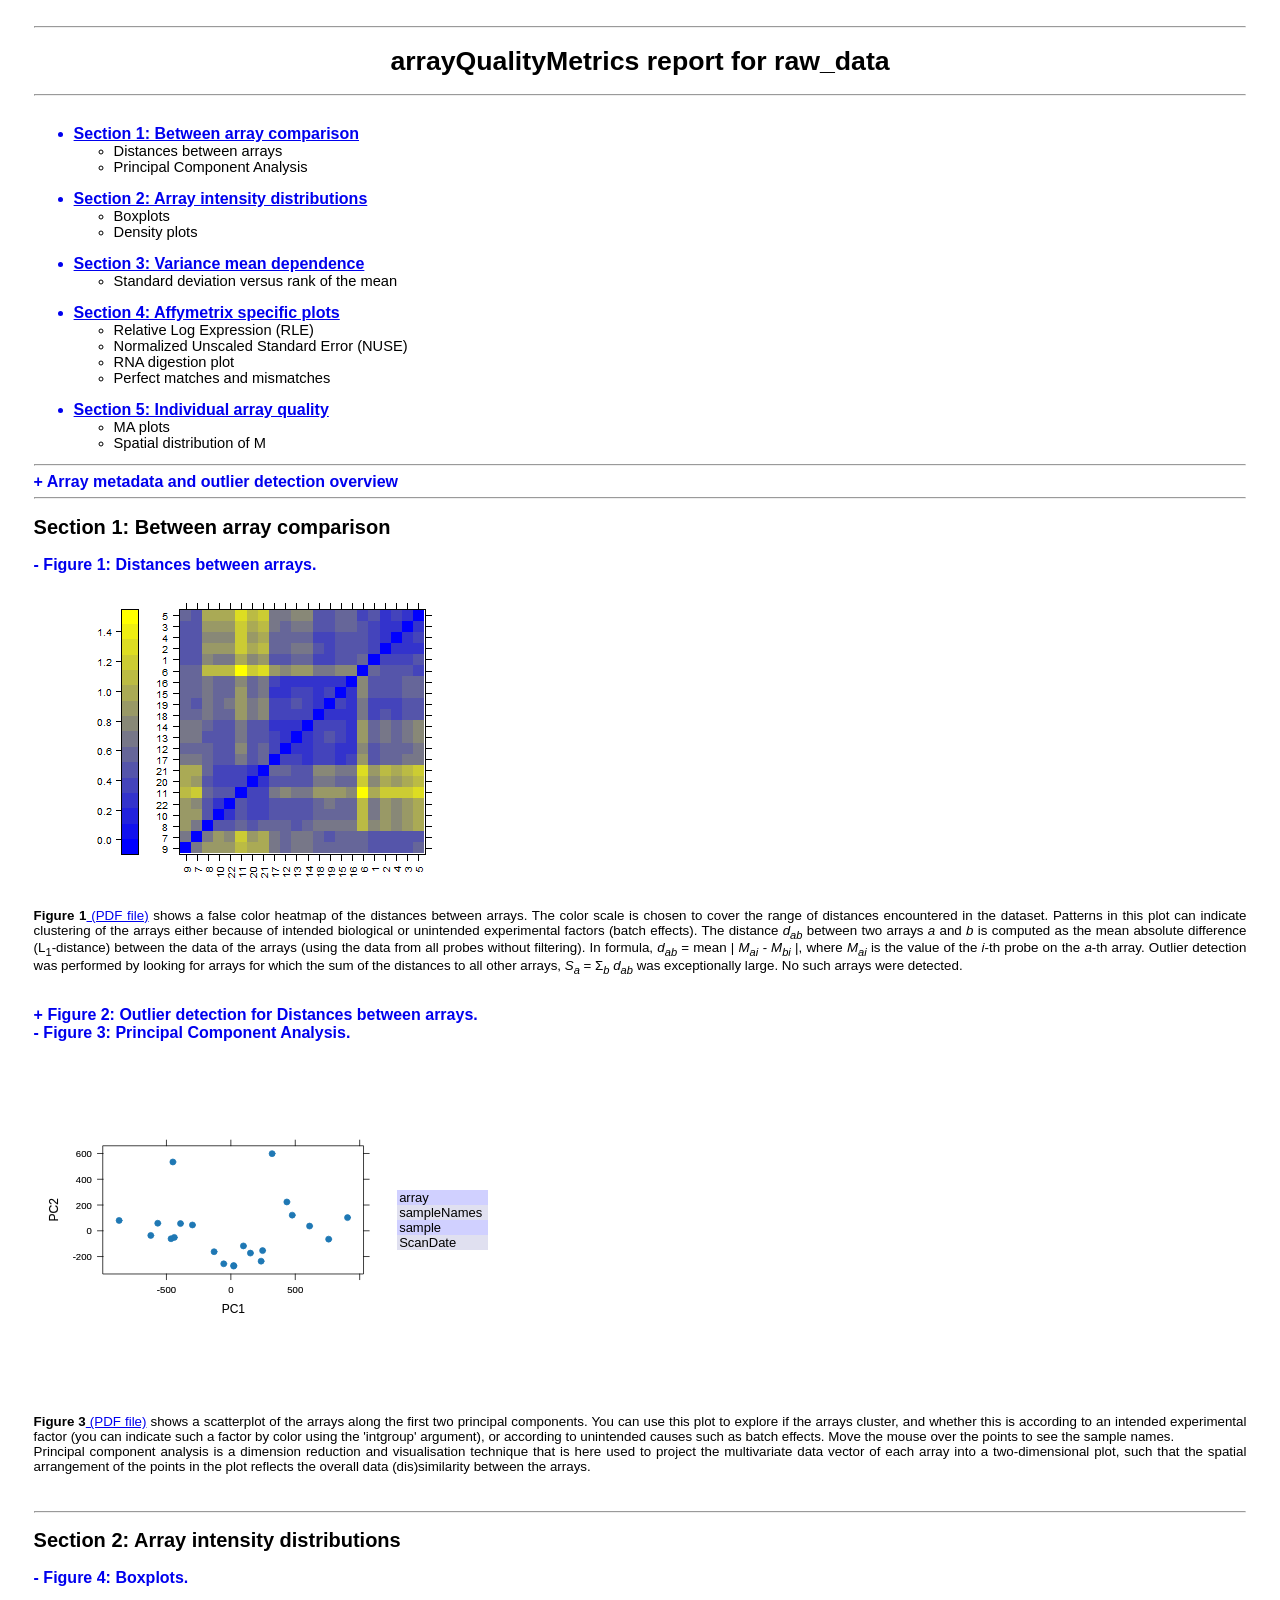
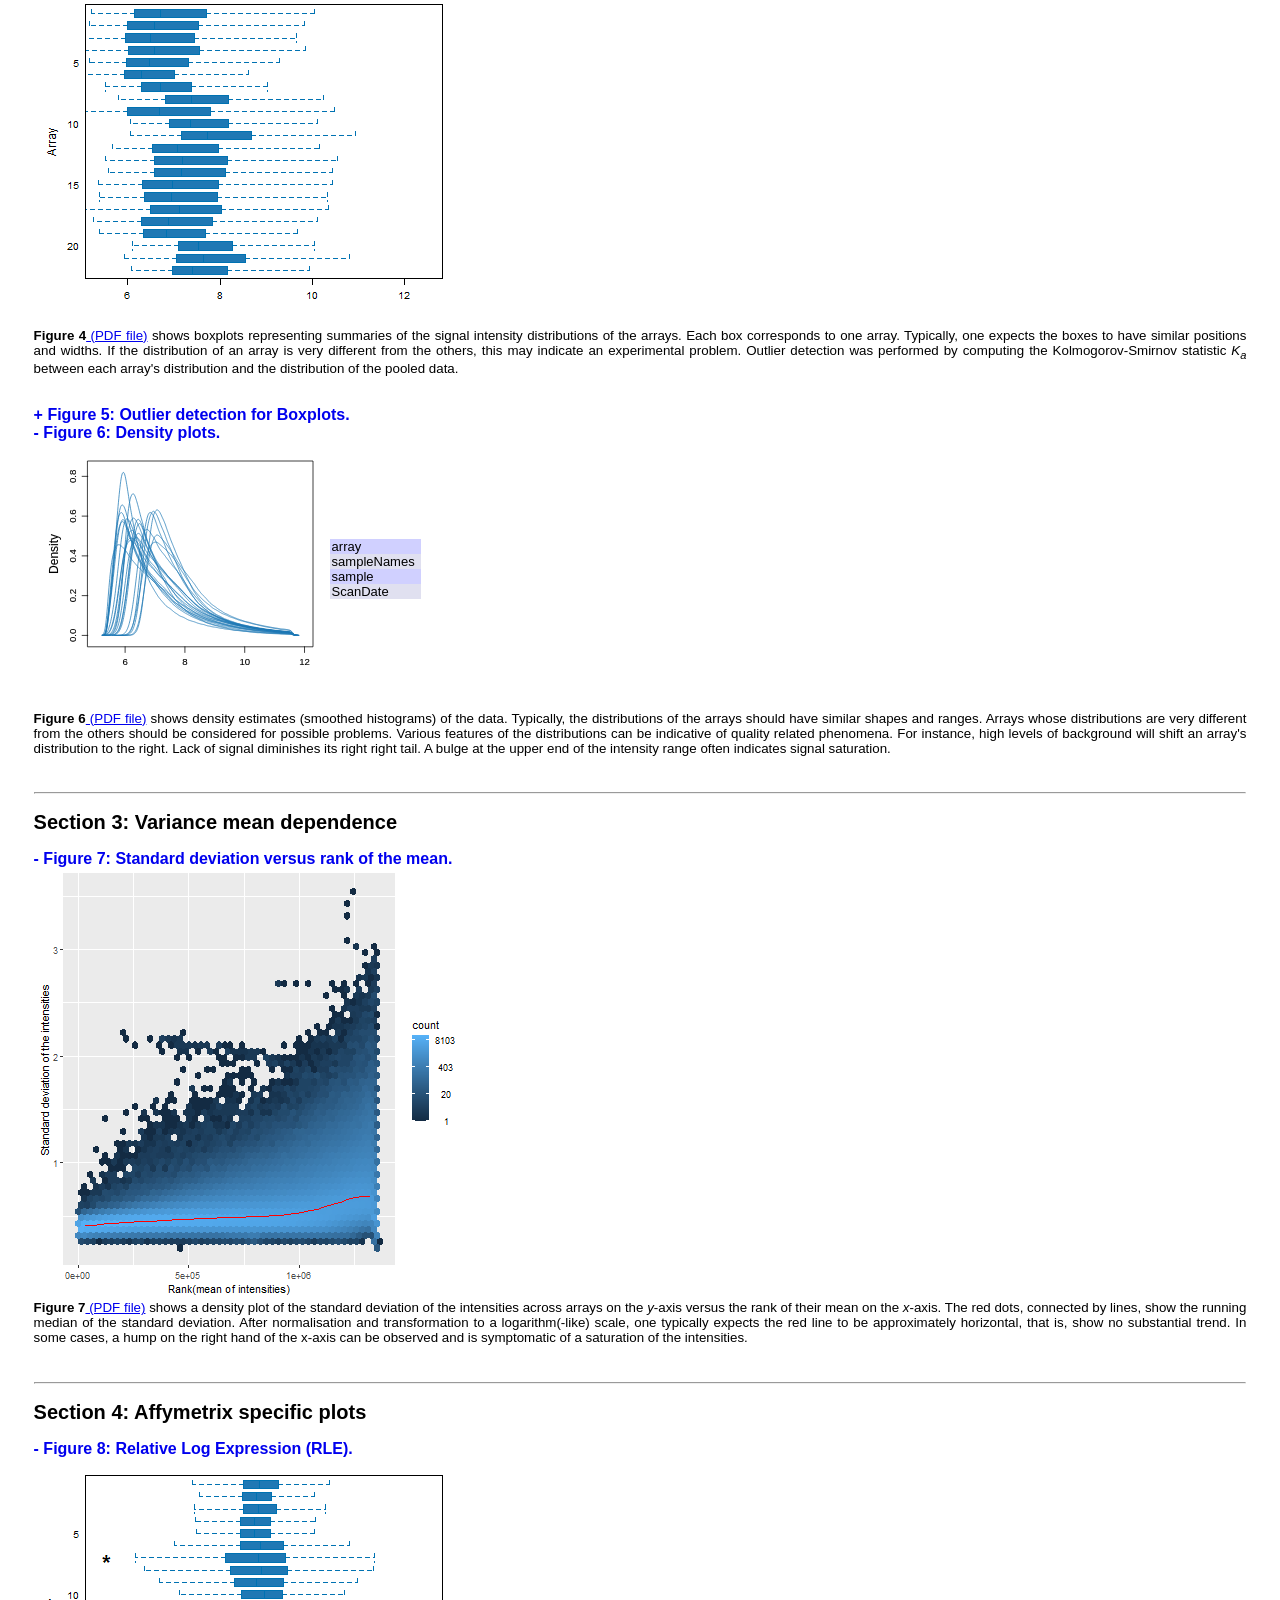
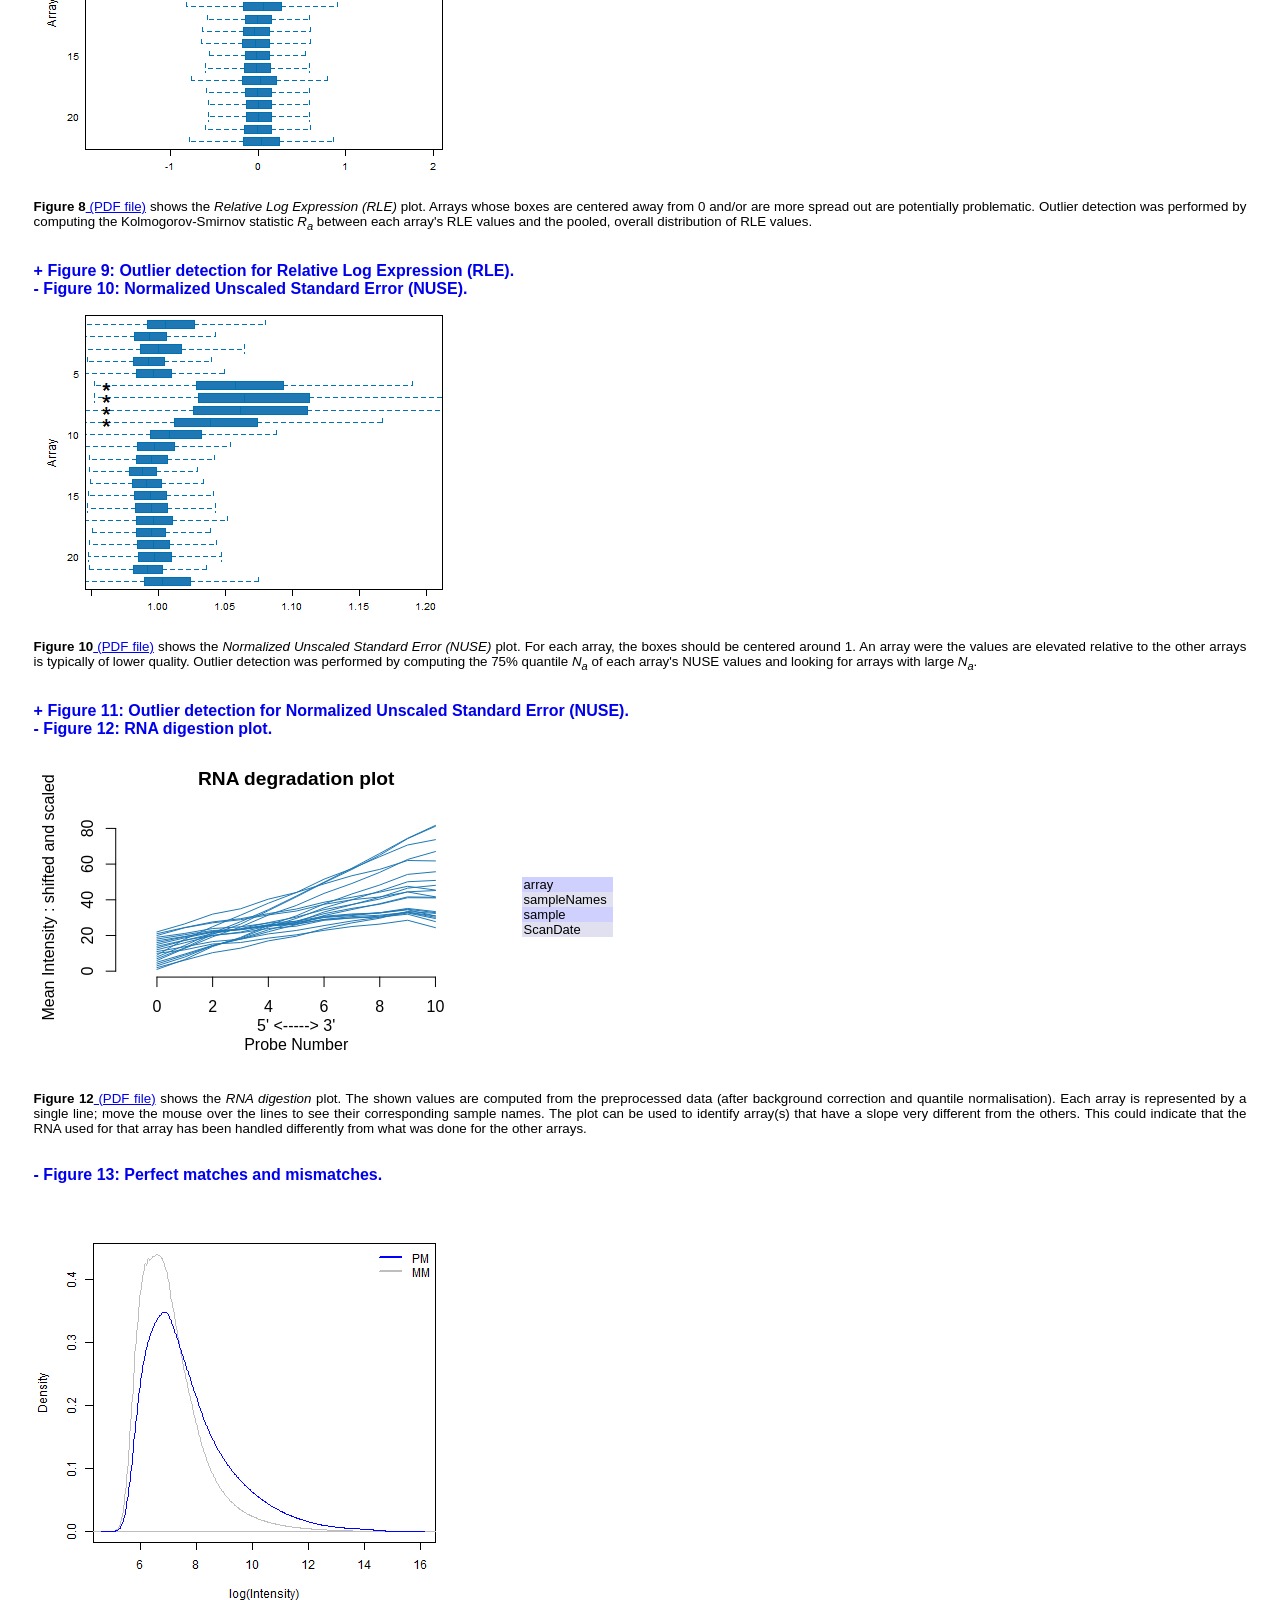
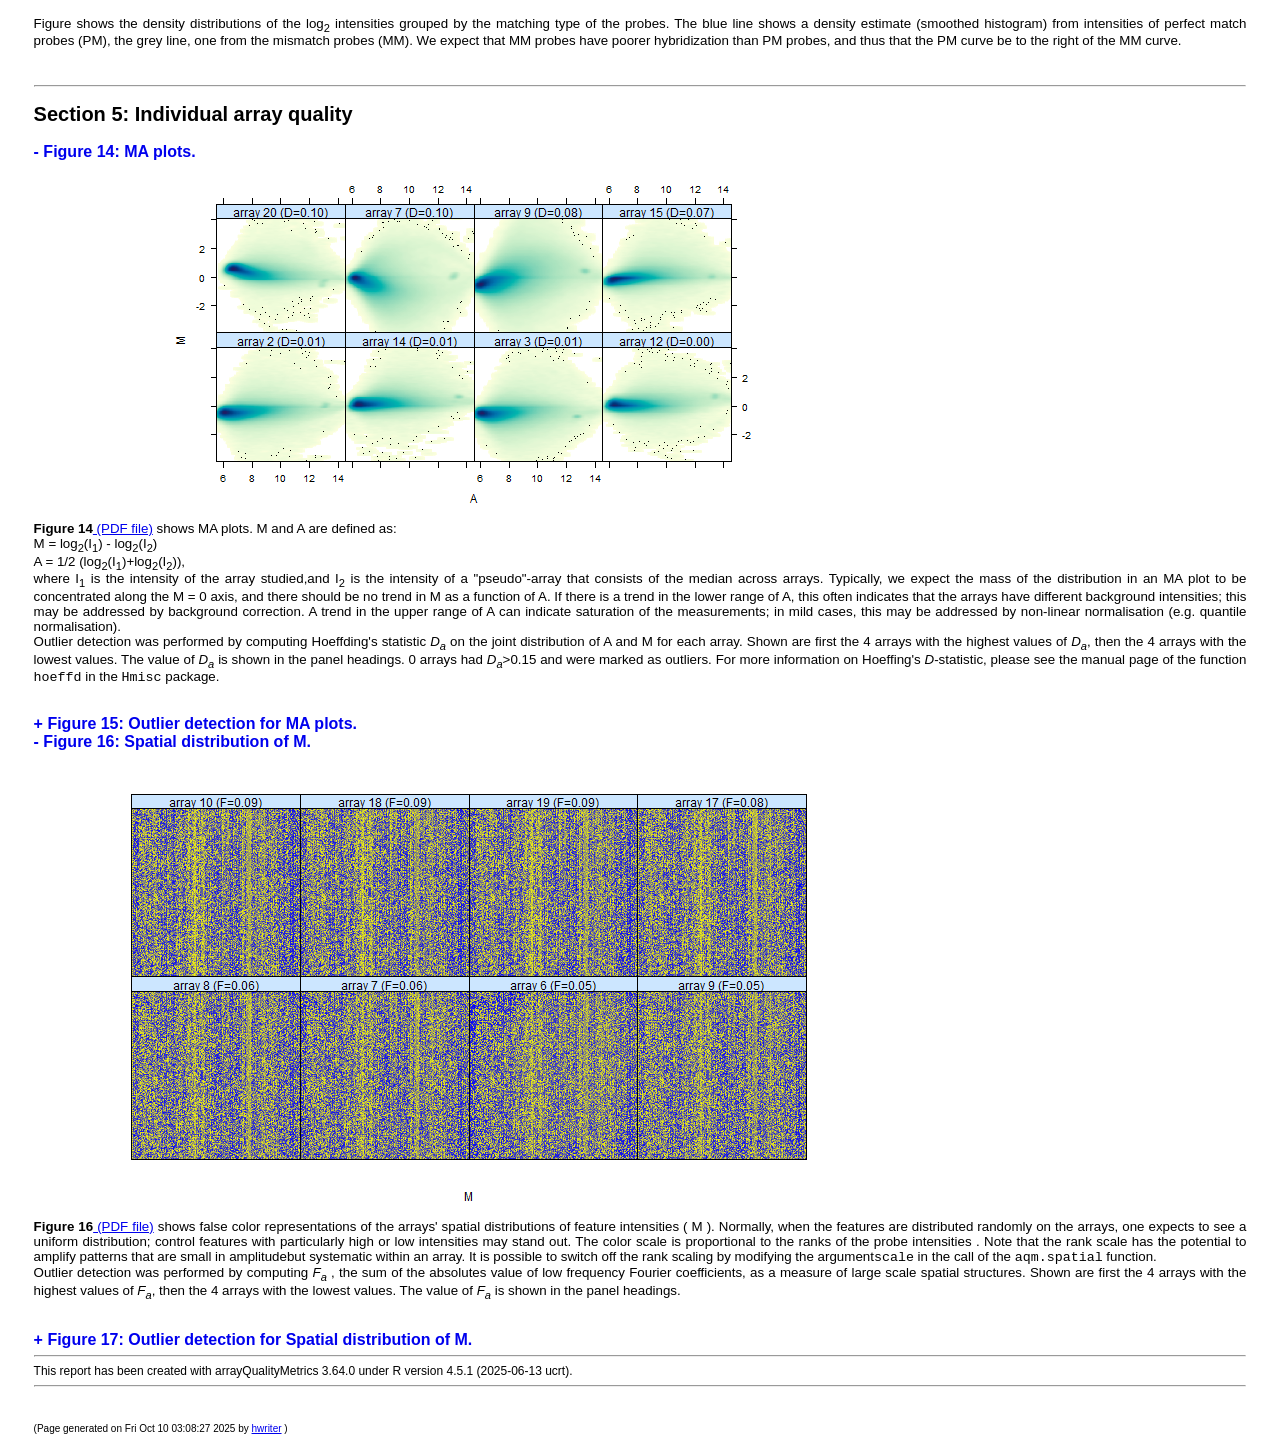
<file: Class_3B_Assignment/Results/QC_Before/index.html>
<!DOCTYPE html PUBLIC "-//W3C//DTD XHTML 1.0 Transitional//EN" "http://www.w3.org/TR/xhtml1/DTD/xhtml1-transitional.dtd">
<html xmlns='http://www.w3.org/1999/xhtml' xml:lang='en' lang='en'><head>
<meta http-equiv="Content-Type" content="text/html; charset=utf-8"></meta>
<title>arrayQualityMetrics report for raw_data</title>

<script language="JavaScript" src="arrayQualityMetrics.js"></script>
<link rel="stylesheet" type="text/css" href="arrayQualityMetrics.css"></link>
</head>
<body onload="reportinit()"><hr><h1>arrayQualityMetrics report for raw_data</h1><hr><UL><a href="#S1"><br><li class='tocsection'>Section 1: Between array comparison</li><UL></a><li class='tocmodule'>Distances between arrays</li><li class='tocmodule'>Principal Component Analysis</li></UL><a href="#S2"><br><li class='tocsection'>Section 2: Array intensity distributions</li><UL></a><li class='tocmodule'>Boxplots</li><li class='tocmodule'>Density plots</li></UL><a href="#S3"><br><li class='tocsection'>Section 3: Variance mean dependence</li><UL></a><li class='tocmodule'>Standard deviation versus rank of the mean</li></UL><a href="#S4"><br><li class='tocsection'>Section 4: Affymetrix specific plots</li><UL></a><li class='tocmodule'>Relative Log Expression (RLE)</li><li class='tocmodule'>Normalized Unscaled Standard Error (NUSE)</li><li class='tocmodule'>RNA digestion plot</li><li class='tocmodule'>Perfect matches and mismatches</li></UL><a href="#S5"><br><li class='tocsection'>Section 5: Individual array quality</li><UL></a><li class='tocmodule'>MA plots</li><li class='tocmodule'>Spatial distribution of M</li></UL></UL><hr><a name="arraymetadata" id="arraymetadata-h" href="javascript: toggle('arraymetadata')" style="text-decoration:none;font-weight:bold;font-size:larger">+ Array metadata and outlier detection overview</a><br>

<div id="arraymetadata-b" style="display:none">
<table style="margin-left:auto;text-align:right;" border="1">
<tr>
<td style="font-weight:bold"> </td><td style="font-weight:bold">array</td><td style="font-weight:bold">sampleNames</td><td style="font-weight:bold"><a href="#hm">*1</a></td><td style="font-weight:bold"><a href="#box">*2</a></td><td style="font-weight:bold"><a href="#rle">*3</a></td><td style="font-weight:bold"><a href="#nuse">*4</a></td><td style="font-weight:bold"><a href="#ma">*5</a></td><td style="font-weight:bold"><a href="#spm">*6</a></td><td style="font-weight:bold">sample</td><td style="font-weight:bold">ScanDate</td></tr>
<tr>
<td bgcolor="#ffffff"><input type='checkbox' name='ReportObjectCheckBoxes' value='' onchange='checkboxEvent(1)'></td><td bgcolor="#ffffff">1</td><td bgcolor="#ffffff">GSM494565.CEL.gz</td><td bgcolor="#ffffff"></td><td bgcolor="#ffffff"></td><td bgcolor="#ffffff"></td><td bgcolor="#ffffff"></td><td bgcolor="#ffffff"></td><td bgcolor="#ffffff"></td><td bgcolor="#ffffff">1</td><td bgcolor="#ffffff">10/25/07 13:04:39</td></tr>
<tr>
<td bgcolor="#d0d0ff"><input type='checkbox' name='ReportObjectCheckBoxes' value='' onchange='checkboxEvent(2)'></td><td bgcolor="#e0e0f0">2</td><td bgcolor="#d0d0ff">GSM494566.CEL.gz</td><td bgcolor="#e0e0f0"></td><td bgcolor="#d0d0ff"></td><td bgcolor="#e0e0f0"></td><td bgcolor="#d0d0ff"></td><td bgcolor="#e0e0f0"></td><td bgcolor="#d0d0ff"></td><td bgcolor="#e0e0f0">2</td><td bgcolor="#d0d0ff">11/15/07 12:56:20</td></tr>
<tr>
<td bgcolor="#ffffff"><input type='checkbox' name='ReportObjectCheckBoxes' value='' onchange='checkboxEvent(3)'></td><td bgcolor="#ffffff">3</td><td bgcolor="#ffffff">GSM494567.CEL.gz</td><td bgcolor="#ffffff"></td><td bgcolor="#ffffff"></td><td bgcolor="#ffffff"></td><td bgcolor="#ffffff"></td><td bgcolor="#ffffff"></td><td bgcolor="#ffffff"></td><td bgcolor="#ffffff">3</td><td bgcolor="#ffffff">11/22/07 12:16:37</td></tr>
<tr>
<td bgcolor="#d0d0ff"><input type='checkbox' name='ReportObjectCheckBoxes' value='' onchange='checkboxEvent(4)'></td><td bgcolor="#e0e0f0">4</td><td bgcolor="#d0d0ff">GSM494568.CEL.gz</td><td bgcolor="#e0e0f0"></td><td bgcolor="#d0d0ff"></td><td bgcolor="#e0e0f0"></td><td bgcolor="#d0d0ff"></td><td bgcolor="#e0e0f0"></td><td bgcolor="#d0d0ff"></td><td bgcolor="#e0e0f0">4</td><td bgcolor="#d0d0ff">11/28/07 13:00:30</td></tr>
<tr>
<td bgcolor="#ffffff"><input type='checkbox' name='ReportObjectCheckBoxes' value='' onchange='checkboxEvent(5)'></td><td bgcolor="#ffffff">5</td><td bgcolor="#ffffff">GSM494569.CEL.gz</td><td bgcolor="#ffffff"></td><td bgcolor="#ffffff"></td><td bgcolor="#ffffff"></td><td bgcolor="#ffffff"></td><td bgcolor="#ffffff"></td><td bgcolor="#ffffff"></td><td bgcolor="#ffffff">5</td><td bgcolor="#ffffff">11/22/07 12:38:57</td></tr>
<tr>
<td bgcolor="#d0d0ff"><input type='checkbox' name='ReportObjectCheckBoxes' value='' onchange='checkboxEvent(6)'></td><td bgcolor="#e0e0f0">6</td><td bgcolor="#d0d0ff">GSM494570.CEL.gz</td><td bgcolor="#e0e0f0"></td><td bgcolor="#d0d0ff"></td><td bgcolor="#e0e0f0"></td><td bgcolor="#d0d0ff">x</td><td bgcolor="#e0e0f0"></td><td bgcolor="#d0d0ff"></td><td bgcolor="#e0e0f0">6</td><td bgcolor="#d0d0ff">03/14/08 14:02:34</td></tr>
<tr>
<td bgcolor="#ffffff"><input type='checkbox' name='ReportObjectCheckBoxes' value='' onchange='checkboxEvent(7)'></td><td bgcolor="#ffffff">7</td><td bgcolor="#ffffff">GSM494571.CEL.gz</td><td bgcolor="#ffffff"></td><td bgcolor="#ffffff"></td><td bgcolor="#ffffff">x</td><td bgcolor="#ffffff">x</td><td bgcolor="#ffffff"></td><td bgcolor="#ffffff"></td><td bgcolor="#ffffff">7</td><td bgcolor="#ffffff">03/19/08 15:01:46</td></tr>
<tr>
<td bgcolor="#d0d0ff"><input type='checkbox' name='ReportObjectCheckBoxes' value='' onchange='checkboxEvent(8)'></td><td bgcolor="#e0e0f0">8</td><td bgcolor="#d0d0ff">GSM494572.CEL.gz</td><td bgcolor="#e0e0f0"></td><td bgcolor="#d0d0ff"></td><td bgcolor="#e0e0f0"></td><td bgcolor="#d0d0ff">x</td><td bgcolor="#e0e0f0"></td><td bgcolor="#d0d0ff"></td><td bgcolor="#e0e0f0">8</td><td bgcolor="#d0d0ff">04/18/08 12:24:23</td></tr>
<tr>
<td bgcolor="#ffffff"><input type='checkbox' name='ReportObjectCheckBoxes' value='' onchange='checkboxEvent(9)'></td><td bgcolor="#ffffff">9</td><td bgcolor="#ffffff">GSM494573.CEL.gz</td><td bgcolor="#ffffff"></td><td bgcolor="#ffffff"></td><td bgcolor="#ffffff"></td><td bgcolor="#ffffff">x</td><td bgcolor="#ffffff"></td><td bgcolor="#ffffff"></td><td bgcolor="#ffffff">9</td><td bgcolor="#ffffff">03/14/08 14:16:26</td></tr>
<tr>
<td bgcolor="#d0d0ff"><input type='checkbox' name='ReportObjectCheckBoxes' value='' onchange='checkboxEvent(10)'></td><td bgcolor="#e0e0f0">10</td><td bgcolor="#d0d0ff">GSM494574.CEL.gz</td><td bgcolor="#e0e0f0"></td><td bgcolor="#d0d0ff"></td><td bgcolor="#e0e0f0"></td><td bgcolor="#d0d0ff"></td><td bgcolor="#e0e0f0"></td><td bgcolor="#d0d0ff"></td><td bgcolor="#e0e0f0">10</td><td bgcolor="#d0d0ff">06/18/09 13:49:40</td></tr>
<tr>
<td bgcolor="#ffffff"><input type='checkbox' name='ReportObjectCheckBoxes' value='' onchange='checkboxEvent(11)'></td><td bgcolor="#ffffff">11</td><td bgcolor="#ffffff">GSM494575.CEL.gz</td><td bgcolor="#ffffff"></td><td bgcolor="#ffffff"></td><td bgcolor="#ffffff"></td><td bgcolor="#ffffff"></td><td bgcolor="#ffffff"></td><td bgcolor="#ffffff"></td><td bgcolor="#ffffff">11</td><td bgcolor="#ffffff">07/10/09 13:38:26</td></tr>
<tr>
<td bgcolor="#d0d0ff"><input type='checkbox' name='ReportObjectCheckBoxes' value='' onchange='checkboxEvent(12)'></td><td bgcolor="#e0e0f0">12</td><td bgcolor="#d0d0ff">GSM494665.CEL.gz</td><td bgcolor="#e0e0f0"></td><td bgcolor="#d0d0ff"></td><td bgcolor="#e0e0f0"></td><td bgcolor="#d0d0ff"></td><td bgcolor="#e0e0f0"></td><td bgcolor="#d0d0ff"></td><td bgcolor="#e0e0f0">12</td><td bgcolor="#d0d0ff">02/19/09 15:02:42</td></tr>
<tr>
<td bgcolor="#ffffff"><input type='checkbox' name='ReportObjectCheckBoxes' value='' onchange='checkboxEvent(13)'></td><td bgcolor="#ffffff">13</td><td bgcolor="#ffffff">GSM494666.CEL.gz</td><td bgcolor="#ffffff"></td><td bgcolor="#ffffff"></td><td bgcolor="#ffffff"></td><td bgcolor="#ffffff"></td><td bgcolor="#ffffff"></td><td bgcolor="#ffffff"></td><td bgcolor="#ffffff">13</td><td bgcolor="#ffffff">02/06/09 13:59:01</td></tr>
<tr>
<td bgcolor="#d0d0ff"><input type='checkbox' name='ReportObjectCheckBoxes' value='' onchange='checkboxEvent(14)'></td><td bgcolor="#e0e0f0">14</td><td bgcolor="#d0d0ff">GSM494667.CEL.gz</td><td bgcolor="#e0e0f0"></td><td bgcolor="#d0d0ff"></td><td bgcolor="#e0e0f0"></td><td bgcolor="#d0d0ff"></td><td bgcolor="#e0e0f0"></td><td bgcolor="#d0d0ff"></td><td bgcolor="#e0e0f0">14</td><td bgcolor="#d0d0ff">02/19/09 15:24:56</td></tr>
<tr>
<td bgcolor="#ffffff"><input type='checkbox' name='ReportObjectCheckBoxes' value='' onchange='checkboxEvent(15)'></td><td bgcolor="#ffffff">15</td><td bgcolor="#ffffff">GSM494668.CEL.gz</td><td bgcolor="#ffffff"></td><td bgcolor="#ffffff"></td><td bgcolor="#ffffff"></td><td bgcolor="#ffffff"></td><td bgcolor="#ffffff"></td><td bgcolor="#ffffff"></td><td bgcolor="#ffffff">15</td><td bgcolor="#ffffff">03/18/09 12:50:25</td></tr>
<tr>
<td bgcolor="#d0d0ff"><input type='checkbox' name='ReportObjectCheckBoxes' value='' onchange='checkboxEvent(16)'></td><td bgcolor="#e0e0f0">16</td><td bgcolor="#d0d0ff">GSM494669.CEL.gz</td><td bgcolor="#e0e0f0"></td><td bgcolor="#d0d0ff"></td><td bgcolor="#e0e0f0"></td><td bgcolor="#d0d0ff"></td><td bgcolor="#e0e0f0"></td><td bgcolor="#d0d0ff"></td><td bgcolor="#e0e0f0">16</td><td bgcolor="#d0d0ff">03/18/09 13:12:32</td></tr>
<tr>
<td bgcolor="#ffffff"><input type='checkbox' name='ReportObjectCheckBoxes' value='' onchange='checkboxEvent(17)'></td><td bgcolor="#ffffff">17</td><td bgcolor="#ffffff">GSM494670.CEL.gz</td><td bgcolor="#ffffff"></td><td bgcolor="#ffffff"></td><td bgcolor="#ffffff"></td><td bgcolor="#ffffff"></td><td bgcolor="#ffffff"></td><td bgcolor="#ffffff"></td><td bgcolor="#ffffff">17</td><td bgcolor="#ffffff">05/01/09 13:14:07</td></tr>
<tr>
<td bgcolor="#d0d0ff"><input type='checkbox' name='ReportObjectCheckBoxes' value='' onchange='checkboxEvent(18)'></td><td bgcolor="#e0e0f0">18</td><td bgcolor="#d0d0ff">GSM494671.CEL.gz</td><td bgcolor="#e0e0f0"></td><td bgcolor="#d0d0ff"></td><td bgcolor="#e0e0f0"></td><td bgcolor="#d0d0ff"></td><td bgcolor="#e0e0f0"></td><td bgcolor="#d0d0ff"></td><td bgcolor="#e0e0f0">18</td><td bgcolor="#d0d0ff">06/11/09 13:21:49</td></tr>
<tr>
<td bgcolor="#ffffff"><input type='checkbox' name='ReportObjectCheckBoxes' value='' onchange='checkboxEvent(19)'></td><td bgcolor="#ffffff">19</td><td bgcolor="#ffffff">GSM494672.CEL.gz</td><td bgcolor="#ffffff"></td><td bgcolor="#ffffff"></td><td bgcolor="#ffffff"></td><td bgcolor="#ffffff"></td><td bgcolor="#ffffff"></td><td bgcolor="#ffffff"></td><td bgcolor="#ffffff">19</td><td bgcolor="#ffffff">06/11/09 13:44:03</td></tr>
<tr>
<td bgcolor="#d0d0ff"><input type='checkbox' name='ReportObjectCheckBoxes' value='' onchange='checkboxEvent(20)'></td><td bgcolor="#e0e0f0">20</td><td bgcolor="#d0d0ff">GSM494673.CEL.gz</td><td bgcolor="#e0e0f0"></td><td bgcolor="#d0d0ff"></td><td bgcolor="#e0e0f0"></td><td bgcolor="#d0d0ff"></td><td bgcolor="#e0e0f0"></td><td bgcolor="#d0d0ff"></td><td bgcolor="#e0e0f0">20</td><td bgcolor="#d0d0ff">06/18/09 14:00:48</td></tr>
<tr>
<td bgcolor="#ffffff"><input type='checkbox' name='ReportObjectCheckBoxes' value='' onchange='checkboxEvent(21)'></td><td bgcolor="#ffffff">21</td><td bgcolor="#ffffff">GSM494674.CEL.gz</td><td bgcolor="#ffffff"></td><td bgcolor="#ffffff"></td><td bgcolor="#ffffff"></td><td bgcolor="#ffffff"></td><td bgcolor="#ffffff"></td><td bgcolor="#ffffff"></td><td bgcolor="#ffffff">21</td><td bgcolor="#ffffff">07/03/09 12:52:16</td></tr>
<tr>
<td bgcolor="#d0d0ff"><input type='checkbox' name='ReportObjectCheckBoxes' value='' onchange='checkboxEvent(22)'></td><td bgcolor="#e0e0f0">22</td><td bgcolor="#d0d0ff">GSM494675.CEL.gz</td><td bgcolor="#e0e0f0"></td><td bgcolor="#d0d0ff"></td><td bgcolor="#e0e0f0"></td><td bgcolor="#d0d0ff"></td><td bgcolor="#e0e0f0"></td><td bgcolor="#d0d0ff"></td><td bgcolor="#e0e0f0">22</td><td bgcolor="#d0d0ff">07/10/09 13:49:31</td></tr>
</table>
<br>The columns named *1, *2, ... indicate the calls from the different outlier detection methods:<OL><LI> outlier detection by <a href="#hm">Distances between arrays</a></LI><LI> outlier detection by <a href="#box">Boxplots</a></LI><LI> outlier detection by <a href="#rle">Relative Log Expression (RLE)</a></LI><LI> outlier detection by <a href="#nuse">Normalized Unscaled Standard Error (NUSE)</a></LI><LI> outlier detection by <a href="#ma">MA plots</a></LI><LI> outlier detection by <a href="#spm">Spatial distribution of M</a></LI></OL>The outlier detection criteria are explained below in the respective sections. Arrays that were called outliers by at least one criterion are marked by checkbox selection in this table, and are indicated by highlighted lines or points in some of the plots below. By clicking the checkboxes in the table, or on the corresponding points/lines in the plots, you can modify the selection. To reset the selection, reload the HTML page in your browser.<br><br>At the scope covered by this software, outlier detection is a poorly defined question, and there is no 'right' or 'wrong' answer. These are hints which are intended to be followed up manually. If you want to automate outlier detection, you need to limit the scope to a particular platform and experimental design, and then choose and calibrate the metrics used.<br></div><hr><h2><a name= 'S1'>Section 1: Between array comparison</a></h2>

<a name="hm" id="hm-h" href="javascript: toggle('hm')" style="text-decoration:none;font-weight:bold;font-size:larger">- Figure 1: Distances between arrays.</a><br>

<div id="hm-b" style="display:block">
<img src="hm.png" border="0" alt="hm.png" id="Figls:hm"></img><br>
<b>Figure 1</b><a href="hm.pdf"> (PDF file)</a> shows a false color heatmap of the distances between arrays. The color scale is chosen to cover the range of distances encountered in the dataset. Patterns in this plot can indicate clustering of the arrays either because of intended biological or unintended experimental factors (batch effects). The distance <i>d<sub>ab</sub></i> between two arrays <i>a</i> and <i>b</i> is computed as the mean absolute difference (L<sub>1</sub>-distance) between the data of the arrays (using the data from all probes without filtering). In formula, <i>d<sub>ab</sub></i> = mean | <i>M<sub>ai</sub> - M<sub>bi</sub></i> |, where <i>M<sub>ai</sub></i> is the value of the <i>i</i>-th probe on the <i>a</i>-th array. Outlier detection was performed by looking for arrays for which the sum of the distances to all other arrays, <i>S<sub>a</sub></i> = &Sigma;<sub><i>b</i></sub> <i>d<sub>ab</sub></i> was exceptionally large. No such arrays were detected.<br><br><br>
</div>

<a name="out hm" id="out hm-h" href="javascript: toggle('out hm')" style="text-decoration:none;font-weight:bold;font-size:larger">+ Figure 2: Outlier detection for Distances between arrays.</a><br>

<div id="out hm-b" style="display:none">
<img src="out hm.png" border="0" alt="out hm.png" id="Figls:out hm"></img><br>
<b>Figure 2</b><a href="out hm.pdf"> (PDF file)</a> shows a bar chart of the sum of distances to other arrays <i>S<sub>a</sub></i>, the outlier detection criterion from the previous figure. The bars are shown in the original order of the arrays. Based on the distribution of the values across all arrays, a threshold of 19.2 was determined, which is indicated by the vertical line. None of the arrays exceeded the threshold and was considered an outlier.<br><br><br>
</div>

<a name="pca" id="pca-h" href="javascript: toggle('pca')" style="text-decoration:none;font-weight:bold;font-size:larger">- Figure 3: Principal Component Analysis.</a><br>

<div id="pca-b" style="display:block">
<table border="1">
<tr>
<td><?xml version="1.0" encoding="UTF-8"?>
<svg xmlns="http://www.w3.org/2000/svg" xmlns:xlink="http://www.w3.org/1999/xlink" width="355.54px" height="355.54px" viewBox="0 0 355.54 355.54" version="1.1" id="Fig:pca">
  <metadata xmlns:gridsvg="http://www.stat.auckland.ac.nz/~paul/R/gridSVG/">
    <gridsvg:generator name="gridSVG" version="1.7-6" time="2025-10-10 03:06:49.987456"/>
    <gridsvg:argument name="name" value="Results/QC_Before/pca.svg"/>
    <gridsvg:argument name="exportCoords" value="none"/>
    <gridsvg:argument name="exportMappings" value="none"/>
    <gridsvg:argument name="exportJS" value="none"/>
    <gridsvg:argument name="res" value="72"/>
    <gridsvg:argument name="prefix" value="Fig:pca"/>
    <gridsvg:argument name="addClasses" value="FALSE"/>
    <gridsvg:argument name="indent" value="TRUE"/>
    <gridsvg:argument name="htmlWrapper" value="FALSE"/>
    <gridsvg:argument name="usePaths" value="none"/>
    <gridsvg:argument name="uniqueNames" value="TRUE"/>
    <gridsvg:separator name="id.sep" value="."/>
    <gridsvg:separator name="gPath.sep" value="::"/>
    <gridsvg:separator name="vpPath.sep" value="::"/>
  </metadata>
  <g transform="translate(0, 355.54) scale(1, -1)">
    <g id="Fig:pcagridSVG" fill="none" stroke="rgb(0,0,0)" stroke-dasharray="none" stroke-width="0.75" font-size="12" font-family="Helvetica, Arial, FreeSans, Liberation Sans, Nimbus Sans L, sans-serif" opacity="1" stroke-linecap="round" stroke-linejoin="round" stroke-miterlimit="10" stroke-opacity="1" fill-opacity="0" font-weight="normal" font-style="normal">
      <defs>
        <symbol id="Fig:pcagridSVG.pch19" viewBox="-5 -5 10 10" overflow="visible">
          <circle cx="0" cy="0" r="3.75"/>
        </symbol>
      </defs>
      <g id="Fig:pcaplot_01.background.1">
        <rect id="Fig:pcaplot_01.background.1.1" x="0" y="0" width="355.54" height="355.54" transform="" fill="none" stroke="none" stroke-opacity="0" fill-opacity="0"/>
      </g>
      <g id="Fig:pcaplot_01.toplevel.vp.1" font-size="12">
        <g id="Fig:pcaplot_01.xlab.vp.1">
          <g id="Fig:pcaplot_01.xlab.1">
            <g id="Fig:pcaplot_01.xlab.1.1" transform="translate(196.34, 90.07)" stroke-width="0.1">
              <g id="Fig:pcaplot_01.xlab.1.1.scale" transform="scale(1, -1)">
                <text x="0" y="0" id="Fig:pcaplot_01.xlab.1.1.text" text-anchor="middle" opacity="1" stroke="rgb(0,0,0)" fill="rgb(0,0,0)" stroke-opacity="1" fill-opacity="1" font-size="12" font-weight="normal" font-style="normal">
                  <tspan id="Fig:pcaplot_01.xlab.1.1.tspan.1" dy="4.31" x="0">PC1</tspan>
                </text>
              </g>
            </g>
          </g>
        </g>
        <g id="Fig:pcaplot_01.ylab.vp.1">
          <g id="Fig:pcaplot_01.ylab.1">
            <g id="Fig:pcaplot_01.ylab.1.1" transform="translate(16.31, 188.67)" stroke-width="0.1">
              <g id="Fig:pcaplot_01.ylab.1.1.scale" transform="scale(1, -1)">
                <text x="0" y="0" id="Fig:pcaplot_01.ylab.1.1.text" transform="rotate(-90)" text-anchor="middle" opacity="1" stroke="rgb(0,0,0)" fill="rgb(0,0,0)" stroke-opacity="1" fill-opacity="1" font-size="12" font-weight="normal" font-style="normal">
                  <tspan id="Fig:pcaplot_01.ylab.1.1.tspan.1" dy="4.31" x="0">PC2</tspan>
                </text>
              </g>
            </g>
          </g>
        </g>
        <g id="Fig:pcaplot_01.figure.vp.1"/>
        <defs>
          <clipPath id="Fig:pcaplot_01.panel.1.1.vp.1.clipPath">
            <rect x="66.14" y="124.56" width="260.39" height="128.21" fill="none" stroke="none"/>
          </clipPath>
        </defs>
        <g id="Fig:pcaplot_01.panel.1.1.vp.1" clip-path="url(#Fig:pcaplot_01.panel.1.1.vp.1.clipPath)"/>
        <g id="Fig:pcaplot_01.strip.1.1.off.vp.1">
          <g id="Fig:pcaplot_01.ticks.top.panel.1.1.1">
            <polyline id="Fig:pcaplot_01.ticks.top.panel.1.1.1.1" points="129.45,252.78 129.45,258.44" stroke="rgb(0,0,0)" opacity="1" stroke-dasharray="none" stroke-width="0.75" stroke-opacity="1" fill="none"/>
            <polyline id="Fig:pcaplot_01.ticks.top.panel.1.1.1.2" points="193.86,252.78 193.86,258.44" stroke="rgb(0,0,0)" opacity="1" stroke-dasharray="none" stroke-width="0.75" stroke-opacity="1" fill="none"/>
            <polyline id="Fig:pcaplot_01.ticks.top.panel.1.1.1.3" points="258.28,252.78 258.28,258.44" stroke="rgb(0,0,0)" opacity="1" stroke-dasharray="none" stroke-width="0.75" stroke-opacity="1" fill="none"/>
            <polyline id="Fig:pcaplot_01.ticks.top.panel.1.1.1.4" points="322.69,252.78 322.69,258.44" stroke="rgb(0,0,0)" opacity="1" stroke-dasharray="none" stroke-width="0.75" stroke-opacity="1" fill="none"/>
          </g>
        </g>
        <g id="Fig:pcaplot_01.strip.left.1.1.off.vp.1">
          <g id="Fig:pcaplot_01.ticks.left.panel.1.1.1">
            <polyline id="Fig:pcaplot_01.ticks.left.panel.1.1.1.1" points="66.14,141.99 60.47,141.99" stroke="rgb(0,0,0)" opacity="1" stroke-dasharray="none" stroke-width="0.75" stroke-opacity="1" fill="none"/>
            <polyline id="Fig:pcaplot_01.ticks.left.panel.1.1.1.2" points="66.14,167.75 60.47,167.75" stroke="rgb(0,0,0)" opacity="1" stroke-dasharray="none" stroke-width="0.75" stroke-opacity="1" fill="none"/>
            <polyline id="Fig:pcaplot_01.ticks.left.panel.1.1.1.3" points="66.14,193.52 60.47,193.52" stroke="rgb(0,0,0)" opacity="1" stroke-dasharray="none" stroke-width="0.75" stroke-opacity="1" fill="none"/>
            <polyline id="Fig:pcaplot_01.ticks.left.panel.1.1.1.4" points="66.14,219.28 60.47,219.28" stroke="rgb(0,0,0)" opacity="1" stroke-dasharray="none" stroke-width="0.75" stroke-opacity="1" fill="none"/>
            <polyline id="Fig:pcaplot_01.ticks.left.panel.1.1.1.5" points="66.14,245.05 60.47,245.05" stroke="rgb(0,0,0)" opacity="1" stroke-dasharray="none" stroke-width="0.75" stroke-opacity="1" fill="none"/>
          </g>
          <g id="Fig:pcaplot_01.ticklabels.left.panel.1.1.1">
            <g id="Fig:pcaplot_01.ticklabels.left.panel.1.1.1.1" transform="translate(54.81, 141.99)" stroke-width="0.1">
              <g id="Fig:pcaplot_01.ticklabels.left.panel.1.1.1.1.scale" transform="scale(1, -1)">
                <text x="0" y="0" id="Fig:pcaplot_01.ticklabels.left.panel.1.1.1.1.text" text-anchor="end" stroke="rgb(0,0,0)" opacity="1" fill="rgb(0,0,0)" stroke-opacity="1" fill-opacity="1" font-size="9.6" font-weight="normal" font-style="normal">
                  <tspan id="Fig:pcaplot_01.ticklabels.left.panel.1.1.1.1.tspan.1" dy="3.59" x="0">-200</tspan>
                </text>
              </g>
            </g>
            <g id="Fig:pcaplot_01.ticklabels.left.panel.1.1.1.2" transform="translate(54.81, 167.75)" stroke-width="0.1">
              <g id="Fig:pcaplot_01.ticklabels.left.panel.1.1.1.2.scale" transform="scale(1, -1)">
                <text x="0" y="0" id="Fig:pcaplot_01.ticklabels.left.panel.1.1.1.2.text" text-anchor="end" stroke="rgb(0,0,0)" opacity="1" fill="rgb(0,0,0)" stroke-opacity="1" fill-opacity="1" font-size="9.6" font-weight="normal" font-style="normal">
                  <tspan id="Fig:pcaplot_01.ticklabels.left.panel.1.1.1.2.tspan.1" dy="3.59" x="0">0</tspan>
                </text>
              </g>
            </g>
            <g id="Fig:pcaplot_01.ticklabels.left.panel.1.1.1.3" transform="translate(54.81, 193.52)" stroke-width="0.1">
              <g id="Fig:pcaplot_01.ticklabels.left.panel.1.1.1.3.scale" transform="scale(1, -1)">
                <text x="0" y="0" id="Fig:pcaplot_01.ticklabels.left.panel.1.1.1.3.text" text-anchor="end" stroke="rgb(0,0,0)" opacity="1" fill="rgb(0,0,0)" stroke-opacity="1" fill-opacity="1" font-size="9.6" font-weight="normal" font-style="normal">
                  <tspan id="Fig:pcaplot_01.ticklabels.left.panel.1.1.1.3.tspan.1" dy="3.59" x="0">200</tspan>
                </text>
              </g>
            </g>
            <g id="Fig:pcaplot_01.ticklabels.left.panel.1.1.1.4" transform="translate(54.81, 219.28)" stroke-width="0.1">
              <g id="Fig:pcaplot_01.ticklabels.left.panel.1.1.1.4.scale" transform="scale(1, -1)">
                <text x="0" y="0" id="Fig:pcaplot_01.ticklabels.left.panel.1.1.1.4.text" text-anchor="end" stroke="rgb(0,0,0)" opacity="1" fill="rgb(0,0,0)" stroke-opacity="1" fill-opacity="1" font-size="9.6" font-weight="normal" font-style="normal">
                  <tspan id="Fig:pcaplot_01.ticklabels.left.panel.1.1.1.4.tspan.1" dy="3.59" x="0">400</tspan>
                </text>
              </g>
            </g>
            <g id="Fig:pcaplot_01.ticklabels.left.panel.1.1.1.5" transform="translate(54.81, 245.05)" stroke-width="0.1">
              <g id="Fig:pcaplot_01.ticklabels.left.panel.1.1.1.5.scale" transform="scale(1, -1)">
                <text x="0" y="0" id="Fig:pcaplot_01.ticklabels.left.panel.1.1.1.5.text" text-anchor="end" stroke="rgb(0,0,0)" opacity="1" fill="rgb(0,0,0)" stroke-opacity="1" fill-opacity="1" font-size="9.6" font-weight="normal" font-style="normal">
                  <tspan id="Fig:pcaplot_01.ticklabels.left.panel.1.1.1.5.tspan.1" dy="3.59" x="0">600</tspan>
                </text>
              </g>
            </g>
          </g>
        </g>
        <g id="Fig:pcaplot_01.panel.1.1.off.vp.1">
          <g id="Fig:pcaplot_01.ticks.bottom.panel.1.1.1">
            <polyline id="Fig:pcaplot_01.ticks.bottom.panel.1.1.1.1" points="129.45,124.56 129.45,118.89" stroke="rgb(0,0,0)" opacity="1" stroke-dasharray="none" stroke-width="0.75" stroke-opacity="1" fill="none"/>
            <polyline id="Fig:pcaplot_01.ticks.bottom.panel.1.1.1.2" points="193.86,124.56 193.86,118.89" stroke="rgb(0,0,0)" opacity="1" stroke-dasharray="none" stroke-width="0.75" stroke-opacity="1" fill="none"/>
            <polyline id="Fig:pcaplot_01.ticks.bottom.panel.1.1.1.3" points="258.28,124.56 258.28,118.89" stroke="rgb(0,0,0)" opacity="1" stroke-dasharray="none" stroke-width="0.75" stroke-opacity="1" fill="none"/>
            <polyline id="Fig:pcaplot_01.ticks.bottom.panel.1.1.1.4" points="322.69,124.56 322.69,118.89" stroke="rgb(0,0,0)" opacity="1" stroke-dasharray="none" stroke-width="0.75" stroke-opacity="1" fill="none"/>
          </g>
          <g id="Fig:pcaplot_01.ticklabels.bottom.panel.1.1.1">
            <g id="Fig:pcaplot_01.ticklabels.bottom.panel.1.1.1.1" transform="translate(129.45, 113.22)" stroke-width="0.1">
              <g id="Fig:pcaplot_01.ticklabels.bottom.panel.1.1.1.1.scale" transform="scale(1, -1)">
                <text x="0" y="0" id="Fig:pcaplot_01.ticklabels.bottom.panel.1.1.1.1.text" text-anchor="middle" stroke="rgb(0,0,0)" opacity="1" fill="rgb(0,0,0)" stroke-opacity="1" fill-opacity="1" font-size="9.6" font-weight="normal" font-style="normal">
                  <tspan id="Fig:pcaplot_01.ticklabels.bottom.panel.1.1.1.1.tspan.1" dy="7.18" x="0">-500</tspan>
                </text>
              </g>
            </g>
            <g id="Fig:pcaplot_01.ticklabels.bottom.panel.1.1.1.2" transform="translate(193.86, 113.22)" stroke-width="0.1">
              <g id="Fig:pcaplot_01.ticklabels.bottom.panel.1.1.1.2.scale" transform="scale(1, -1)">
                <text x="0" y="0" id="Fig:pcaplot_01.ticklabels.bottom.panel.1.1.1.2.text" text-anchor="middle" stroke="rgb(0,0,0)" opacity="1" fill="rgb(0,0,0)" stroke-opacity="1" fill-opacity="1" font-size="9.6" font-weight="normal" font-style="normal">
                  <tspan id="Fig:pcaplot_01.ticklabels.bottom.panel.1.1.1.2.tspan.1" dy="7.18" x="0">0</tspan>
                </text>
              </g>
            </g>
            <g id="Fig:pcaplot_01.ticklabels.bottom.panel.1.1.1.3" transform="translate(258.28, 113.22)" stroke-width="0.1">
              <g id="Fig:pcaplot_01.ticklabels.bottom.panel.1.1.1.3.scale" transform="scale(1, -1)">
                <text x="0" y="0" id="Fig:pcaplot_01.ticklabels.bottom.panel.1.1.1.3.text" text-anchor="middle" stroke="rgb(0,0,0)" opacity="1" fill="rgb(0,0,0)" stroke-opacity="1" fill-opacity="1" font-size="9.6" font-weight="normal" font-style="normal">
                  <tspan id="Fig:pcaplot_01.ticklabels.bottom.panel.1.1.1.3.tspan.1" dy="7.18" x="0">500</tspan>
                </text>
              </g>
            </g>
          </g>
          <g id="Fig:pcaplot_01.ticks.right.panel.1.1.1">
            <polyline id="Fig:pcaplot_01.ticks.right.panel.1.1.1.1" points="326.53,141.99 332.2,141.99" stroke="rgb(0,0,0)" opacity="1" stroke-dasharray="none" stroke-width="0.75" stroke-opacity="1" fill="none"/>
            <polyline id="Fig:pcaplot_01.ticks.right.panel.1.1.1.2" points="326.53,167.75 332.2,167.75" stroke="rgb(0,0,0)" opacity="1" stroke-dasharray="none" stroke-width="0.75" stroke-opacity="1" fill="none"/>
            <polyline id="Fig:pcaplot_01.ticks.right.panel.1.1.1.3" points="326.53,193.52 332.2,193.52" stroke="rgb(0,0,0)" opacity="1" stroke-dasharray="none" stroke-width="0.75" stroke-opacity="1" fill="none"/>
            <polyline id="Fig:pcaplot_01.ticks.right.panel.1.1.1.4" points="326.53,219.28 332.2,219.28" stroke="rgb(0,0,0)" opacity="1" stroke-dasharray="none" stroke-width="0.75" stroke-opacity="1" fill="none"/>
            <polyline id="Fig:pcaplot_01.ticks.right.panel.1.1.1.5" points="326.53,245.05 332.2,245.05" stroke="rgb(0,0,0)" opacity="1" stroke-dasharray="none" stroke-width="0.75" stroke-opacity="1" fill="none"/>
          </g>
        </g>
        <defs>
          <clipPath id="Fig:pcaplot_01.panel.1.1.vp.2.clipPath">
            <rect x="66.14" y="124.56" width="260.39" height="128.21" fill="none" stroke="none"/>
          </clipPath>
        </defs>
        <g id="Fig:pcaplot_01.panel.1.1.vp.2" clip-path="url(#Fig:pcaplot_01.panel.1.1.vp.2.clipPath)">
          <g id="Fig:pcaplot_01.xyplot.points.panel.1.1.1">
            <use id="Fig:pcaplot_01.xyplot.points.panel.1.1.1.1" href="#Fig:pcagridSVG.pch19" x="155.47" y="173.56" width="8" height="8" transform=" translate(-4,-4)" stroke="rgb(31,120,180)" stroke-width="0.94" opacity="1" fill="rgb(31,120,180)" font-size="8" stroke-opacity="1" fill-opacity="1" font-weight="normal" font-style="normal"/>
            <use id="Fig:pcaplot_01.xyplot.points.panel.1.1.1.2" href="#Fig:pcagridSVG.pch19" x="134.07" y="159.8" width="8" height="8" transform=" translate(-4,-4)" stroke="rgb(31,120,180)" stroke-width="0.94" opacity="1" fill="rgb(31,120,180)" font-size="8" stroke-opacity="1" fill-opacity="1" font-weight="normal" font-style="normal"/>
            <use id="Fig:pcaplot_01.xyplot.points.panel.1.1.1.3" href="#Fig:pcagridSVG.pch19" x="120.77" y="175.3" width="8" height="8" transform=" translate(-4,-4)" stroke="rgb(31,120,180)" stroke-width="0.94" opacity="1" fill="rgb(31,120,180)" font-size="8" stroke-opacity="1" fill-opacity="1" font-weight="normal" font-style="normal"/>
            <use id="Fig:pcaplot_01.xyplot.points.panel.1.1.1.4" href="#Fig:pcagridSVG.pch19" x="137.34" y="161.14" width="8" height="8" transform=" translate(-4,-4)" stroke="rgb(31,120,180)" stroke-width="0.94" opacity="1" fill="rgb(31,120,180)" font-size="8" stroke-opacity="1" fill-opacity="1" font-weight="normal" font-style="normal"/>
            <use id="Fig:pcaplot_01.xyplot.points.panel.1.1.1.5" href="#Fig:pcagridSVG.pch19" x="113.8" y="163.11" width="8" height="8" transform=" translate(-4,-4)" stroke="rgb(31,120,180)" stroke-width="0.94" opacity="1" fill="rgb(31,120,180)" font-size="8" stroke-opacity="1" fill-opacity="1" font-weight="normal" font-style="normal"/>
            <use id="Fig:pcaplot_01.xyplot.points.panel.1.1.1.6" href="#Fig:pcagridSVG.pch19" x="82.13" y="178.09" width="8" height="8" transform=" translate(-4,-4)" stroke="rgb(31,120,180)" stroke-width="0.94" opacity="1" fill="rgb(31,120,180)" font-size="8" stroke-opacity="1" fill-opacity="1" font-weight="normal" font-style="normal"/>
            <use id="Fig:pcaplot_01.xyplot.points.panel.1.1.1.7" href="#Fig:pcagridSVG.pch19" x="135.9" y="236.56" width="8" height="8" transform=" translate(-4,-4)" stroke="rgb(31,120,180)" stroke-width="0.94" opacity="1" fill="rgb(31,120,180)" font-size="8" stroke-opacity="1" fill-opacity="1" font-weight="normal" font-style="normal"/>
            <use id="Fig:pcaplot_01.xyplot.points.panel.1.1.1.8" href="#Fig:pcagridSVG.pch19" x="235.13" y="244.9" width="8" height="8" transform=" translate(-4,-4)" stroke="rgb(31,120,180)" stroke-width="0.94" opacity="1" fill="rgb(31,120,180)" font-size="8" stroke-opacity="1" fill-opacity="1" font-weight="normal" font-style="normal"/>
            <use id="Fig:pcaplot_01.xyplot.points.panel.1.1.1.9" href="#Fig:pcagridSVG.pch19" x="143.53" y="174.97" width="8" height="8" transform=" translate(-4,-4)" stroke="rgb(31,120,180)" stroke-width="0.94" opacity="1" fill="rgb(31,120,180)" font-size="8" stroke-opacity="1" fill-opacity="1" font-weight="normal" font-style="normal"/>
            <use id="Fig:pcaplot_01.xyplot.points.panel.1.1.1.10" href="#Fig:pcagridSVG.pch19" x="255.25" y="183.41" width="8" height="8" transform=" translate(-4,-4)" stroke="rgb(31,120,180)" stroke-width="0.94" opacity="1" fill="rgb(31,120,180)" font-size="8" stroke-opacity="1" fill-opacity="1" font-weight="normal" font-style="normal"/>
            <use id="Fig:pcaplot_01.xyplot.points.panel.1.1.1.11" href="#Fig:pcagridSVG.pch19" x="310.55" y="180.92" width="8" height="8" transform=" translate(-4,-4)" stroke="rgb(31,120,180)" stroke-width="0.94" opacity="1" fill="rgb(31,120,180)" font-size="8" stroke-opacity="1" fill-opacity="1" font-weight="normal" font-style="normal"/>
            <use id="Fig:pcaplot_01.xyplot.points.panel.1.1.1.12" href="#Fig:pcagridSVG.pch19" x="206.44" y="152.62" width="8" height="8" transform=" translate(-4,-4)" stroke="rgb(31,120,180)" stroke-width="0.94" opacity="1" fill="rgb(31,120,180)" font-size="8" stroke-opacity="1" fill-opacity="1" font-weight="normal" font-style="normal"/>
            <use id="Fig:pcaplot_01.xyplot.points.panel.1.1.1.13" href="#Fig:pcagridSVG.pch19" x="225.62" y="147.91" width="8" height="8" transform=" translate(-4,-4)" stroke="rgb(31,120,180)" stroke-width="0.94" opacity="1" fill="rgb(31,120,180)" font-size="8" stroke-opacity="1" fill-opacity="1" font-weight="normal" font-style="normal"/>
            <use id="Fig:pcaplot_01.xyplot.points.panel.1.1.1.14" href="#Fig:pcagridSVG.pch19" x="224.12" y="137.37" width="8" height="8" transform=" translate(-4,-4)" stroke="rgb(31,120,180)" stroke-width="0.94" opacity="1" fill="rgb(31,120,180)" font-size="8" stroke-opacity="1" fill-opacity="1" font-weight="normal" font-style="normal"/>
            <use id="Fig:pcaplot_01.xyplot.points.panel.1.1.1.15" href="#Fig:pcagridSVG.pch19" x="196.71" y="132.97" width="8" height="8" transform=" translate(-4,-4)" stroke="rgb(31,120,180)" stroke-width="0.94" opacity="1" fill="rgb(31,120,180)" font-size="8" stroke-opacity="1" fill-opacity="1" font-weight="normal" font-style="normal"/>
            <use id="Fig:pcaplot_01.xyplot.points.panel.1.1.1.16" href="#Fig:pcagridSVG.pch19" x="196.74" y="132.44" width="8" height="8" transform=" translate(-4,-4)" stroke="rgb(31,120,180)" stroke-width="0.94" opacity="1" fill="rgb(31,120,180)" font-size="8" stroke-opacity="1" fill-opacity="1" font-weight="normal" font-style="normal"/>
            <use id="Fig:pcaplot_01.xyplot.points.panel.1.1.1.17" href="#Fig:pcagridSVG.pch19" x="213.42" y="145.44" width="8" height="8" transform=" translate(-4,-4)" stroke="rgb(31,120,180)" stroke-width="0.94" opacity="1" fill="rgb(31,120,180)" font-size="8" stroke-opacity="1" fill-opacity="1" font-weight="normal" font-style="normal"/>
            <use id="Fig:pcaplot_01.xyplot.points.panel.1.1.1.18" href="#Fig:pcagridSVG.pch19" x="186.76" y="134.73" width="8" height="8" transform=" translate(-4,-4)" stroke="rgb(31,120,180)" stroke-width="0.94" opacity="1" fill="rgb(31,120,180)" font-size="8" stroke-opacity="1" fill-opacity="1" font-weight="normal" font-style="normal"/>
            <use id="Fig:pcaplot_01.xyplot.points.panel.1.1.1.19" href="#Fig:pcagridSVG.pch19" x="177.11" y="146.82" width="8" height="8" transform=" translate(-4,-4)" stroke="rgb(31,120,180)" stroke-width="0.94" opacity="1" fill="rgb(31,120,180)" font-size="8" stroke-opacity="1" fill-opacity="1" font-weight="normal" font-style="normal"/>
            <use id="Fig:pcaplot_01.xyplot.points.panel.1.1.1.20" href="#Fig:pcagridSVG.pch19" x="272.6" y="172.47" width="8" height="8" transform=" translate(-4,-4)" stroke="rgb(31,120,180)" stroke-width="0.94" opacity="1" fill="rgb(31,120,180)" font-size="8" stroke-opacity="1" fill-opacity="1" font-weight="normal" font-style="normal"/>
            <use id="Fig:pcaplot_01.xyplot.points.panel.1.1.1.21" href="#Fig:pcagridSVG.pch19" x="291.69" y="159.41" width="8" height="8" transform=" translate(-4,-4)" stroke="rgb(31,120,180)" stroke-width="0.94" opacity="1" fill="rgb(31,120,180)" font-size="8" stroke-opacity="1" fill-opacity="1" font-weight="normal" font-style="normal"/>
            <use id="Fig:pcaplot_01.xyplot.points.panel.1.1.1.22" href="#Fig:pcagridSVG.pch19" x="249.87" y="196.58" width="8" height="8" transform=" translate(-4,-4)" stroke="rgb(31,120,180)" stroke-width="0.94" opacity="1" fill="rgb(31,120,180)" font-size="8" stroke-opacity="1" fill-opacity="1" font-weight="normal" font-style="normal"/>
          </g>
        </g>
        <g id="Fig:pcaplot_01.panel.1.1.off.vp.2">
          <g id="Fig:pcaplot_01.border.panel.1.1.1">
            <rect id="Fig:pcaplot_01.border.panel.1.1.1.1" x="66.14" y="124.56" width="260.39" height="128.21" transform="" stroke="rgb(0,0,0)" stroke-dasharray="none" stroke-width="0.75" opacity="1" fill="none" stroke-opacity="1" fill-opacity="0"/>
          </g>
        </g>
        <g id="Fig:pcaplot_01..1"/>
      </g>
    </g>
  </g>
</svg></td><td><table id='Tab:pca'><tr bgcolor='#d0d0ff'><td>array</td><td style='font-weight:bold'></td></tr>

<tr bgcolor='#e0e0f0'><td>sampleNames</td><td style='font-weight:bold'></td></tr>

<tr bgcolor='#d0d0ff'><td>sample</td><td style='font-weight:bold'></td></tr>

<tr bgcolor='#e0e0f0'><td>ScanDate</td><td style='font-weight:bold'></td></tr>
</table></td></tr>
</table>
<br>
<b>Figure 3</b><a href="pca.pdf"> (PDF file)</a> shows a scatterplot of the arrays along the first two principal components. You can use this plot to explore if the arrays cluster, and whether this is according to an intended experimental factor (you can indicate such a factor by color using the 'intgroup' argument), or according to unintended causes such as batch effects. Move the mouse over the points to see the sample names.<BR>Principal component analysis is a dimension reduction and visualisation technique that is here used to project the multivariate data vector of each array into a two-dimensional plot, such that the spatial arrangement of the points in the plot reflects the overall data (dis)similarity between the arrays.<br><br><br>
</div><hr><h2><a name= 'S2'>Section 2: Array intensity distributions</a></h2>

<a name="box" id="box-h" href="javascript: toggle('box')" style="text-decoration:none;font-weight:bold;font-size:larger">- Figure 4: Boxplots.</a><br>

<div id="box-b" style="display:block">
<img src="box.png" border="0" alt="box.png" id="Figls:box"></img><br>
<b>Figure 4</b><a href="box.pdf"> (PDF file)</a> shows boxplots representing summaries of the signal intensity distributions of the arrays. Each box corresponds to one array. Typically, one expects the boxes to have similar positions and widths. If the distribution of an array is very different from the others, this may indicate an experimental problem. Outlier detection was performed by computing the Kolmogorov-Smirnov statistic <i>K<sub>a</sub></i> between each array's distribution and the distribution of the pooled data.<br><br><br>
</div>

<a name="out box" id="out box-h" href="javascript: toggle('out box')" style="text-decoration:none;font-weight:bold;font-size:larger">+ Figure 5: Outlier detection for Boxplots.</a><br>

<div id="out box-b" style="display:none">
<img src="out box.png" border="0" alt="out box.png" id="Figls:out box"></img><br>
<b>Figure 5</b><a href="out box.pdf"> (PDF file)</a> shows a bar chart of the Kolmogorov-Smirnov statistic <i>K<sub>a</sub></i>, the outlier detection criterion from the previous figure. The bars are shown in the original order of the arrays. Based on the distribution of the values across all arrays, a threshold of 0.477 was determined, which is indicated by the vertical line. None of the arrays exceeded the threshold and was considered an outlier.<br><br><br>
</div>

<a name="dens" id="dens-h" href="javascript: toggle('dens')" style="text-decoration:none;font-weight:bold;font-size:larger">- Figure 6: Density plots.</a><br>

<div id="dens-b" style="display:block">
<table border="1">
<tr>
<td><?xml version="1.0" encoding="UTF-8"?>
<svg xmlns="http://www.w3.org/2000/svg" xmlns:xlink="http://www.w3.org/1999/xlink" width="288px" height="252px" viewBox="0 0 288 252" version="1.1" id="Fig:dens">
  <metadata xmlns:gridsvg="http://www.stat.auckland.ac.nz/~paul/R/gridSVG/">
    <gridsvg:generator name="gridSVG" version="1.7-6" time="2025-10-10 03:06:53.334012"/>
    <gridsvg:argument name="name" value="Results/QC_Before/dens.svg"/>
    <gridsvg:argument name="exportCoords" value="none"/>
    <gridsvg:argument name="exportMappings" value="none"/>
    <gridsvg:argument name="exportJS" value="none"/>
    <gridsvg:argument name="res" value="72"/>
    <gridsvg:argument name="prefix" value="Fig:dens"/>
    <gridsvg:argument name="addClasses" value="FALSE"/>
    <gridsvg:argument name="indent" value="TRUE"/>
    <gridsvg:argument name="htmlWrapper" value="FALSE"/>
    <gridsvg:argument name="usePaths" value="none"/>
    <gridsvg:argument name="uniqueNames" value="TRUE"/>
    <gridsvg:separator name="id.sep" value="."/>
    <gridsvg:separator name="gPath.sep" value="::"/>
    <gridsvg:separator name="vpPath.sep" value="::"/>
  </metadata>
  <g transform="translate(0, 252) scale(1, -1)">
    <g id="Fig:densgridSVG" fill="none" stroke="rgb(0,0,0)" stroke-dasharray="none" stroke-width="0.75" font-size="12" font-family="Helvetica, Arial, FreeSans, Liberation Sans, Nimbus Sans L, sans-serif" opacity="1" stroke-linecap="round" stroke-linejoin="round" stroke-miterlimit="10" stroke-opacity="1" fill-opacity="0" font-weight="normal" font-style="normal">
      <g id="Fig:densplot_01.background.1">
        <rect id="Fig:densplot_01.background.1.1" x="0" y="0" width="288" height="252" transform="" fill="none" stroke="none" stroke-opacity="0" fill-opacity="0"/>
      </g>
      <g id="Fig:densplot_01.toplevel.vp.1" font-size="12">
        <g id="Fig:densplot_01.ylab.vp.1">
          <g id="Fig:densplot_01.ylab.1">
            <g id="Fig:densplot_01.ylab.1.1" transform="translate(16.31, 141.09)" stroke-width="0.1">
              <g id="Fig:densplot_01.ylab.1.1.scale" transform="scale(1, -1)">
                <text x="0" y="0" id="Fig:densplot_01.ylab.1.1.text" transform="rotate(-90)" text-anchor="middle" opacity="1" stroke="rgb(0,0,0)" fill="rgb(0,0,0)" stroke-opacity="1" fill-opacity="1" font-size="12" font-weight="normal" font-style="normal">
                  <tspan id="Fig:densplot_01.ylab.1.1.tspan.1" dy="4.31" x="0">Density</tspan>
                </text>
              </g>
            </g>
          </g>
        </g>
        <g id="Fig:densplot_01.figure.vp.1"/>
        <defs>
          <clipPath id="Fig:densplot_01.panel.1.1.vp.1.clipPath">
            <rect x="50.8" y="48.19" width="225.2" height="185.81" fill="none" stroke="none"/>
          </clipPath>
        </defs>
        <g id="Fig:densplot_01.panel.1.1.vp.1" clip-path="url(#Fig:densplot_01.panel.1.1.vp.1.clipPath)"/>
        <g id="Fig:densplot_01.strip.1.1.off.vp.1"/>
        <g id="Fig:densplot_01.strip.left.1.1.off.vp.1">
          <g id="Fig:densplot_01.ticks.left.panel.1.1.1">
            <polyline id="Fig:densplot_01.ticks.left.panel.1.1.1.1" points="50.8,59.6 45.13,59.6" stroke="rgb(0,0,0)" opacity="1" stroke-dasharray="none" stroke-width="0.75" stroke-opacity="1" fill="none"/>
            <polyline id="Fig:densplot_01.ticks.left.panel.1.1.1.2" points="50.8,99.36 45.13,99.36" stroke="rgb(0,0,0)" opacity="1" stroke-dasharray="none" stroke-width="0.75" stroke-opacity="1" fill="none"/>
            <polyline id="Fig:densplot_01.ticks.left.panel.1.1.1.3" points="50.8,139.12 45.13,139.12" stroke="rgb(0,0,0)" opacity="1" stroke-dasharray="none" stroke-width="0.75" stroke-opacity="1" fill="none"/>
            <polyline id="Fig:densplot_01.ticks.left.panel.1.1.1.4" points="50.8,178.89 45.13,178.89" stroke="rgb(0,0,0)" opacity="1" stroke-dasharray="none" stroke-width="0.75" stroke-opacity="1" fill="none"/>
            <polyline id="Fig:densplot_01.ticks.left.panel.1.1.1.5" points="50.8,218.65 45.13,218.65" stroke="rgb(0,0,0)" opacity="1" stroke-dasharray="none" stroke-width="0.75" stroke-opacity="1" fill="none"/>
          </g>
          <g id="Fig:densplot_01.ticklabels.left.panel.1.1.1">
            <g id="Fig:densplot_01.ticklabels.left.panel.1.1.1.1" transform="translate(39.47, 59.6)" stroke-width="0.1">
              <g id="Fig:densplot_01.ticklabels.left.panel.1.1.1.1.scale" transform="scale(1, -1)">
                <text x="0" y="0" id="Fig:densplot_01.ticklabels.left.panel.1.1.1.1.text" transform="rotate(-90)" text-anchor="middle" stroke="rgb(0,0,0)" opacity="1" fill="rgb(0,0,0)" stroke-opacity="1" fill-opacity="1" font-size="9.6" font-weight="normal" font-style="normal">
                  <tspan id="Fig:densplot_01.ticklabels.left.panel.1.1.1.1.tspan.1" dy="0" x="0">0.0</tspan>
                </text>
              </g>
            </g>
            <g id="Fig:densplot_01.ticklabels.left.panel.1.1.1.2" transform="translate(39.47, 99.36)" stroke-width="0.1">
              <g id="Fig:densplot_01.ticklabels.left.panel.1.1.1.2.scale" transform="scale(1, -1)">
                <text x="0" y="0" id="Fig:densplot_01.ticklabels.left.panel.1.1.1.2.text" transform="rotate(-90)" text-anchor="middle" stroke="rgb(0,0,0)" opacity="1" fill="rgb(0,0,0)" stroke-opacity="1" fill-opacity="1" font-size="9.6" font-weight="normal" font-style="normal">
                  <tspan id="Fig:densplot_01.ticklabels.left.panel.1.1.1.2.tspan.1" dy="0" x="0">0.2</tspan>
                </text>
              </g>
            </g>
            <g id="Fig:densplot_01.ticklabels.left.panel.1.1.1.3" transform="translate(39.47, 139.12)" stroke-width="0.1">
              <g id="Fig:densplot_01.ticklabels.left.panel.1.1.1.3.scale" transform="scale(1, -1)">
                <text x="0" y="0" id="Fig:densplot_01.ticklabels.left.panel.1.1.1.3.text" transform="rotate(-90)" text-anchor="middle" stroke="rgb(0,0,0)" opacity="1" fill="rgb(0,0,0)" stroke-opacity="1" fill-opacity="1" font-size="9.6" font-weight="normal" font-style="normal">
                  <tspan id="Fig:densplot_01.ticklabels.left.panel.1.1.1.3.tspan.1" dy="0" x="0">0.4</tspan>
                </text>
              </g>
            </g>
            <g id="Fig:densplot_01.ticklabels.left.panel.1.1.1.4" transform="translate(39.47, 178.89)" stroke-width="0.1">
              <g id="Fig:densplot_01.ticklabels.left.panel.1.1.1.4.scale" transform="scale(1, -1)">
                <text x="0" y="0" id="Fig:densplot_01.ticklabels.left.panel.1.1.1.4.text" transform="rotate(-90)" text-anchor="middle" stroke="rgb(0,0,0)" opacity="1" fill="rgb(0,0,0)" stroke-opacity="1" fill-opacity="1" font-size="9.6" font-weight="normal" font-style="normal">
                  <tspan id="Fig:densplot_01.ticklabels.left.panel.1.1.1.4.tspan.1" dy="0" x="0">0.6</tspan>
                </text>
              </g>
            </g>
            <g id="Fig:densplot_01.ticklabels.left.panel.1.1.1.5" transform="translate(39.47, 218.65)" stroke-width="0.1">
              <g id="Fig:densplot_01.ticklabels.left.panel.1.1.1.5.scale" transform="scale(1, -1)">
                <text x="0" y="0" id="Fig:densplot_01.ticklabels.left.panel.1.1.1.5.text" transform="rotate(-90)" text-anchor="middle" stroke="rgb(0,0,0)" opacity="1" fill="rgb(0,0,0)" stroke-opacity="1" fill-opacity="1" font-size="9.6" font-weight="normal" font-style="normal">
                  <tspan id="Fig:densplot_01.ticklabels.left.panel.1.1.1.5.tspan.1" dy="0" x="0">0.8</tspan>
                </text>
              </g>
            </g>
          </g>
        </g>
        <g id="Fig:densplot_01.panel.1.1.off.vp.1">
          <g id="Fig:densplot_01.ticks.bottom.panel.1.1.1">
            <polyline id="Fig:densplot_01.ticks.bottom.panel.1.1.1.1" points="88.12,48.19 88.12,42.52" stroke="rgb(0,0,0)" opacity="1" stroke-dasharray="none" stroke-width="0.75" stroke-opacity="1" fill="none"/>
            <polyline id="Fig:densplot_01.ticks.bottom.panel.1.1.1.2" points="147.92,48.19 147.92,42.52" stroke="rgb(0,0,0)" opacity="1" stroke-dasharray="none" stroke-width="0.75" stroke-opacity="1" fill="none"/>
            <polyline id="Fig:densplot_01.ticks.bottom.panel.1.1.1.3" points="207.72,48.19 207.72,42.52" stroke="rgb(0,0,0)" opacity="1" stroke-dasharray="none" stroke-width="0.75" stroke-opacity="1" fill="none"/>
            <polyline id="Fig:densplot_01.ticks.bottom.panel.1.1.1.4" points="267.53,48.19 267.53,42.52" stroke="rgb(0,0,0)" opacity="1" stroke-dasharray="none" stroke-width="0.75" stroke-opacity="1" fill="none"/>
          </g>
          <g id="Fig:densplot_01.ticklabels.bottom.panel.1.1.1">
            <g id="Fig:densplot_01.ticklabels.bottom.panel.1.1.1.1" transform="translate(88.12, 36.85)" stroke-width="0.1">
              <g id="Fig:densplot_01.ticklabels.bottom.panel.1.1.1.1.scale" transform="scale(1, -1)">
                <text x="0" y="0" id="Fig:densplot_01.ticklabels.bottom.panel.1.1.1.1.text" text-anchor="middle" stroke="rgb(0,0,0)" opacity="1" fill="rgb(0,0,0)" stroke-opacity="1" fill-opacity="1" font-size="9.6" font-weight="normal" font-style="normal">
                  <tspan id="Fig:densplot_01.ticklabels.bottom.panel.1.1.1.1.tspan.1" dy="7.18" x="0">6</tspan>
                </text>
              </g>
            </g>
            <g id="Fig:densplot_01.ticklabels.bottom.panel.1.1.1.2" transform="translate(147.92, 36.85)" stroke-width="0.1">
              <g id="Fig:densplot_01.ticklabels.bottom.panel.1.1.1.2.scale" transform="scale(1, -1)">
                <text x="0" y="0" id="Fig:densplot_01.ticklabels.bottom.panel.1.1.1.2.text" text-anchor="middle" stroke="rgb(0,0,0)" opacity="1" fill="rgb(0,0,0)" stroke-opacity="1" fill-opacity="1" font-size="9.6" font-weight="normal" font-style="normal">
                  <tspan id="Fig:densplot_01.ticklabels.bottom.panel.1.1.1.2.tspan.1" dy="7.18" x="0">8</tspan>
                </text>
              </g>
            </g>
            <g id="Fig:densplot_01.ticklabels.bottom.panel.1.1.1.3" transform="translate(207.72, 36.85)" stroke-width="0.1">
              <g id="Fig:densplot_01.ticklabels.bottom.panel.1.1.1.3.scale" transform="scale(1, -1)">
                <text x="0" y="0" id="Fig:densplot_01.ticklabels.bottom.panel.1.1.1.3.text" text-anchor="middle" stroke="rgb(0,0,0)" opacity="1" fill="rgb(0,0,0)" stroke-opacity="1" fill-opacity="1" font-size="9.6" font-weight="normal" font-style="normal">
                  <tspan id="Fig:densplot_01.ticklabels.bottom.panel.1.1.1.3.tspan.1" dy="7.18" x="0">10</tspan>
                </text>
              </g>
            </g>
            <g id="Fig:densplot_01.ticklabels.bottom.panel.1.1.1.4" transform="translate(267.53, 36.85)" stroke-width="0.1">
              <g id="Fig:densplot_01.ticklabels.bottom.panel.1.1.1.4.scale" transform="scale(1, -1)">
                <text x="0" y="0" id="Fig:densplot_01.ticklabels.bottom.panel.1.1.1.4.text" text-anchor="middle" stroke="rgb(0,0,0)" opacity="1" fill="rgb(0,0,0)" stroke-opacity="1" fill-opacity="1" font-size="9.6" font-weight="normal" font-style="normal">
                  <tspan id="Fig:densplot_01.ticklabels.bottom.panel.1.1.1.4.tspan.1" dy="7.18" x="0">12</tspan>
                </text>
              </g>
            </g>
          </g>
        </g>
        <defs>
          <clipPath id="Fig:densplot_01.panel.1.1.vp.2.clipPath">
            <rect x="50.8" y="48.19" width="225.2" height="185.81" fill="none" stroke="none"/>
          </clipPath>
        </defs>
        <g id="Fig:densplot_01.panel.1.1.vp.2" clip-path="url(#Fig:densplot_01.panel.1.1.vp.2.clipPath)">
          <g id="Fig:densplot_01.xyplot.lines.group.1.panel.1.1.1">
            <polyline id="Fig:densplot_01.xyplot.lines.group.1.panel.1.1.1.1" points="65.57,59.61 65.95,59.63 66.34,59.65 66.72,59.7 67.1,59.76 67.49,59.86 67.87,60.01 68.25,60.22 68.63,60.51 69.02,60.9 69.4,61.38 69.78,61.97 70.17,62.67 70.55,63.48 70.93,64.39 71.31,65.4 71.7,66.5 72.08,67.69 72.46,68.96 72.85,70.33 73.23,71.79 73.61,73.36 73.99,75.03 74.38,76.83 74.76,78.75 75.14,80.8 75.53,82.97 75.91,85.27 76.29,87.69 76.68,90.24 77.06,92.92 77.44,95.73 77.82,98.64 78.21,101.67 78.59,104.8 78.97,108.02 79.36,111.31 79.74,114.68 80.12,118.1 80.5,121.57 80.89,125.07 81.27,128.59 81.65,132.11 82.04,135.62 82.42,139.1 82.8,142.53 83.18,145.87 83.57,149.11 83.95,152.22 84.33,155.19 84.72,158 85.1,160.63 85.48,163.06 85.86,165.3 86.25,167.33 86.63,169.16 87.01,170.76 87.4,172.15 87.78,173.32 88.16,174.28 88.55,175.02 88.93,175.58 89.31,175.94 89.69,176.14 90.08,176.18 90.46,176.08 90.84,175.86 91.23,175.52 91.61,175.08 91.99,174.56 92.37,173.97 92.76,173.32 93.14,172.59 93.52,171.81 93.91,170.96 94.29,170.04 94.67,169.05 95.05,168 95.44,166.88 95.82,165.71 96.2,164.49 96.59,163.24 96.97,161.96 97.35,160.67 97.73,159.37 98.12,158.08 98.5,156.8 98.88,155.55 99.27,154.31 99.65,153.1 100.03,151.93 100.42,150.77 100.8,149.65 101.18,148.55 101.56,147.46 101.95,146.38 102.33,145.3 102.71,144.22 103.1,143.14 103.48,142.06 103.86,141 104.24,139.94 104.63,138.91 105.01,137.88 105.39,136.87 105.78,135.87 106.16,134.87 106.54,133.89 106.92,132.92 107.31,131.97 107.69,131.06 108.07,130.19 108.46,129.37 108.84,128.59 109.22,127.86 109.6,127.17 109.99,126.51 110.37,125.88 110.75,125.27 111.14,124.68 111.52,124.1 111.9,123.54 112.28,123 112.67,122.47 113.05,121.96 113.43,121.47 113.82,121.01 114.2,120.58 114.58,120.18 114.97,119.8 115.35,119.44 115.73,119.08 116.11,118.72 116.5,118.34 116.88,117.94 117.26,117.52 117.65,117.07 118.03,116.6 118.41,116.12 118.79,115.63 119.18,115.14 119.56,114.67 119.94,114.21 120.33,113.76 120.71,113.34 121.09,112.93 121.47,112.55 121.86,112.17 122.24,111.81 122.62,111.46 123.01,111.11 123.39,110.77 123.77,110.42 124.15,110.08 124.54,109.74 124.92,109.39 125.3,109.04 125.69,108.68 126.07,108.31 126.45,107.94 126.84,107.55 127.22,107.16 127.6,106.76 127.98,106.35 128.37,105.93 128.75,105.49 129.13,105.05 129.52,104.61 129.9,104.16 130.28,103.72 130.66,103.27 131.05,102.83 131.43,102.4 131.81,101.97 132.2,101.55 132.58,101.14 132.96,100.73 133.34,100.34 133.73,99.95 134.11,99.57 134.49,99.2 134.88,98.83 135.26,98.46 135.64,98.09 136.02,97.71 136.41,97.32 136.79,96.93 137.17,96.55 137.56,96.17 137.94,95.79 138.32,95.42 138.7,95.06 139.09,94.71 139.47,94.37 139.85,94.03 140.24,93.7 140.62,93.37 141,93.04 141.39,92.71 141.77,92.4 142.15,92.08 142.53,91.77 142.92,91.47 143.3,91.18 143.68,90.9 144.07,90.62 144.45,90.34 144.83,90.07 145.21,89.8 145.6,89.53 145.98,89.25 146.36,88.97 146.75,88.69 147.13,88.4 147.51,88.11 147.89,87.81 148.28,87.52 148.66,87.22 149.04,86.92 149.43,86.63 149.81,86.34 150.19,86.04 150.57,85.75 150.96,85.47 151.34,85.18 151.72,84.9 152.11,84.63 152.49,84.37 152.87,84.11 153.26,83.87 153.64,83.64 154.02,83.42 154.4,83.21 154.79,83.01 155.17,82.82 155.55,82.64 155.94,82.45 156.32,82.27 156.7,82.1 157.08,81.92 157.47,81.74 157.85,81.56 158.23,81.39 158.62,81.21 159,81.04 159.38,80.87 159.76,80.69 160.15,80.52 160.53,80.35 160.91,80.17 161.3,79.99 161.68,79.82 162.06,79.64 162.44,79.46 162.83,79.28 163.21,79.1 163.59,78.92 163.98,78.75 164.36,78.57 164.74,78.4 165.12,78.23 165.51,78.06 165.89,77.9 166.27,77.75 166.66,77.61 167.04,77.48 167.42,77.35 167.81,77.23 168.19,77.11 168.57,76.99 168.95,76.86 169.34,76.73 169.72,76.6 170.1,76.47 170.49,76.33 170.87,76.2 171.25,76.07 171.63,75.95 172.02,75.84 172.4,75.72 172.78,75.61 173.17,75.5 173.55,75.39 173.93,75.28 174.31,75.15 174.7,75.03 175.08,74.89 175.46,74.76 175.85,74.62 176.23,74.48 176.61,74.34 176.99,74.2 177.38,74.07 177.76,73.94 178.14,73.81 178.53,73.69 178.91,73.57 179.29,73.45 179.68,73.34 180.06,73.23 180.44,73.12 180.82,73.01 181.21,72.91 181.59,72.8 181.97,72.7 182.36,72.59 182.74,72.49 183.12,72.39 183.5,72.29 183.89,72.19 184.27,72.09 184.65,71.99 185.04,71.89 185.42,71.8 185.8,71.7 186.18,71.6 186.57,71.51 186.95,71.41 187.33,71.32 187.72,71.23 188.1,71.14 188.48,71.04 188.86,70.95 189.25,70.85 189.63,70.75 190.01,70.65 190.4,70.55 190.78,70.45 191.16,70.35 191.55,70.26 191.93,70.18 192.31,70.09 192.69,70.01 193.08,69.93 193.46,69.86 193.84,69.78 194.23,69.71 194.61,69.63 194.99,69.56 195.37,69.49 195.76,69.42 196.14,69.35 196.52,69.29 196.91,69.22 197.29,69.16 197.67,69.09 198.05,69.03 198.44,68.96 198.82,68.88 199.2,68.8 199.59,68.71 199.97,68.62 200.35,68.53 200.73,68.43 201.12,68.34 201.5,68.25 201.88,68.17 202.27,68.09 202.65,68.02 203.03,67.95 203.41,67.89 203.8,67.84 204.18,67.79 204.56,67.74 204.95,67.7 205.33,67.66 205.71,67.63 206.1,67.59 206.48,67.55 206.86,67.51 207.24,67.47 207.63,67.42 208.01,67.37 208.39,67.3 208.78,67.24 209.16,67.16 209.54,67.09 209.92,67.01 210.31,66.93 210.69,66.85 211.07,66.77 211.46,66.69 211.84,66.62 212.22,66.54 212.6,66.48 212.99,66.41 213.37,66.35 213.75,66.29 214.14,66.23 214.52,66.18 214.9,66.14 215.28,66.09 215.67,66.05 216.05,66.01 216.43,65.98 216.82,65.94 217.2,65.91 217.58,65.87 217.97,65.84 218.35,65.8 218.73,65.76 219.11,65.71 219.5,65.66 219.88,65.61 220.26,65.56 220.65,65.51 221.03,65.46 221.41,65.4 221.79,65.35 222.18,65.3 222.56,65.25 222.94,65.21 223.33,65.17 223.71,65.12 224.09,65.08 224.47,65.04 224.86,65 225.24,64.96 225.62,64.92 226.01,64.88 226.39,64.84 226.77,64.8 227.15,64.76 227.54,64.72 227.92,64.68 228.3,64.64 228.69,64.61 229.07,64.57 229.45,64.54 229.83,64.5 230.22,64.46 230.6,64.42 230.98,64.38 231.37,64.34 231.75,64.29 232.13,64.25 232.52,64.21 232.9,64.16 233.28,64.12 233.66,64.07 234.05,64.03 234.43,63.99 234.81,63.94 235.2,63.9 235.58,63.86 235.96,63.82 236.34,63.78 236.73,63.74 237.11,63.7 237.49,63.66 237.88,63.62 238.26,63.58 238.64,63.55 239.02,63.52 239.41,63.5 239.79,63.48 240.17,63.46 240.56,63.44 240.94,63.43 241.32,63.41 241.7,63.39 242.09,63.36 242.47,63.33 242.85,63.3 243.24,63.26 243.62,63.21 244,63.16 244.39,63.11 244.77,63.06 245.15,63.02 245.53,62.97 245.92,62.93 246.3,62.89 246.68,62.85 247.07,62.82 247.45,62.79 247.83,62.76 248.21,62.74 248.6,62.71 248.98,62.69 249.36,62.66 249.75,62.63 250.13,62.61 250.51,62.58 250.89,62.55 251.28,62.52 251.66,62.48 252.04,62.44 252.43,62.38 252.81,62.32 253.19,62.23 253.57,62.12 253.96,61.99 254.34,61.82 254.72,61.63 255.11,61.42 255.49,61.19 255.87,60.95 256.26,60.72 256.64,60.5 257.02,60.3 257.4,60.12 257.79,59.98 258.17,59.86 258.55,59.78 258.94,59.71 259.32,59.67 259.7,59.64 260.08,59.62 260.47,59.61 260.85,59.61 261.23,59.6" stroke-dasharray="none" stroke="rgb(31,120,180)" stroke-width="0.75" opacity="1" stroke-opacity="1" fill="none"/>
          </g>
          <g id="Fig:densplot_01.xyplot.lines.group.2.panel.1.1.1">
            <polyline id="Fig:densplot_01.xyplot.lines.group.2.panel.1.1.1.1" points="65.57,59.67 65.96,59.74 66.34,59.85 66.72,60.04 67.1,60.34 67.49,60.78 67.87,61.43 68.25,62.32 68.64,63.55 69.02,65.13 69.4,67.08 69.78,69.39 70.17,72.05 70.55,75 70.93,78.19 71.32,81.54 71.7,85.01 72.08,88.52 72.47,92.06 72.85,95.59 73.23,99.11 73.61,102.61 74,106.11 74.38,109.61 74.76,113.09 75.15,116.57 75.53,120.04 75.91,123.48 76.29,126.9 76.68,130.28 77.06,133.62 77.44,136.92 77.83,140.15 78.21,143.31 78.59,146.37 78.97,149.33 79.36,152.15 79.74,154.81 80.12,157.29 80.51,159.6 80.89,161.72 81.27,163.66 81.65,165.41 82.04,166.97 82.42,168.36 82.8,169.56 83.19,170.6 83.57,171.46 83.95,172.16 84.33,172.7 84.72,173.08 85.1,173.31 85.48,173.38 85.87,173.31 86.25,173.09 86.63,172.73 87.02,172.24 87.4,171.63 87.78,170.9 88.16,170.09 88.55,169.19 88.93,168.23 89.31,167.23 89.7,166.2 90.08,165.15 90.46,164.1 90.84,163.04 91.23,162 91.61,160.97 91.99,159.95 92.38,158.95 92.76,157.97 93.14,157 93.52,156.04 93.91,155.09 94.29,154.15 94.67,153.2 95.06,152.26 95.44,151.31 95.82,150.35 96.2,149.38 96.59,148.4 96.97,147.42 97.35,146.43 97.74,145.45 98.12,144.48 98.5,143.52 98.88,142.58 99.27,141.67 99.65,140.78 100.03,139.93 100.42,139.11 100.8,138.32 101.18,137.57 101.56,136.84 101.95,136.14 102.33,135.45 102.71,134.77 103.1,134.1 103.48,133.43 103.86,132.76 104.25,132.1 104.63,131.43 105.01,130.77 105.39,130.09 105.78,129.41 106.16,128.72 106.54,128.02 106.93,127.31 107.31,126.61 107.69,125.92 108.07,125.26 108.46,124.63 108.84,124.04 109.22,123.48 109.61,122.95 109.99,122.46 110.37,121.99 110.75,121.54 111.14,121.1 111.52,120.67 111.9,120.25 112.29,119.82 112.67,119.4 113.05,118.98 113.43,118.57 113.82,118.17 114.2,117.77 114.58,117.39 114.97,117.01 115.35,116.65 115.73,116.29 116.11,115.93 116.5,115.57 116.88,115.21 117.26,114.83 117.65,114.45 118.03,114.04 118.41,113.63 118.8,113.19 119.18,112.74 119.56,112.27 119.94,111.8 120.33,111.32 120.71,110.84 121.09,110.35 121.48,109.87 121.86,109.4 122.24,108.93 122.62,108.47 123.01,108.03 123.39,107.59 123.77,107.15 124.16,106.73 124.54,106.3 124.92,105.88 125.3,105.46 125.69,105.04 126.07,104.62 126.45,104.21 126.84,103.79 127.22,103.39 127.6,102.98 127.98,102.57 128.37,102.16 128.75,101.74 129.13,101.33 129.52,100.91 129.9,100.5 130.28,100.09 130.66,99.69 131.05,99.28 131.43,98.89 131.81,98.49 132.2,98.09 132.58,97.69 132.96,97.28 133.34,96.87 133.73,96.46 134.11,96.04 134.49,95.62 134.88,95.21 135.26,94.8 135.64,94.41 136.03,94.04 136.41,93.69 136.79,93.37 137.17,93.06 137.56,92.78 137.94,92.51 138.32,92.26 138.71,92.01 139.09,91.77 139.47,91.51 139.85,91.25 140.24,90.97 140.62,90.68 141,90.38 141.39,90.07 141.77,89.76 142.15,89.45 142.53,89.15 142.92,88.86 143.3,88.58 143.68,88.31 144.07,88.04 144.45,87.78 144.83,87.51 145.21,87.25 145.6,86.98 145.98,86.7 146.36,86.43 146.75,86.15 147.13,85.88 147.51,85.61 147.89,85.36 148.28,85.11 148.66,84.87 149.04,84.63 149.43,84.4 149.81,84.17 150.19,83.94 150.58,83.71 150.96,83.47 151.34,83.24 151.72,83 152.11,82.77 152.49,82.54 152.87,82.31 153.26,82.1 153.64,81.89 154.02,81.69 154.4,81.5 154.79,81.32 155.17,81.15 155.55,80.98 155.94,80.81 156.32,80.65 156.7,80.48 157.08,80.32 157.47,80.15 157.85,79.99 158.23,79.81 158.62,79.64 159,79.45 159.38,79.27 159.76,79.07 160.15,78.88 160.53,78.68 160.91,78.48 161.3,78.28 161.68,78.08 162.06,77.89 162.44,77.71 162.83,77.54 163.21,77.38 163.59,77.24 163.98,77.11 164.36,76.99 164.74,76.88 165.12,76.78 165.51,76.67 165.89,76.57 166.27,76.45 166.66,76.33 167.04,76.2 167.42,76.05 167.81,75.9 168.19,75.74 168.57,75.58 168.95,75.43 169.34,75.27 169.72,75.13 170.1,74.99 170.49,74.86 170.87,74.74 171.25,74.62 171.63,74.51 172.02,74.39 172.4,74.27 172.78,74.14 173.17,74.01 173.55,73.88 173.93,73.75 174.31,73.62 174.7,73.49 175.08,73.37 175.46,73.26 175.85,73.17 176.23,73.08 176.61,72.99 176.99,72.91 177.38,72.84 177.76,72.76 178.14,72.68 178.53,72.58 178.91,72.49 179.29,72.38 179.67,72.27 180.06,72.16 180.44,72.04 180.82,71.93 181.21,71.81 181.59,71.7 181.97,71.59 182.36,71.48 182.74,71.37 183.12,71.26 183.5,71.15 183.89,71.03 184.27,70.91 184.65,70.8 185.04,70.68 185.42,70.57 185.8,70.47 186.18,70.37 186.57,70.28 186.95,70.2 187.33,70.12 187.72,70.05 188.1,69.98 188.48,69.91 188.86,69.84 189.25,69.77 189.63,69.69 190.01,69.61 190.4,69.52 190.78,69.44 191.16,69.35 191.54,69.26 191.93,69.17 192.31,69.09 192.69,69 193.08,68.92 193.46,68.84 193.84,68.77 194.22,68.7 194.61,68.62 194.99,68.55 195.37,68.48 195.76,68.4 196.14,68.33 196.52,68.25 196.9,68.17 197.29,68.09 197.67,68.01 198.05,67.93 198.44,67.85 198.82,67.76 199.2,67.67 199.59,67.59 199.97,67.5 200.35,67.42 200.73,67.33 201.12,67.25 201.5,67.17 201.88,67.09 202.27,67.02 202.65,66.95 203.03,66.88 203.41,66.82 203.8,66.76 204.18,66.7 204.56,66.64 204.95,66.59 205.33,66.54 205.71,66.48 206.09,66.43 206.48,66.37 206.86,66.32 207.24,66.26 207.63,66.2 208.01,66.15 208.39,66.09 208.77,66.04 209.16,65.98 209.54,65.93 209.92,65.88 210.31,65.83 210.69,65.79 211.07,65.74 211.45,65.69 211.84,65.65 212.22,65.6 212.6,65.55 212.99,65.5 213.37,65.45 213.75,65.4 214.14,65.34 214.52,65.28 214.9,65.22 215.28,65.16 215.67,65.09 216.05,65.02 216.43,64.95 216.82,64.88 217.2,64.8 217.58,64.73 217.96,64.66 218.35,64.6 218.73,64.54 219.11,64.49 219.5,64.44 219.88,64.4 220.26,64.37 220.64,64.34 221.03,64.31 221.41,64.29 221.79,64.26 222.18,64.23 222.56,64.2 222.94,64.17 223.32,64.13 223.71,64.09 224.09,64.05 224.47,64.01 224.86,63.96 225.24,63.92 225.62,63.87 226,63.83 226.39,63.8 226.77,63.76 227.15,63.73 227.54,63.7 227.92,63.66 228.3,63.63 228.68,63.59 229.07,63.55 229.45,63.51 229.83,63.46 230.22,63.42 230.6,63.38 230.98,63.34 231.37,63.3 231.75,63.27 232.13,63.24 232.51,63.2 232.9,63.17 233.28,63.14 233.66,63.1 234.05,63.07 234.43,63.03 234.81,63 235.19,62.96 235.58,62.93 235.96,62.89 236.34,62.86 236.73,62.83 237.11,62.8 237.49,62.77 237.87,62.74 238.26,62.71 238.64,62.68 239.02,62.65 239.41,62.63 239.79,62.6 240.17,62.57 240.55,62.54 240.94,62.51 241.32,62.49 241.7,62.46 242.09,62.43 242.47,62.4 242.85,62.36 243.23,62.33 243.62,62.29 244,62.25 244.38,62.22 244.77,62.18 245.15,62.14 245.53,62.11 245.92,62.09 246.3,62.06 246.68,62.04 247.06,62.02 247.45,62 247.83,61.98 248.21,61.96 248.6,61.94 248.98,61.92 249.36,61.9 249.74,61.88 250.13,61.86 250.51,61.83 250.89,61.81 251.28,61.79 251.66,61.77 252.04,61.74 252.42,61.71 252.81,61.66 253.19,61.6 253.57,61.52 253.96,61.42 254.34,61.29 254.72,61.15 255.1,60.99 255.49,60.81 255.87,60.64 256.25,60.46 256.64,60.29 257.02,60.14 257.4,60.01 257.78,59.89 258.17,59.81 258.55,59.74 258.93,59.69 259.32,59.66 259.7,59.63 260.08,59.62 260.46,59.61 260.85,59.6 261.23,59.6" stroke-dasharray="none" stroke="rgb(31,120,180)" stroke-width="0.75" opacity="1" stroke-opacity="1" fill="none"/>
          </g>
          <g id="Fig:densplot_01.xyplot.lines.group.3.panel.1.1.1">
            <polyline id="Fig:densplot_01.xyplot.lines.group.3.panel.1.1.1.1" points="65.74,59.67 66.12,59.75 66.5,59.88 66.88,60.09 67.26,60.44 67.65,60.97 68.03,61.74 68.41,62.81 68.79,64.24 69.18,66.06 69.56,68.3 69.94,70.96 70.32,74.01 70.71,77.4 71.09,81.05 71.47,84.92 71.85,88.93 72.23,93.03 72.62,97.18 73,101.36 73.38,105.56 73.76,109.75 74.15,113.94 74.53,118.12 74.91,122.27 75.29,126.41 75.67,130.51 76.06,134.59 76.44,138.62 76.82,142.61 77.2,146.52 77.59,150.33 77.97,154.01 78.35,157.53 78.73,160.86 79.11,163.97 79.5,166.84 79.88,169.46 80.26,171.81 80.64,173.9 81.03,175.73 81.41,177.32 81.79,178.66 82.17,179.79 82.56,180.7 82.94,181.42 83.32,181.94 83.7,182.27 84.08,182.42 84.47,182.4 84.85,182.21 85.23,181.86 85.61,181.35 86,180.69 86.38,179.89 86.76,178.96 87.14,177.91 87.52,176.75 87.91,175.5 88.29,174.18 88.67,172.82 89.05,171.42 89.44,170.02 89.82,168.62 90.2,167.25 90.58,165.89 90.96,164.57 91.35,163.27 91.73,162 92.11,160.75 92.49,159.52 92.88,158.32 93.26,157.12 93.64,155.93 94.02,154.75 94.41,153.58 94.79,152.41 95.17,151.25 95.55,150.1 95.93,148.97 96.32,147.86 96.7,146.77 97.08,145.7 97.46,144.65 97.85,143.63 98.23,142.64 98.61,141.67 98.99,140.73 99.37,139.82 99.76,138.95 100.14,138.1 100.52,137.29 100.9,136.52 101.29,135.77 101.67,135.05 102.05,134.34 102.43,133.65 102.81,132.96 103.2,132.26 103.58,131.55 103.96,130.82 104.34,130.06 104.73,129.28 105.11,128.48 105.49,127.68 105.87,126.89 106.25,126.13 106.64,125.41 107.02,124.73 107.4,124.09 107.78,123.5 108.17,122.95 108.55,122.42 108.93,121.92 109.31,121.44 109.7,120.97 110.08,120.49 110.46,120.02 110.84,119.55 111.22,119.08 111.61,118.6 111.99,118.14 112.37,117.69 112.75,117.26 113.14,116.84 113.52,116.45 113.9,116.07 114.28,115.7 114.66,115.35 115.05,115 115.43,114.65 115.81,114.31 116.19,113.96 116.58,113.6 116.96,113.23 117.34,112.85 117.72,112.44 118.1,112 118.49,111.54 118.87,111.06 119.25,110.57 119.63,110.08 120.02,109.58 120.4,109.1 120.78,108.63 121.16,108.17 121.55,107.72 121.93,107.28 122.31,106.85 122.69,106.42 123.07,106.01 123.46,105.61 123.84,105.22 124.22,104.84 124.6,104.47 124.99,104.11 125.37,103.75 125.75,103.4 126.13,103.04 126.51,102.67 126.9,102.3 127.28,101.91 127.66,101.51 128.04,101.09 128.43,100.65 128.81,100.2 129.19,99.74 129.57,99.27 129.95,98.81 130.34,98.35 130.72,97.9 131.1,97.47 131.48,97.06 131.87,96.67 132.25,96.29 132.63,95.93 133.01,95.58 133.39,95.24 133.78,94.9 134.16,94.56 134.54,94.22 134.92,93.88 135.31,93.54 135.69,93.19 136.07,92.84 136.45,92.48 136.84,92.12 137.22,91.75 137.6,91.38 137.98,91.01 138.36,90.65 138.75,90.29 139.13,89.95 139.51,89.61 139.89,89.29 140.28,88.98 140.66,88.69 141.04,88.41 141.42,88.13 141.8,87.86 142.19,87.59 142.57,87.32 142.95,87.05 143.33,86.79 143.72,86.52 144.1,86.26 144.48,86 144.86,85.74 145.24,85.49 145.63,85.24 146.01,85 146.39,84.76 146.77,84.53 147.16,84.3 147.54,84.08 147.92,83.86 148.3,83.64 148.69,83.43 149.07,83.21 149.45,82.98 149.83,82.76 150.21,82.53 150.6,82.3 150.98,82.08 151.36,81.85 151.74,81.64 152.13,81.43 152.51,81.23 152.89,81.03 153.27,80.84 153.65,80.66 154.04,80.47 154.42,80.28 154.8,80.09 155.18,79.9 155.57,79.71 155.95,79.51 156.33,79.33 156.71,79.14 157.09,78.97 157.48,78.81 157.86,78.65 158.24,78.49 158.62,78.34 159.01,78.18 159.39,78.02 159.77,77.84 160.15,77.66 160.54,77.47 160.92,77.27 161.3,77.07 161.68,76.87 162.06,76.68 162.45,76.5 162.83,76.33 163.21,76.17 163.59,76.02 163.98,75.88 164.36,75.75 164.74,75.62 165.12,75.49 165.5,75.36 165.89,75.24 166.27,75.11 166.65,74.99 167.03,74.86 167.42,74.73 167.8,74.6 168.18,74.47 168.56,74.34 168.94,74.2 169.33,74.07 169.71,73.94 170.09,73.82 170.47,73.69 170.86,73.57 171.24,73.45 171.62,73.34 172,73.23 172.38,73.12 172.77,73.02 173.15,72.92 173.53,72.82 173.91,72.72 174.3,72.63 174.68,72.53 175.06,72.42 175.44,72.31 175.83,72.2 176.21,72.08 176.59,71.96 176.97,71.83 177.35,71.71 177.74,71.58 178.12,71.45 178.5,71.33 178.88,71.21 179.27,71.1 179.65,70.99 180.03,70.89 180.41,70.79 180.79,70.7 181.18,70.6 181.56,70.5 181.94,70.4 182.32,70.3 182.71,70.19 183.09,70.09 183.47,69.98 183.85,69.88 184.23,69.78 184.62,69.69 185,69.6 185.38,69.52 185.76,69.43 186.15,69.35 186.53,69.27 186.91,69.2 187.29,69.13 187.68,69.06 188.06,69 188.44,68.94 188.82,68.89 189.2,68.83 189.59,68.78 189.97,68.72 190.35,68.65 190.73,68.58 191.12,68.51 191.5,68.43 191.88,68.35 192.26,68.27 192.64,68.2 193.03,68.12 193.41,68.05 193.79,67.98 194.17,67.92 194.56,67.85 194.94,67.78 195.32,67.71 195.7,67.64 196.08,67.58 196.47,67.51 196.85,67.44 197.23,67.38 197.61,67.32 198,67.26 198.38,67.2 198.76,67.14 199.14,67.08 199.52,67.01 199.91,66.95 200.29,66.88 200.67,66.81 201.05,66.74 201.44,66.68 201.82,66.62 202.2,66.56 202.58,66.51 202.97,66.46 203.35,66.41 203.73,66.37 204.11,66.31 204.49,66.25 204.88,66.19 205.26,66.11 205.64,66.04 206.02,65.96 206.41,65.88 206.79,65.8 207.17,65.73 207.55,65.67 207.93,65.61 208.32,65.56 208.7,65.52 209.08,65.47 209.46,65.43 209.85,65.4 210.23,65.36 210.61,65.32 210.99,65.28 211.37,65.23 211.76,65.19 212.14,65.14 212.52,65.08 212.9,65.03 213.29,64.97 213.67,64.91 214.05,64.85 214.43,64.8 214.82,64.74 215.2,64.68 215.58,64.62 215.96,64.57 216.34,64.51 216.73,64.46 217.11,64.41 217.49,64.37 217.87,64.32 218.26,64.28 218.64,64.24 219.02,64.2 219.4,64.17 219.78,64.13 220.17,64.1 220.55,64.07 220.93,64.03 221.31,64 221.7,63.97 222.08,63.93 222.46,63.9 222.84,63.86 223.22,63.82 223.61,63.78 223.99,63.75 224.37,63.71 224.75,63.67 225.14,63.63 225.52,63.59 225.9,63.55 226.28,63.51 226.67,63.47 227.05,63.42 227.43,63.38 227.81,63.35 228.19,63.31 228.58,63.28 228.96,63.24 229.34,63.21 229.72,63.18 230.11,63.15 230.49,63.12 230.87,63.09 231.25,63.06 231.63,63.04 232.02,63.01 232.4,62.99 232.78,62.97 233.16,62.95 233.55,62.93 233.93,62.91 234.31,62.89 234.69,62.87 235.07,62.84 235.46,62.81 235.84,62.78 236.22,62.74 236.6,62.7 236.99,62.67 237.37,62.63 237.75,62.59 238.13,62.55 238.51,62.51 238.9,62.48 239.28,62.44 239.66,62.4 240.04,62.37 240.43,62.33 240.81,62.3 241.19,62.27 241.57,62.25 241.96,62.22 242.34,62.2 242.72,62.18 243.1,62.16 243.48,62.14 243.87,62.12 244.25,62.09 244.63,62.07 245.01,62.05 245.4,62.02 245.78,62 246.16,61.97 246.54,61.94 246.92,61.92 247.31,61.89 247.69,61.86 248.07,61.83 248.45,61.8 248.84,61.77 249.22,61.74 249.6,61.71 249.98,61.67 250.36,61.64 250.75,61.6 251.13,61.57 251.51,61.53 251.89,61.49 252.28,61.45 252.66,61.4 253.04,61.34 253.42,61.28 253.81,61.19 254.19,61.09 254.57,60.97 254.95,60.84 255.33,60.69 255.72,60.54 256.1,60.38 256.48,60.23 256.86,60.1 257.25,59.98 257.63,59.87 258.01,59.79 258.39,59.73 258.77,59.68 259.16,59.65 259.54,59.63 259.92,59.62 260.3,59.61 260.69,59.6 261.07,59.6" stroke-dasharray="none" stroke="rgb(31,120,180)" stroke-width="0.75" opacity="1" stroke-opacity="1" fill="none"/>
          </g>
          <g id="Fig:densplot_01.xyplot.lines.group.4.panel.1.1.1">
            <polyline id="Fig:densplot_01.xyplot.lines.group.4.panel.1.1.1.1" points="65.57,59.65 65.95,59.7 66.34,59.78 66.72,59.92 67.1,60.14 67.48,60.46 67.87,60.94 68.25,61.6 68.63,62.51 69.02,63.69 69.4,65.17 69.78,66.93 70.16,68.98 70.55,71.28 70.93,73.8 71.31,76.49 71.7,79.31 72.08,82.22 72.46,85.19 72.84,88.21 73.23,91.28 73.61,94.38 73.99,97.54 74.38,100.75 74.76,104.02 75.14,107.34 75.52,110.73 75.91,114.16 76.29,117.63 76.67,121.14 77.06,124.68 77.44,128.22 77.82,131.76 78.21,135.27 78.59,138.74 78.97,142.13 79.35,145.43 79.74,148.62 80.12,151.66 80.5,154.55 80.89,157.28 81.27,159.84 81.65,162.23 82.03,164.44 82.42,166.47 82.8,168.3 83.18,169.94 83.57,171.38 83.95,172.6 84.33,173.6 84.71,174.39 85.1,174.96 85.48,175.3 85.86,175.45 86.25,175.4 86.63,175.18 87.01,174.81 87.4,174.29 87.78,173.66 88.16,172.92 88.54,172.1 88.93,171.21 89.31,170.26 89.69,169.27 90.08,168.25 90.46,167.2 90.84,166.13 91.22,165.06 91.61,163.99 91.99,162.92 92.37,161.85 92.76,160.79 93.14,159.74 93.52,158.68 93.9,157.62 94.29,156.55 94.67,155.48 95.05,154.4 95.44,153.31 95.82,152.23 96.2,151.16 96.58,150.11 96.97,149.07 97.35,148.06 97.73,147.06 98.12,146.08 98.5,145.12 98.88,144.16 99.27,143.22 99.65,142.28 100.03,141.37 100.41,140.48 100.8,139.6 101.18,138.76 101.56,137.94 101.95,137.14 102.33,136.36 102.71,135.59 103.09,134.84 103.48,134.1 103.86,133.37 104.24,132.66 104.63,131.97 105.01,131.28 105.39,130.6 105.77,129.93 106.16,129.26 106.54,128.59 106.92,127.92 107.31,127.25 107.69,126.61 108.07,125.99 108.45,125.4 108.84,124.84 109.22,124.32 109.6,123.83 109.99,123.36 110.37,122.92 110.75,122.49 111.14,122.08 111.52,121.68 111.9,121.28 112.28,120.88 112.67,120.47 113.05,120.05 113.43,119.62 113.82,119.19 114.2,118.75 114.58,118.32 114.96,117.88 115.35,117.46 115.73,117.03 116.11,116.6 116.5,116.18 116.88,115.74 117.26,115.3 117.64,114.86 118.03,114.4 118.41,113.95 118.79,113.49 119.18,113.04 119.56,112.59 119.94,112.15 120.32,111.72 120.71,111.31 121.09,110.9 121.47,110.51 121.86,110.13 122.24,109.75 122.62,109.38 123.01,109 123.39,108.62 123.77,108.23 124.15,107.82 124.54,107.4 124.92,106.96 125.3,106.5 125.69,106.03 126.07,105.55 126.45,105.08 126.83,104.6 127.22,104.13 127.6,103.68 127.98,103.23 128.37,102.79 128.75,102.36 129.13,101.93 129.51,101.5 129.9,101.07 130.28,100.64 130.66,100.2 131.05,99.77 131.43,99.34 131.81,98.91 132.2,98.48 132.58,98.06 132.96,97.64 133.34,97.23 133.73,96.82 134.11,96.41 134.49,96 134.88,95.59 135.26,95.19 135.64,94.79 136.02,94.39 136.41,94.01 136.79,93.64 137.17,93.27 137.56,92.92 137.94,92.59 138.32,92.26 138.7,91.94 139.09,91.64 139.47,91.35 139.85,91.06 140.24,90.79 140.62,90.53 141,90.27 141.38,90.02 141.77,89.78 142.15,89.53 142.53,89.29 142.92,89.04 143.3,88.8 143.68,88.54 144.07,88.28 144.45,88.02 144.83,87.74 145.21,87.46 145.6,87.17 145.98,86.88 146.36,86.58 146.75,86.27 147.13,85.97 147.51,85.67 147.89,85.37 148.28,85.08 148.66,84.8 149.04,84.53 149.43,84.29 149.81,84.06 150.19,83.85 150.57,83.65 150.96,83.47 151.34,83.3 151.72,83.13 152.11,82.96 152.49,82.79 152.87,82.6 153.25,82.41 153.64,82.22 154.02,82.02 154.4,81.81 154.79,81.61 155.17,81.41 155.55,81.21 155.94,81.01 156.32,80.82 156.7,80.64 157.08,80.46 157.47,80.28 157.85,80.11 158.23,79.95 158.62,79.79 159,79.63 159.38,79.48 159.76,79.33 160.15,79.18 160.53,79.04 160.91,78.89 161.3,78.75 161.68,78.6 162.06,78.44 162.44,78.28 162.83,78.11 163.21,77.94 163.59,77.77 163.98,77.6 164.36,77.43 164.74,77.26 165.13,77.1 165.51,76.93 165.89,76.77 166.27,76.61 166.66,76.45 167.04,76.28 167.42,76.12 167.81,75.96 168.19,75.8 168.57,75.65 168.95,75.5 169.34,75.37 169.72,75.23 170.1,75.1 170.49,74.98 170.87,74.85 171.25,74.73 171.63,74.6 172.02,74.48 172.4,74.35 172.78,74.23 173.17,74.11 173.55,73.99 173.93,73.88 174.31,73.77 174.7,73.68 175.08,73.58 175.46,73.49 175.85,73.39 176.23,73.3 176.61,73.2 177,73.09 177.38,72.99 177.76,72.88 178.14,72.78 178.53,72.68 178.91,72.57 179.29,72.47 179.68,72.38 180.06,72.28 180.44,72.18 180.82,72.08 181.21,71.98 181.59,71.89 181.97,71.79 182.36,71.7 182.74,71.6 183.12,71.51 183.5,71.41 183.89,71.31 184.27,71.22 184.65,71.11 185.04,71.01 185.42,70.9 185.8,70.79 186.18,70.68 186.57,70.57 186.95,70.46 187.33,70.35 187.72,70.24 188.1,70.14 188.48,70.03 188.87,69.93 189.25,69.83 189.63,69.73 190.01,69.64 190.4,69.55 190.78,69.46 191.16,69.37 191.55,69.29 191.93,69.21 192.31,69.14 192.69,69.07 193.08,69 193.46,68.93 193.84,68.87 194.23,68.81 194.61,68.75 194.99,68.68 195.37,68.62 195.76,68.55 196.14,68.48 196.52,68.41 196.91,68.33 197.29,68.24 197.67,68.16 198.05,68.07 198.44,67.99 198.82,67.91 199.2,67.84 199.59,67.76 199.97,67.7 200.35,67.63 200.74,67.57 201.12,67.51 201.5,67.45 201.88,67.39 202.27,67.33 202.65,67.27 203.03,67.21 203.42,67.15 203.8,67.09 204.18,67.03 204.56,66.96 204.95,66.9 205.33,66.83 205.71,66.76 206.1,66.69 206.48,66.62 206.86,66.55 207.24,66.49 207.63,66.43 208.01,66.37 208.39,66.32 208.78,66.27 209.16,66.22 209.54,66.18 209.93,66.14 210.31,66.1 210.69,66.06 211.07,66.02 211.46,65.98 211.84,65.94 212.22,65.9 212.61,65.84 212.99,65.79 213.37,65.74 213.75,65.68 214.14,65.62 214.52,65.56 214.9,65.51 215.29,65.46 215.67,65.4 216.05,65.35 216.43,65.3 216.82,65.25 217.2,65.19 217.58,65.14 217.97,65.09 218.35,65.03 218.73,64.97 219.11,64.92 219.5,64.86 219.88,64.81 220.26,64.76 220.65,64.71 221.03,64.67 221.41,64.62 221.8,64.58 222.18,64.53 222.56,64.5 222.94,64.46 223.33,64.42 223.71,64.39 224.09,64.36 224.48,64.33 224.86,64.29 225.24,64.26 225.62,64.22 226.01,64.18 226.39,64.13 226.77,64.09 227.16,64.04 227.54,64 227.92,63.95 228.3,63.9 228.69,63.86 229.07,63.82 229.45,63.78 229.84,63.74 230.22,63.71 230.6,63.67 230.98,63.64 231.37,63.61 231.75,63.58 232.13,63.55 232.52,63.52 232.9,63.49 233.28,63.46 233.67,63.42 234.05,63.39 234.43,63.35 234.81,63.31 235.2,63.27 235.58,63.23 235.96,63.18 236.35,63.14 236.73,63.09 237.11,63.05 237.49,63.01 237.88,62.97 238.26,62.94 238.64,62.91 239.03,62.87 239.41,62.84 239.79,62.82 240.17,62.79 240.56,62.76 240.94,62.73 241.32,62.71 241.71,62.68 242.09,62.65 242.47,62.62 242.86,62.59 243.24,62.56 243.62,62.53 244,62.5 244.39,62.47 244.77,62.44 245.15,62.41 245.54,62.38 245.92,62.35 246.3,62.32 246.68,62.3 247.07,62.28 247.45,62.26 247.83,62.24 248.22,62.22 248.6,62.2 248.98,62.17 249.36,62.15 249.75,62.13 250.13,62.1 250.51,62.08 250.9,62.05 251.28,62.02 251.66,61.99 252.04,61.95 252.43,61.9 252.81,61.84 253.19,61.77 253.58,61.67 253.96,61.56 254.34,61.42 254.73,61.26 255.11,61.08 255.49,60.9 255.87,60.7 256.26,60.51 256.64,60.33 257.02,60.17 257.41,60.03 257.79,59.91 258.17,59.82 258.55,59.74 258.94,59.69 259.32,59.66 259.7,59.63 260.09,59.62 260.47,59.61 260.85,59.6 261.23,59.6" stroke-dasharray="none" stroke="rgb(31,120,180)" stroke-width="0.75" opacity="1" stroke-opacity="1" fill="none"/>
          </g>
          <g id="Fig:densplot_01.xyplot.lines.group.5.panel.1.1.1">
            <polyline id="Fig:densplot_01.xyplot.lines.group.5.panel.1.1.1.1" points="66.27,59.65 66.65,59.72 67.03,59.83 67.41,60.02 67.79,60.33 68.17,60.81 68.55,61.53 68.93,62.53 69.31,63.86 69.69,65.57 70.07,67.63 70.45,70.02 70.83,72.69 71.21,75.59 71.59,78.66 71.97,81.87 72.35,85.19 72.73,88.61 73.11,92.13 73.49,95.76 73.87,99.51 74.25,103.4 74.63,107.43 75.01,111.59 75.39,115.87 75.77,120.25 76.15,124.69 76.53,129.16 76.91,133.62 77.29,138.04 77.67,142.4 78.05,146.68 78.43,150.84 78.81,154.88 79.19,158.76 79.57,162.46 79.95,165.97 80.34,169.28 80.72,172.37 81.1,175.24 81.48,177.89 81.86,180.31 82.24,182.47 82.62,184.38 83,186.01 83.38,187.35 83.76,188.41 84.14,189.18 84.52,189.69 84.9,189.96 85.28,190.03 85.66,189.93 86.04,189.66 86.42,189.24 86.8,188.67 87.18,187.95 87.56,187.1 87.94,186.11 88.32,185 88.7,183.8 89.08,182.53 89.46,181.21 89.84,179.85 90.22,178.46 90.6,177.05 90.98,175.63 91.36,174.2 91.74,172.77 92.12,171.35 92.5,169.94 92.88,168.55 93.26,167.17 93.64,165.82 94.02,164.49 94.4,163.2 94.78,161.94 95.16,160.74 95.54,159.57 95.92,158.45 96.3,157.36 96.68,156.3 97.06,155.26 97.44,154.23 97.82,153.22 98.2,152.23 98.58,151.26 98.96,150.3 99.34,149.36 99.72,148.44 100.1,147.52 100.48,146.62 100.86,145.71 101.24,144.8 101.62,143.89 102,142.98 102.38,142.05 102.77,141.11 103.15,140.15 103.53,139.18 103.91,138.19 104.29,137.21 104.67,136.24 105.05,135.3 105.43,134.39 105.81,133.52 106.19,132.68 106.57,131.85 106.95,131.02 107.33,130.19 107.71,129.36 108.09,128.54 108.47,127.73 108.85,126.96 109.23,126.23 109.61,125.53 109.99,124.89 110.37,124.28 110.75,123.71 111.13,123.17 111.51,122.65 111.89,122.14 112.27,121.62 112.65,121.08 113.03,120.52 113.41,119.92 113.79,119.3 114.17,118.66 114.55,118.02 114.93,117.39 115.31,116.78 115.69,116.18 116.07,115.61 116.45,115.05 116.83,114.51 117.21,113.97 117.59,113.43 117.97,112.89 118.35,112.34 118.73,111.79 119.11,111.22 119.49,110.65 119.87,110.07 120.25,109.5 120.63,108.93 121.01,108.37 121.39,107.82 121.77,107.27 122.15,106.73 122.53,106.2 122.91,105.66 123.29,105.13 123.67,104.6 124.05,104.08 124.43,103.56 124.81,103.05 125.19,102.55 125.58,102.07 125.96,101.6 126.34,101.14 126.72,100.7 127.1,100.27 127.48,99.84 127.86,99.42 128.24,98.99 128.62,98.57 129,98.15 129.38,97.74 129.76,97.32 130.14,96.91 130.52,96.5 130.9,96.1 131.28,95.69 131.66,95.28 132.04,94.87 132.42,94.46 132.8,94.05 133.18,93.65 133.56,93.24 133.94,92.84 134.32,92.45 134.7,92.07 135.08,91.7 135.46,91.33 135.84,90.97 136.22,90.62 136.6,90.27 136.98,89.92 137.36,89.58 137.74,89.25 138.12,88.93 138.5,88.62 138.88,88.32 139.26,88.02 139.64,87.73 140.02,87.44 140.4,87.15 140.78,86.86 141.16,86.57 141.54,86.29 141.92,86 142.3,85.73 142.68,85.46 143.06,85.21 143.44,84.97 143.82,84.74 144.2,84.5 144.58,84.27 144.96,84.04 145.34,83.79 145.72,83.54 146.1,83.28 146.48,83.02 146.86,82.76 147.24,82.52 147.62,82.28 148.01,82.05 148.39,81.83 148.77,81.61 149.15,81.41 149.53,81.21 149.91,81.01 150.29,80.81 150.67,80.61 151.05,80.4 151.43,80.19 151.81,79.98 152.19,79.76 152.57,79.54 152.95,79.32 153.33,79.11 153.71,78.9 154.09,78.71 154.47,78.52 154.85,78.35 155.23,78.18 155.61,78.02 155.99,77.86 156.37,77.69 156.75,77.53 157.13,77.36 157.51,77.19 157.89,77.03 158.27,76.86 158.65,76.71 159.03,76.55 159.41,76.39 159.79,76.23 160.17,76.06 160.55,75.88 160.93,75.7 161.31,75.52 161.69,75.34 162.07,75.16 162.45,75 162.83,74.85 163.21,74.7 163.59,74.57 163.97,74.44 164.35,74.32 164.73,74.19 165.11,74.07 165.49,73.93 165.87,73.8 166.25,73.65 166.63,73.51 167.01,73.36 167.39,73.2 167.77,73.05 168.15,72.9 168.53,72.76 168.91,72.62 169.29,72.5 169.67,72.39 170.05,72.29 170.44,72.2 170.82,72.12 171.2,72.04 171.58,71.97 171.96,71.89 172.34,71.8 172.72,71.71 173.1,71.59 173.48,71.47 173.86,71.34 174.24,71.21 174.62,71.07 175,70.94 175.38,70.81 175.76,70.69 176.14,70.57 176.52,70.46 176.9,70.35 177.28,70.24 177.66,70.14 178.04,70.04 178.42,69.95 178.8,69.87 179.18,69.79 179.56,69.72 179.94,69.65 180.32,69.58 180.7,69.5 181.08,69.43 181.46,69.35 181.84,69.27 182.22,69.18 182.6,69.08 182.98,68.99 183.36,68.89 183.74,68.79 184.12,68.69 184.5,68.6 184.88,68.51 185.26,68.43 185.64,68.35 186.02,68.27 186.4,68.19 186.78,68.11 187.16,68.02 187.54,67.93 187.92,67.83 188.3,67.72 188.68,67.62 189.06,67.52 189.44,67.43 189.82,67.34 190.2,67.27 190.58,67.22 190.96,67.17 191.34,67.13 191.72,67.1 192.1,67.07 192.48,67.04 192.87,67.01 193.25,66.97 193.63,66.93 194.01,66.88 194.39,66.83 194.77,66.76 195.15,66.68 195.53,66.61 195.91,66.52 196.29,66.44 196.67,66.36 197.05,66.28 197.43,66.21 197.81,66.13 198.19,66.06 198.57,66 198.95,65.93 199.33,65.87 199.71,65.81 200.09,65.76 200.47,65.7 200.85,65.64 201.23,65.57 201.61,65.51 201.99,65.44 202.37,65.37 202.75,65.29 203.13,65.22 203.51,65.15 203.89,65.07 204.27,65 204.65,64.93 205.03,64.87 205.41,64.81 205.79,64.76 206.17,64.72 206.55,64.68 206.93,64.65 207.31,64.62 207.69,64.59 208.07,64.55 208.45,64.51 208.83,64.47 209.21,64.42 209.59,64.36 209.97,64.31 210.35,64.25 210.73,64.2 211.11,64.16 211.49,64.11 211.87,64.07 212.25,64.03 212.63,64 213.01,63.96 213.39,63.93 213.77,63.9 214.15,63.87 214.53,63.84 214.91,63.81 215.29,63.78 215.68,63.75 216.06,63.72 216.44,63.67 216.82,63.63 217.2,63.58 217.58,63.53 217.96,63.48 218.34,63.44 218.72,63.39 219.1,63.35 219.48,63.32 219.86,63.28 220.24,63.24 220.62,63.21 221,63.17 221.38,63.14 221.76,63.1 222.14,63.06 222.52,63.03 222.9,62.99 223.28,62.95 223.66,62.92 224.04,62.88 224.42,62.85 224.8,62.81 225.18,62.77 225.56,62.74 225.94,62.7 226.32,62.67 226.7,62.63 227.08,62.59 227.46,62.55 227.84,62.51 228.22,62.48 228.6,62.44 228.98,62.4 229.36,62.37 229.74,62.34 230.12,62.32 230.5,62.3 230.88,62.28 231.26,62.27 231.64,62.25 232.02,62.24 232.4,62.23 232.78,62.22 233.16,62.21 233.54,62.19 233.92,62.18 234.3,62.16 234.68,62.13 235.06,62.1 235.44,62.06 235.82,62.03 236.2,61.99 236.58,61.94 236.96,61.91 237.34,61.87 237.72,61.83 238.11,61.8 238.49,61.77 238.87,61.74 239.25,61.72 239.63,61.69 240.01,61.66 240.39,61.63 240.77,61.6 241.15,61.57 241.53,61.55 241.91,61.52 242.29,61.5 242.67,61.47 243.05,61.45 243.43,61.44 243.81,61.42 244.19,61.4 244.57,61.39 244.95,61.38 245.33,61.37 245.71,61.35 246.09,61.34 246.47,61.33 246.85,61.31 247.23,61.3 247.61,61.28 247.99,61.26 248.37,61.24 248.75,61.22 249.13,61.2 249.51,61.18 249.89,61.16 250.27,61.14 250.65,61.12 251.03,61.1 251.41,61.07 251.79,61.05 252.17,61.03 252.55,61 252.93,60.97 253.31,60.93 253.69,60.87 254.07,60.81 254.45,60.72 254.83,60.62 255.21,60.51 255.59,60.38 255.97,60.25 256.35,60.12 256.73,60 257.11,59.89 257.49,59.81 257.87,59.74 258.25,59.69 258.63,59.65 259.01,59.63 259.39,59.62 259.77,59.61 260.15,59.6 260.54,59.6" stroke-dasharray="none" stroke="rgb(31,120,180)" stroke-width="0.75" opacity="1" stroke-opacity="1" fill="none"/>
          </g>
          <g id="Fig:densplot_01.xyplot.lines.group.6.panel.1.1.1">
            <polyline id="Fig:densplot_01.xyplot.lines.group.6.panel.1.1.1.1" points="67.12,59.69 67.5,59.82 67.87,60.07 68.25,60.54 68.63,61.33 69,62.56 69.38,64.31 69.76,66.63 70.14,69.46 70.51,72.7 70.89,76.17 71.27,79.69 71.64,83.14 72.02,86.45 72.4,89.63 72.77,92.75 73.15,95.89 73.53,99.13 73.9,102.48 74.28,105.96 74.66,109.58 75.03,113.36 75.41,117.33 75.79,121.52 76.16,125.96 76.54,130.65 76.92,135.53 77.3,140.55 77.67,145.64 78.05,150.73 78.43,155.79 78.8,160.78 79.18,165.68 79.56,170.49 79.93,175.2 80.31,179.79 80.69,184.26 81.06,188.57 81.44,192.72 81.82,196.7 82.19,200.5 82.57,204.11 82.95,207.53 83.32,210.71 83.7,213.6 84.08,216.14 84.45,218.27 84.83,219.95 85.21,221.18 85.59,222 85.96,222.45 86.34,222.59 86.72,222.42 87.09,221.95 87.47,221.15 87.85,220.02 88.22,218.58 88.6,216.87 88.98,214.92 89.35,212.8 89.73,210.55 90.11,208.21 90.48,205.82 90.86,203.39 91.24,200.94 91.61,198.49 91.99,196.04 92.37,193.63 92.75,191.27 93.12,188.98 93.5,186.75 93.88,184.59 94.25,182.47 94.63,180.37 95.01,178.29 95.38,176.21 95.76,174.16 96.14,172.13 96.51,170.15 96.89,168.22 97.27,166.35 97.64,164.55 98.02,162.82 98.4,161.14 98.77,159.5 99.15,157.89 99.53,156.29 99.91,154.68 100.28,153.07 100.66,151.46 101.04,149.88 101.41,148.34 101.79,146.87 102.17,145.46 102.54,144.1 102.92,142.76 103.3,141.4 103.67,140.01 104.05,138.61 104.43,137.23 104.8,135.9 105.18,134.61 105.56,133.37 105.93,132.13 106.31,130.89 106.69,129.64 107.07,128.39 107.44,127.17 107.82,125.98 108.2,124.83 108.57,123.72 108.95,122.65 109.33,121.6 109.7,120.58 110.08,119.58 110.46,118.61 110.83,117.65 111.21,116.71 111.59,115.77 111.96,114.85 112.34,113.94 112.72,113.05 113.09,112.2 113.47,111.4 113.85,110.65 114.22,109.95 114.6,109.3 114.98,108.67 115.36,108.04 115.73,107.41 116.11,106.76 116.49,106.11 116.86,105.45 117.24,104.8 117.62,104.17 117.99,103.56 118.37,102.95 118.75,102.34 119.12,101.73 119.5,101.12 119.88,100.5 120.25,99.89 120.63,99.29 121.01,98.72 121.38,98.17 121.76,97.65 122.14,97.16 122.52,96.68 122.89,96.22 123.27,95.76 123.65,95.3 124.02,94.85 124.4,94.41 124.78,93.98 125.15,93.56 125.53,93.15 125.91,92.73 126.28,92.3 126.66,91.86 127.04,91.41 127.41,90.96 127.79,90.51 128.17,90.08 128.54,89.68 128.92,89.31 129.3,88.98 129.68,88.66 130.05,88.38 130.43,88.11 130.81,87.86 131.18,87.62 131.56,87.38 131.94,87.15 132.31,86.9 132.69,86.64 133.07,86.36 133.44,86.07 133.82,85.76 134.2,85.45 134.57,85.13 134.95,84.81 135.33,84.49 135.7,84.17 136.08,83.84 136.46,83.52 136.84,83.2 137.21,82.9 137.59,82.62 137.97,82.35 138.34,82.11 138.72,81.88 139.1,81.65 139.47,81.42 139.85,81.17 140.23,80.91 140.6,80.64 140.98,80.37 141.36,80.09 141.73,79.83 142.11,79.57 142.49,79.33 142.86,79.11 143.24,78.91 143.62,78.74 143.99,78.59 144.37,78.46 144.75,78.33 145.13,78.2 145.5,78.07 145.88,77.92 146.26,77.76 146.63,77.58 147.01,77.39 147.39,77.2 147.76,76.99 148.14,76.78 148.52,76.57 148.89,76.35 149.27,76.13 149.65,75.92 150.02,75.71 150.4,75.51 150.78,75.31 151.15,75.13 151.53,74.97 151.91,74.82 152.29,74.69 152.66,74.56 153.04,74.45 153.42,74.33 153.79,74.22 154.17,74.1 154.55,73.98 154.92,73.86 155.3,73.75 155.68,73.64 156.05,73.53 156.43,73.43 156.81,73.32 157.18,73.21 157.56,73.09 157.94,72.96 158.31,72.82 158.69,72.66 159.07,72.51 159.45,72.35 159.82,72.2 160.2,72.05 160.58,71.92 160.95,71.8 161.33,71.69 161.71,71.59 162.08,71.49 162.46,71.38 162.84,71.28 163.21,71.16 163.59,71.05 163.97,70.95 164.34,70.85 164.72,70.78 165.1,70.71 165.47,70.66 165.85,70.61 166.23,70.55 166.61,70.47 166.98,70.38 167.36,70.26 167.74,70.13 168.11,70 168.49,69.86 168.87,69.72 169.24,69.58 169.62,69.45 170,69.34 170.37,69.24 170.75,69.15 171.13,69.09 171.5,69.03 171.88,68.97 172.26,68.91 172.63,68.85 173.01,68.77 173.39,68.68 173.76,68.58 174.14,68.48 174.52,68.38 174.9,68.29 175.27,68.22 175.65,68.15 176.03,68.09 176.4,68.03 176.78,67.98 177.16,67.94 177.53,67.89 177.91,67.84 178.29,67.79 178.66,67.73 179.04,67.66 179.42,67.59 179.79,67.52 180.17,67.45 180.55,67.38 180.92,67.3 181.3,67.22 181.68,67.14 182.06,67.05 182.43,66.96 182.81,66.88 183.19,66.8 183.56,66.73 183.94,66.68 184.32,66.63 184.69,66.59 185.07,66.56 185.45,66.51 185.82,66.46 186.2,66.39 186.58,66.31 186.95,66.23 187.33,66.14 187.71,66.06 188.08,65.99 188.46,65.94 188.84,65.88 189.22,65.84 189.59,65.8 189.97,65.76 190.35,65.71 190.72,65.67 191.1,65.63 191.48,65.58 191.85,65.54 192.23,65.5 192.61,65.47 192.98,65.42 193.36,65.38 193.74,65.32 194.11,65.25 194.49,65.18 194.87,65.1 195.24,65.02 195.62,64.95 196,64.89 196.38,64.83 196.75,64.77 197.13,64.72 197.51,64.68 197.88,64.64 198.26,64.6 198.64,64.58 199.01,64.56 199.39,64.54 199.77,64.52 200.14,64.5 200.52,64.48 200.9,64.44 201.27,64.4 201.65,64.35 202.03,64.3 202.4,64.25 202.78,64.21 203.16,64.16 203.53,64.12 203.91,64.08 204.29,64.04 204.67,63.99 205.04,63.94 205.42,63.88 205.8,63.82 206.17,63.77 206.55,63.73 206.93,63.69 207.3,63.66 207.68,63.64 208.06,63.63 208.43,63.61 208.81,63.59 209.19,63.56 209.56,63.52 209.94,63.48 210.32,63.43 210.69,63.39 211.07,63.34 211.45,63.3 211.83,63.26 212.2,63.22 212.58,63.18 212.96,63.15 213.33,63.12 213.71,63.09 214.09,63.08 214.46,63.07 214.84,63.06 215.22,63.06 215.59,63.06 215.97,63.04 216.35,63.02 216.72,63 217.1,62.97 217.48,62.93 217.85,62.9 218.23,62.86 218.61,62.83 218.99,62.81 219.36,62.78 219.74,62.76 220.12,62.73 220.49,62.71 220.87,62.69 221.25,62.66 221.62,62.64 222,62.61 222.38,62.57 222.75,62.54 223.13,62.5 223.51,62.46 223.88,62.43 224.26,62.4 224.64,62.37 225.01,62.35 225.39,62.33 225.77,62.31 226.15,62.29 226.52,62.28 226.9,62.26 227.28,62.25 227.65,62.22 228.03,62.2 228.41,62.18 228.78,62.15 229.16,62.12 229.54,62.09 229.91,62.07 230.29,62.04 230.67,62.02 231.04,61.99 231.42,61.96 231.8,61.93 232.17,61.9 232.55,61.87 232.93,61.85 233.3,61.83 233.68,61.82 234.06,61.8 234.44,61.8 234.81,61.79 235.19,61.79 235.57,61.78 235.94,61.78 236.32,61.78 236.7,61.77 237.07,61.76 237.45,61.74 237.83,61.72 238.2,61.7 238.58,61.68 238.96,61.66 239.33,61.64 239.71,61.62 240.09,61.6 240.46,61.58 240.84,61.57 241.22,61.55 241.6,61.53 241.97,61.5 242.35,61.47 242.73,61.44 243.1,61.41 243.48,61.37 243.86,61.33 244.23,61.3 244.61,61.27 244.99,61.24 245.36,61.23 245.74,61.21 246.12,61.2 246.49,61.2 246.87,61.19 247.25,61.19 247.62,61.19 248,61.18 248.38,61.18 248.76,61.17 249.13,61.16 249.51,61.15 249.89,61.13 250.26,61.11 250.64,61.1 251.02,61.08 251.39,61.07 251.77,61.06 252.15,61.05 252.52,61.04 252.9,61.02 253.28,61 253.65,60.96 254.03,60.9 254.41,60.81 254.78,60.7 255.16,60.56 255.54,60.41 255.92,60.25 256.29,60.09 256.67,59.95 257.05,59.84 257.42,59.75 257.8,59.69 258.18,59.65 258.55,59.62 258.93,59.61 259.31,59.6 259.68,59.6" stroke-dasharray="none" stroke="rgb(31,120,180)" stroke-width="0.75" opacity="1" stroke-opacity="1" fill="none"/>
          </g>
          <g id="Fig:densplot_01.xyplot.lines.group.7.panel.1.1.1">
            <polyline id="Fig:densplot_01.xyplot.lines.group.7.panel.1.1.1.1" points="67.09,59.6 67.46,59.6 67.84,59.6 68.22,59.6 68.6,59.6 68.97,59.61 69.35,59.62 69.73,59.63 70.1,59.65 70.48,59.67 70.86,59.7 71.23,59.74 71.61,59.78 71.99,59.84 72.37,59.9 72.74,59.98 73.12,60.08 73.5,60.19 73.87,60.33 74.25,60.5 74.63,60.71 75,60.96 75.38,61.26 75.76,61.62 76.13,62.03 76.51,62.51 76.89,63.06 77.27,63.69 77.64,64.41 78.02,65.22 78.4,66.14 78.77,67.19 79.15,68.38 79.53,69.72 79.9,71.23 80.28,72.92 80.66,74.78 81.04,76.83 81.41,79.06 81.79,81.5 82.17,84.16 82.54,87.06 82.92,90.19 83.3,93.57 83.67,97.19 84.05,101.03 84.43,105.06 84.81,109.26 85.18,113.59 85.56,118.02 85.94,122.55 86.31,127.17 86.69,131.86 87.07,136.62 87.44,141.39 87.82,146.17 88.2,150.89 88.57,155.54 88.95,160.09 89.33,164.51 89.71,168.76 90.08,172.81 90.46,176.63 90.84,180.19 91.21,183.47 91.59,186.46 91.97,189.14 92.34,191.52 92.72,193.6 93.1,195.37 93.48,196.86 93.85,198.09 94.23,199.08 94.61,199.87 94.98,200.47 95.36,200.9 95.74,201.15 96.11,201.22 96.49,201.11 96.87,200.8 97.24,200.3 97.62,199.63 98,198.8 98.38,197.84 98.75,196.78 99.13,195.64 99.51,194.44 99.88,193.19 100.26,191.89 100.64,190.53 101.01,189.12 101.39,187.67 101.77,186.2 102.15,184.73 102.52,183.26 102.9,181.8 103.28,180.35 103.65,178.91 104.03,177.53 104.41,176.22 104.78,174.96 105.16,173.71 105.54,172.38 105.91,170.96 106.29,169.42 106.67,167.81 107.05,166.19 107.42,164.6 107.8,163.08 108.18,161.65 108.55,160.31 108.93,159.04 109.31,157.83 109.68,156.67 110.06,155.54 110.44,154.44 110.82,153.38 111.19,152.36 111.57,151.38 111.95,150.42 112.32,149.48 112.7,148.54 113.08,147.59 113.45,146.64 113.83,145.68 114.21,144.74 114.59,143.8 114.96,142.87 115.34,141.94 115.72,141.01 116.09,140.05 116.47,139.08 116.85,138.12 117.22,137.17 117.6,136.26 117.98,135.38 118.35,134.52 118.73,133.66 119.11,132.79 119.49,131.87 119.86,130.91 120.24,129.91 120.62,128.88 120.99,127.85 121.37,126.82 121.75,125.81 122.12,124.84 122.5,123.91 122.88,123 123.26,122.12 123.63,121.26 124.01,120.43 124.39,119.62 124.76,118.85 125.14,118.11 125.52,117.39 125.89,116.69 126.27,115.98 126.65,115.25 127.02,114.51 127.4,113.76 127.78,112.99 128.16,112.24 128.53,111.49 128.91,110.77 129.29,110.08 129.66,109.41 130.04,108.75 130.42,108.11 130.79,107.45 131.17,106.79 131.55,106.12 131.93,105.43 132.3,104.74 132.68,104.06 133.06,103.38 133.43,102.73 133.81,102.1 134.19,101.5 134.56,100.92 134.94,100.37 135.32,99.82 135.7,99.26 136.07,98.69 136.45,98.1 136.83,97.49 137.2,96.87 137.58,96.26 137.96,95.67 138.33,95.12 138.71,94.62 139.09,94.16 139.46,93.74 139.84,93.33 140.22,92.92 140.6,92.51 140.97,92.08 141.35,91.65 141.73,91.21 142.1,90.77 142.48,90.34 142.86,89.91 143.23,89.5 143.61,89.09 143.99,88.71 144.37,88.34 144.74,88 145.12,87.67 145.5,87.36 145.87,87.05 146.25,86.76 146.63,86.47 147,86.18 147.38,85.89 147.76,85.59 148.13,85.29 148.51,84.98 148.89,84.66 149.27,84.34 149.64,84.02 150.02,83.7 150.4,83.38 150.77,83.05 151.15,82.73 151.53,82.39 151.9,82.06 152.28,81.74 152.66,81.42 153.04,81.12 153.41,80.83 153.79,80.56 154.17,80.31 154.54,80.07 154.92,79.83 155.3,79.61 155.67,79.38 156.05,79.16 156.43,78.94 156.81,78.73 157.18,78.52 157.56,78.32 157.94,78.12 158.31,77.92 158.69,77.72 159.07,77.52 159.44,77.32 159.82,77.12 160.2,76.93 160.57,76.74 160.95,76.55 161.33,76.37 161.71,76.19 162.08,76.02 162.46,75.84 162.84,75.67 163.21,75.5 163.59,75.34 163.97,75.17 164.34,75.01 164.72,74.85 165.1,74.68 165.48,74.51 165.85,74.34 166.23,74.15 166.61,73.94 166.98,73.72 167.36,73.5 167.74,73.27 168.11,73.04 168.49,72.83 168.87,72.63 169.24,72.45 169.62,72.28 170,72.13 170.38,71.98 170.75,71.84 171.13,71.7 171.51,71.57 171.88,71.44 172.26,71.31 172.64,71.18 173.01,71.06 173.39,70.93 173.77,70.81 174.15,70.69 174.52,70.58 174.9,70.46 175.28,70.35 175.65,70.23 176.03,70.12 176.41,70.01 176.78,69.9 177.16,69.79 177.54,69.69 177.92,69.59 178.29,69.5 178.67,69.41 179.05,69.32 179.42,69.23 179.8,69.13 180.18,69.04 180.55,68.93 180.93,68.82 181.31,68.71 181.68,68.59 182.06,68.47 182.44,68.35 182.82,68.23 183.19,68.12 183.57,68.02 183.95,67.93 184.32,67.85 184.7,67.77 185.08,67.71 185.45,67.64 185.83,67.58 186.21,67.52 186.59,67.45 186.96,67.37 187.34,67.28 187.72,67.18 188.09,67.08 188.47,66.98 188.85,66.88 189.22,66.8 189.6,66.72 189.98,66.65 190.35,66.58 190.73,66.51 191.11,66.44 191.49,66.36 191.86,66.29 192.24,66.21 192.62,66.12 192.99,66.03 193.37,65.94 193.75,65.85 194.12,65.75 194.5,65.66 194.88,65.57 195.26,65.48 195.63,65.4 196.01,65.32 196.39,65.25 196.76,65.17 197.14,65.1 197.52,65.03 197.89,64.97 198.27,64.92 198.65,64.88 199.02,64.85 199.4,64.82 199.78,64.8 200.16,64.77 200.53,64.75 200.91,64.72 201.29,64.68 201.66,64.65 202.04,64.61 202.42,64.56 202.79,64.52 203.17,64.47 203.55,64.42 203.93,64.37 204.3,64.32 204.68,64.27 205.06,64.21 205.43,64.16 205.81,64.1 206.19,64.04 206.56,63.98 206.94,63.92 207.32,63.87 207.7,63.82 208.07,63.77 208.45,63.73 208.83,63.7 209.2,63.66 209.58,63.61 209.96,63.57 210.33,63.53 210.71,63.49 211.09,63.45 211.46,63.41 211.84,63.38 212.22,63.34 212.6,63.3 212.97,63.26 213.35,63.21 213.73,63.16 214.1,63.11 214.48,63.05 214.86,62.99 215.23,62.92 215.61,62.86 215.99,62.79 216.37,62.73 216.74,62.68 217.12,62.63 217.5,62.59 217.87,62.55 218.25,62.5 218.63,62.46 219,62.42 219.38,62.38 219.76,62.35 220.13,62.32 220.51,62.29 220.89,62.28 221.27,62.26 221.64,62.26 222.02,62.26 222.4,62.26 222.77,62.26 223.15,62.25 223.53,62.24 223.9,62.22 224.28,62.19 224.66,62.16 225.04,62.12 225.41,62.08 225.79,62.05 226.17,62.01 226.54,61.97 226.92,61.93 227.3,61.89 227.67,61.85 228.05,61.81 228.43,61.79 228.81,61.77 229.18,61.75 229.56,61.74 229.94,61.73 230.31,61.72 230.69,61.7 231.07,61.68 231.44,61.66 231.82,61.64 232.2,61.61 232.57,61.59 232.95,61.56 233.33,61.54 233.71,61.51 234.08,61.49 234.46,61.47 234.84,61.45 235.21,61.44 235.59,61.42 235.97,61.41 236.34,61.39 236.72,61.37 237.1,61.35 237.48,61.34 237.85,61.32 238.23,61.3 238.61,61.28 238.98,61.27 239.36,61.25 239.74,61.24 240.11,61.22 240.49,61.2 240.87,61.17 241.24,61.14 241.62,61.11 242,61.09 242.38,61.07 242.75,61.06 243.13,61.05 243.51,61.05 243.88,61.05 244.26,61.05 244.64,61.06 245.01,61.06 245.39,61.05 245.77,61.04 246.15,61.03 246.52,61.01 246.9,60.99 247.28,60.97 247.65,60.94 248.03,60.92 248.41,60.9 248.78,60.88 249.16,60.86 249.54,60.84 249.92,60.82 250.29,60.81 250.67,60.79 251.05,60.78 251.42,60.76 251.8,60.75 252.18,60.73 252.55,60.72 252.93,60.7 253.31,60.68 253.68,60.65 254.06,60.61 254.44,60.55 254.82,60.47 255.19,60.36 255.57,60.25 255.95,60.12 256.32,60 256.7,59.89 257.08,59.79 257.45,59.72 257.83,59.67 258.21,59.64 258.59,59.62 258.96,59.61 259.34,59.6 259.72,59.6" stroke-dasharray="none" stroke="rgb(31,120,180)" stroke-width="0.75" opacity="1" stroke-opacity="1" fill="none"/>
          </g>
          <g id="Fig:densplot_01.xyplot.lines.group.8.panel.1.1.1">
            <polyline id="Fig:densplot_01.xyplot.lines.group.8.panel.1.1.1.1" points="75.21,59.6 75.57,59.6 75.93,59.6 76.3,59.6 76.66,59.6 77.02,59.6 77.39,59.6 77.75,59.6 78.11,59.6 78.47,59.61 78.84,59.61 79.2,59.62 79.56,59.62 79.93,59.63 80.29,59.64 80.65,59.65 81.01,59.67 81.38,59.69 81.74,59.71 82.1,59.73 82.47,59.76 82.83,59.8 83.19,59.84 83.55,59.89 83.92,59.95 84.28,60.03 84.64,60.12 85.01,60.23 85.37,60.35 85.73,60.51 86.09,60.68 86.46,60.89 86.82,61.14 87.18,61.42 87.55,61.74 87.91,62.11 88.27,62.52 88.63,62.98 89,63.5 89.36,64.08 89.72,64.73 90.09,65.45 90.45,66.24 90.81,67.12 91.17,68.09 91.54,69.16 91.9,70.33 92.26,71.61 92.62,73 92.99,74.51 93.35,76.13 93.71,77.86 94.08,79.7 94.44,81.65 94.8,83.72 95.16,85.9 95.53,88.18 95.89,90.57 96.25,93.07 96.62,95.68 96.98,98.39 97.34,101.2 97.7,104.09 98.07,107.04 98.43,110.05 98.79,113.09 99.16,116.14 99.52,119.19 99.88,122.21 100.24,125.19 100.61,128.13 100.97,131 101.33,133.81 101.7,136.55 102.06,139.2 102.42,141.76 102.78,144.21 103.15,146.55 103.51,148.78 103.87,150.88 104.24,152.85 104.6,154.69 104.96,156.39 105.32,157.95 105.69,159.35 106.05,160.58 106.41,161.64 106.78,162.53 107.14,163.28 107.5,163.89 107.86,164.38 108.23,164.78 108.59,165.09 108.95,165.33 109.31,165.49 109.68,165.57 110.04,165.58 110.4,165.51 110.77,165.35 111.13,165.11 111.49,164.8 111.85,164.41 112.22,163.98 112.58,163.5 112.94,162.98 113.31,162.44 113.67,161.88 114.03,161.32 114.39,160.75 114.76,160.18 115.12,159.64 115.48,159.11 115.85,158.59 116.21,158.09 116.57,157.59 116.93,157.07 117.3,156.51 117.66,155.9 118.02,155.25 118.39,154.54 118.75,153.79 119.11,153.01 119.47,152.23 119.84,151.44 120.2,150.67 120.56,149.92 120.93,149.19 121.29,148.5 121.65,147.83 122.01,147.19 122.38,146.58 122.74,145.99 123.1,145.43 123.47,144.89 123.83,144.38 124.19,143.9 124.55,143.44 124.92,142.99 125.28,142.56 125.64,142.13 126.01,141.7 126.37,141.27 126.73,140.83 127.09,140.37 127.46,139.9 127.82,139.42 128.18,138.93 128.54,138.44 128.91,137.94 129.27,137.45 129.63,136.96 130,136.47 130.36,136 130.72,135.52 131.08,135.06 131.45,134.6 131.81,134.14 132.17,133.68 132.54,133.22 132.9,132.76 133.26,132.29 133.62,131.81 133.99,131.32 134.35,130.83 134.71,130.35 135.08,129.88 135.44,129.43 135.8,128.99 136.16,128.57 136.53,128.16 136.89,127.76 137.25,127.36 137.62,126.95 137.98,126.54 138.34,126.13 138.7,125.71 139.07,125.28 139.43,124.83 139.79,124.38 140.16,123.9 140.52,123.41 140.88,122.9 141.24,122.37 141.61,121.82 141.97,121.27 142.33,120.71 142.7,120.16 143.06,119.6 143.42,119.06 143.78,118.53 144.15,118.01 144.51,117.5 144.87,117 145.24,116.5 145.6,116 145.96,115.5 146.32,114.99 146.69,114.47 147.05,113.94 147.41,113.4 147.77,112.85 148.14,112.29 148.5,111.73 148.86,111.16 149.23,110.59 149.59,110.02 149.95,109.46 150.31,108.89 150.68,108.34 151.04,107.8 151.4,107.27 151.77,106.75 152.13,106.24 152.49,105.75 152.85,105.27 153.22,104.79 153.58,104.32 153.94,103.85 154.31,103.39 154.67,102.92 155.03,102.46 155.39,102.01 155.76,101.56 156.12,101.13 156.48,100.7 156.85,100.27 157.21,99.86 157.57,99.44 157.93,99.03 158.3,98.61 158.66,98.2 159.02,97.78 159.39,97.37 159.75,96.96 160.11,96.56 160.47,96.16 160.84,95.75 161.2,95.35 161.56,94.94 161.93,94.52 162.29,94.1 162.65,93.67 163.01,93.24 163.38,92.8 163.74,92.37 164.1,91.95 164.47,91.53 164.83,91.13 165.19,90.74 165.55,90.37 165.92,90.01 166.28,89.66 166.64,89.32 167,88.99 167.37,88.68 167.73,88.37 168.09,88.07 168.46,87.78 168.82,87.5 169.18,87.22 169.54,86.95 169.91,86.69 170.27,86.44 170.63,86.18 171,85.92 171.36,85.66 171.72,85.39 172.08,85.11 172.45,84.82 172.81,84.52 173.17,84.21 173.54,83.9 173.9,83.6 174.26,83.29 174.62,82.99 174.99,82.7 175.35,82.42 175.71,82.14 176.08,81.87 176.44,81.61 176.8,81.36 177.16,81.12 177.53,80.88 177.89,80.65 178.25,80.43 178.62,80.21 178.98,80 179.34,79.79 179.7,79.58 180.07,79.38 180.43,79.18 180.79,78.99 181.16,78.81 181.52,78.63 181.88,78.47 182.24,78.3 182.61,78.15 182.97,77.99 183.33,77.82 183.7,77.65 184.06,77.47 184.42,77.27 184.78,77.07 185.15,76.86 185.51,76.64 185.87,76.43 186.23,76.22 186.6,76.02 186.96,75.84 187.32,75.66 187.69,75.5 188.05,75.35 188.41,75.21 188.77,75.08 189.14,74.94 189.5,74.81 189.86,74.67 190.23,74.53 190.59,74.38 190.95,74.23 191.31,74.08 191.68,73.92 192.04,73.76 192.4,73.61 192.77,73.45 193.13,73.3 193.49,73.15 193.85,73.01 194.22,72.87 194.58,72.74 194.94,72.61 195.31,72.48 195.67,72.35 196.03,72.23 196.39,72.1 196.76,71.98 197.12,71.85 197.48,71.73 197.85,71.61 198.21,71.48 198.57,71.35 198.93,71.22 199.3,71.09 199.66,70.96 200.02,70.83 200.39,70.7 200.75,70.59 201.11,70.48 201.47,70.37 201.84,70.28 202.2,70.19 202.56,70.1 202.93,70.02 203.29,69.93 203.65,69.84 204.01,69.74 204.38,69.64 204.74,69.53 205.1,69.42 205.46,69.31 205.83,69.21 206.19,69.1 206.55,68.99 206.92,68.89 207.28,68.79 207.64,68.69 208,68.6 208.37,68.52 208.73,68.43 209.09,68.35 209.46,68.27 209.82,68.2 210.18,68.12 210.54,68.04 210.91,67.96 211.27,67.88 211.63,67.8 212,67.73 212.36,67.66 212.72,67.59 213.08,67.52 213.45,67.45 213.81,67.39 214.17,67.33 214.54,67.26 214.9,67.19 215.26,67.12 215.62,67.04 215.99,66.96 216.35,66.88 216.71,66.8 217.08,66.73 217.44,66.65 217.8,66.58 218.16,66.51 218.53,66.45 218.89,66.38 219.25,66.31 219.62,66.24 219.98,66.17 220.34,66.09 220.7,66.01 221.07,65.92 221.43,65.84 221.79,65.76 222.16,65.68 222.52,65.61 222.88,65.54 223.24,65.48 223.61,65.43 223.97,65.38 224.33,65.34 224.69,65.3 225.06,65.25 225.42,65.21 225.78,65.16 226.15,65.11 226.51,65.06 226.87,65 227.23,64.95 227.6,64.9 227.96,64.84 228.32,64.79 228.69,64.73 229.05,64.67 229.41,64.62 229.77,64.56 230.14,64.5 230.5,64.44 230.86,64.39 231.23,64.33 231.59,64.28 231.95,64.22 232.31,64.17 232.68,64.12 233.04,64.08 233.4,64.04 233.77,64 234.13,63.96 234.49,63.93 234.85,63.89 235.22,63.86 235.58,63.83 235.94,63.8 236.31,63.76 236.67,63.73 237.03,63.68 237.39,63.64 237.76,63.6 238.12,63.55 238.48,63.51 238.85,63.46 239.21,63.42 239.57,63.38 239.93,63.35 240.3,63.32 240.66,63.28 241.02,63.25 241.39,63.21 241.75,63.17 242.11,63.13 242.47,63.09 242.84,63.04 243.2,63 243.56,62.96 243.92,62.93 244.29,62.91 244.65,62.89 245.01,62.88 245.38,62.88 245.74,62.87 246.1,62.87 246.46,62.86 246.83,62.85 247.19,62.83 247.55,62.8 247.92,62.77 248.28,62.72 248.64,62.68 249,62.63 249.37,62.58 249.73,62.53 250.09,62.48 250.46,62.43 250.82,62.39 251.18,62.34 251.54,62.3 251.91,62.26 252.27,62.21 252.63,62.16 253,62.1 253.36,62.02 253.72,61.92 254.08,61.79 254.45,61.64 254.81,61.47 255.17,61.27 255.54,61.05 255.9,60.82 256.26,60.6 256.62,60.39 256.99,60.2 257.35,60.04 257.71,59.91 258.08,59.81 258.44,59.73 258.8,59.68 259.16,59.65 259.53,59.63 259.89,59.61 260.25,59.61 260.61,59.6" stroke-dasharray="none" stroke="rgb(31,120,180)" stroke-width="0.75" opacity="1" stroke-opacity="1" fill="none"/>
          </g>
          <g id="Fig:densplot_01.xyplot.lines.group.9.panel.1.1.1">
            <polyline id="Fig:densplot_01.xyplot.lines.group.9.panel.1.1.1.1" points="64.63,59.74 65.02,59.84 65.4,60.02 65.79,60.29 66.18,60.7 66.56,61.3 66.95,62.15 67.34,63.3 67.72,64.83 68.11,66.79 68.5,69.23 68.88,72.16 69.27,75.58 69.66,79.47 70.04,83.76 70.43,88.39 70.82,93.21 71.2,98.11 71.59,102.96 71.98,107.68 72.36,112.18 72.75,116.39 73.14,120.29 73.52,123.86 73.91,127.1 74.3,130.03 74.68,132.67 75.07,135.05 75.46,137.17 75.84,139.08 76.23,140.8 76.62,142.35 77,143.73 77.39,144.95 77.78,146.03 78.16,146.96 78.55,147.75 78.94,148.42 79.32,148.96 79.71,149.4 80.09,149.73 80.48,149.97 80.87,150.13 81.25,150.23 81.64,150.26 82.03,150.24 82.41,150.16 82.8,150.03 83.19,149.85 83.57,149.63 83.96,149.36 84.35,149.06 84.73,148.72 85.12,148.36 85.51,147.98 85.89,147.59 86.28,147.18 86.67,146.77 87.05,146.35 87.44,145.91 87.83,145.46 88.21,144.98 88.6,144.47 88.99,143.94 89.37,143.38 89.76,142.8 90.15,142.19 90.53,141.57 90.92,140.94 91.31,140.32 91.69,139.7 92.08,139.1 92.47,138.51 92.85,137.95 93.24,137.41 93.62,136.89 94.01,136.38 94.4,135.9 94.78,135.42 95.17,134.95 95.56,134.49 95.94,134.03 96.33,133.57 96.72,133.11 97.1,132.65 97.49,132.19 97.88,131.73 98.26,131.28 98.65,130.82 99.04,130.37 99.42,129.92 99.81,129.47 100.2,129.04 100.58,128.62 100.97,128.2 101.36,127.8 101.74,127.4 102.13,127.02 102.52,126.63 102.9,126.26 103.29,125.89 103.68,125.52 104.06,125.15 104.45,124.79 104.84,124.43 105.22,124.07 105.61,123.72 106,123.37 106.38,123.03 106.77,122.68 107.16,122.33 107.54,121.99 107.93,121.64 108.31,121.29 108.7,120.94 109.09,120.59 109.47,120.24 109.86,119.89 110.25,119.54 110.63,119.19 111.02,118.85 111.41,118.5 111.79,118.16 112.18,117.82 112.57,117.48 112.95,117.14 113.34,116.8 113.73,116.46 114.11,116.12 114.5,115.77 114.89,115.42 115.27,115.06 115.66,114.7 116.05,114.32 116.43,113.94 116.82,113.56 117.21,113.16 117.59,112.76 117.98,112.36 118.37,111.95 118.75,111.55 119.14,111.15 119.53,110.76 119.91,110.38 120.3,110 120.69,109.64 121.07,109.3 121.46,108.96 121.84,108.65 122.23,108.34 122.62,108.05 123,107.78 123.39,107.51 123.78,107.25 124.16,107 124.55,106.76 124.94,106.52 125.32,106.29 125.71,106.05 126.1,105.81 126.48,105.56 126.87,105.31 127.26,105.04 127.64,104.76 128.03,104.46 128.42,104.15 128.8,103.82 129.19,103.47 129.58,103.11 129.96,102.75 130.35,102.37 130.74,102 131.12,101.63 131.51,101.27 131.9,100.91 132.28,100.57 132.67,100.23 133.06,99.91 133.44,99.59 133.83,99.27 134.22,98.96 134.6,98.65 134.99,98.32 135.38,98 135.76,97.67 136.15,97.33 136.53,97 136.92,96.66 137.31,96.33 137.69,96.01 138.08,95.69 138.47,95.39 138.85,95.1 139.24,94.82 139.63,94.54 140.01,94.27 140.4,94 140.79,93.73 141.17,93.46 141.56,93.18 141.95,92.9 142.33,92.61 142.72,92.32 143.11,92.03 143.49,91.74 143.88,91.46 144.27,91.18 144.65,90.9 145.04,90.64 145.43,90.38 145.81,90.12 146.2,89.87 146.59,89.63 146.97,89.39 147.36,89.16 147.75,88.92 148.13,88.69 148.52,88.45 148.91,88.22 149.29,87.98 149.68,87.74 150.07,87.5 150.45,87.26 150.84,87.01 151.22,86.75 151.61,86.5 152,86.25 152.38,85.99 152.77,85.74 153.16,85.49 153.54,85.24 153.93,85 154.32,84.77 154.7,84.54 155.09,84.31 155.48,84.09 155.86,83.87 156.25,83.66 156.64,83.45 157.02,83.24 157.41,83.04 157.8,82.83 158.18,82.64 158.57,82.44 158.96,82.26 159.34,82.07 159.73,81.89 160.12,81.72 160.5,81.55 160.89,81.39 161.28,81.22 161.66,81.06 162.05,80.9 162.44,80.75 162.82,80.59 163.21,80.44 163.6,80.28 163.98,80.13 164.37,79.98 164.75,79.82 165.14,79.67 165.53,79.51 165.91,79.36 166.3,79.2 166.69,79.04 167.07,78.88 167.46,78.71 167.85,78.55 168.23,78.38 168.62,78.21 169.01,78.04 169.39,77.87 169.78,77.7 170.17,77.54 170.55,77.38 170.94,77.23 171.33,77.09 171.71,76.95 172.1,76.83 172.49,76.7 172.87,76.59 173.26,76.47 173.65,76.36 174.03,76.26 174.42,76.15 174.81,76.04 175.19,75.93 175.58,75.82 175.97,75.71 176.35,75.61 176.74,75.5 177.13,75.39 177.51,75.29 177.9,75.18 178.29,75.08 178.67,74.98 179.06,74.88 179.44,74.77 179.83,74.67 180.22,74.57 180.6,74.47 180.99,74.37 181.38,74.27 181.76,74.16 182.15,74.06 182.54,73.96 182.92,73.86 183.31,73.76 183.7,73.66 184.08,73.56 184.47,73.46 184.86,73.36 185.24,73.26 185.63,73.16 186.02,73.05 186.4,72.95 186.79,72.85 187.18,72.75 187.56,72.65 187.95,72.54 188.34,72.44 188.72,72.34 189.11,72.25 189.5,72.15 189.88,72.06 190.27,71.97 190.66,71.89 191.04,71.8 191.43,71.73 191.82,71.65 192.2,71.57 192.59,71.5 192.98,71.43 193.36,71.35 193.75,71.27 194.13,71.19 194.52,71.11 194.91,71.02 195.29,70.93 195.68,70.84 196.07,70.75 196.45,70.66 196.84,70.56 197.23,70.47 197.61,70.38 198,70.29 198.39,70.2 198.77,70.11 199.16,70.03 199.55,69.94 199.93,69.86 200.32,69.78 200.71,69.7 201.09,69.63 201.48,69.55 201.87,69.48 202.25,69.41 202.64,69.34 203.03,69.27 203.41,69.2 203.8,69.14 204.19,69.07 204.57,69.01 204.96,68.94 205.35,68.88 205.73,68.82 206.12,68.75 206.51,68.69 206.89,68.62 207.28,68.55 207.66,68.49 208.05,68.43 208.44,68.36 208.82,68.3 209.21,68.25 209.6,68.19 209.98,68.14 210.37,68.09 210.76,68.04 211.14,67.99 211.53,67.94 211.92,67.88 212.3,67.83 212.69,67.77 213.08,67.71 213.46,67.64 213.85,67.58 214.24,67.51 214.62,67.44 215.01,67.38 215.4,67.31 215.78,67.25 216.17,67.18 216.56,67.12 216.94,67.05 217.33,66.99 217.72,66.93 218.1,66.87 218.49,66.81 218.88,66.75 219.26,66.7 219.65,66.64 220.04,66.6 220.42,66.55 220.81,66.51 221.2,66.46 221.58,66.42 221.97,66.37 222.35,66.33 222.74,66.28 223.13,66.23 223.51,66.18 223.9,66.13 224.29,66.08 224.67,66.02 225.06,65.97 225.45,65.92 225.83,65.87 226.22,65.82 226.61,65.77 226.99,65.72 227.38,65.67 227.77,65.62 228.15,65.57 228.54,65.53 228.93,65.48 229.31,65.43 229.7,65.38 230.09,65.33 230.47,65.28 230.86,65.23 231.25,65.18 231.63,65.13 232.02,65.08 232.41,65.03 232.79,64.99 233.18,64.94 233.57,64.9 233.95,64.86 234.34,64.83 234.73,64.79 235.11,64.76 235.5,64.73 235.88,64.69 236.27,64.66 236.66,64.62 237.04,64.59 237.43,64.55 237.82,64.51 238.2,64.47 238.59,64.44 238.98,64.4 239.36,64.37 239.75,64.33 240.14,64.3 240.52,64.26 240.91,64.23 241.3,64.19 241.68,64.15 242.07,64.12 242.46,64.07 242.84,64.03 243.23,63.98 243.62,63.93 244,63.88 244.39,63.82 244.78,63.77 245.16,63.72 245.55,63.67 245.94,63.62 246.32,63.58 246.71,63.54 247.1,63.51 247.48,63.48 247.87,63.45 248.26,63.43 248.64,63.41 249.03,63.39 249.42,63.37 249.8,63.34 250.19,63.31 250.57,63.27 250.96,63.23 251.35,63.17 251.73,63.11 252.12,63.03 252.51,62.94 252.89,62.83 253.28,62.69 253.67,62.54 254.05,62.36 254.44,62.16 254.83,61.93 255.21,61.7 255.6,61.45 255.99,61.2 256.37,60.95 256.76,60.72 257.15,60.5 257.53,60.31 257.92,60.15 258.31,60.01 258.69,59.9 259.08,59.81 259.47,59.75 259.85,59.7 260.24,59.66 260.63,59.64 261.01,59.62 261.4,59.61 261.79,59.61 262.17,59.6" stroke-dasharray="none" stroke="rgb(31,120,180)" stroke-width="0.75" opacity="1" stroke-opacity="1" fill="none"/>
          </g>
          <g id="Fig:densplot_01.xyplot.lines.group.10.panel.1.1.1">
            <polyline id="Fig:densplot_01.xyplot.lines.group.10.panel.1.1.1.1" points="77.9,59.6 78.25,59.6 78.61,59.6 78.97,59.6 79.32,59.6 79.68,59.6 80.04,59.6 80.4,59.6 80.75,59.6 81.11,59.6 81.47,59.6 81.82,59.6 82.18,59.6 82.54,59.6 82.89,59.6 83.25,59.61 83.61,59.61 83.97,59.61 84.32,59.62 84.68,59.63 85.04,59.63 85.39,59.65 85.75,59.66 86.11,59.68 86.46,59.7 86.82,59.72 87.18,59.76 87.53,59.8 87.89,59.84 88.25,59.9 88.61,59.97 88.96,60.06 89.32,60.16 89.68,60.28 90.03,60.42 90.39,60.58 90.75,60.78 91.1,61.01 91.46,61.27 91.82,61.58 92.18,61.93 92.53,62.34 92.89,62.8 93.25,63.32 93.6,63.92 93.96,64.6 94.32,65.37 94.67,66.23 95.03,67.2 95.39,68.28 95.74,69.47 96.1,70.8 96.46,72.27 96.82,73.88 97.17,75.64 97.53,77.54 97.89,79.6 98.24,81.81 98.6,84.16 98.96,86.65 99.31,89.29 99.67,92.06 100.03,94.95 100.39,97.97 100.74,101.1 101.1,104.33 101.46,107.65 101.81,111.06 102.17,114.53 102.53,118.07 102.88,121.64 103.24,125.24 103.6,128.86 103.95,132.47 104.31,136.07 104.67,139.62 105.03,143.12 105.38,146.54 105.74,149.85 106.1,153.03 106.45,156.05 106.81,158.88 107.17,161.51 107.52,163.94 107.88,166.18 108.24,168.26 108.6,170.19 108.95,172 109.31,173.69 109.67,175.27 110.02,176.71 110.38,178.01 110.74,179.15 111.09,180.11 111.45,180.89 111.81,181.5 112.16,181.96 112.52,182.27 112.88,182.46 113.24,182.54 113.59,182.51 113.95,182.38 114.31,182.15 114.66,181.83 115.02,181.41 115.38,180.91 115.73,180.34 116.09,179.71 116.45,179.02 116.81,178.29 117.16,177.5 117.52,176.67 117.88,175.77 118.23,174.81 118.59,173.79 118.95,172.73 119.3,171.65 119.66,170.57 120.02,169.49 120.37,168.44 120.73,167.41 121.09,166.41 121.45,165.43 121.8,164.48 122.16,163.55 122.52,162.64 122.87,161.75 123.23,160.89 123.59,160.04 123.94,159.2 124.3,158.37 124.66,157.55 125.02,156.73 125.37,155.92 125.73,155.09 126.09,154.26 126.44,153.4 126.8,152.53 127.16,151.62 127.51,150.7 127.87,149.76 128.23,148.82 128.58,147.88 128.94,146.95 129.3,146.03 129.66,145.13 130.01,144.25 130.37,143.39 130.73,142.54 131.08,141.7 131.44,140.87 131.8,140.05 132.15,139.25 132.51,138.46 132.87,137.68 133.23,136.9 133.58,136.14 133.94,135.4 134.3,134.65 134.65,133.92 135.01,133.2 135.37,132.49 135.72,131.79 136.08,131.1 136.44,130.43 136.8,129.78 137.15,129.14 137.51,128.52 137.87,127.91 138.22,127.32 138.58,126.73 138.94,126.15 139.29,125.56 139.65,124.98 140.01,124.39 140.36,123.78 140.72,123.17 141.08,122.56 141.44,121.93 141.79,121.31 142.15,120.68 142.51,120.05 142.86,119.42 143.22,118.78 143.58,118.15 143.93,117.51 144.29,116.86 144.65,116.21 145.01,115.56 145.36,114.9 145.72,114.25 146.08,113.62 146.43,113 146.79,112.4 147.15,111.81 147.5,111.25 147.86,110.69 148.22,110.14 148.57,109.6 148.93,109.06 149.29,108.52 149.65,107.97 150,107.43 150.36,106.89 150.72,106.34 151.07,105.79 151.43,105.23 151.79,104.66 152.14,104.09 152.5,103.5 152.86,102.92 153.22,102.34 153.57,101.77 153.93,101.21 154.29,100.67 154.64,100.15 155,99.66 155.36,99.19 155.71,98.74 156.07,98.3 156.43,97.86 156.78,97.43 157.14,96.99 157.5,96.54 157.86,96.09 158.21,95.63 158.57,95.16 158.93,94.69 159.28,94.23 159.64,93.78 160,93.34 160.35,92.92 160.71,92.51 161.07,92.12 161.43,91.75 161.78,91.38 162.14,91.04 162.5,90.71 162.85,90.4 163.21,90.11 163.57,89.83 163.92,89.56 164.28,89.29 164.64,89.01 164.99,88.72 165.35,88.41 165.71,88.08 166.07,87.74 166.42,87.4 166.78,87.05 167.14,86.71 167.49,86.38 167.85,86.07 168.21,85.77 168.56,85.48 168.92,85.21 169.28,84.94 169.64,84.67 169.99,84.4 170.35,84.14 170.71,83.87 171.06,83.61 171.42,83.35 171.78,83.1 172.13,82.86 172.49,82.63 172.85,82.42 173.2,82.21 173.56,82.01 173.92,81.81 174.28,81.6 174.63,81.39 174.99,81.17 175.35,80.94 175.7,80.72 176.06,80.49 176.42,80.26 176.77,80.04 177.13,79.82 177.49,79.61 177.85,79.4 178.2,79.19 178.56,78.99 178.92,78.79 179.27,78.59 179.63,78.4 179.99,78.21 180.34,78.02 180.7,77.84 181.06,77.67 181.41,77.51 181.77,77.36 182.13,77.21 182.49,77.07 182.84,76.94 183.2,76.81 183.56,76.68 183.91,76.55 184.27,76.42 184.63,76.3 184.98,76.17 185.34,76.03 185.7,75.89 186.06,75.75 186.41,75.6 186.77,75.44 187.13,75.27 187.48,75.1 187.84,74.92 188.2,74.76 188.55,74.61 188.91,74.47 189.27,74.34 189.62,74.23 189.98,74.13 190.34,74.04 190.7,73.95 191.05,73.85 191.41,73.75 191.77,73.64 192.12,73.52 192.48,73.39 192.84,73.26 193.19,73.12 193.55,72.98 193.91,72.85 194.27,72.73 194.62,72.6 194.98,72.49 195.34,72.38 195.69,72.27 196.05,72.16 196.41,72.05 196.76,71.94 197.12,71.82 197.48,71.71 197.83,71.59 198.19,71.48 198.55,71.37 198.91,71.26 199.26,71.16 199.62,71.07 199.98,70.98 200.33,70.89 200.69,70.8 201.05,70.71 201.4,70.62 201.76,70.53 202.12,70.43 202.48,70.34 202.83,70.25 203.19,70.16 203.55,70.07 203.9,69.99 204.26,69.91 204.62,69.83 204.97,69.76 205.33,69.68 205.69,69.59 206.04,69.5 206.4,69.41 206.76,69.31 207.12,69.22 207.47,69.13 207.83,69.05 208.19,68.97 208.54,68.91 208.9,68.84 209.26,68.78 209.61,68.71 209.97,68.65 210.33,68.58 210.69,68.51 211.04,68.44 211.4,68.36 211.76,68.28 212.11,68.2 212.47,68.12 212.83,68.03 213.18,67.94 213.54,67.86 213.9,67.77 214.25,67.69 214.61,67.62 214.97,67.55 215.33,67.48 215.68,67.43 216.04,67.37 216.4,67.32 216.75,67.27 217.11,67.21 217.47,67.16 217.82,67.11 218.18,67.06 218.54,67 218.9,66.95 219.25,66.91 219.61,66.86 219.97,66.81 220.32,66.76 220.68,66.7 221.04,66.64 221.39,66.58 221.75,66.51 222.11,66.45 222.46,66.38 222.82,66.31 223.18,66.25 223.54,66.19 223.89,66.13 224.25,66.07 224.61,66.01 224.96,65.94 225.32,65.88 225.68,65.82 226.03,65.76 226.39,65.71 226.75,65.66 227.11,65.6 227.46,65.56 227.82,65.51 228.18,65.46 228.53,65.42 228.89,65.38 229.25,65.34 229.6,65.31 229.96,65.29 230.32,65.27 230.67,65.25 231.03,65.23 231.39,65.21 231.75,65.18 232.1,65.14 232.46,65.09 232.82,65.03 233.17,64.97 233.53,64.9 233.89,64.84 234.24,64.77 234.6,64.72 234.96,64.66 235.32,64.62 235.67,64.57 236.03,64.54 236.39,64.5 236.74,64.47 237.1,64.45 237.46,64.42 237.81,64.39 238.17,64.36 238.53,64.33 238.88,64.3 239.24,64.26 239.6,64.22 239.96,64.18 240.31,64.14 240.67,64.1 241.03,64.06 241.38,64.03 241.74,64 242.1,63.97 242.45,63.94 242.81,63.91 243.17,63.88 243.53,63.85 243.88,63.82 244.24,63.79 244.6,63.75 244.95,63.71 245.31,63.67 245.67,63.63 246.02,63.59 246.38,63.55 246.74,63.51 247.09,63.48 247.45,63.44 247.81,63.41 248.17,63.38 248.52,63.36 248.88,63.33 249.24,63.31 249.59,63.29 249.95,63.26 250.31,63.23 250.66,63.2 251.02,63.16 251.38,63.12 251.74,63.08 252.09,63.04 252.45,62.99 252.81,62.93 253.16,62.85 253.52,62.75 253.88,62.62 254.23,62.45 254.59,62.24 254.95,61.99 255.3,61.7 255.66,61.39 256.02,61.07 256.38,60.77 256.73,60.49 257.09,60.25 257.45,60.05 257.8,59.9 258.16,59.79 258.52,59.72 258.87,59.67 259.23,59.64 259.59,59.62 259.95,59.61 260.3,59.6" stroke-dasharray="none" stroke="rgb(31,120,180)" stroke-width="0.75" opacity="1" stroke-opacity="1" fill="none"/>
          </g>
          <g id="Fig:densplot_01.xyplot.lines.group.11.panel.1.1.1">
            <polyline id="Fig:densplot_01.xyplot.lines.group.11.panel.1.1.1.1" points="81.65,59.6 82,59.6 82.35,59.6 82.7,59.6 83.05,59.6 83.4,59.6 83.76,59.6 84.11,59.6 84.46,59.6 84.81,59.6 85.16,59.6 85.51,59.6 85.86,59.6 86.21,59.6 86.56,59.6 86.91,59.61 87.26,59.61 87.61,59.61 87.97,59.62 88.32,59.62 88.67,59.63 89.02,59.64 89.37,59.65 89.72,59.66 90.07,59.67 90.42,59.69 90.77,59.71 91.12,59.74 91.47,59.77 91.83,59.8 92.18,59.85 92.53,59.9 92.88,59.97 93.23,60.04 93.58,60.13 93.93,60.23 94.28,60.35 94.63,60.49 94.98,60.66 95.33,60.84 95.68,61.06 96.04,61.31 96.39,61.59 96.74,61.91 97.09,62.27 97.44,62.68 97.79,63.14 98.14,63.65 98.49,64.22 98.84,64.86 99.19,65.56 99.54,66.33 99.89,67.18 100.25,68.11 100.6,69.12 100.95,70.23 101.3,71.43 101.65,72.74 102,74.15 102.35,75.66 102.7,77.28 103.05,79 103.4,80.83 103.75,82.74 104.11,84.75 104.46,86.84 104.81,89 105.16,91.22 105.51,93.49 105.86,95.8 106.21,98.14 106.56,100.52 106.91,102.92 107.26,105.35 107.61,107.81 107.96,110.28 108.32,112.78 108.67,115.3 109.02,117.83 109.37,120.36 109.72,122.88 110.07,125.36 110.42,127.79 110.77,130.15 111.12,132.43 111.47,134.61 111.82,136.68 112.18,138.65 112.53,140.51 112.88,142.28 113.23,143.96 113.58,145.55 113.93,147.06 114.28,148.49 114.63,149.83 114.98,151.09 115.33,152.26 115.68,153.35 116.03,154.35 116.39,155.26 116.74,156.1 117.09,156.85 117.44,157.52 117.79,158.12 118.14,158.63 118.49,159.07 118.84,159.42 119.19,159.68 119.54,159.86 119.89,159.95 120.24,159.97 120.6,159.91 120.95,159.79 121.3,159.62 121.65,159.39 122,159.12 122.35,158.81 122.7,158.47 123.05,158.1 123.4,157.72 123.75,157.33 124.1,156.94 124.46,156.55 124.81,156.15 125.16,155.76 125.51,155.37 125.86,154.98 126.21,154.58 126.56,154.18 126.91,153.78 127.26,153.36 127.61,152.94 127.96,152.51 128.31,152.07 128.67,151.61 129.02,151.15 129.37,150.68 129.72,150.21 130.07,149.72 130.42,149.23 130.77,148.74 131.12,148.25 131.47,147.75 131.82,147.24 132.17,146.73 132.52,146.21 132.88,145.69 133.23,145.16 133.58,144.64 133.93,144.11 134.28,143.59 134.63,143.07 134.98,142.56 135.33,142.05 135.68,141.53 136.03,141.01 136.38,140.47 136.74,139.92 137.09,139.35 137.44,138.76 137.79,138.16 138.14,137.55 138.49,136.93 138.84,136.31 139.19,135.7 139.54,135.1 139.89,134.51 140.24,133.94 140.59,133.37 140.95,132.82 141.3,132.27 141.65,131.72 142,131.17 142.35,130.61 142.7,130.06 143.05,129.5 143.4,128.96 143.75,128.43 144.1,127.91 144.45,127.42 144.81,126.95 145.16,126.5 145.51,126.06 145.86,125.65 146.21,125.24 146.56,124.84 146.91,124.44 147.26,124.03 147.61,123.62 147.96,123.21 148.31,122.78 148.66,122.35 149.02,121.91 149.37,121.45 149.72,120.99 150.07,120.53 150.42,120.06 150.77,119.59 151.12,119.13 151.47,118.66 151.82,118.2 152.17,117.75 152.52,117.29 152.87,116.84 153.23,116.39 153.58,115.93 153.93,115.48 154.28,115.03 154.63,114.59 154.98,114.14 155.33,113.7 155.68,113.25 156.03,112.8 156.38,112.34 156.73,111.88 157.09,111.41 157.44,110.93 157.79,110.44 158.14,109.93 158.49,109.43 158.84,108.91 159.19,108.39 159.54,107.88 159.89,107.37 160.24,106.86 160.59,106.37 160.94,105.88 161.3,105.39 161.65,104.92 162,104.45 162.35,103.99 162.7,103.53 163.05,103.08 163.4,102.64 163.75,102.21 164.1,101.78 164.45,101.37 164.8,100.97 165.15,100.59 165.51,100.22 165.86,99.86 166.21,99.51 166.56,99.17 166.91,98.83 167.26,98.49 167.61,98.15 167.96,97.8 168.31,97.43 168.66,97.06 169.01,96.68 169.37,96.28 169.72,95.87 170.07,95.46 170.42,95.05 170.77,94.64 171.12,94.24 171.47,93.84 171.82,93.46 172.17,93.09 172.52,92.73 172.87,92.38 173.22,92.04 173.58,91.71 173.93,91.4 174.28,91.09 174.63,90.8 174.98,90.51 175.33,90.24 175.68,89.98 176.03,89.72 176.38,89.48 176.73,89.24 177.08,89 177.44,88.76 177.79,88.52 178.14,88.28 178.49,88.03 178.84,87.77 179.19,87.51 179.54,87.24 179.89,86.97 180.24,86.7 180.59,86.44 180.94,86.18 181.29,85.93 181.65,85.69 182,85.46 182.35,85.24 182.7,85.02 183.05,84.81 183.4,84.6 183.75,84.39 184.1,84.17 184.45,83.95 184.8,83.72 185.15,83.48 185.5,83.24 185.86,83 186.21,82.76 186.56,82.53 186.91,82.31 187.26,82.1 187.61,81.91 187.96,81.74 188.31,81.57 188.66,81.42 189.01,81.27 189.36,81.12 189.72,80.97 190.07,80.81 190.42,80.65 190.77,80.47 191.12,80.29 191.47,80.11 191.82,79.93 192.17,79.75 192.52,79.57 192.87,79.4 193.22,79.23 193.57,79.07 193.93,78.91 194.28,78.75 194.63,78.59 194.98,78.43 195.33,78.28 195.68,78.12 196.03,77.97 196.38,77.82 196.73,77.68 197.08,77.53 197.43,77.39 197.79,77.25 198.14,77.11 198.49,76.97 198.84,76.82 199.19,76.68 199.54,76.55 199.89,76.41 200.24,76.28 200.59,76.15 200.94,76.02 201.29,75.9 201.64,75.78 202,75.66 202.35,75.55 202.7,75.43 203.05,75.32 203.4,75.2 203.75,75.08 204.1,74.96 204.45,74.84 204.8,74.72 205.15,74.6 205.5,74.47 205.85,74.35 206.21,74.22 206.56,74.1 206.91,73.98 207.26,73.86 207.61,73.75 207.96,73.65 208.31,73.56 208.66,73.47 209.01,73.39 209.36,73.31 209.71,73.24 210.07,73.16 210.42,73.08 210.77,73 211.12,72.92 211.47,72.83 211.82,72.75 212.17,72.66 212.52,72.57 212.87,72.48 213.22,72.39 213.57,72.29 213.92,72.19 214.28,72.09 214.63,71.98 214.98,71.87 215.33,71.76 215.68,71.65 216.03,71.55 216.38,71.44 216.73,71.34 217.08,71.24 217.43,71.15 217.78,71.06 218.13,70.97 218.49,70.88 218.84,70.79 219.19,70.7 219.54,70.61 219.89,70.53 220.24,70.45 220.59,70.37 220.94,70.3 221.29,70.23 221.64,70.16 221.99,70.09 222.35,70.03 222.7,69.96 223.05,69.89 223.4,69.83 223.75,69.76 224.1,69.69 224.45,69.61 224.8,69.54 225.15,69.47 225.5,69.4 225.85,69.33 226.2,69.26 226.56,69.19 226.91,69.11 227.26,69.04 227.61,68.97 227.96,68.89 228.31,68.82 228.66,68.75 229.01,68.68 229.36,68.61 229.71,68.55 230.06,68.49 230.42,68.43 230.77,68.37 231.12,68.32 231.47,68.26 231.82,68.2 232.17,68.13 232.52,68.07 232.87,68 233.22,67.92 233.57,67.85 233.92,67.77 234.27,67.69 234.63,67.61 234.98,67.54 235.33,67.47 235.68,67.4 236.03,67.34 236.38,67.28 236.73,67.23 237.08,67.18 237.43,67.14 237.78,67.09 238.13,67.05 238.48,67 238.84,66.96 239.19,66.91 239.54,66.86 239.89,66.81 240.24,66.75 240.59,66.69 240.94,66.64 241.29,66.57 241.64,66.51 241.99,66.45 242.34,66.39 242.7,66.34 243.05,66.29 243.4,66.24 243.75,66.2 244.1,66.16 244.45,66.12 244.8,66.09 245.15,66.06 245.5,66.03 245.85,66 246.2,65.96 246.55,65.93 246.91,65.89 247.26,65.84 247.61,65.8 247.96,65.75 248.31,65.7 248.66,65.64 249.01,65.59 249.36,65.53 249.71,65.47 250.06,65.41 250.41,65.35 250.76,65.28 251.12,65.22 251.47,65.15 251.82,65.08 252.17,65 252.52,64.9 252.87,64.78 253.22,64.63 253.57,64.44 253.92,64.21 254.27,63.93 254.62,63.6 254.98,63.22 255.33,62.82 255.68,62.39 256.03,61.95 256.38,61.53 256.73,61.15 257.08,60.8 257.43,60.5 257.78,60.25 258.13,60.06 258.48,59.91 258.83,59.8 259.19,59.73 259.54,59.68 259.89,59.64 260.24,59.62 260.59,59.61 260.94,59.6" stroke-dasharray="none" stroke="rgb(31,120,180)" stroke-width="0.75" opacity="1" stroke-opacity="1" fill="none"/>
          </g>
          <g id="Fig:densplot_01.xyplot.lines.group.12.panel.1.1.1">
            <polyline id="Fig:densplot_01.xyplot.lines.group.12.panel.1.1.1.1" points="66.91,59.6 67.29,59.6 67.67,59.6 68.05,59.6 68.43,59.6 68.81,59.6 69.19,59.6 69.57,59.6 69.95,59.6 70.33,59.61 70.7,59.61 71.08,59.62 71.46,59.63 71.84,59.64 72.22,59.65 72.6,59.66 72.98,59.68 73.36,59.7 73.74,59.72 74.12,59.75 74.5,59.79 74.88,59.83 75.26,59.88 75.64,59.94 76.02,60.02 76.4,60.11 76.78,60.23 77.16,60.36 77.54,60.52 77.92,60.7 78.3,60.91 78.68,61.15 79.06,61.42 79.44,61.73 79.82,62.08 80.19,62.48 80.57,62.93 80.95,63.44 81.33,64.02 81.71,64.67 82.09,65.42 82.47,66.27 82.85,67.22 83.23,68.28 83.61,69.46 83.99,70.76 84.37,72.19 84.75,73.74 85.13,75.43 85.51,77.25 85.89,79.19 86.27,81.27 86.65,83.49 87.03,85.83 87.41,88.29 87.79,90.89 88.17,93.6 88.55,96.44 88.93,99.39 89.31,102.44 89.69,105.6 90.06,108.85 90.44,112.18 90.82,115.57 91.2,119 91.58,122.46 91.96,125.92 92.34,129.37 92.72,132.79 93.1,136.17 93.48,139.49 93.86,142.75 94.24,145.94 94.62,149.04 95,152.04 95.38,154.92 95.76,157.65 96.14,160.21 96.52,162.57 96.9,164.73 97.28,166.68 97.66,168.41 98.04,169.93 98.42,171.26 98.8,172.39 99.18,173.34 99.55,174.13 99.93,174.74 100.31,175.19 100.69,175.48 101.07,175.62 101.45,175.61 101.83,175.45 102.21,175.14 102.59,174.7 102.97,174.13 103.35,173.45 103.73,172.69 104.11,171.87 104.49,171 104.87,170.09 105.25,169.14 105.63,168.13 106.01,167.07 106.39,165.94 106.77,164.75 107.15,163.51 107.53,162.25 107.91,160.98 108.29,159.73 108.67,158.52 109.04,157.35 109.42,156.23 109.8,155.16 110.18,154.13 110.56,153.13 110.94,152.16 111.32,151.21 111.7,150.29 112.08,149.39 112.46,148.52 112.84,147.67 113.22,146.84 113.6,146.03 113.98,145.24 114.36,144.45 114.74,143.67 115.12,142.89 115.5,142.11 115.88,141.33 116.26,140.55 116.64,139.76 117.02,138.98 117.4,138.21 117.78,137.45 118.16,136.72 118.54,136.01 118.91,135.33 119.29,134.68 119.67,134.06 120.05,133.47 120.43,132.89 120.81,132.33 121.19,131.78 121.57,131.23 121.95,130.69 122.33,130.15 122.71,129.61 123.09,129.09 123.47,128.57 123.85,128.06 124.23,127.56 124.61,127.08 124.99,126.6 125.37,126.12 125.75,125.64 126.13,125.16 126.51,124.67 126.89,124.18 127.27,123.67 127.65,123.15 128.03,122.62 128.4,122.09 128.78,121.56 129.16,121.02 129.54,120.49 129.92,119.96 130.3,119.44 130.68,118.92 131.06,118.42 131.44,117.94 131.82,117.46 132.2,117 132.58,116.54 132.96,116.08 133.34,115.61 133.72,115.13 134.1,114.64 134.48,114.13 134.86,113.6 135.24,113.07 135.62,112.55 136,112.05 136.38,111.56 136.76,111.11 137.14,110.68 137.52,110.27 137.89,109.87 138.27,109.49 138.65,109.09 139.03,108.7 139.41,108.29 139.79,107.87 140.17,107.44 140.55,107.01 140.93,106.57 141.31,106.13 141.69,105.69 142.07,105.25 142.45,104.81 142.83,104.37 143.21,103.92 143.59,103.48 143.97,103.04 144.35,102.6 144.73,102.16 145.11,101.72 145.49,101.28 145.87,100.85 146.25,100.42 146.63,99.98 147.01,99.55 147.38,99.12 147.76,98.69 148.14,98.26 148.52,97.83 148.9,97.4 149.28,96.98 149.66,96.55 150.04,96.12 150.42,95.7 150.8,95.28 151.18,94.87 151.56,94.47 151.94,94.08 152.32,93.69 152.7,93.32 153.08,92.94 153.46,92.57 153.84,92.19 154.22,91.81 154.6,91.43 154.98,91.05 155.36,90.68 155.74,90.31 156.12,89.95 156.5,89.61 156.88,89.28 157.25,88.96 157.63,88.65 158.01,88.34 158.39,88.03 158.77,87.72 159.15,87.41 159.53,87.11 159.91,86.81 160.29,86.51 160.67,86.23 161.05,85.96 161.43,85.7 161.81,85.46 162.19,85.23 162.57,85.01 162.95,84.8 163.33,84.6 163.71,84.39 164.09,84.18 164.47,83.97 164.85,83.74 165.23,83.51 165.61,83.28 165.99,83.03 166.37,82.79 166.74,82.53 167.12,82.28 167.5,82.03 167.88,81.77 168.26,81.52 168.64,81.28 169.02,81.03 169.4,80.8 169.78,80.58 170.16,80.37 170.54,80.18 170.92,80 171.3,79.83 171.68,79.67 172.06,79.52 172.44,79.36 172.82,79.2 173.2,79.03 173.58,78.85 173.96,78.65 174.34,78.45 174.72,78.24 175.1,78.02 175.48,77.8 175.86,77.58 176.23,77.37 176.61,77.16 176.99,76.97 177.37,76.79 177.75,76.62 178.13,76.46 178.51,76.31 178.89,76.17 179.27,76.03 179.65,75.89 180.03,75.74 180.41,75.59 180.79,75.44 181.17,75.29 181.55,75.14 181.93,75 182.31,74.86 182.69,74.73 183.07,74.6 183.45,74.48 183.83,74.35 184.21,74.22 184.59,74.09 184.97,73.95 185.35,73.82 185.73,73.68 186.1,73.55 186.48,73.42 186.86,73.31 187.24,73.2 187.62,73.1 188,73.01 188.38,72.91 188.76,72.81 189.14,72.7 189.52,72.58 189.9,72.45 190.28,72.31 190.66,72.17 191.04,72.03 191.42,71.89 191.8,71.76 192.18,71.63 192.56,71.51 192.94,71.4 193.32,71.3 193.7,71.21 194.08,71.11 194.46,71.02 194.84,70.93 195.22,70.84 195.59,70.76 195.97,70.67 196.35,70.59 196.73,70.5 197.11,70.42 197.49,70.33 197.87,70.24 198.25,70.15 198.63,70.06 199.01,69.96 199.39,69.86 199.77,69.76 200.15,69.67 200.53,69.57 200.91,69.47 201.29,69.38 201.67,69.29 202.05,69.21 202.43,69.12 202.81,69.04 203.19,68.97 203.57,68.89 203.95,68.82 204.33,68.75 204.71,68.68 205.08,68.61 205.46,68.53 205.84,68.46 206.22,68.38 206.6,68.31 206.98,68.23 207.36,68.15 207.74,68.06 208.12,67.98 208.5,67.9 208.88,67.82 209.26,67.74 209.64,67.65 210.02,67.57 210.4,67.49 210.78,67.4 211.16,67.32 211.54,67.25 211.92,67.17 212.3,67.1 212.68,67.04 213.06,66.98 213.44,66.92 213.82,66.86 214.2,66.8 214.58,66.75 214.95,66.69 215.33,66.63 215.71,66.56 216.09,66.5 216.47,66.43 216.85,66.37 217.23,66.3 217.61,66.24 217.99,66.18 218.37,66.11 218.75,66.05 219.13,65.98 219.51,65.91 219.89,65.84 220.27,65.77 220.65,65.7 221.03,65.64 221.41,65.58 221.79,65.53 222.17,65.48 222.55,65.44 222.93,65.4 223.31,65.36 223.69,65.32 224.07,65.28 224.44,65.24 224.82,65.2 225.2,65.16 225.58,65.12 225.96,65.08 226.34,65.04 226.72,65.01 227.1,64.97 227.48,64.93 227.86,64.89 228.24,64.85 228.62,64.8 229,64.75 229.38,64.7 229.76,64.64 230.14,64.58 230.52,64.53 230.9,64.47 231.28,64.41 231.66,64.36 232.04,64.31 232.42,64.26 232.8,64.21 233.18,64.16 233.56,64.11 233.93,64.07 234.31,64.03 234.69,63.98 235.07,63.94 235.45,63.89 235.83,63.84 236.21,63.79 236.59,63.74 236.97,63.69 237.35,63.63 237.73,63.58 238.11,63.53 238.49,63.49 238.87,63.44 239.25,63.4 239.63,63.36 240.01,63.32 240.39,63.29 240.77,63.25 241.15,63.21 241.53,63.18 241.91,63.15 242.29,63.12 242.67,63.09 243.05,63.07 243.43,63.05 243.8,63.03 244.18,63.01 244.56,62.99 244.94,62.97 245.32,62.95 245.7,62.93 246.08,62.91 246.46,62.88 246.84,62.86 247.22,62.83 247.6,62.81 247.98,62.78 248.36,62.76 248.74,62.73 249.12,62.71 249.5,62.69 249.88,62.66 250.26,62.63 250.64,62.6 251.02,62.57 251.4,62.53 251.78,62.48 252.16,62.42 252.54,62.35 252.92,62.26 253.29,62.16 253.67,62.02 254.05,61.87 254.43,61.69 254.81,61.48 255.19,61.26 255.57,61.03 255.95,60.8 256.33,60.57 256.71,60.36 257.09,60.17 257.47,60.02 257.85,59.89 258.23,59.8 258.61,59.73 258.99,59.68 259.37,59.64 259.75,59.62 260.13,59.61 260.51,59.61 260.89,59.6" stroke-dasharray="none" stroke="rgb(31,120,180)" stroke-width="0.75" opacity="1" stroke-opacity="1" fill="none"/>
          </g>
          <g id="Fig:densplot_01.xyplot.lines.group.13.panel.1.1.1">
            <polyline id="Fig:densplot_01.xyplot.lines.group.13.panel.1.1.1.1" points="65.42,59.6 65.8,59.6 66.18,59.6 66.57,59.6 66.95,59.6 67.33,59.6 67.72,59.6 68.1,59.6 68.48,59.6 68.87,59.6 69.25,59.6 69.63,59.61 70.02,59.61 70.4,59.61 70.78,59.62 71.17,59.63 71.55,59.64 71.94,59.65 72.32,59.67 72.7,59.69 73.09,59.71 73.47,59.74 73.85,59.78 74.24,59.82 74.62,59.87 75,59.94 75.39,60.01 75.77,60.1 76.15,60.21 76.54,60.34 76.92,60.49 77.3,60.67 77.69,60.87 78.07,61.11 78.45,61.39 78.84,61.71 79.22,62.07 79.61,62.47 79.99,62.93 80.37,63.45 80.76,64.03 81.14,64.69 81.52,65.41 81.91,66.23 82.29,67.13 82.67,68.13 83.06,69.23 83.44,70.44 83.82,71.77 84.21,73.21 84.59,74.76 84.97,76.44 85.36,78.23 85.74,80.14 86.12,82.16 86.51,84.29 86.89,86.51 87.28,88.85 87.66,91.27 88.04,93.76 88.43,96.34 88.81,98.98 89.19,101.68 89.58,104.43 89.96,107.22 90.34,110.05 90.73,112.9 91.11,115.77 91.49,118.64 91.88,121.5 92.26,124.35 92.64,127.17 93.03,129.95 93.41,132.68 93.8,135.35 94.18,137.94 94.56,140.45 94.95,142.84 95.33,145.12 95.71,147.26 96.1,149.25 96.48,151.09 96.86,152.77 97.25,154.3 97.63,155.66 98.01,156.86 98.4,157.91 98.78,158.82 99.16,159.6 99.55,160.25 99.93,160.77 100.31,161.17 100.7,161.44 101.08,161.59 101.47,161.62 101.85,161.54 102.23,161.35 102.62,161.06 103,160.68 103.38,160.22 103.77,159.67 104.15,159.06 104.53,158.39 104.92,157.66 105.3,156.9 105.68,156.1 106.07,155.28 106.45,154.46 106.83,153.64 107.22,152.83 107.6,152.03 107.98,151.24 108.37,150.47 108.75,149.69 109.14,148.92 109.52,148.15 109.9,147.36 110.29,146.57 110.67,145.78 111.05,144.98 111.44,144.2 111.82,143.43 112.2,142.7 112.59,141.99 112.97,141.32 113.35,140.67 113.74,140.05 114.12,139.45 114.5,138.85 114.89,138.25 115.27,137.65 115.66,137.05 116.04,136.44 116.42,135.84 116.81,135.24 117.19,134.65 117.57,134.06 117.96,133.49 118.34,132.92 118.72,132.36 119.11,131.81 119.49,131.27 119.87,130.74 120.26,130.23 120.64,129.74 121.02,129.27 121.41,128.83 121.79,128.41 122.17,128.02 122.56,127.64 122.94,127.27 123.33,126.91 123.71,126.55 124.09,126.18 124.48,125.8 124.86,125.41 125.24,125 125.63,124.58 126.01,124.16 126.39,123.73 126.78,123.3 127.16,122.87 127.54,122.45 127.93,122.03 128.31,121.63 128.69,121.23 129.08,120.84 129.46,120.46 129.84,120.07 130.23,119.69 130.61,119.31 131,118.92 131.38,118.53 131.76,118.15 132.15,117.77 132.53,117.39 132.91,117.02 133.3,116.65 133.68,116.29 134.06,115.93 134.45,115.57 134.83,115.21 135.21,114.85 135.6,114.48 135.98,114.11 136.36,113.73 136.75,113.34 137.13,112.95 137.52,112.56 137.9,112.15 138.28,111.74 138.67,111.32 139.05,110.89 139.43,110.46 139.82,110.03 140.2,109.59 140.58,109.16 140.97,108.73 141.35,108.31 141.73,107.89 142.12,107.49 142.5,107.09 142.88,106.71 143.27,106.32 143.65,105.95 144.03,105.57 144.42,105.19 144.8,104.81 145.19,104.41 145.57,104.01 145.95,103.59 146.34,103.16 146.72,102.72 147.1,102.28 147.49,101.83 147.87,101.38 148.25,100.94 148.64,100.51 149.02,100.08 149.4,99.67 149.79,99.27 150.17,98.89 150.55,98.51 150.94,98.14 151.32,97.78 151.7,97.43 152.09,97.08 152.47,96.74 152.86,96.39 153.24,96.05 153.62,95.71 154.01,95.37 154.39,95.03 154.77,94.68 155.16,94.33 155.54,93.97 155.92,93.62 156.31,93.26 156.69,92.91 157.07,92.56 157.46,92.22 157.84,91.88 158.22,91.56 158.61,91.24 158.99,90.92 159.38,90.61 159.76,90.29 160.14,89.97 160.53,89.65 160.91,89.32 161.29,88.99 161.68,88.66 162.06,88.34 162.44,88.02 162.83,87.71 163.21,87.42 163.59,87.14 163.98,86.88 164.36,86.63 164.74,86.39 165.13,86.16 165.51,85.94 165.89,85.72 166.28,85.5 166.66,85.27 167.05,85.05 167.43,84.82 167.81,84.58 168.2,84.35 168.58,84.12 168.96,83.89 169.35,83.66 169.73,83.44 170.11,83.23 170.5,83.01 170.88,82.8 171.26,82.59 171.65,82.38 172.03,82.18 172.41,81.98 172.8,81.78 173.18,81.58 173.56,81.39 173.95,81.21 174.33,81.02 174.72,80.84 175.1,80.66 175.48,80.47 175.87,80.29 176.25,80.1 176.63,79.92 177.02,79.74 177.4,79.57 177.78,79.4 178.17,79.24 178.55,79.08 178.93,78.93 179.32,78.78 179.7,78.64 180.08,78.5 180.47,78.37 180.85,78.23 181.24,78.1 181.62,77.96 182,77.82 182.39,77.68 182.77,77.53 183.15,77.38 183.54,77.22 183.92,77.05 184.3,76.88 184.69,76.71 185.07,76.54 185.45,76.36 185.84,76.19 186.22,76.01 186.6,75.84 186.99,75.67 187.37,75.51 187.75,75.35 188.14,75.2 188.52,75.05 188.91,74.91 189.29,74.78 189.67,74.65 190.06,74.53 190.44,74.42 190.82,74.3 191.21,74.19 191.59,74.08 191.97,73.97 192.36,73.85 192.74,73.74 193.12,73.62 193.51,73.5 193.89,73.39 194.27,73.27 194.66,73.15 195.04,73.03 195.42,72.92 195.81,72.81 196.19,72.7 196.58,72.58 196.96,72.47 197.34,72.36 197.73,72.26 198.11,72.15 198.49,72.04 198.88,71.94 199.26,71.84 199.64,71.75 200.03,71.65 200.41,71.56 200.79,71.47 201.18,71.37 201.56,71.27 201.94,71.17 202.33,71.07 202.71,70.96 203.1,70.85 203.48,70.74 203.86,70.64 204.25,70.53 204.63,70.43 205.01,70.34 205.4,70.25 205.78,70.17 206.16,70.1 206.55,70.03 206.93,69.96 207.31,69.9 207.7,69.83 208.08,69.76 208.46,69.69 208.85,69.61 209.23,69.52 209.61,69.43 210,69.34 210.38,69.24 210.77,69.14 211.15,69.05 211.53,68.96 211.92,68.87 212.3,68.8 212.68,68.72 213.07,68.66 213.45,68.59 213.83,68.54 214.22,68.48 214.6,68.42 214.98,68.37 215.37,68.31 215.75,68.24 216.13,68.17 216.52,68.1 216.9,68.02 217.28,67.94 217.67,67.86 218.05,67.77 218.44,67.69 218.82,67.61 219.2,67.54 219.59,67.47 219.97,67.4 220.35,67.33 220.74,67.27 221.12,67.21 221.5,67.15 221.89,67.09 222.27,67.03 222.65,66.97 223.04,66.92 223.42,66.86 223.8,66.81 224.19,66.76 224.57,66.7 224.96,66.65 225.34,66.6 225.72,66.54 226.11,66.48 226.49,66.41 226.87,66.34 227.26,66.27 227.64,66.2 228.02,66.13 228.41,66.06 228.79,66 229.17,65.93 229.56,65.88 229.94,65.82 230.32,65.77 230.71,65.73 231.09,65.68 231.47,65.64 231.86,65.59 232.24,65.55 232.63,65.51 233.01,65.46 233.39,65.42 233.78,65.37 234.16,65.32 234.54,65.27 234.93,65.22 235.31,65.17 235.69,65.12 236.08,65.07 236.46,65.01 236.84,64.96 237.23,64.91 237.61,64.85 237.99,64.8 238.38,64.75 238.76,64.7 239.14,64.66 239.53,64.62 239.91,64.58 240.3,64.54 240.68,64.51 241.06,64.47 241.45,64.44 241.83,64.4 242.21,64.36 242.6,64.32 242.98,64.28 243.36,64.24 243.75,64.19 244.13,64.15 244.51,64.1 244.9,64.05 245.28,64.01 245.66,63.96 246.05,63.91 246.43,63.87 246.82,63.82 247.2,63.77 247.58,63.73 247.97,63.68 248.35,63.64 248.73,63.6 249.12,63.55 249.5,63.51 249.88,63.47 250.27,63.44 250.65,63.4 251.03,63.36 251.42,63.32 251.8,63.27 252.18,63.22 252.57,63.14 252.95,63.04 253.33,62.92 253.72,62.76 254.1,62.57 254.49,62.35 254.87,62.1 255.25,61.82 255.64,61.52 256.02,61.23 256.4,60.94 256.79,60.67 257.17,60.43 257.55,60.22 257.94,60.05 258.32,59.92 258.7,59.82 259.09,59.74 259.47,59.69 259.85,59.65 260.24,59.63 260.62,59.62 261,59.61 261.39,59.6" stroke-dasharray="none" stroke="rgb(31,120,180)" stroke-width="0.75" opacity="1" stroke-opacity="1" fill="none"/>
          </g>
          <g id="Fig:densplot_01.xyplot.lines.group.14.panel.1.1.1">
            <polyline id="Fig:densplot_01.xyplot.lines.group.14.panel.1.1.1.1" points="65.61,59.6 65.99,59.6 66.37,59.6 66.76,59.6 67.14,59.6 67.52,59.6 67.9,59.6 68.29,59.6 68.67,59.6 69.05,59.6 69.43,59.61 69.82,59.61 70.2,59.61 70.58,59.62 70.97,59.62 71.35,59.63 71.73,59.64 72.11,59.64 72.5,59.65 72.88,59.66 73.26,59.67 73.65,59.69 74.03,59.71 74.41,59.73 74.79,59.75 75.18,59.79 75.56,59.82 75.94,59.87 76.32,59.93 76.71,60 77.09,60.08 77.47,60.17 77.86,60.28 78.24,60.42 78.62,60.57 79,60.75 79.39,60.96 79.77,61.21 80.15,61.5 80.53,61.83 80.92,62.21 81.3,62.64 81.68,63.13 82.07,63.69 82.45,64.32 82.83,65.02 83.21,65.81 83.6,66.67 83.98,67.63 84.36,68.69 84.75,69.85 85.13,71.13 85.51,72.53 85.89,74.04 86.28,75.68 86.66,77.45 87.04,79.35 87.42,81.39 87.81,83.56 88.19,85.86 88.57,88.3 88.96,90.87 89.34,93.56 89.72,96.38 90.1,99.3 90.49,102.33 90.87,105.45 91.25,108.65 91.63,111.91 92.02,115.22 92.4,118.55 92.78,121.9 93.17,125.24 93.55,128.55 93.93,131.83 94.31,135.07 94.7,138.23 95.08,141.31 95.46,144.3 95.85,147.18 96.23,149.92 96.61,152.51 96.99,154.95 97.38,157.22 97.76,159.31 98.14,161.23 98.52,162.98 98.91,164.56 99.29,165.98 99.67,167.23 100.06,168.32 100.44,169.25 100.82,170.02 101.2,170.62 101.59,171.06 101.97,171.32 102.35,171.4 102.73,171.31 103.12,171.06 103.5,170.65 103.88,170.1 104.27,169.44 104.65,168.69 105.03,167.85 105.41,166.96 105.8,166 106.18,165 106.56,163.95 106.95,162.85 107.33,161.71 107.71,160.55 108.09,159.38 108.48,158.2 108.86,157.04 109.24,155.9 109.62,154.79 110.01,153.71 110.39,152.64 110.77,151.6 111.16,150.57 111.54,149.55 111.92,148.54 112.3,147.53 112.69,146.54 113.07,145.57 113.45,144.64 113.83,143.74 114.22,142.88 114.6,142.06 114.98,141.27 115.37,140.51 115.75,139.75 116.13,139 116.51,138.25 116.9,137.5 117.28,136.75 117.66,136.01 118.05,135.28 118.43,134.56 118.81,133.87 119.19,133.2 119.58,132.56 119.96,131.95 120.34,131.37 120.72,130.82 121.11,130.3 121.49,129.8 121.87,129.34 122.26,128.89 122.64,128.46 123.02,128.05 123.4,127.64 123.79,127.23 124.17,126.83 124.55,126.42 124.93,126.01 125.32,125.59 125.7,125.16 126.08,124.73 126.47,124.29 126.85,123.84 127.23,123.4 127.61,122.95 128,122.5 128.38,122.05 128.76,121.6 129.15,121.15 129.53,120.69 129.91,120.23 130.29,119.77 130.68,119.32 131.06,118.86 131.44,118.41 131.82,117.96 132.21,117.51 132.59,117.07 132.97,116.63 133.36,116.18 133.74,115.74 134.12,115.29 134.5,114.84 134.89,114.39 135.27,113.94 135.65,113.5 136.03,113.05 136.42,112.62 136.8,112.19 137.18,111.76 137.57,111.34 137.95,110.92 138.33,110.5 138.71,110.08 139.1,109.66 139.48,109.25 139.86,108.84 140.25,108.44 140.63,108.05 141.01,107.67 141.39,107.3 141.78,106.94 142.16,106.59 142.54,106.23 142.92,105.87 143.31,105.5 143.69,105.13 144.07,104.76 144.46,104.38 144.84,104 145.22,103.62 145.6,103.24 145.99,102.86 146.37,102.48 146.75,102.1 147.13,101.72 147.52,101.33 147.9,100.94 148.28,100.54 148.67,100.14 149.05,99.74 149.43,99.35 149.81,98.95 150.2,98.57 150.58,98.19 150.96,97.82 151.35,97.46 151.73,97.1 152.11,96.73 152.49,96.37 152.88,95.99 153.26,95.61 153.64,95.22 154.02,94.83 154.41,94.43 154.79,94.03 155.17,93.63 155.56,93.24 155.94,92.85 156.32,92.47 156.7,92.1 157.09,91.73 157.47,91.37 157.85,91.01 158.23,90.66 158.62,90.32 159,89.99 159.38,89.67 159.77,89.36 160.15,89.06 160.53,88.77 160.91,88.5 161.3,88.24 161.68,87.99 162.06,87.74 162.45,87.49 162.83,87.25 163.21,87 163.59,86.76 163.98,86.51 164.36,86.26 164.74,86.02 165.12,85.78 165.51,85.54 165.89,85.3 166.27,85.06 166.66,84.83 167.04,84.61 167.42,84.38 167.8,84.16 168.19,83.94 168.57,83.71 168.95,83.5 169.33,83.28 169.72,83.06 170.1,82.85 170.48,82.63 170.87,82.42 171.25,82.2 171.63,81.99 172.01,81.77 172.4,81.56 172.78,81.36 173.16,81.16 173.55,80.98 173.93,80.8 174.31,80.63 174.69,80.48 175.08,80.32 175.46,80.17 175.84,80.01 176.22,79.85 176.61,79.68 176.99,79.51 177.37,79.34 177.76,79.16 178.14,78.98 178.52,78.79 178.9,78.61 179.29,78.43 179.67,78.24 180.05,78.06 180.43,77.87 180.82,77.7 181.2,77.52 181.58,77.36 181.97,77.2 182.35,77.05 182.73,76.91 183.11,76.78 183.5,76.65 183.88,76.52 184.26,76.39 184.65,76.27 185.03,76.14 185.41,76.02 185.79,75.9 186.18,75.78 186.56,75.66 186.94,75.54 187.32,75.42 187.71,75.3 188.09,75.18 188.47,75.05 188.86,74.91 189.24,74.77 189.62,74.62 190,74.46 190.39,74.31 190.77,74.14 191.15,73.98 191.53,73.81 191.92,73.65 192.3,73.5 192.68,73.35 193.07,73.2 193.45,73.07 193.83,72.94 194.21,72.83 194.6,72.72 194.98,72.62 195.36,72.52 195.74,72.43 196.13,72.35 196.51,72.26 196.89,72.18 197.28,72.09 197.66,72 198.04,71.91 198.42,71.81 198.81,71.71 199.19,71.6 199.57,71.49 199.96,71.38 200.34,71.27 200.72,71.16 201.1,71.06 201.49,70.95 201.87,70.84 202.25,70.74 202.63,70.64 203.02,70.54 203.4,70.44 203.78,70.35 204.17,70.26 204.55,70.18 204.93,70.1 205.31,70.02 205.7,69.96 206.08,69.9 206.46,69.84 206.84,69.78 207.23,69.73 207.61,69.67 207.99,69.61 208.38,69.54 208.76,69.46 209.14,69.37 209.52,69.27 209.91,69.16 210.29,69.05 210.67,68.94 211.06,68.84 211.44,68.73 211.82,68.64 212.2,68.54 212.59,68.46 212.97,68.37 213.35,68.29 213.73,68.21 214.12,68.13 214.5,68.05 214.88,67.97 215.27,67.89 215.65,67.81 216.03,67.73 216.41,67.66 216.8,67.59 217.18,67.53 217.56,67.46 217.94,67.4 218.33,67.35 218.71,67.29 219.09,67.23 219.48,67.17 219.86,67.1 220.24,67.04 220.62,66.97 221.01,66.9 221.39,66.84 221.77,66.77 222.16,66.7 222.54,66.64 222.92,66.57 223.3,66.51 223.69,66.44 224.07,66.38 224.45,66.32 224.83,66.26 225.22,66.2 225.6,66.14 225.98,66.08 226.37,66.02 226.75,65.96 227.13,65.9 227.51,65.84 227.9,65.78 228.28,65.72 228.66,65.67 229.04,65.61 229.43,65.56 229.81,65.51 230.19,65.46 230.58,65.41 230.96,65.36 231.34,65.3 231.72,65.25 232.11,65.19 232.49,65.13 232.87,65.07 233.26,65.02 233.64,64.96 234.02,64.91 234.4,64.86 234.79,64.82 235.17,64.78 235.55,64.75 235.93,64.71 236.32,64.67 236.7,64.63 237.08,64.58 237.47,64.53 237.85,64.48 238.23,64.42 238.61,64.36 239,64.3 239.38,64.24 239.76,64.19 240.14,64.14 240.53,64.09 240.91,64.05 241.29,64.01 241.68,63.96 242.06,63.92 242.44,63.88 242.82,63.84 243.21,63.8 243.59,63.75 243.97,63.71 244.36,63.66 244.74,63.62 245.12,63.58 245.5,63.54 245.89,63.5 246.27,63.46 246.65,63.42 247.03,63.39 247.42,63.37 247.8,63.34 248.18,63.32 248.57,63.3 248.95,63.28 249.33,63.25 249.71,63.22 250.1,63.19 250.48,63.15 250.86,63.11 251.24,63.06 251.63,63.01 252.01,62.94 252.39,62.86 252.78,62.77 253.16,62.66 253.54,62.52 253.92,62.36 254.31,62.16 254.69,61.94 255.07,61.69 255.46,61.42 255.84,61.15 256.22,60.88 256.6,60.63 256.99,60.4 257.37,60.2 257.75,60.03 258.13,59.9 258.52,59.8 258.9,59.73 259.28,59.68 259.67,59.65 260.05,59.63 260.43,59.61 260.81,59.61 261.2,59.6" stroke-dasharray="none" stroke="rgb(31,120,180)" stroke-width="0.75" opacity="1" stroke-opacity="1" fill="none"/>
          </g>
          <g id="Fig:densplot_01.xyplot.lines.group.15.panel.1.1.1">
            <polyline id="Fig:densplot_01.xyplot.lines.group.15.panel.1.1.1.1" points="65.23,59.6 65.61,59.61 65.99,59.61 66.38,59.62 66.76,59.64 67.15,59.66 67.53,59.7 67.92,59.76 68.3,59.83 68.68,59.93 69.07,60.07 69.45,60.23 69.84,60.44 70.22,60.69 70.61,60.99 70.99,61.33 71.37,61.72 71.76,62.16 72.14,62.66 72.53,63.22 72.91,63.84 73.3,64.53 73.68,65.29 74.06,66.13 74.45,67.06 74.83,68.07 75.22,69.19 75.6,70.4 75.99,71.72 76.37,73.15 76.75,74.7 77.14,76.36 77.52,78.14 77.91,80.03 78.29,82.05 78.68,84.19 79.06,86.44 79.44,88.8 79.83,91.25 80.21,93.79 80.6,96.41 80.98,99.1 81.36,101.84 81.75,104.64 82.13,107.47 82.52,110.32 82.9,113.2 83.29,116.06 83.67,118.92 84.05,121.72 84.44,124.47 84.82,127.14 85.21,129.71 85.59,132.16 85.98,134.49 86.36,136.67 86.74,138.71 87.13,140.61 87.51,142.36 87.9,143.98 88.28,145.45 88.67,146.8 89.05,148.02 89.43,149.12 89.82,150.1 90.2,150.98 90.59,151.75 90.97,152.43 91.36,153.01 91.74,153.49 92.12,153.87 92.51,154.16 92.89,154.36 93.28,154.47 93.66,154.49 94.05,154.45 94.43,154.33 94.81,154.16 95.2,153.93 95.58,153.66 95.97,153.36 96.35,153.01 96.73,152.64 97.12,152.23 97.5,151.79 97.89,151.33 98.27,150.84 98.66,150.34 99.04,149.82 99.42,149.28 99.81,148.74 100.19,148.2 100.58,147.65 100.96,147.09 101.35,146.52 101.73,145.94 102.11,145.35 102.5,144.73 102.88,144.1 103.27,143.44 103.65,142.78 104.04,142.1 104.42,141.41 104.8,140.72 105.19,140.03 105.57,139.34 105.96,138.65 106.34,137.98 106.73,137.32 107.11,136.67 107.49,136.05 107.88,135.46 108.26,134.9 108.65,134.36 109.03,133.84 109.42,133.35 109.8,132.88 110.18,132.42 110.57,131.97 110.95,131.53 111.34,131.09 111.72,130.66 112.1,130.24 112.49,129.82 112.87,129.4 113.26,129 113.64,128.6 114.03,128.2 114.41,127.82 114.79,127.44 115.18,127.06 115.56,126.68 115.95,126.3 116.33,125.91 116.72,125.51 117.1,125.1 117.48,124.68 117.87,124.25 118.25,123.8 118.64,123.36 119.02,122.9 119.41,122.45 119.79,121.99 120.17,121.54 120.56,121.09 120.94,120.64 121.33,120.2 121.71,119.75 122.1,119.32 122.48,118.88 122.86,118.46 123.25,118.04 123.63,117.63 124.02,117.24 124.4,116.86 124.78,116.48 125.17,116.12 125.55,115.77 125.94,115.43 126.32,115.09 126.71,114.76 127.09,114.44 127.47,114.13 127.86,113.81 128.24,113.5 128.63,113.18 129.01,112.85 129.4,112.51 129.78,112.16 130.16,111.8 130.55,111.43 130.93,111.06 131.32,110.68 131.7,110.31 132.09,109.94 132.47,109.57 132.85,109.21 133.24,108.86 133.62,108.5 134.01,108.15 134.39,107.79 134.78,107.43 135.16,107.06 135.54,106.69 135.93,106.31 136.31,105.93 136.7,105.54 137.08,105.14 137.47,104.75 137.85,104.35 138.23,103.95 138.62,103.55 139,103.16 139.39,102.77 139.77,102.39 140.15,102.02 140.54,101.66 140.92,101.31 141.31,100.96 141.69,100.63 142.08,100.3 142.46,99.96 142.84,99.62 143.23,99.28 143.61,98.92 144,98.56 144.38,98.18 144.77,97.8 145.15,97.42 145.53,97.03 145.92,96.65 146.3,96.27 146.69,95.89 147.07,95.52 147.46,95.15 147.84,94.78 148.22,94.41 148.61,94.04 148.99,93.67 149.38,93.31 149.76,92.94 150.15,92.59 150.53,92.24 150.91,91.9 151.3,91.58 151.68,91.26 152.07,90.96 152.45,90.67 152.84,90.39 153.22,90.1 153.6,89.82 153.99,89.53 154.37,89.23 154.76,88.92 155.14,88.62 155.52,88.31 155.91,88.01 156.29,87.72 156.68,87.43 157.06,87.16 157.45,86.91 157.83,86.66 158.21,86.43 158.6,86.21 158.98,86 159.37,85.79 159.75,85.58 160.14,85.36 160.52,85.15 160.9,84.93 161.29,84.7 161.67,84.47 162.06,84.23 162.44,83.98 162.83,83.73 163.21,83.48 163.59,83.23 163.98,82.99 164.36,82.75 164.75,82.52 165.13,82.31 165.52,82.11 165.9,81.92 166.28,81.74 166.67,81.58 167.05,81.42 167.44,81.27 167.82,81.12 168.21,80.97 168.59,80.82 168.97,80.66 169.36,80.49 169.74,80.32 170.13,80.14 170.51,79.95 170.89,79.76 171.28,79.57 171.66,79.38 172.05,79.2 172.43,79.03 172.82,78.87 173.2,78.71 173.58,78.57 173.97,78.44 174.35,78.31 174.74,78.19 175.12,78.06 175.51,77.93 175.89,77.8 176.27,77.66 176.66,77.51 177.04,77.36 177.43,77.21 177.81,77.05 178.2,76.9 178.58,76.74 178.96,76.59 179.35,76.43 179.73,76.28 180.12,76.14 180.5,75.99 180.89,75.85 181.27,75.72 181.65,75.58 182.04,75.45 182.42,75.32 182.81,75.19 183.19,75.06 183.57,74.94 183.96,74.82 184.34,74.7 184.73,74.58 185.11,74.47 185.5,74.36 185.88,74.26 186.26,74.15 186.65,74.05 187.03,73.94 187.42,73.83 187.8,73.72 188.19,73.61 188.57,73.49 188.95,73.38 189.34,73.26 189.72,73.15 190.11,73.03 190.49,72.92 190.88,72.82 191.26,72.71 191.64,72.6 192.03,72.5 192.41,72.39 192.8,72.28 193.18,72.17 193.57,72.05 193.95,71.94 194.33,71.83 194.72,71.73 195.1,71.63 195.49,71.53 195.87,71.44 196.26,71.35 196.64,71.26 197.02,71.18 197.41,71.1 197.79,71.02 198.18,70.93 198.56,70.85 198.94,70.77 199.33,70.68 199.71,70.6 200.1,70.51 200.48,70.42 200.87,70.33 201.25,70.23 201.63,70.13 202.02,70.03 202.4,69.93 202.79,69.83 203.17,69.74 203.56,69.64 203.94,69.55 204.32,69.45 204.71,69.36 205.09,69.26 205.48,69.17 205.86,69.08 206.25,68.99 206.63,68.9 207.01,68.81 207.4,68.73 207.78,68.64 208.17,68.57 208.55,68.49 208.94,68.42 209.32,68.36 209.7,68.29 210.09,68.23 210.47,68.18 210.86,68.13 211.24,68.08 211.63,68.03 212.01,67.99 212.39,67.94 212.78,67.9 213.16,67.85 213.55,67.81 213.93,67.76 214.31,67.71 214.7,67.66 215.08,67.6 215.47,67.54 215.85,67.48 216.24,67.43 216.62,67.37 217,67.31 217.39,67.25 217.77,67.2 218.16,67.14 218.54,67.09 218.93,67.03 219.31,66.97 219.69,66.91 220.08,66.85 220.46,66.79 220.85,66.72 221.23,66.65 221.62,66.58 222,66.51 222.38,66.44 222.77,66.36 223.15,66.29 223.54,66.21 223.92,66.14 224.31,66.07 224.69,66 225.07,65.93 225.46,65.86 225.84,65.8 226.23,65.73 226.61,65.67 227,65.62 227.38,65.56 227.76,65.51 228.15,65.46 228.53,65.41 228.92,65.36 229.3,65.32 229.68,65.27 230.07,65.23 230.45,65.19 230.84,65.15 231.22,65.1 231.61,65.06 231.99,65.02 232.37,64.98 232.76,64.94 233.14,64.9 233.53,64.86 233.91,64.81 234.3,64.77 234.68,64.72 235.06,64.67 235.45,64.62 235.83,64.57 236.22,64.52 236.6,64.47 236.99,64.41 237.37,64.36 237.75,64.31 238.14,64.26 238.52,64.21 238.91,64.17 239.29,64.13 239.68,64.09 240.06,64.05 240.44,64.02 240.83,63.98 241.21,63.95 241.6,63.92 241.98,63.88 242.36,63.84 242.75,63.8 243.13,63.76 243.52,63.71 243.9,63.66 244.29,63.61 244.67,63.55 245.05,63.5 245.44,63.45 245.82,63.39 246.21,63.34 246.59,63.3 246.98,63.26 247.36,63.22 247.74,63.19 248.13,63.16 248.51,63.14 248.9,63.11 249.28,63.09 249.67,63.07 250.05,63.04 250.43,63.01 250.82,62.98 251.2,62.94 251.59,62.89 251.97,62.83 252.36,62.76 252.74,62.67 253.12,62.56 253.51,62.43 253.89,62.27 254.28,62.09 254.66,61.88 255.05,61.65 255.43,61.4 255.81,61.15 256.2,60.91 256.58,60.67 256.97,60.45 257.35,60.26 257.73,60.09 258.12,59.96 258.5,59.85 258.89,59.77 259.27,59.71 259.66,59.67 260.04,59.64 260.42,59.62 260.81,59.61 261.19,59.61 261.58,59.6" stroke-dasharray="none" stroke="rgb(31,120,180)" stroke-width="0.75" opacity="1" stroke-opacity="1" fill="none"/>
          </g>
          <g id="Fig:densplot_01.xyplot.lines.group.16.panel.1.1.1">
            <polyline id="Fig:densplot_01.xyplot.lines.group.16.panel.1.1.1.1" points="65.38,59.6 65.76,59.6 66.15,59.6 66.53,59.6 66.91,59.61 67.3,59.62 67.68,59.63 68.06,59.65 68.45,59.67 68.83,59.7 69.21,59.75 69.6,59.8 69.98,59.87 70.37,59.96 70.75,60.06 71.13,60.18 71.52,60.33 71.9,60.5 72.28,60.7 72.67,60.93 73.05,61.2 73.44,61.51 73.82,61.86 74.2,62.27 74.59,62.73 74.97,63.26 75.35,63.86 75.74,64.55 76.12,65.32 76.5,66.18 76.89,67.15 77.27,68.23 77.66,69.43 78.04,70.74 78.42,72.18 78.81,73.76 79.19,75.47 79.57,77.32 79.96,79.32 80.34,81.47 80.72,83.77 81.11,86.21 81.49,88.8 81.88,91.53 82.26,94.4 82.64,97.38 83.03,100.48 83.41,103.68 83.79,106.96 84.18,110.3 84.56,113.68 84.94,117.09 85.33,120.48 85.71,123.84 86.1,127.13 86.48,130.34 86.86,133.44 87.25,136.42 87.63,139.27 88.01,141.97 88.4,144.54 88.78,146.98 89.16,149.27 89.55,151.42 89.93,153.43 90.32,155.28 90.7,156.97 91.08,158.49 91.47,159.84 91.85,161.02 92.23,162.03 92.62,162.87 93,163.53 93.39,164.04 93.77,164.4 94.15,164.62 94.54,164.73 94.92,164.72 95.3,164.62 95.69,164.42 96.07,164.14 96.45,163.78 96.84,163.34 97.22,162.85 97.61,162.29 97.99,161.68 98.37,161.02 98.76,160.32 99.14,159.59 99.52,158.84 99.91,158.08 100.29,157.3 100.67,156.52 101.06,155.73 101.44,154.94 101.83,154.15 102.21,153.35 102.59,152.54 102.98,151.71 103.36,150.85 103.74,149.96 104.13,149.04 104.51,148.09 104.89,147.11 105.28,146.13 105.66,145.14 106.05,144.18 106.43,143.23 106.81,142.32 107.2,141.44 107.58,140.6 107.96,139.78 108.35,138.99 108.73,138.22 109.11,137.47 109.5,136.74 109.88,136.02 110.27,135.32 110.65,134.64 111.03,133.97 111.42,133.33 111.8,132.71 112.18,132.12 112.57,131.56 112.95,131.03 113.34,130.53 113.72,130.06 114.1,129.6 114.49,129.16 114.87,128.73 115.25,128.29 115.64,127.84 116.02,127.38 116.4,126.91 116.79,126.43 117.17,125.94 117.56,125.44 117.94,124.94 118.32,124.44 118.71,123.95 119.09,123.47 119.47,122.99 119.86,122.53 120.24,122.08 120.62,121.64 121.01,121.21 121.39,120.78 121.78,120.37 122.16,119.96 122.54,119.55 122.93,119.15 123.31,118.76 123.69,118.37 124.08,117.98 124.46,117.6 124.84,117.22 125.23,116.84 125.61,116.47 126,116.1 126.38,115.73 126.76,115.36 127.15,114.99 127.53,114.61 127.91,114.23 128.3,113.85 128.68,113.47 129.06,113.1 129.45,112.72 129.83,112.35 130.22,111.98 130.6,111.61 130.98,111.24 131.37,110.86 131.75,110.48 132.13,110.09 132.52,109.69 132.9,109.28 133.29,108.86 133.67,108.44 134.05,108.01 134.44,107.57 134.82,107.13 135.2,106.68 135.59,106.24 135.97,105.8 136.35,105.37 136.74,104.95 137.12,104.53 137.51,104.12 137.89,103.73 138.27,103.34 138.66,102.96 139.04,102.59 139.42,102.23 139.81,101.87 140.19,101.52 140.57,101.17 140.96,100.82 141.34,100.46 141.73,100.1 142.11,99.74 142.49,99.37 142.88,98.99 143.26,98.61 143.64,98.22 144.03,97.83 144.41,97.44 144.79,97.05 145.18,96.66 145.56,96.27 145.95,95.89 146.33,95.51 146.71,95.14 147.1,94.79 147.48,94.43 147.86,94.09 148.25,93.74 148.63,93.4 149.01,93.05 149.4,92.69 149.78,92.33 150.17,91.96 150.55,91.59 150.93,91.22 151.32,90.85 151.7,90.49 152.08,90.15 152.47,89.82 152.85,89.51 153.24,89.22 153.62,88.94 154,88.68 154.39,88.43 154.77,88.19 155.15,87.95 155.54,87.71 155.92,87.47 156.3,87.22 156.69,86.97 157.07,86.72 157.46,86.47 157.84,86.21 158.22,85.95 158.61,85.7 158.99,85.44 159.37,85.19 159.76,84.94 160.14,84.7 160.52,84.46 160.91,84.23 161.29,84.01 161.68,83.79 162.06,83.58 162.44,83.38 162.83,83.18 163.21,82.99 163.59,82.8 163.98,82.61 164.36,82.43 164.74,82.24 165.13,82.05 165.51,81.86 165.9,81.66 166.28,81.46 166.66,81.26 167.05,81.06 167.43,80.85 167.81,80.65 168.2,80.46 168.58,80.27 168.96,80.08 169.35,79.9 169.73,79.73 170.12,79.56 170.5,79.39 170.88,79.23 171.27,79.08 171.65,78.93 172.03,78.79 172.42,78.66 172.8,78.53 173.19,78.4 173.57,78.27 173.95,78.13 174.34,78 174.72,77.85 175.1,77.71 175.49,77.55 175.87,77.4 176.25,77.24 176.64,77.09 177.02,76.94 177.41,76.8 177.79,76.66 178.17,76.53 178.56,76.4 178.94,76.28 179.32,76.16 179.71,76.05 180.09,75.94 180.47,75.82 180.86,75.7 181.24,75.57 181.63,75.44 182.01,75.3 182.39,75.17 182.78,75.03 183.16,74.89 183.54,74.76 183.93,74.63 184.31,74.5 184.69,74.38 185.08,74.26 185.46,74.15 185.85,74.04 186.23,73.93 186.61,73.83 187,73.73 187.38,73.64 187.76,73.54 188.15,73.45 188.53,73.36 188.91,73.26 189.3,73.17 189.68,73.07 190.07,72.96 190.45,72.86 190.83,72.74 191.22,72.62 191.6,72.5 191.98,72.38 192.37,72.26 192.75,72.14 193.14,72.02 193.52,71.9 193.9,71.79 194.29,71.69 194.67,71.6 195.05,71.51 195.44,71.42 195.82,71.34 196.2,71.26 196.59,71.18 196.97,71.1 197.36,71.02 197.74,70.93 198.12,70.84 198.51,70.75 198.89,70.66 199.27,70.57 199.66,70.48 200.04,70.39 200.42,70.31 200.81,70.22 201.19,70.14 201.58,70.06 201.96,69.98 202.34,69.9 202.73,69.82 203.11,69.73 203.49,69.63 203.88,69.54 204.26,69.44 204.64,69.34 205.03,69.25 205.41,69.16 205.8,69.07 206.18,68.99 206.56,68.92 206.95,68.85 207.33,68.79 207.71,68.73 208.1,68.67 208.48,68.6 208.86,68.54 209.25,68.48 209.63,68.41 210.02,68.33 210.4,68.26 210.78,68.18 211.17,68.1 211.55,68.02 211.93,67.94 212.32,67.86 212.7,67.78 213.09,67.7 213.47,67.64 213.85,67.57 214.24,67.51 214.62,67.46 215,67.41 215.39,67.36 215.77,67.31 216.15,67.27 216.54,67.22 216.92,67.17 217.31,67.12 217.69,67.06 218.07,67 218.46,66.95 218.84,66.89 219.22,66.83 219.61,66.77 219.99,66.71 220.37,66.65 220.76,66.58 221.14,66.52 221.53,66.45 221.91,66.38 222.29,66.31 222.68,66.23 223.06,66.15 223.44,66.06 223.83,65.98 224.21,65.9 224.59,65.82 224.98,65.75 225.36,65.68 225.75,65.63 226.13,65.57 226.51,65.52 226.9,65.48 227.28,65.44 227.66,65.4 228.05,65.36 228.43,65.33 228.81,65.29 229.2,65.25 229.58,65.21 229.97,65.17 230.35,65.13 230.73,65.1 231.12,65.06 231.5,65.01 231.88,64.97 232.27,64.92 232.65,64.87 233.04,64.82 233.42,64.76 233.8,64.71 234.19,64.65 234.57,64.6 234.95,64.54 235.34,64.49 235.72,64.44 236.1,64.39 236.49,64.35 236.87,64.3 237.26,64.26 237.64,64.21 238.02,64.17 238.41,64.12 238.79,64.08 239.17,64.04 239.56,64.01 239.94,63.97 240.32,63.94 240.71,63.9 241.09,63.86 241.48,63.82 241.86,63.78 242.24,63.73 242.63,63.68 243.01,63.63 243.39,63.58 243.78,63.53 244.16,63.47 244.54,63.43 244.93,63.38 245.31,63.34 245.7,63.3 246.08,63.27 246.46,63.24 246.85,63.21 247.23,63.18 247.61,63.15 248,63.13 248.38,63.11 248.76,63.09 249.15,63.06 249.53,63.04 249.92,63.02 250.3,62.99 250.68,62.96 251.07,62.92 251.45,62.88 251.83,62.83 252.22,62.76 252.6,62.68 252.99,62.57 253.37,62.44 253.75,62.29 254.14,62.11 254.52,61.91 254.9,61.68 255.29,61.44 255.67,61.19 256.05,60.94 256.44,60.7 256.82,60.47 257.21,60.28 257.59,60.11 257.97,59.97 258.36,59.86 258.74,59.77 259.12,59.71 259.51,59.67 259.89,59.64 260.27,59.62 260.66,59.61 261.04,59.61 261.43,59.6" stroke-dasharray="none" stroke="rgb(31,120,180)" stroke-width="0.75" opacity="1" stroke-opacity="1" fill="none"/>
          </g>
          <g id="Fig:densplot_01.xyplot.lines.group.17.panel.1.1.1">
            <polyline id="Fig:densplot_01.xyplot.lines.group.17.panel.1.1.1.1" points="65.53,59.6 65.91,59.6 66.29,59.6 66.68,59.6 67.06,59.6 67.44,59.6 67.83,59.61 68.21,59.61 68.59,59.62 68.98,59.63 69.36,59.64 69.74,59.66 70.12,59.67 70.51,59.69 70.89,59.72 71.27,59.75 71.66,59.78 72.04,59.82 72.42,59.86 72.81,59.91 73.19,59.98 73.57,60.05 73.96,60.14 74.34,60.24 74.72,60.37 75.1,60.52 75.49,60.69 75.87,60.9 76.25,61.14 76.64,61.43 77.02,61.76 77.4,62.14 77.79,62.57 78.17,63.07 78.55,63.63 78.94,64.26 79.32,64.97 79.7,65.76 80.08,66.65 80.47,67.64 80.85,68.74 81.23,69.96 81.62,71.31 82,72.78 82.38,74.39 82.77,76.14 83.15,78.03 83.53,80.05 83.92,82.2 84.3,84.48 84.68,86.87 85.06,89.36 85.45,91.95 85.83,94.63 86.21,97.37 86.6,100.18 86.98,103.03 87.36,105.91 87.75,108.81 88.13,111.72 88.51,114.62 88.89,117.52 89.28,120.38 89.66,123.21 90.04,125.98 90.43,128.67 90.81,131.28 91.19,133.78 91.58,136.16 91.96,138.39 92.34,140.49 92.73,142.44 93.11,144.25 93.49,145.91 93.87,147.44 94.26,148.85 94.64,150.14 95.02,151.31 95.41,152.38 95.79,153.34 96.17,154.2 96.56,154.96 96.94,155.61 97.32,156.17 97.71,156.63 98.09,157.01 98.47,157.28 98.85,157.46 99.24,157.55 99.62,157.53 100,157.42 100.39,157.21 100.77,156.91 101.15,156.54 101.54,156.11 101.92,155.63 102.3,155.12 102.69,154.6 103.07,154.07 103.45,153.56 103.83,153.06 104.22,152.55 104.6,152.04 104.98,151.51 105.37,150.95 105.75,150.34 106.13,149.68 106.52,148.97 106.9,148.23 107.28,147.46 107.67,146.67 108.05,145.89 108.43,145.13 108.81,144.39 109.2,143.68 109.58,143 109.96,142.37 110.35,141.77 110.73,141.22 111.11,140.7 111.5,140.22 111.88,139.77 112.26,139.33 112.65,138.91 113.03,138.49 113.41,138.06 113.79,137.63 114.18,137.2 114.56,136.76 114.94,136.33 115.33,135.91 115.71,135.49 116.09,135.07 116.48,134.66 116.86,134.24 117.24,133.81 117.63,133.36 118.01,132.89 118.39,132.41 118.77,131.9 119.16,131.38 119.54,130.85 119.92,130.3 120.31,129.75 120.69,129.2 121.07,128.65 121.46,128.12 121.84,127.59 122.22,127.08 122.61,126.58 122.99,126.11 123.37,125.65 123.75,125.2 124.14,124.76 124.52,124.34 124.9,123.92 125.29,123.5 125.67,123.09 126.05,122.68 126.44,122.27 126.82,121.86 127.2,121.46 127.58,121.06 127.97,120.67 128.35,120.27 128.73,119.87 129.12,119.46 129.5,119.06 129.88,118.64 130.27,118.23 130.65,117.82 131.03,117.41 131.42,117.02 131.8,116.63 132.18,116.26 132.56,115.91 132.95,115.56 133.33,115.23 133.71,114.9 134.1,114.58 134.48,114.26 134.86,113.95 135.25,113.63 135.63,113.32 136.01,113 136.4,112.69 136.78,112.38 137.16,112.06 137.54,111.74 137.93,111.42 138.31,111.09 138.69,110.75 139.08,110.41 139.46,110.06 139.84,109.71 140.23,109.34 140.61,108.97 140.99,108.59 141.38,108.19 141.76,107.79 142.14,107.36 142.52,106.93 142.91,106.49 143.29,106.04 143.67,105.58 144.06,105.13 144.44,104.68 144.82,104.24 145.21,103.82 145.59,103.4 145.97,103 146.36,102.6 146.74,102.2 147.12,101.81 147.5,101.42 147.89,101.04 148.27,100.65 148.65,100.27 149.04,99.89 149.42,99.51 149.8,99.14 150.19,98.77 150.57,98.39 150.95,98.01 151.34,97.62 151.72,97.23 152.1,96.83 152.48,96.43 152.87,96.02 153.25,95.61 153.63,95.2 154.02,94.8 154.4,94.41 154.78,94.01 155.17,93.63 155.55,93.25 155.93,92.89 156.32,92.52 156.7,92.17 157.08,91.82 157.46,91.49 157.85,91.15 158.23,90.83 158.61,90.51 159,90.19 159.38,89.87 159.76,89.55 160.15,89.22 160.53,88.9 160.91,88.56 161.3,88.23 161.68,87.89 162.06,87.55 162.44,87.22 162.83,86.88 163.21,86.55 163.59,86.23 163.98,85.91 164.36,85.6 164.74,85.31 165.13,85.02 165.51,84.75 165.89,84.48 166.27,84.23 166.66,83.98 167.04,83.74 167.42,83.51 167.81,83.27 168.19,83.05 168.57,82.82 168.96,82.59 169.34,82.37 169.72,82.15 170.11,81.92 170.49,81.7 170.87,81.48 171.25,81.26 171.64,81.03 172.02,80.81 172.4,80.6 172.79,80.38 173.17,80.18 173.55,79.98 173.94,79.79 174.32,79.61 174.7,79.44 175.09,79.27 175.47,79.1 175.85,78.93 176.23,78.76 176.62,78.59 177,78.41 177.38,78.24 177.77,78.06 178.15,77.88 178.53,77.71 178.92,77.53 179.3,77.36 179.68,77.2 180.07,77.04 180.45,76.89 180.83,76.74 181.21,76.6 181.6,76.46 181.98,76.32 182.36,76.18 182.75,76.04 183.13,75.9 183.51,75.76 183.9,75.61 184.28,75.47 184.66,75.32 185.05,75.18 185.43,75.03 185.81,74.89 186.19,74.75 186.58,74.61 186.96,74.47 187.34,74.32 187.73,74.17 188.11,74.03 188.49,73.88 188.88,73.74 189.26,73.6 189.64,73.46 190.03,73.33 190.41,73.2 190.79,73.07 191.17,72.95 191.56,72.82 191.94,72.7 192.32,72.58 192.71,72.46 193.09,72.34 193.47,72.22 193.86,72.1 194.24,71.98 194.62,71.87 195.01,71.75 195.39,71.63 195.77,71.51 196.15,71.39 196.54,71.27 196.92,71.14 197.3,71.02 197.69,70.89 198.07,70.76 198.45,70.64 198.84,70.52 199.22,70.4 199.6,70.28 199.99,70.18 200.37,70.08 200.75,69.98 201.13,69.9 201.52,69.83 201.9,69.77 202.28,69.71 202.67,69.67 203.05,69.62 203.43,69.58 203.82,69.53 204.2,69.47 204.58,69.41 204.96,69.34 205.35,69.26 205.73,69.17 206.11,69.07 206.5,68.97 206.88,68.87 207.26,68.77 207.65,68.68 208.03,68.59 208.41,68.5 208.8,68.42 209.18,68.34 209.56,68.27 209.94,68.2 210.33,68.13 210.71,68.06 211.09,67.99 211.48,67.93 211.86,67.86 212.24,67.78 212.63,67.71 213.01,67.63 213.39,67.55 213.78,67.47 214.16,67.39 214.54,67.32 214.92,67.24 215.31,67.16 215.69,67.08 216.07,67.01 216.46,66.94 216.84,66.87 217.22,66.81 217.61,66.75 217.99,66.69 218.37,66.64 218.76,66.58 219.14,66.53 219.52,66.48 219.9,66.43 220.29,66.37 220.67,66.32 221.05,66.26 221.44,66.2 221.82,66.14 222.2,66.08 222.59,66.02 222.97,65.96 223.35,65.9 223.74,65.84 224.12,65.78 224.5,65.72 224.88,65.67 225.27,65.61 225.65,65.55 226.03,65.5 226.42,65.44 226.8,65.38 227.18,65.32 227.57,65.26 227.95,65.2 228.33,65.14 228.72,65.09 229.1,65.04 229.48,65 229.86,64.96 230.25,64.93 230.63,64.9 231.01,64.87 231.4,64.84 231.78,64.81 232.16,64.77 232.55,64.74 232.93,64.7 233.31,64.65 233.7,64.6 234.08,64.55 234.46,64.5 234.84,64.45 235.23,64.39 235.61,64.34 235.99,64.28 236.38,64.23 236.76,64.18 237.14,64.14 237.53,64.1 237.91,64.05 238.29,64.02 238.68,63.98 239.06,63.94 239.44,63.9 239.82,63.86 240.21,63.82 240.59,63.77 240.97,63.73 241.36,63.69 241.74,63.65 242.12,63.6 242.51,63.56 242.89,63.51 243.27,63.47 243.65,63.43 244.04,63.38 244.42,63.34 244.8,63.3 245.19,63.25 245.57,63.22 245.95,63.18 246.34,63.14 246.72,63.11 247.1,63.09 247.49,63.07 247.87,63.05 248.25,63.03 248.63,63.02 249.02,63 249.4,62.99 249.78,62.97 250.17,62.96 250.55,62.93 250.93,62.9 251.32,62.86 251.7,62.81 252.08,62.75 252.47,62.67 252.85,62.57 253.23,62.45 253.61,62.31 254,62.14 254.38,61.94 254.76,61.72 255.15,61.49 255.53,61.24 255.91,60.99 256.3,60.75 256.68,60.52 257.06,60.31 257.45,60.13 257.83,59.99 258.21,59.87 258.59,59.78 258.98,59.72 259.36,59.67 259.74,59.64 260.13,59.62 260.51,59.61 260.89,59.61 261.28,59.6" stroke-dasharray="none" stroke="rgb(31,120,180)" stroke-width="0.75" opacity="1" stroke-opacity="1" fill="none"/>
          </g>
          <g id="Fig:densplot_01.xyplot.lines.group.18.panel.1.1.1">
            <polyline id="Fig:densplot_01.xyplot.lines.group.18.panel.1.1.1.1" points="65.64,59.6 66.02,59.61 66.4,59.62 66.78,59.64 67.17,59.66 67.55,59.71 67.93,59.77 68.31,59.86 68.7,59.98 69.08,60.14 69.46,60.35 69.84,60.6 70.23,60.9 70.61,61.26 70.99,61.68 71.38,62.15 71.76,62.68 72.14,63.27 72.52,63.92 72.91,64.64 73.29,65.44 73.67,66.32 74.05,67.28 74.44,68.33 74.82,69.48 75.2,70.72 75.58,72.07 75.97,73.53 76.35,75.09 76.73,76.77 77.12,78.55 77.5,80.45 77.88,82.45 78.26,84.55 78.65,86.75 79.03,89.05 79.41,91.43 79.79,93.9 80.18,96.43 80.56,99.02 80.94,101.65 81.32,104.33 81.71,107.02 82.09,109.72 82.47,112.43 82.85,115.13 83.24,117.8 83.62,120.46 84,123.08 84.39,125.67 84.77,128.21 85.15,130.69 85.53,133.09 85.92,135.42 86.3,137.65 86.68,139.77 87.06,141.78 87.45,143.68 87.83,145.44 88.21,147.07 88.59,148.57 88.98,149.92 89.36,151.15 89.74,152.23 90.13,153.18 90.51,154 90.89,154.7 91.27,155.3 91.66,155.8 92.04,156.2 92.42,156.52 92.8,156.76 93.19,156.92 93.57,157.02 93.95,157.06 94.33,157.03 94.72,156.95 95.1,156.82 95.48,156.65 95.86,156.44 96.25,156.2 96.63,155.94 97.01,155.65 97.4,155.34 97.78,155.02 98.16,154.68 98.54,154.33 98.93,153.96 99.31,153.58 99.69,153.19 100.07,152.79 100.46,152.37 100.84,151.94 101.22,151.5 101.6,151.05 101.99,150.58 102.37,150.08 102.75,149.56 103.14,149.01 103.52,148.44 103.9,147.84 104.28,147.22 104.67,146.6 105.05,145.98 105.43,145.37 105.81,144.78 106.2,144.2 106.58,143.62 106.96,143.05 107.34,142.46 107.73,141.86 108.11,141.24 108.49,140.62 108.87,139.98 109.26,139.35 109.64,138.72 110.02,138.09 110.41,137.48 110.79,136.87 111.17,136.27 111.55,135.67 111.94,135.08 112.32,134.5 112.7,133.94 113.08,133.41 113.47,132.91 113.85,132.45 114.23,132.01 114.61,131.61 115,131.22 115.38,130.84 115.76,130.46 116.15,130.07 116.53,129.67 116.91,129.26 117.29,128.83 117.68,128.39 118.06,127.93 118.44,127.45 118.82,126.96 119.21,126.45 119.59,125.93 119.97,125.39 120.35,124.85 120.74,124.3 121.12,123.74 121.5,123.18 121.88,122.61 122.27,122.03 122.65,121.44 123.03,120.85 123.42,120.25 123.8,119.64 124.18,119.03 124.56,118.43 124.95,117.83 125.33,117.25 125.71,116.67 126.09,116.11 126.48,115.55 126.86,115.01 127.24,114.48 127.62,113.97 128.01,113.46 128.39,112.97 128.77,112.49 129.16,112.02 129.54,111.56 129.92,111.11 130.3,110.66 130.69,110.22 131.07,109.79 131.45,109.35 131.83,108.9 132.22,108.46 132.6,108 132.98,107.54 133.36,107.06 133.75,106.57 134.13,106.07 134.51,105.57 134.89,105.05 135.28,104.53 135.66,104.01 136.04,103.49 136.43,102.98 136.81,102.48 137.19,101.99 137.57,101.52 137.96,101.06 138.34,100.62 138.72,100.2 139.1,99.79 139.49,99.39 139.87,99 140.25,98.62 140.63,98.24 141.02,97.87 141.4,97.49 141.78,97.12 142.17,96.74 142.55,96.37 142.93,96 143.31,95.64 143.7,95.28 144.08,94.92 144.46,94.57 144.84,94.22 145.23,93.87 145.61,93.53 145.99,93.19 146.37,92.86 146.76,92.54 147.14,92.22 147.52,91.91 147.9,91.6 148.29,91.3 148.67,91.01 149.05,90.72 149.44,90.43 149.82,90.13 150.2,89.84 150.58,89.55 150.97,89.25 151.35,88.96 151.73,88.67 152.11,88.38 152.5,88.1 152.88,87.82 153.26,87.54 153.64,87.27 154.03,87 154.41,86.74 154.79,86.47 155.18,86.21 155.56,85.95 155.94,85.7 156.32,85.45 156.71,85.21 157.09,84.97 157.47,84.73 157.85,84.5 158.24,84.27 158.62,84.05 159,83.83 159.38,83.61 159.77,83.39 160.15,83.19 160.53,82.98 160.91,82.78 161.3,82.59 161.68,82.4 162.06,82.2 162.45,82.01 162.83,81.82 163.21,81.63 163.59,81.44 163.98,81.25 164.36,81.06 164.74,80.87 165.12,80.68 165.51,80.5 165.89,80.32 166.27,80.14 166.65,79.96 167.04,79.8 167.42,79.64 167.8,79.48 168.19,79.33 168.57,79.19 168.95,79.04 169.33,78.89 169.72,78.72 170.1,78.55 170.48,78.37 170.86,78.17 171.25,77.98 171.63,77.77 172.01,77.57 172.39,77.38 172.78,77.2 173.16,77.04 173.54,76.88 173.92,76.75 174.31,76.63 174.69,76.51 175.07,76.41 175.46,76.31 175.84,76.21 176.22,76.11 176.6,76 176.99,75.88 177.37,75.75 177.75,75.62 178.13,75.47 178.52,75.33 178.9,75.19 179.28,75.05 179.66,74.92 180.05,74.81 180.43,74.7 180.81,74.6 181.2,74.51 181.58,74.42 181.96,74.32 182.34,74.22 182.73,74.11 183.11,74 183.49,73.88 183.87,73.75 184.26,73.62 184.64,73.5 185.02,73.38 185.4,73.26 185.79,73.15 186.17,73.05 186.55,72.95 186.93,72.84 187.32,72.74 187.7,72.63 188.08,72.52 188.47,72.4 188.85,72.27 189.23,72.15 189.61,72.02 190,71.9 190.38,71.78 190.76,71.67 191.14,71.56 191.53,71.47 191.91,71.37 192.29,71.28 192.67,71.2 193.06,71.11 193.44,71.02 193.82,70.93 194.2,70.84 194.59,70.75 194.97,70.66 195.35,70.57 195.74,70.49 196.12,70.4 196.5,70.32 196.88,70.23 197.27,70.15 197.65,70.07 198.03,69.99 198.41,69.91 198.8,69.84 199.18,69.76 199.56,69.69 199.94,69.61 200.33,69.53 200.71,69.46 201.09,69.38 201.48,69.3 201.86,69.22 202.24,69.14 202.62,69.07 203.01,68.99 203.39,68.91 203.77,68.83 204.15,68.74 204.54,68.65 204.92,68.55 205.3,68.45 205.68,68.34 206.07,68.24 206.45,68.14 206.83,68.04 207.21,67.94 207.6,67.86 207.98,67.78 208.36,67.72 208.75,67.66 209.13,67.61 209.51,67.57 209.89,67.52 210.28,67.48 210.66,67.44 211.04,67.39 211.42,67.33 211.81,67.27 212.19,67.2 212.57,67.13 212.95,67.05 213.34,66.96 213.72,66.87 214.1,66.77 214.49,66.68 214.87,66.59 215.25,66.51 215.63,66.43 216.02,66.36 216.4,66.3 216.78,66.24 217.16,66.19 217.55,66.14 217.93,66.09 218.31,66.04 218.69,65.99 219.08,65.94 219.46,65.88 219.84,65.83 220.22,65.77 220.61,65.71 220.99,65.66 221.37,65.61 221.76,65.56 222.14,65.51 222.52,65.47 222.9,65.43 223.29,65.38 223.67,65.34 224.05,65.31 224.43,65.27 224.82,65.23 225.2,65.19 225.58,65.15 225.96,65.11 226.35,65.07 226.73,65.03 227.11,64.99 227.5,64.94 227.88,64.9 228.26,64.85 228.64,64.79 229.03,64.73 229.41,64.67 229.79,64.61 230.17,64.54 230.56,64.48 230.94,64.41 231.32,64.35 231.7,64.3 232.09,64.24 232.47,64.19 232.85,64.15 233.23,64.1 233.62,64.06 234,64.02 234.38,63.98 234.77,63.94 235.15,63.9 235.53,63.85 235.91,63.8 236.3,63.76 236.68,63.71 237.06,63.67 237.44,63.62 237.83,63.58 238.21,63.54 238.59,63.5 238.97,63.47 239.36,63.43 239.74,63.4 240.12,63.36 240.51,63.32 240.89,63.29 241.27,63.25 241.65,63.21 242.04,63.17 242.42,63.13 242.8,63.1 243.18,63.06 243.57,63.03 243.95,62.99 244.33,62.96 244.71,62.92 245.1,62.89 245.48,62.85 245.86,62.82 246.24,62.78 246.63,62.74 247.01,62.7 247.39,62.65 247.78,62.61 248.16,62.57 248.54,62.54 248.92,62.5 249.31,62.47 249.69,62.45 250.07,62.43 250.45,62.41 250.84,62.39 251.22,62.36 251.6,62.33 251.98,62.29 252.37,62.24 252.75,62.18 253.13,62.09 253.52,61.99 253.9,61.86 254.28,61.7 254.66,61.52 255.05,61.32 255.43,61.1 255.81,60.88 256.19,60.66 256.58,60.45 256.96,60.27 257.34,60.1 257.72,59.96 258.11,59.85 258.49,59.77 258.87,59.71 259.25,59.67 259.64,59.64 260.02,59.62 260.4,59.61 260.79,59.6 261.17,59.6" stroke-dasharray="none" stroke="rgb(31,120,180)" stroke-width="0.75" opacity="1" stroke-opacity="1" fill="none"/>
          </g>
          <g id="Fig:densplot_01.xyplot.lines.group.19.panel.1.1.1">
            <polyline id="Fig:densplot_01.xyplot.lines.group.19.panel.1.1.1.1" points="66.28,59.6 66.66,59.6 67.05,59.6 67.43,59.6 67.81,59.61 68.19,59.61 68.57,59.62 68.95,59.63 69.33,59.65 69.71,59.67 70.09,59.7 70.47,59.74 70.85,59.79 71.23,59.85 71.61,59.92 71.99,60.01 72.37,60.12 72.75,60.25 73.13,60.4 73.51,60.58 73.89,60.8 74.27,61.05 74.65,61.36 75.03,61.72 75.41,62.14 75.79,62.63 76.17,63.2 76.55,63.86 76.93,64.6 77.31,65.44 77.69,66.38 78.07,67.42 78.45,68.58 78.83,69.86 79.21,71.27 79.59,72.82 79.97,74.53 80.35,76.38 80.73,78.41 81.11,80.61 81.49,82.98 81.87,85.52 82.25,88.23 82.63,91.09 83.01,94.08 83.39,97.19 83.77,100.41 84.15,103.74 84.53,107.16 84.91,110.68 85.29,114.26 85.67,117.91 86.05,121.6 86.43,125.32 86.81,129.02 87.19,132.7 87.57,136.32 87.95,139.85 88.33,143.26 88.71,146.54 89.09,149.66 89.47,152.61 89.85,155.37 90.23,157.93 90.61,160.31 90.99,162.51 91.37,164.52 91.75,166.35 92.13,168.02 92.51,169.51 92.89,170.85 93.27,172.04 93.65,173.1 94.03,174.03 94.41,174.82 94.79,175.5 95.17,176.05 95.55,176.47 95.93,176.76 96.31,176.9 96.69,176.89 97.07,176.76 97.45,176.5 97.83,176.13 98.21,175.67 98.59,175.13 98.97,174.54 99.35,173.89 99.73,173.2 100.11,172.47 100.49,171.7 100.87,170.91 101.25,170.09 101.63,169.25 102.01,168.39 102.39,167.51 102.78,166.61 103.16,165.68 103.54,164.71 103.92,163.72 104.3,162.71 104.68,161.69 105.06,160.69 105.44,159.7 105.82,158.74 106.2,157.8 106.58,156.86 106.96,155.92 107.34,154.97 107.72,153.99 108.1,153.01 108.48,152.02 108.86,151.05 109.24,150.1 109.62,149.18 110,148.29 110.38,147.42 110.76,146.57 111.14,145.73 111.52,144.9 111.9,144.07 112.28,143.25 112.66,142.45 113.04,141.67 113.42,140.92 113.8,140.21 114.18,139.54 114.56,138.9 114.94,138.29 115.32,137.69 115.7,137.08 116.08,136.45 116.46,135.79 116.84,135.09 117.22,134.37 117.6,133.63 117.98,132.89 118.36,132.16 118.74,131.45 119.12,130.76 119.5,130.09 119.88,129.41 120.26,128.73 120.64,128.04 121.02,127.35 121.4,126.65 121.78,125.95 122.16,125.26 122.54,124.59 122.92,123.94 123.3,123.3 123.68,122.69 124.06,122.09 124.44,121.52 124.82,120.95 125.2,120.4 125.58,119.85 125.96,119.3 126.34,118.74 126.72,118.17 127.1,117.58 127.48,116.97 127.86,116.34 128.24,115.7 128.62,115.04 129,114.37 129.38,113.69 129.76,113.01 130.14,112.33 130.52,111.67 130.9,111.01 131.28,110.36 131.66,109.73 132.04,109.11 132.42,108.51 132.8,107.92 133.18,107.35 133.56,106.8 133.94,106.26 134.32,105.75 134.7,105.24 135.08,104.75 135.46,104.25 135.84,103.76 136.22,103.25 136.6,102.73 136.98,102.19 137.36,101.63 137.74,101.06 138.12,100.49 138.5,99.92 138.89,99.37 139.27,98.83 139.65,98.33 140.03,97.85 140.41,97.39 140.79,96.95 141.17,96.53 141.55,96.11 141.93,95.7 142.31,95.29 142.69,94.88 143.07,94.47 143.45,94.06 143.83,93.66 144.21,93.26 144.59,92.87 144.97,92.49 145.35,92.11 145.73,91.75 146.11,91.39 146.49,91.04 146.87,90.69 147.25,90.34 147.63,89.99 148.01,89.63 148.39,89.26 148.77,88.89 149.15,88.52 149.53,88.16 149.91,87.8 150.29,87.46 150.67,87.14 151.05,86.85 151.43,86.59 151.81,86.35 152.19,86.13 152.57,85.92 152.95,85.71 153.33,85.5 153.71,85.28 154.09,85.04 154.47,84.8 154.85,84.54 155.23,84.27 155.61,84.01 155.99,83.74 156.37,83.47 156.75,83.21 157.13,82.95 157.51,82.7 157.89,82.46 158.27,82.23 158.65,82 159.03,81.78 159.41,81.56 159.79,81.34 160.17,81.12 160.55,80.91 160.93,80.69 161.31,80.47 161.69,80.26 162.07,80.05 162.45,79.84 162.83,79.65 163.21,79.46 163.59,79.28 163.97,79.11 164.35,78.94 164.73,78.78 165.11,78.61 165.49,78.45 165.87,78.28 166.25,78.1 166.63,77.93 167.01,77.74 167.39,77.56 167.77,77.37 168.15,77.18 168.53,77 168.91,76.81 169.29,76.63 169.67,76.44 170.05,76.27 170.43,76.1 170.81,75.94 171.19,75.79 171.57,75.65 171.95,75.52 172.33,75.39 172.71,75.27 173.09,75.14 173.47,75.03 173.85,74.91 174.23,74.81 174.62,74.7 175,74.6 175.38,74.5 175.76,74.4 176.14,74.29 176.52,74.18 176.9,74.07 177.28,73.94 177.66,73.8 178.04,73.66 178.42,73.51 178.8,73.37 179.18,73.23 179.56,73.09 179.94,72.96 180.32,72.84 180.7,72.73 181.08,72.63 181.46,72.53 181.84,72.43 182.22,72.34 182.6,72.24 182.98,72.13 183.36,72.02 183.74,71.91 184.12,71.78 184.5,71.65 184.88,71.52 185.26,71.39 185.64,71.26 186.02,71.14 186.4,71.03 186.78,70.92 187.16,70.83 187.54,70.74 187.92,70.65 188.3,70.57 188.68,70.48 189.06,70.39 189.44,70.29 189.82,70.18 190.2,70.08 190.58,69.97 190.96,69.87 191.34,69.76 191.72,69.67 192.1,69.57 192.48,69.48 192.86,69.38 193.24,69.29 193.62,69.21 194,69.12 194.38,69.03 194.76,68.95 195.14,68.86 195.52,68.78 195.9,68.69 196.28,68.61 196.66,68.52 197.04,68.44 197.42,68.36 197.8,68.28 198.18,68.2 198.56,68.12 198.94,68.03 199.32,67.95 199.7,67.86 200.08,67.77 200.46,67.68 200.84,67.59 201.22,67.51 201.6,67.43 201.98,67.36 202.36,67.29 202.74,67.23 203.12,67.18 203.5,67.13 203.88,67.08 204.26,67.04 204.64,66.99 205.02,66.95 205.4,66.9 205.78,66.84 206.16,66.78 206.54,66.72 206.92,66.65 207.3,66.59 207.68,66.52 208.06,66.45 208.44,66.39 208.82,66.33 209.2,66.27 209.58,66.21 209.96,66.16 210.35,66.11 210.73,66.05 211.11,66 211.49,65.94 211.87,65.87 212.25,65.81 212.63,65.74 213.01,65.67 213.39,65.6 213.77,65.54 214.15,65.48 214.53,65.43 214.91,65.38 215.29,65.34 215.67,65.29 216.05,65.25 216.43,65.21 216.81,65.17 217.19,65.13 217.57,65.08 217.95,65.04 218.33,64.99 218.71,64.93 219.09,64.88 219.47,64.82 219.85,64.76 220.23,64.7 220.61,64.63 220.99,64.58 221.37,64.52 221.75,64.47 222.13,64.42 222.51,64.37 222.89,64.33 223.27,64.29 223.65,64.26 224.03,64.23 224.41,64.2 224.79,64.18 225.17,64.16 225.55,64.13 225.93,64.1 226.31,64.07 226.69,64.03 227.07,63.99 227.45,63.94 227.83,63.89 228.21,63.83 228.59,63.77 228.97,63.72 229.35,63.66 229.73,63.6 230.11,63.55 230.49,63.5 230.87,63.44 231.25,63.39 231.63,63.35 232.01,63.3 232.39,63.25 232.77,63.21 233.15,63.16 233.53,63.12 233.91,63.08 234.29,63.05 234.67,63.02 235.05,62.99 235.43,62.96 235.81,62.94 236.19,62.91 236.57,62.88 236.95,62.85 237.33,62.82 237.71,62.8 238.09,62.77 238.47,62.74 238.85,62.72 239.23,62.7 239.61,62.67 239.99,62.65 240.37,62.62 240.75,62.59 241.13,62.55 241.51,62.52 241.89,62.48 242.27,62.44 242.65,62.4 243.03,62.37 243.41,62.34 243.79,62.32 244.17,62.3 244.55,62.28 244.93,62.27 245.31,62.26 245.69,62.25 246.07,62.23 246.46,62.21 246.84,62.18 247.22,62.15 247.6,62.11 247.98,62.08 248.36,62.04 248.74,62 249.12,61.96 249.5,61.93 249.88,61.9 250.26,61.87 250.64,61.85 251.02,61.83 251.4,61.82 251.78,61.8 252.16,61.77 252.54,61.74 252.92,61.7 253.3,61.64 253.68,61.56 254.06,61.45 254.44,61.32 254.82,61.16 255.2,60.98 255.58,60.79 255.96,60.58 256.34,60.39 256.72,60.2 257.1,60.04 257.48,59.91 257.86,59.81 258.24,59.73 258.62,59.68 259,59.65 259.38,59.62 259.76,59.61 260.14,59.6 260.52,59.6" stroke-dasharray="none" stroke="rgb(31,120,180)" stroke-width="0.75" opacity="1" stroke-opacity="1" fill="none"/>
          </g>
          <g id="Fig:densplot_01.xyplot.lines.group.20.panel.1.1.1">
            <polyline id="Fig:densplot_01.xyplot.lines.group.20.panel.1.1.1.1" points="77.5,59.6 77.86,59.6 78.21,59.6 78.57,59.6 78.93,59.6 79.28,59.6 79.64,59.6 80,59.6 80.35,59.6 80.71,59.6 81.07,59.6 81.43,59.6 81.78,59.6 82.14,59.6 82.5,59.6 82.85,59.6 83.21,59.6 83.57,59.6 83.92,59.6 84.28,59.6 84.64,59.6 85,59.6 85.35,59.6 85.71,59.6 86.07,59.6 86.42,59.6 86.78,59.6 87.14,59.6 87.49,59.6 87.85,59.61 88.21,59.61 88.57,59.61 88.92,59.61 89.28,59.62 89.64,59.62 89.99,59.62 90.35,59.63 90.71,59.64 91.06,59.65 91.42,59.66 91.78,59.67 92.14,59.69 92.49,59.71 92.85,59.74 93.21,59.77 93.56,59.81 93.92,59.87 94.28,59.93 94.63,60.01 94.99,60.11 95.35,60.22 95.71,60.35 96.06,60.5 96.42,60.68 96.78,60.88 97.13,61.12 97.49,61.4 97.85,61.73 98.2,62.1 98.56,62.53 98.92,63.03 99.28,63.59 99.63,64.24 99.99,64.97 100.35,65.8 100.7,66.72 101.06,67.74 101.42,68.88 101.77,70.14 102.13,71.51 102.49,73.02 102.85,74.66 103.2,76.44 103.56,78.36 103.92,80.42 104.27,82.62 104.63,84.97 104.99,87.47 105.34,90.1 105.7,92.88 106.06,95.76 106.42,98.74 106.77,101.8 107.13,104.92 107.49,108.12 107.84,111.38 108.2,114.73 108.56,118.14 108.91,121.6 109.27,125.1 109.63,128.6 109.99,132.09 110.34,135.53 110.7,138.91 111.06,142.23 111.41,145.49 111.77,148.68 112.13,151.8 112.48,154.83 112.84,157.77 113.2,160.59 113.56,163.28 113.91,165.83 114.27,168.23 114.63,170.48 114.98,172.58 115.34,174.5 115.7,176.25 116.05,177.8 116.41,179.15 116.77,180.31 117.12,181.3 117.48,182.14 117.84,182.87 118.2,183.49 118.55,184.02 118.91,184.45 119.27,184.77 119.62,184.98 119.98,185.08 120.34,185.07 120.69,184.97 121.05,184.77 121.41,184.49 121.77,184.13 122.12,183.69 122.48,183.19 122.84,182.62 123.19,181.99 123.55,181.31 123.91,180.58 124.26,179.82 124.62,179.03 124.98,178.23 125.34,177.44 125.69,176.67 126.05,175.91 126.41,175.14 126.76,174.37 127.12,173.56 127.48,172.7 127.83,171.79 128.19,170.83 128.55,169.82 128.91,168.77 129.26,167.71 129.62,166.65 129.98,165.61 130.33,164.59 130.69,163.6 131.05,162.63 131.4,161.65 131.76,160.67 132.12,159.68 132.48,158.68 132.83,157.68 133.19,156.69 133.55,155.72 133.9,154.78 134.26,153.88 134.62,152.99 134.97,152.12 135.33,151.25 135.69,150.38 136.05,149.51 136.4,148.63 136.76,147.75 137.12,146.87 137.47,145.99 137.83,145.11 138.19,144.23 138.54,143.35 138.9,142.46 139.26,141.58 139.62,140.7 139.97,139.84 140.33,139 140.69,138.18 141.04,137.4 141.4,136.64 141.76,135.89 142.11,135.15 142.47,134.4 142.83,133.63 143.19,132.85 143.54,132.05 143.9,131.24 144.26,130.43 144.61,129.62 144.97,128.82 145.33,128.02 145.68,127.22 146.04,126.42 146.4,125.61 146.76,124.78 147.11,123.95 147.47,123.12 147.83,122.28 148.18,121.45 148.54,120.63 148.9,119.84 149.25,119.06 149.61,118.31 149.97,117.58 150.33,116.87 150.68,116.18 151.04,115.49 151.4,114.79 151.75,114.09 152.11,113.36 152.47,112.61 152.82,111.83 153.18,111.04 153.54,110.24 153.9,109.45 154.25,108.67 154.61,107.91 154.97,107.19 155.32,106.5 155.68,105.85 156.04,105.23 156.39,104.63 156.75,104.05 157.11,103.49 157.47,102.94 157.82,102.4 158.18,101.86 158.54,101.33 158.89,100.81 159.25,100.29 159.61,99.76 159.96,99.24 160.32,98.73 160.68,98.22 161.04,97.71 161.39,97.21 161.75,96.73 162.11,96.26 162.46,95.81 162.82,95.37 163.18,94.94 163.53,94.52 163.89,94.11 164.25,93.7 164.61,93.3 164.96,92.89 165.32,92.49 165.68,92.08 166.03,91.68 166.39,91.27 166.75,90.87 167.1,90.48 167.46,90.09 167.82,89.7 168.18,89.32 168.53,88.94 168.89,88.56 169.25,88.18 169.6,87.82 169.96,87.46 170.32,87.12 170.67,86.8 171.03,86.49 171.39,86.2 171.75,85.91 172.1,85.64 172.46,85.37 172.82,85.1 173.17,84.84 173.53,84.58 173.89,84.33 174.24,84.08 174.6,83.83 174.96,83.58 175.32,83.33 175.67,83.08 176.03,82.82 176.39,82.57 176.74,82.32 177.1,82.06 177.46,81.82 177.81,81.58 178.17,81.35 178.53,81.12 178.89,80.89 179.24,80.66 179.6,80.44 179.96,80.23 180.31,80.03 180.67,79.84 181.03,79.66 181.38,79.5 181.74,79.35 182.1,79.21 182.46,79.06 182.81,78.9 183.17,78.73 183.53,78.53 183.88,78.33 184.24,78.11 184.6,77.89 184.95,77.67 185.31,77.46 185.67,77.26 186.03,77.07 186.38,76.89 186.74,76.71 187.1,76.54 187.45,76.38 187.81,76.22 188.17,76.07 188.52,75.93 188.88,75.79 189.24,75.67 189.6,75.55 189.95,75.43 190.31,75.32 190.67,75.2 191.02,75.07 191.38,74.94 191.74,74.79 192.09,74.64 192.45,74.49 192.81,74.34 193.17,74.19 193.52,74.05 193.88,73.92 194.24,73.8 194.59,73.69 194.95,73.58 195.31,73.48 195.66,73.38 196.02,73.26 196.38,73.14 196.74,73 197.09,72.84 197.45,72.68 197.81,72.52 198.16,72.36 198.52,72.2 198.88,72.06 199.23,71.94 199.59,71.83 199.95,71.74 200.31,71.65 200.66,71.57 201.02,71.5 201.38,71.41 201.73,71.32 202.09,71.22 202.45,71.11 202.8,70.98 203.16,70.85 203.52,70.71 203.88,70.56 204.23,70.42 204.59,70.29 204.95,70.16 205.3,70.04 205.66,69.93 206.02,69.82 206.37,69.72 206.73,69.63 207.09,69.54 207.45,69.46 207.8,69.39 208.16,69.32 208.52,69.26 208.87,69.19 209.23,69.13 209.59,69.07 209.94,69.02 210.3,68.96 210.66,68.9 211.02,68.84 211.37,68.77 211.73,68.7 212.09,68.63 212.44,68.55 212.8,68.47 213.16,68.38 213.51,68.28 213.87,68.18 214.23,68.07 214.58,67.97 214.94,67.88 215.3,67.78 215.66,67.7 216.01,67.62 216.37,67.55 216.73,67.49 217.08,67.43 217.44,67.38 217.8,67.33 218.15,67.29 218.51,67.24 218.87,67.2 219.23,67.15 219.58,67.09 219.94,67.02 220.3,66.95 220.65,66.86 221.01,66.77 221.37,66.68 221.72,66.59 222.08,66.52 222.44,66.45 222.8,66.39 223.15,66.34 223.51,66.29 223.87,66.25 224.22,66.21 224.58,66.16 224.94,66.11 225.29,66.05 225.65,66 226.01,65.94 226.37,65.88 226.72,65.82 227.08,65.76 227.44,65.7 227.79,65.64 228.15,65.58 228.51,65.52 228.86,65.48 229.22,65.43 229.58,65.39 229.94,65.36 230.29,65.31 230.65,65.27 231.01,65.22 231.36,65.17 231.72,65.11 232.08,65.05 232.43,64.99 232.79,64.93 233.15,64.87 233.51,64.81 233.86,64.75 234.22,64.68 234.58,64.62 234.93,64.55 235.29,64.48 235.65,64.42 236,64.36 236.36,64.3 236.72,64.25 237.08,64.21 237.43,64.17 237.79,64.13 238.15,64.1 238.5,64.06 238.86,64.03 239.22,64 239.57,63.97 239.93,63.94 240.29,63.91 240.65,63.89 241,63.86 241.36,63.83 241.72,63.8 242.07,63.77 242.43,63.74 242.79,63.7 243.14,63.66 243.5,63.62 243.86,63.58 244.22,63.54 244.57,63.51 244.93,63.47 245.29,63.44 245.64,63.41 246,63.37 246.36,63.34 246.71,63.3 247.07,63.26 247.43,63.22 247.79,63.18 248.14,63.14 248.5,63.11 248.86,63.08 249.21,63.05 249.57,63.02 249.93,62.99 250.28,62.95 250.64,62.91 251,62.87 251.36,62.83 251.71,62.79 252.07,62.76 252.43,62.74 252.78,62.7 253.14,62.66 253.5,62.6 253.85,62.5 254.21,62.36 254.57,62.17 254.93,61.93 255.28,61.65 255.64,61.33 256,61 256.35,60.69 256.71,60.4 257.07,60.16 257.42,59.97 257.78,59.83 258.14,59.74 258.5,59.68 258.85,59.64 259.21,59.62 259.57,59.61 259.92,59.6" stroke-dasharray="none" stroke="rgb(31,120,180)" stroke-width="0.75" opacity="1" stroke-opacity="1" fill="none"/>
          </g>
          <g id="Fig:densplot_01.xyplot.lines.group.21.panel.1.1.1">
            <polyline id="Fig:densplot_01.xyplot.lines.group.21.panel.1.1.1.1" points="75.62,59.6 75.98,59.6 76.34,59.6 76.7,59.6 77.07,59.6 77.43,59.6 77.79,59.6 78.16,59.6 78.52,59.6 78.88,59.6 79.24,59.6 79.61,59.6 79.97,59.6 80.33,59.6 80.7,59.61 81.06,59.61 81.42,59.61 81.78,59.62 82.15,59.62 82.51,59.63 82.87,59.64 83.24,59.65 83.6,59.66 83.96,59.67 84.32,59.69 84.69,59.71 85.05,59.74 85.41,59.77 85.77,59.8 86.14,59.85 86.5,59.9 86.86,59.96 87.23,60.02 87.59,60.1 87.95,60.2 88.31,60.3 88.68,60.43 89.04,60.57 89.4,60.74 89.77,60.93 90.13,61.14 90.49,61.39 90.85,61.66 91.22,61.97 91.58,62.31 91.94,62.7 92.31,63.12 92.67,63.59 93.03,64.12 93.39,64.69 93.76,65.32 94.12,66.02 94.48,66.78 94.85,67.6 95.21,68.5 95.57,69.47 95.93,70.51 96.3,71.62 96.66,72.8 97.02,74.06 97.38,75.4 97.75,76.81 98.11,78.29 98.47,79.86 98.84,81.5 99.2,83.22 99.56,85.02 99.92,86.9 100.29,88.85 100.65,90.86 101.01,92.94 101.38,95.06 101.74,97.22 102.1,99.41 102.46,101.62 102.83,103.84 103.19,106.06 103.55,108.27 103.92,110.47 104.28,112.64 104.64,114.8 105,116.92 105.37,119 105.73,121.04 106.09,123.03 106.46,124.96 106.82,126.82 107.18,128.62 107.54,130.34 107.91,131.99 108.27,133.58 108.63,135.09 108.99,136.54 109.36,137.92 109.72,139.25 110.08,140.51 110.45,141.71 110.81,142.84 111.17,143.9 111.53,144.88 111.9,145.8 112.26,146.66 112.62,147.44 112.99,148.17 113.35,148.83 113.71,149.44 114.07,149.99 114.44,150.49 114.8,150.93 115.16,151.31 115.53,151.65 115.89,151.93 116.25,152.16 116.61,152.36 116.98,152.52 117.34,152.65 117.7,152.75 118.07,152.83 118.43,152.88 118.79,152.89 119.15,152.87 119.52,152.81 119.88,152.69 120.24,152.54 120.61,152.33 120.97,152.1 121.33,151.83 121.69,151.54 122.06,151.24 122.42,150.94 122.78,150.63 123.14,150.33 123.51,150.02 123.87,149.72 124.23,149.41 124.6,149.1 124.96,148.78 125.32,148.47 125.68,148.15 126.05,147.82 126.41,147.49 126.77,147.16 127.14,146.83 127.5,146.49 127.86,146.15 128.22,145.8 128.59,145.44 128.95,145.08 129.31,144.71 129.68,144.34 130.04,143.97 130.4,143.61 130.76,143.26 131.13,142.92 131.49,142.6 131.85,142.29 132.22,141.98 132.58,141.66 132.94,141.32 133.3,140.96 133.67,140.57 134.03,140.15 134.39,139.7 134.75,139.21 135.12,138.71 135.48,138.2 135.84,137.68 136.21,137.17 136.57,136.66 136.93,136.16 137.29,135.66 137.66,135.15 138.02,134.65 138.38,134.13 138.75,133.59 139.11,133.05 139.47,132.49 139.83,131.91 140.2,131.32 140.56,130.73 140.92,130.12 141.29,129.51 141.65,128.89 142.01,128.28 142.37,127.66 142.74,127.05 143.1,126.46 143.46,125.87 143.83,125.3 144.19,124.75 144.55,124.21 144.91,123.67 145.28,123.15 145.64,122.61 146,122.08 146.36,121.52 146.73,120.96 147.09,120.38 147.45,119.78 147.82,119.18 148.18,118.58 148.54,117.97 148.9,117.38 149.27,116.79 149.63,116.22 149.99,115.66 150.36,115.12 150.72,114.58 151.08,114.05 151.44,113.52 151.81,113 152.17,112.47 152.53,111.94 152.9,111.4 153.26,110.85 153.62,110.28 153.98,109.71 154.35,109.12 154.71,108.53 155.07,107.95 155.44,107.36 155.8,106.79 156.16,106.23 156.52,105.69 156.89,105.17 157.25,104.68 157.61,104.22 157.97,103.77 158.34,103.34 158.7,102.92 159.06,102.51 159.43,102.1 159.79,101.69 160.15,101.28 160.51,100.88 160.88,100.47 161.24,100.06 161.6,99.66 161.97,99.26 162.33,98.87 162.69,98.49 163.05,98.1 163.42,97.72 163.78,97.34 164.14,96.97 164.51,96.59 164.87,96.22 165.23,95.86 165.59,95.5 165.96,95.15 166.32,94.81 166.68,94.48 167.05,94.16 167.41,93.84 167.77,93.53 168.13,93.23 168.5,92.93 168.86,92.63 169.22,92.34 169.59,92.05 169.95,91.77 170.31,91.48 170.67,91.2 171.04,90.92 171.4,90.64 171.76,90.35 172.12,90.06 172.49,89.76 172.85,89.46 173.21,89.15 173.58,88.83 173.94,88.51 174.3,88.19 174.66,87.88 175.03,87.58 175.39,87.29 175.75,87.01 176.12,86.76 176.48,86.52 176.84,86.3 177.2,86.09 177.57,85.9 177.93,85.71 178.29,85.52 178.66,85.33 179.02,85.14 179.38,84.95 179.74,84.75 180.11,84.54 180.47,84.33 180.83,84.12 181.2,83.9 181.56,83.68 181.92,83.45 182.28,83.22 182.65,82.98 183.01,82.75 183.37,82.52 183.73,82.29 184.1,82.08 184.46,81.88 184.82,81.69 185.19,81.51 185.55,81.35 185.91,81.2 186.27,81.05 186.64,80.91 187,80.78 187.36,80.64 187.73,80.51 188.09,80.37 188.45,80.23 188.81,80.09 189.18,79.94 189.54,79.79 189.9,79.63 190.27,79.46 190.63,79.28 190.99,79.11 191.35,78.93 191.72,78.74 192.08,78.57 192.44,78.39 192.81,78.22 193.17,78.07 193.53,77.92 193.89,77.79 194.26,77.67 194.62,77.55 194.98,77.45 195.34,77.34 195.71,77.23 196.07,77.12 196.43,76.99 196.8,76.86 197.16,76.72 197.52,76.57 197.88,76.42 198.25,76.28 198.61,76.13 198.97,75.99 199.34,75.85 199.7,75.72 200.06,75.59 200.42,75.46 200.79,75.33 201.15,75.19 201.51,75.06 201.88,74.93 202.24,74.8 202.6,74.67 202.96,74.55 203.33,74.43 203.69,74.33 204.05,74.23 204.42,74.14 204.78,74.05 205.14,73.97 205.5,73.88 205.87,73.8 206.23,73.71 206.59,73.62 206.95,73.53 207.32,73.43 207.68,73.33 208.04,73.23 208.41,73.13 208.77,73.02 209.13,72.92 209.49,72.82 209.86,72.71 210.22,72.61 210.58,72.51 210.95,72.42 211.31,72.32 211.67,72.23 212.03,72.14 212.4,72.05 212.76,71.96 213.12,71.86 213.49,71.77 213.85,71.67 214.21,71.57 214.57,71.47 214.94,71.38 215.3,71.28 215.66,71.19 216.03,71.1 216.39,71.02 216.75,70.94 217.11,70.86 217.48,70.78 217.84,70.71 218.2,70.64 218.56,70.56 218.93,70.49 219.29,70.41 219.65,70.33 220.02,70.25 220.38,70.17 220.74,70.08 221.1,69.99 221.47,69.89 221.83,69.8 222.19,69.7 222.56,69.6 222.92,69.5 223.28,69.4 223.64,69.3 224.01,69.21 224.37,69.12 224.73,69.03 225.1,68.95 225.46,68.87 225.82,68.79 226.18,68.72 226.55,68.64 226.91,68.56 227.27,68.49 227.64,68.41 228,68.33 228.36,68.26 228.72,68.18 229.09,68.11 229.45,68.04 229.81,67.97 230.18,67.9 230.54,67.84 230.9,67.78 231.26,67.72 231.63,67.66 231.99,67.61 232.35,67.55 232.71,67.49 233.08,67.43 233.44,67.37 233.8,67.31 234.17,67.25 234.53,67.19 234.89,67.13 235.25,67.06 235.62,67 235.98,66.94 236.34,66.88 236.71,66.82 237.07,66.76 237.43,66.7 237.79,66.64 238.16,66.58 238.52,66.52 238.88,66.47 239.25,66.41 239.61,66.35 239.97,66.28 240.33,66.22 240.7,66.15 241.06,66.08 241.42,66 241.79,65.92 242.15,65.84 242.51,65.76 242.87,65.68 243.24,65.6 243.6,65.53 243.96,65.47 244.32,65.41 244.69,65.36 245.05,65.32 245.41,65.28 245.78,65.24 246.14,65.21 246.5,65.18 246.86,65.16 247.23,65.13 247.59,65.1 247.95,65.07 248.32,65.04 248.68,65.01 249.04,64.98 249.4,64.95 249.77,64.91 250.13,64.87 250.49,64.83 250.86,64.79 251.22,64.75 251.58,64.7 251.94,64.64 252.31,64.57 252.67,64.48 253.03,64.35 253.4,64.19 253.76,63.99 254.12,63.73 254.48,63.43 254.85,63.09 255.21,62.71 255.57,62.31 255.93,61.9 256.3,61.49 256.66,61.12 257.02,60.77 257.39,60.48 257.75,60.24 258.11,60.05 258.47,59.9 258.84,59.8 259.2,59.72 259.56,59.67 259.93,59.64 260.29,59.62 260.65,59.61 261.01,59.6" stroke-dasharray="none" stroke="rgb(31,120,180)" stroke-width="0.75" opacity="1" stroke-opacity="1" fill="none"/>
          </g>
          <g id="Fig:densplot_01.xyplot.lines.group.22.panel.1.1.1">
            <polyline id="Fig:densplot_01.xyplot.lines.group.22.panel.1.1.1.1" points="78.98,59.6 79.33,59.6 79.68,59.6 80.04,59.6 80.39,59.6 80.75,59.6 81.1,59.6 81.46,59.6 81.81,59.6 82.16,59.6 82.52,59.6 82.87,59.6 83.23,59.6 83.58,59.6 83.94,59.61 84.29,59.61 84.64,59.61 85,59.62 85.35,59.62 85.71,59.63 86.06,59.64 86.41,59.65 86.77,59.66 87.12,59.67 87.48,59.69 87.83,59.71 88.19,59.74 88.54,59.77 88.89,59.81 89.25,59.86 89.6,59.92 89.96,59.99 90.31,60.08 90.67,60.18 91.02,60.31 91.37,60.45 91.73,60.62 92.08,60.82 92.44,61.05 92.79,61.31 93.15,61.6 93.5,61.94 93.85,62.31 94.21,62.74 94.56,63.23 94.92,63.77 95.27,64.39 95.62,65.09 95.98,65.87 96.33,66.74 96.69,67.7 97.04,68.76 97.4,69.91 97.75,71.17 98.1,72.53 98.46,74.02 98.81,75.63 99.17,77.37 99.52,79.25 99.88,81.27 100.23,83.43 100.58,85.73 100.94,88.18 101.29,90.77 101.65,93.49 102,96.35 102.36,99.33 102.71,102.42 103.06,105.61 103.42,108.89 103.77,112.23 104.13,115.63 104.48,119.05 104.83,122.49 105.19,125.93 105.54,129.33 105.9,132.69 106.25,135.97 106.61,139.14 106.96,142.2 107.31,145.15 107.67,148.01 108.02,150.78 108.38,153.5 108.73,156.17 109.09,158.77 109.44,161.28 109.79,163.66 110.15,165.89 110.5,167.96 110.86,169.87 111.21,171.62 111.57,173.22 111.92,174.69 112.27,176.03 112.63,177.24 112.98,178.33 113.34,179.31 113.69,180.19 114.04,180.98 114.4,181.68 114.75,182.3 115.11,182.83 115.46,183.25 115.82,183.54 116.17,183.68 116.52,183.69 116.88,183.57 117.23,183.34 117.59,183.03 117.94,182.67 118.3,182.27 118.65,181.83 119,181.34 119.36,180.79 119.71,180.16 120.07,179.45 120.42,178.67 120.78,177.84 121.13,176.97 121.48,176.07 121.84,175.16 122.19,174.24 122.55,173.32 122.9,172.4 123.25,171.48 123.61,170.58 123.96,169.7 124.32,168.83 124.67,167.99 125.03,167.16 125.38,166.34 125.73,165.54 126.09,164.73 126.44,163.9 126.8,163.06 127.15,162.18 127.51,161.27 127.86,160.34 128.21,159.38 128.57,158.4 128.92,157.42 129.28,156.43 129.63,155.45 129.98,154.48 130.34,153.54 130.69,152.64 131.05,151.77 131.4,150.95 131.76,150.17 132.11,149.42 132.46,148.68 132.82,147.94 133.17,147.17 133.53,146.36 133.88,145.51 134.24,144.61 134.59,143.69 134.94,142.75 135.3,141.8 135.65,140.86 136.01,139.94 136.36,139.03 136.72,138.14 137.07,137.25 137.42,136.37 137.78,135.48 138.13,134.6 138.49,133.72 138.84,132.85 139.19,131.99 139.55,131.15 139.9,130.31 140.26,129.48 140.61,128.66 140.97,127.83 141.32,126.99 141.67,126.14 142.03,125.29 142.38,124.43 142.74,123.56 143.09,122.7 143.45,121.84 143.8,121 144.15,120.18 144.51,119.37 144.86,118.6 145.22,117.84 145.57,117.11 145.93,116.4 146.28,115.71 146.63,115.02 146.99,114.34 147.34,113.67 147.7,112.98 148.05,112.29 148.4,111.6 148.76,110.89 149.11,110.18 149.47,109.48 149.82,108.78 150.18,108.09 150.53,107.43 150.88,106.79 151.24,106.19 151.59,105.61 151.95,105.06 152.3,104.53 152.66,104.01 153.01,103.49 153.36,102.96 153.72,102.43 154.07,101.88 154.43,101.32 154.78,100.74 155.14,100.16 155.49,99.59 155.84,99.02 156.2,98.46 156.55,97.92 156.91,97.4 157.26,96.9 157.61,96.42 157.97,95.94 158.32,95.48 158.68,95.02 159.03,94.55 159.39,94.09 159.74,93.63 160.09,93.17 160.45,92.71 160.8,92.27 161.16,91.84 161.51,91.43 161.87,91.05 162.22,90.7 162.57,90.39 162.93,90.1 163.28,89.83 163.64,89.57 163.99,89.31 164.35,89.04 164.7,88.76 165.05,88.46 165.41,88.15 165.76,87.84 166.12,87.52 166.47,87.21 166.82,86.91 167.18,86.62 167.53,86.34 167.89,86.08 168.24,85.83 168.6,85.59 168.95,85.34 169.3,85.1 169.66,84.84 170.01,84.58 170.37,84.29 170.72,83.99 171.08,83.68 171.43,83.35 171.78,83.01 172.14,82.67 172.49,82.35 172.85,82.04 173.2,81.75 173.56,81.49 173.91,81.26 174.26,81.05 174.62,80.85 174.97,80.67 175.33,80.49 175.68,80.31 176.03,80.13 176.39,79.95 176.74,79.77 177.1,79.6 177.45,79.42 177.81,79.25 178.16,79.07 178.51,78.89 178.87,78.7 179.22,78.51 179.58,78.32 179.93,78.12 180.29,77.92 180.64,77.73 180.99,77.54 181.35,77.37 181.7,77.2 182.06,77.05 182.41,76.91 182.76,76.78 183.12,76.64 183.47,76.5 183.83,76.36 184.18,76.21 184.54,76.05 184.89,75.88 185.24,75.71 185.6,75.55 185.95,75.39 186.31,75.25 186.66,75.11 187.02,74.97 187.37,74.84 187.72,74.7 188.08,74.56 188.43,74.41 188.79,74.27 189.14,74.12 189.5,73.97 189.85,73.83 190.2,73.69 190.56,73.57 190.91,73.45 191.27,73.33 191.62,73.22 191.97,73.12 192.33,73.02 192.68,72.92 193.04,72.82 193.39,72.71 193.75,72.61 194.1,72.51 194.45,72.41 194.81,72.31 195.16,72.21 195.52,72.11 195.87,72.01 196.23,71.91 196.58,71.81 196.93,71.71 197.29,71.61 197.64,71.5 198,71.4 198.35,71.3 198.71,71.2 199.06,71.1 199.41,71 199.77,70.9 200.12,70.8 200.48,70.71 200.83,70.61 201.18,70.51 201.54,70.42 201.89,70.32 202.25,70.22 202.6,70.13 202.96,70.03 203.31,69.94 203.66,69.84 204.02,69.75 204.37,69.66 204.73,69.57 205.08,69.48 205.44,69.39 205.79,69.3 206.14,69.21 206.5,69.13 206.85,69.04 207.21,68.96 207.56,68.88 207.92,68.8 208.27,68.72 208.62,68.64 208.98,68.57 209.33,68.49 209.69,68.42 210.04,68.35 210.39,68.29 210.75,68.24 211.1,68.19 211.46,68.14 211.81,68.09 212.17,68.04 212.52,67.99 212.87,67.93 213.23,67.87 213.58,67.8 213.94,67.74 214.29,67.67 214.65,67.6 215,67.53 215.35,67.46 215.71,67.4 216.06,67.33 216.42,67.26 216.77,67.2 217.13,67.14 217.48,67.08 217.83,67.02 218.19,66.96 218.54,66.88 218.9,66.81 219.25,66.72 219.6,66.64 219.96,66.55 220.31,66.47 220.67,66.39 221.02,66.31 221.38,66.24 221.73,66.17 222.08,66.11 222.44,66.06 222.79,66.01 223.15,65.97 223.5,65.93 223.86,65.89 224.21,65.86 224.56,65.83 224.92,65.8 225.27,65.76 225.63,65.73 225.98,65.7 226.33,65.65 226.69,65.61 227.04,65.55 227.4,65.49 227.75,65.42 228.11,65.35 228.46,65.28 228.81,65.2 229.17,65.14 229.52,65.07 229.88,65.02 230.23,64.97 230.59,64.92 230.94,64.88 231.29,64.84 231.65,64.8 232,64.76 232.36,64.72 232.71,64.68 233.07,64.64 233.42,64.61 233.77,64.57 234.13,64.53 234.48,64.48 234.84,64.44 235.19,64.39 235.54,64.35 235.9,64.3 236.25,64.25 236.61,64.21 236.96,64.16 237.32,64.12 237.67,64.08 238.02,64.05 238.38,64.01 238.73,63.97 239.09,63.93 239.44,63.89 239.8,63.85 240.15,63.82 240.5,63.79 240.86,63.75 241.21,63.72 241.57,63.69 241.92,63.65 242.28,63.61 242.63,63.56 242.98,63.52 243.34,63.48 243.69,63.45 244.05,63.42 244.4,63.39 244.75,63.37 245.11,63.34 245.46,63.32 245.82,63.31 246.17,63.29 246.53,63.27 246.88,63.24 247.23,63.22 247.59,63.19 247.94,63.16 248.3,63.13 248.65,63.09 249.01,63.05 249.36,63.01 249.71,62.97 250.07,62.94 250.42,62.9 250.78,62.87 251.13,62.84 251.49,62.81 251.84,62.78 252.19,62.75 252.55,62.72 252.9,62.67 253.26,62.6 253.61,62.51 253.96,62.38 254.32,62.21 254.67,62 255.03,61.75 255.38,61.46 255.74,61.16 256.09,60.85 256.44,60.57 256.8,60.31 257.15,60.1 257.51,59.94 257.86,59.81 258.22,59.73 258.57,59.67 258.92,59.64 259.28,59.62 259.63,59.61 259.99,59.6" stroke-dasharray="none" stroke="rgb(31,120,180)" stroke-width="0.75" opacity="1" stroke-opacity="1" fill="none"/>
          </g>
        </g>
        <g id="Fig:densplot_01.panel.1.1.off.vp.2">
          <g id="Fig:densplot_01.border.panel.1.1.1">
            <rect id="Fig:densplot_01.border.panel.1.1.1.1" x="50.8" y="48.19" width="225.2" height="185.81" transform="" stroke="rgb(0,0,0)" stroke-dasharray="none" stroke-width="0.75" opacity="1" fill="none" stroke-opacity="1" fill-opacity="0"/>
          </g>
        </g>
        <g id="Fig:densplot_01..1"/>
      </g>
    </g>
  </g>
</svg></td><td><table id='Tab:dens'><tr bgcolor='#d0d0ff'><td>array</td><td style='font-weight:bold'></td></tr>

<tr bgcolor='#e0e0f0'><td>sampleNames</td><td style='font-weight:bold'></td></tr>

<tr bgcolor='#d0d0ff'><td>sample</td><td style='font-weight:bold'></td></tr>

<tr bgcolor='#e0e0f0'><td>ScanDate</td><td style='font-weight:bold'></td></tr>
</table></td></tr>
</table>
<br>
<b>Figure 6</b><a href="dens.pdf"> (PDF file)</a> shows density estimates (smoothed histograms) of the data. Typically, the distributions of the arrays should have similar shapes and ranges. Arrays whose distributions are very different from the others should be considered for possible problems. Various features of the distributions can be indicative of quality related phenomena. For instance, high levels of background will shift an array's distribution to the right. Lack of signal diminishes its right right tail. A bulge at the upper end of the intensity range often indicates signal saturation.<br><br><br>
</div><hr><h2><a name= 'S3'>Section 3: Variance mean dependence</a></h2>

<a name="msd" id="msd-h" href="javascript: toggle('msd')" style="text-decoration:none;font-weight:bold;font-size:larger">- Figure 7: Standard deviation versus rank of the mean.</a><br>

<div id="msd-b" style="display:block">
<img src="msd.png" border="0" alt="msd.png" id="Figls:msd"></img><br>
<b>Figure 7</b><a href="msd.pdf"> (PDF file)</a> shows a density plot of the standard deviation of the intensities across arrays on the <i>y</i>-axis versus the rank of their mean on the <i>x</i>-axis. The red dots, connected by lines, show the running median of the standard deviation. After normalisation and transformation to a logarithm(-like) scale, one typically expects the red line to be approximately horizontal, that is, show no substantial trend. In some cases, a hump on the right hand of the x-axis can be observed and is symptomatic of a saturation of the intensities.<br><br><br>
</div><hr><h2><a name= 'S4'>Section 4: Affymetrix specific plots</a></h2>

<a name="rle" id="rle-h" href="javascript: toggle('rle')" style="text-decoration:none;font-weight:bold;font-size:larger">- Figure 8: Relative Log Expression (RLE).</a><br>

<div id="rle-b" style="display:block">
<img src="rle.png" border="0" alt="rle.png" id="Figls:rle"></img><br>
<b>Figure 8</b><a href="rle.pdf"> (PDF file)</a> shows the <i>Relative Log Expression (RLE)</i> plot. Arrays whose boxes are centered away from 0 and/or are more spread out are potentially problematic. Outlier detection was performed by computing the Kolmogorov-Smirnov statistic <i>R<sub>a</sub></i> between each array's RLE values and the pooled, overall distribution of RLE values.<br><br><br>
</div>

<a name="out rle" id="out rle-h" href="javascript: toggle('out rle')" style="text-decoration:none;font-weight:bold;font-size:larger">+ Figure 9: Outlier detection for Relative Log Expression (RLE).</a><br>

<div id="out rle-b" style="display:none">
<img src="out rle.png" border="0" alt="out rle.png" id="Figls:out rle"></img><br>
<b>Figure 9</b><a href="out rle.pdf"> (PDF file)</a> shows a bar chart of the Kolmogorov-Smirnov statistic <i>R<sub>a</sub></i> of the RLE values, the outlier detection criterion from the previous figure. The bars are shown in the original order of the arrays. Based on the distribution of the values across all arrays, a threshold of 0.119 was determined, which is indicated by the vertical line. One array exceeded the threshold and was considered an outlier.<br><br><br>
</div>

<a name="nuse" id="nuse-h" href="javascript: toggle('nuse')" style="text-decoration:none;font-weight:bold;font-size:larger">- Figure 10: Normalized Unscaled Standard Error (NUSE).</a><br>

<div id="nuse-b" style="display:block">
<img src="nuse.png" border="0" alt="nuse.png" id="Figls:nuse"></img><br>
<b>Figure 10</b><a href="nuse.pdf"> (PDF file)</a> shows the <i>Normalized Unscaled Standard Error (NUSE)</i> plot. For each array, the boxes should be centered around 1. An array were the values are elevated relative to the other arrays is typically of lower quality. Outlier detection was performed by computing the 75% quantile <i>N<sub>a</sub></i> of each array's NUSE values and looking for arrays with large <i>N<sub>a</sub></i>.<br><br><br>
</div>

<a name="out nuse" id="out nuse-h" href="javascript: toggle('out nuse')" style="text-decoration:none;font-weight:bold;font-size:larger">+ Figure 11: Outlier detection for Normalized Unscaled Standard Error (NUSE).</a><br>

<div id="out nuse-b" style="display:none">
<img src="out nuse.png" border="0" alt="out nuse.png" id="Figls:out nuse"></img><br>
<b>Figure 11</b><a href="out nuse.pdf"> (PDF file)</a> shows a bar chart of the <i>N<sub>a</sub></i>, the outlier detection criterion from the previous figure. The bars are shown in the original order of the arrays. Based on the distribution of the values across all arrays, a threshold of 1.06 was determined, which is indicated by the vertical line. 4 arrays exceeded the threshold and were considered outliers.<br><br><br>
</div>

<a name="dig" id="dig-h" href="javascript: toggle('dig')" style="text-decoration:none;font-weight:bold;font-size:larger">- Figure 12: RNA digestion plot.</a><br>

<div id="dig-b" style="display:block">
<table border="1">
<tr>
<td><?xml version='1.0' encoding='UTF-8' ?>
<svg xmlns='http://www.w3.org/2000/svg' xmlns:xlink='http://www.w3.org/1999/xlink' width='360.00pt' height='252.00pt' viewBox='0 0 360.00 252.00'>
<g class='svglite'>
<defs>
  <style type='text/css'><![CDATA[
    .svglite line, .svglite polyline, .svglite polygon, .svglite path, .svglite rect, .svglite circle {
      fill: none;
      stroke: #000000;
      stroke-linecap: round;
      stroke-linejoin: round;
      stroke-miterlimit: 10.00;
    }
    .svglite text {
      white-space: pre;
    }
    .svglite g.glyphgroup path {
      fill: inherit;
      stroke: none;
    }
  ]]></style>
</defs>
<rect width='100%' height='100%' style='stroke: none; fill: #FFFFFF;'/>
<defs>
  <clipPath id='cpMC4wMHwzNjAuMDB8MC4wMHwyNTIuMDA='>
    <rect x='0.00' y='0.00' width='360.00' height='252.00' />
  </clipPath>
</defs>
<g clip-path='url(#cpMC4wMHwzNjAuMDB8MC4wMHwyNTIuMDA=)'>
<text x='194.40' y='34.67' text-anchor='middle' style='font-size: 14.40px; font-weight: bold; font-family: "Arial";' textLength='147.41px' lengthAdjust='spacingAndGlyphs'>RNA degradation plot</text>
<text x='194.40' y='218.88' text-anchor='middle' style='font-size: 12.00px; font-family: "Arial";' textLength='58.62px' lengthAdjust='spacingAndGlyphs'>5' &lt;-----&gt; 3'</text>
<text x='194.40' y='233.28' text-anchor='middle' style='font-size: 12.00px; font-family: "Arial";' textLength='84.69px' lengthAdjust='spacingAndGlyphs'> Probe Number </text>
<text transform='translate(12.96,118.80) rotate(-90)' text-anchor='middle' style='font-size: 12.00px; font-family: "Arial";' textLength='184.70px' lengthAdjust='spacingAndGlyphs'>Mean Intensity : shifted and scaled</text>
<line x1='89.96' y1='178.56' x2='298.84' y2='178.56' style='stroke-width: 0.75;' />
<line x1='89.96' y1='178.56' x2='89.96' y2='185.76' style='stroke-width: 0.75;' />
<line x1='131.73' y1='178.56' x2='131.73' y2='185.76' style='stroke-width: 0.75;' />
<line x1='173.51' y1='178.56' x2='173.51' y2='185.76' style='stroke-width: 0.75;' />
<line x1='215.29' y1='178.56' x2='215.29' y2='185.76' style='stroke-width: 0.75;' />
<line x1='257.07' y1='178.56' x2='257.07' y2='185.76' style='stroke-width: 0.75;' />
<line x1='298.84' y1='178.56' x2='298.84' y2='185.76' style='stroke-width: 0.75;' />
<text x='89.96' y='204.48' text-anchor='middle' style='font-size: 12.00px; font-family: "Arial";' textLength='6.67px' lengthAdjust='spacingAndGlyphs'>0</text>
<text x='131.73' y='204.48' text-anchor='middle' style='font-size: 12.00px; font-family: "Arial";' textLength='6.67px' lengthAdjust='spacingAndGlyphs'>2</text>
<text x='173.51' y='204.48' text-anchor='middle' style='font-size: 12.00px; font-family: "Arial";' textLength='6.67px' lengthAdjust='spacingAndGlyphs'>4</text>
<text x='215.29' y='204.48' text-anchor='middle' style='font-size: 12.00px; font-family: "Arial";' textLength='6.67px' lengthAdjust='spacingAndGlyphs'>6</text>
<text x='257.07' y='204.48' text-anchor='middle' style='font-size: 12.00px; font-family: "Arial";' textLength='6.67px' lengthAdjust='spacingAndGlyphs'>8</text>
<text x='298.84' y='204.48' text-anchor='middle' style='font-size: 12.00px; font-family: "Arial";' textLength='13.34px' lengthAdjust='spacingAndGlyphs'>10</text>
<line x1='59.04' y1='174.13' x2='59.04' y2='67.06' style='stroke-width: 0.75;' />
<line x1='59.04' y1='174.13' x2='51.84' y2='174.13' style='stroke-width: 0.75;' />
<line x1='59.04' y1='147.37' x2='51.84' y2='147.37' style='stroke-width: 0.75;' />
<line x1='59.04' y1='120.60' x2='51.84' y2='120.60' style='stroke-width: 0.75;' />
<line x1='59.04' y1='93.83' x2='51.84' y2='93.83' style='stroke-width: 0.75;' />
<line x1='59.04' y1='67.06' x2='51.84' y2='67.06' style='stroke-width: 0.75;' />
<text transform='translate(41.76,174.13) rotate(-90)' text-anchor='middle' style='font-size: 12.00px; font-family: "Arial";' textLength='6.67px' lengthAdjust='spacingAndGlyphs'>0</text>
<text transform='translate(41.76,147.37) rotate(-90)' text-anchor='middle' style='font-size: 12.00px; font-family: "Arial";' textLength='13.34px' lengthAdjust='spacingAndGlyphs'>20</text>
<text transform='translate(41.76,120.60) rotate(-90)' text-anchor='middle' style='font-size: 12.00px; font-family: "Arial";' textLength='13.34px' lengthAdjust='spacingAndGlyphs'>40</text>
<text transform='translate(41.76,93.83) rotate(-90)' text-anchor='middle' style='font-size: 12.00px; font-family: "Arial";' textLength='13.34px' lengthAdjust='spacingAndGlyphs'>60</text>
<text transform='translate(41.76,67.06) rotate(-90)' text-anchor='middle' style='font-size: 12.00px; font-family: "Arial";' textLength='13.34px' lengthAdjust='spacingAndGlyphs'>80</text>
</g>
<defs>
  <clipPath id='cpNTkuMDR8MzI5Ljc2fDU5LjA0fDE3OC41Ng=='>
    <rect x='59.04' y='59.04' width='270.72' height='119.52' />
  </clipPath>
</defs>
<g clip-path='url(#cpNTkuMDR8MzI5Ljc2fDU5LjA0fDE3OC41Ng==)'>
<polyline points='89.96,172.79 110.84,165.41 131.73,155.66 152.62,148.84 173.51,139.69 194.40,132.68 215.29,123.76 236.18,116.22 257.07,109.50 277.96,101.55 298.84,99.57 ' style='stroke-width: 0.75; stroke: #1F78B4;' />
<polyline points='89.96,171.46 110.84,165.85 131.73,160.25 152.62,156.89 173.51,151.39 194.40,147.93 215.29,142.28 236.18,137.91 257.07,134.43 277.96,129.33 298.84,130.81 ' style='stroke-width: 0.75; stroke: #1F78B4;' />
<polyline points='89.96,170.12 110.84,163.52 131.73,155.01 152.62,149.31 173.51,141.06 194.40,134.57 215.29,126.68 236.18,120.56 257.07,114.10 277.96,107.07 298.84,106.07 ' style='stroke-width: 0.75; stroke: #1F78B4;' />
<polyline points='89.96,168.78 110.84,162.18 131.73,155.15 152.62,149.85 173.51,143.13 194.40,137.53 215.29,129.73 236.18,124.28 257.07,118.72 277.96,111.84 298.84,109.75 ' style='stroke-width: 0.75; stroke: #1F78B4;' />
<polyline points='89.96,167.44 110.84,161.29 131.73,154.75 152.62,150.18 173.51,144.55 194.40,139.19 215.29,132.39 236.18,127.90 257.07,123.51 277.96,118.42 298.84,118.71 ' style='stroke-width: 0.75; stroke: #1F78B4;' />
<polyline points='89.96,166.10 110.84,157.07 131.73,148.35 152.62,141.01 173.51,132.08 194.40,124.89 215.29,115.80 236.18,108.35 257.07,100.00 277.96,90.33 298.84,84.41 ' style='stroke-width: 0.75; stroke: #1F78B4;' />
<polyline points='89.96,164.76 110.84,156.64 131.73,146.47 152.62,138.85 173.51,128.73 194.40,118.47 215.29,107.82 236.18,97.83 257.07,87.12 277.96,74.74 298.84,65.47 ' style='stroke-width: 0.75; stroke: #1F78B4;' />
<polyline points='89.96,163.43 110.84,154.84 131.73,145.38 152.62,137.04 173.51,128.01 194.40,117.81 215.29,107.37 236.18,96.92 257.07,85.85 277.96,74.46 298.84,64.81 ' style='stroke-width: 0.75; stroke: #1F78B4;' />
<polyline points='89.96,162.09 110.84,150.10 131.73,140.79 152.62,132.16 173.51,123.16 194.40,115.20 215.29,105.13 236.18,97.24 257.07,88.26 277.96,79.51 298.84,75.50 ' style='stroke-width: 0.75; stroke: #1F78B4;' />
<polyline points='89.96,160.75 110.84,158.13 131.73,153.75 152.62,152.65 173.51,149.34 194.40,146.88 215.29,143.50 236.18,140.66 257.07,138.84 277.96,135.94 298.84,141.51 ' style='stroke-width: 0.75; stroke: #1F78B4;' />
<polyline points='89.96,159.41 110.84,155.83 131.73,151.95 152.62,150.15 173.51,146.18 194.40,143.62 215.29,139.94 236.18,136.49 257.07,133.71 277.96,130.51 298.84,134.66 ' style='stroke-width: 0.75; stroke: #1F78B4;' />
<polyline points='89.96,158.07 110.84,152.79 131.73,147.45 152.62,144.83 173.51,140.26 194.40,136.61 215.29,131.01 236.18,127.05 257.07,123.92 277.96,119.04 298.84,119.18 ' style='stroke-width: 0.75; stroke: #1F78B4;' />
<polyline points='89.96,156.73 110.84,151.10 131.73,145.95 152.62,142.26 173.51,137.75 194.40,133.60 215.29,127.99 236.18,124.09 257.07,120.03 277.96,114.63 298.84,113.64 ' style='stroke-width: 0.75; stroke: #1F78B4;' />
<polyline points='89.96,155.40 110.84,150.95 131.73,147.22 152.62,145.32 173.51,142.15 194.40,140.37 215.29,135.99 236.18,134.23 257.07,132.88 277.96,129.86 298.84,132.73 ' style='stroke-width: 0.75; stroke: #1F78B4;' />
<polyline points='89.96,154.06 110.84,149.13 131.73,144.97 152.62,142.91 173.51,139.72 194.40,137.89 215.29,133.89 236.18,132.40 257.07,130.39 277.96,127.68 298.84,130.25 ' style='stroke-width: 0.75; stroke: #1F78B4;' />
<polyline points='89.96,152.72 110.84,148.31 131.73,144.39 152.62,142.58 173.51,139.27 194.40,137.73 215.29,133.51 236.18,131.80 257.07,130.28 277.96,127.07 298.84,129.44 ' style='stroke-width: 0.75; stroke: #1F78B4;' />
<polyline points='89.96,151.38 110.84,148.07 131.73,144.56 152.62,143.04 173.51,140.32 194.40,138.99 215.29,135.30 236.18,133.19 257.07,132.17 277.96,129.97 298.84,133.74 ' style='stroke-width: 0.75; stroke: #1F78B4;' />
<polyline points='89.96,150.04 110.84,146.79 131.73,143.59 152.62,142.85 173.51,139.78 194.40,138.54 215.29,135.44 236.18,134.21 257.07,133.55 277.96,131.39 298.84,136.95 ' style='stroke-width: 0.75; stroke: #1F78B4;' />
<polyline points='89.96,148.70 110.84,145.82 131.73,142.16 152.62,140.88 173.51,138.04 194.40,136.69 215.29,132.96 236.18,131.22 257.07,130.48 277.96,128.09 298.84,132.70 ' style='stroke-width: 0.75; stroke: #1F78B4;' />
<polyline points='89.96,147.37 110.84,141.56 131.73,137.88 152.62,135.54 173.51,131.92 194.40,129.05 215.29,124.00 236.18,120.57 257.07,118.48 277.96,114.72 298.84,118.38 ' style='stroke-width: 0.75; stroke: #1F78B4;' />
<polyline points='89.96,146.03 110.84,141.38 131.73,137.18 152.62,134.77 173.51,130.96 194.40,127.54 215.29,122.41 236.18,118.68 257.07,114.85 277.96,110.49 298.84,113.31 ' style='stroke-width: 0.75; stroke: #1F78B4;' />
<polyline points='89.96,144.69 110.84,138.65 131.73,131.34 152.62,127.35 173.51,120.11 194.40,115.13 215.29,108.69 236.18,102.53 257.07,97.78 277.96,91.13 298.84,91.45 ' style='stroke-width: 0.75; stroke: #1F78B4;' />
</g>
</g>
</svg></td><td><table id='Tab:dig'><tr bgcolor='#d0d0ff'><td>array</td><td style='font-weight:bold'></td></tr>

<tr bgcolor='#e0e0f0'><td>sampleNames</td><td style='font-weight:bold'></td></tr>

<tr bgcolor='#d0d0ff'><td>sample</td><td style='font-weight:bold'></td></tr>

<tr bgcolor='#e0e0f0'><td>ScanDate</td><td style='font-weight:bold'></td></tr>
</table></td></tr>
</table>
<br>
<b>Figure 12</b><a href="dig.pdf"> (PDF file)</a> shows the <i>RNA digestion</i> plot. The shown values are computed from the preprocessed data (after background correction and quantile normalisation). Each array is represented by a single line; move the mouse over the lines to see their corresponding sample names. The plot can be used to identify array(s) that have a slope very different from the others. This could indicate that the RNA used for that array has been handled differently from what was done for the other arrays.<br><br><br>
</div>

<a name="pmmm" id="pmmm-h" href="javascript: toggle('pmmm')" style="text-decoration:none;font-weight:bold;font-size:larger">- Figure 13: Perfect matches and mismatches.</a><br>

<div id="pmmm-b" style="display:block">
<img src="pmmm.png" border="0" alt="pmmm.png" id="Figls:pmmm"></img><br>
Figure <!-- FIG --> shows the density distributions of the log<sub>2</sub> intensities grouped by the matching type of the probes. The blue line shows a density estimate (smoothed histogram) from intensities of perfect match probes (PM), the grey line, one from the mismatch probes (MM). We expect that MM probes have poorer hybridization than PM probes, and thus that the PM curve be to the right of the MM curve.<br><br><br>
</div><hr><h2><a name= 'S5'>Section 5: Individual array quality</a></h2>

<a name="ma" id="ma-h" href="javascript: toggle('ma')" style="text-decoration:none;font-weight:bold;font-size:larger">- Figure 14: MA plots.</a><br>

<div id="ma-b" style="display:block">
<img src="ma.png" border="0" alt="ma.png" id="Figls:ma"></img><br>
<b>Figure 14</b><a href="ma.pdf"> (PDF file)</a> shows MA plots. M and A are defined as:<br> M = log<sub>2</sub>(I<sub>1</sub>) - log<sub>2</sub>(I<sub>2</sub>)<br> A = 1/2 (log<sub>2</sub>(I<sub>1</sub>)+log<sub>2</sub>(I<sub>2</sub>)),<br> where I<sub>1</sub> is the intensity of the array studied,and I<sub>2</sub> is the intensity of a "pseudo"-array that consists of the median across arrays.  Typically, we expect the mass of the distribution in an MA plot to be concentrated along the M = 0 axis,  and there should be no trend in M as a function of A. If there is a trend in the lower range of A, this often  indicates that the arrays have different background intensities; this may be addressed by background correction.  A trend in the upper range of A can indicate saturation of the measurements; in mild cases, this may be addressed  by non-linear normalisation (e.g. quantile normalisation).<br> Outlier detection was performed by computing Hoeffding's statistic <i>D<sub>a</sub></i> on the joint distribution of A and M for each array.  Shown are first the 4 arrays with the highest values of <i>D<sub>a</sub></i>, then the 4 arrays with the lowest values.  The value of <i>D<sub>a</sub></i> is shown in the panel headings.  0 arrays had <i>D<sub>a</sub></i>&gt;0.15 and were marked as outliers.  For more information on Hoeffing's <i>D</i>-statistic, please see the manual page of the function  <tt>hoeffd</tt> in the <tt>Hmisc</tt> package.<br><br><br>
</div>

<a name="out ma" id="out ma-h" href="javascript: toggle('out ma')" style="text-decoration:none;font-weight:bold;font-size:larger">+ Figure 15: Outlier detection for MA plots.</a><br>

<div id="out ma-b" style="display:none">
<img src="out ma.png" border="0" alt="out ma.png" id="Figls:out ma"></img><br>
<b>Figure 15</b><a href="out ma.pdf"> (PDF file)</a> shows a bar chart of the <i>D<sub>a</sub></i>, the outlier detection criterion from the previous figure. The bars are shown in the original order of the arrays. A threshold of 0.15 was used, which is indicated by the vertical line. None of the arrays exceeded the threshold and was considered an outlier.<br><br><br>
</div>

<a name="spm" id="spm-h" href="javascript: toggle('spm')" style="text-decoration:none;font-weight:bold;font-size:larger">- Figure 16: Spatial distribution of M.</a><br>

<div id="spm-b" style="display:block">
<img src="spm.png" border="0" alt="spm.png" id="Figls:spm"></img><br>
<b>Figure 16</b><a href="spm.pdf"> (PDF file)</a> shows false color representations of the arrays' spatial distributions of  feature intensities ( M ). Normally, when the features are distributed randomly on the arrays, one expects to see a uniform  distribution; control features with particularly high or low intensities may stand out. The color scale is  proportional to  the ranks of  the probe intensities . Note that the rank scale has the potential to amplify patterns that are small in amplitudebut systematic within an array. It is possible to switch off the rank scaling by modifying the argument<tt>scale</tt> in the call of the <tt>aqm.spatial</tt> function. <br>Outlier detection was performed by computing <i>F<sub>a</sub></i> , the sum of the absolutes value of low frequency  Fourier coefficients, as a measure of large scale spatial structures. Shown are first the 4 arrays with the highest values of <i>F<sub>a</sub></i>, then the 4 arrays with the lowest values.   The value of <i>F<sub>a</sub></i> is shown in the panel headings. <br><br><br>
</div>

<a name="out spm" id="out spm-h" href="javascript: toggle('out spm')" style="text-decoration:none;font-weight:bold;font-size:larger">+ Figure 17: Outlier detection for Spatial distribution of M.</a><br>

<div id="out spm-b" style="display:none">
<img src="out spm.png" border="0" alt="out spm.png" id="Figls:out spm"></img><br>
<b>Figure 17</b><a href="out spm.pdf"> (PDF file)</a> shows a bar chart of the <i>F<sub>a</sub></i>, the outlier detection criterion from the previous figure. The bars are shown in the original order of the arrays. Based on the distribution of the values across all arrays, a threshold of 0.108 was determined, which is indicated by the vertical line. None of the arrays exceeded the threshold and was considered an outlier.<br><br><br>
</div><hr><span style="font-size:9pt">This report has been created with arrayQualityMetrics 3.64.0 under R version 4.5.1 (2025-06-13 ucrt).</span><hr>
<br/><br/><font size="-2">(Page generated on Fri Oct 10 03:08:27 2025 by <a href="http://www.embl.de/~gpau/hwriter/index.html">hwriter</a> )</font><br/>
</body></html>
</file>
<file: Class_3B_Assignment/Results/QC_After/arrayQualityMetrics.css>
.aqm1 { }
.aqm2 { }
.aqm3 { }
.aqm4 { }
.aqm5 { }
.aqm6 { }
.aqm7 { }
.aqm8 { }
.aqm9 { }
.aqm10 { }
.aqm11 { }
.aqm12 { }
.aqm13 { }
.aqm14 { }
.aqm15 { }
.aqm16 { }
.aqm17 { }
.aqm18 { }
.aqm19 { }
.aqm20 { }
.aqm21 { }
.aqm22 { }

body { 
    padding-top: 11px; 
    padding-left: 2%; 
    padding-right: 2%;
    font-family: helvetica, arial, sans-serif;
    font-size: 10pt;
    background-color: #ffffff;
    text-align: justify;
}

table {
    border-collapse: collapse; 
    margin-left: 0px;
    margin-right: auto;
    background-color: #ffffff;
    border-color: #ffffff;
    font-family: helvetica, arial, sans-serif;
    font-size: small;
}

table td {
    padding-top: 0px; 
    padding-bottom: 0px; 
    padding-left: 2px; 
    padding-right: 2px;
}

h1 {
   text-align: center;
   font-family: helvetica, arial, sans-serif;
}

h2, h3 {
   font-family:helvetica, arial, sans-serif;
}

li.tocsection {
   font-weight:bold;
   font-family:helvetica, arial, sans-serif;
   font-size:12pt
}
li.tocmodule {
   font-family:helvetica, arial, sans-serif;
   font-size:11pt
}
</file>
<file: Class_3B_Assignment/Results/QC_Before/arrayQualityMetrics.css>
.aqm1 { }
.aqm2 { }
.aqm3 { }
.aqm4 { }
.aqm5 { }
.aqm6 { }
.aqm7 { }
.aqm8 { }
.aqm9 { }
.aqm10 { }
.aqm11 { }
.aqm12 { }
.aqm13 { }
.aqm14 { }
.aqm15 { }
.aqm16 { }
.aqm17 { }
.aqm18 { }
.aqm19 { }
.aqm20 { }
.aqm21 { }
.aqm22 { }

body { 
    padding-top: 11px; 
    padding-left: 2%; 
    padding-right: 2%;
    font-family: helvetica, arial, sans-serif;
    font-size: 10pt;
    background-color: #ffffff;
    text-align: justify;
}

table {
    border-collapse: collapse; 
    margin-left: 0px;
    margin-right: auto;
    background-color: #ffffff;
    border-color: #ffffff;
    font-family: helvetica, arial, sans-serif;
    font-size: small;
}

table td {
    padding-top: 0px; 
    padding-bottom: 0px; 
    padding-left: 2px; 
    padding-right: 2px;
}

h1 {
   text-align: center;
   font-family: helvetica, arial, sans-serif;
}

h2, h3 {
   font-family:helvetica, arial, sans-serif;
}

li.tocsection {
   font-weight:bold;
   font-family:helvetica, arial, sans-serif;
   font-size:12pt
}
li.tocmodule {
   font-family:helvetica, arial, sans-serif;
   font-size:11pt
}
</file>
